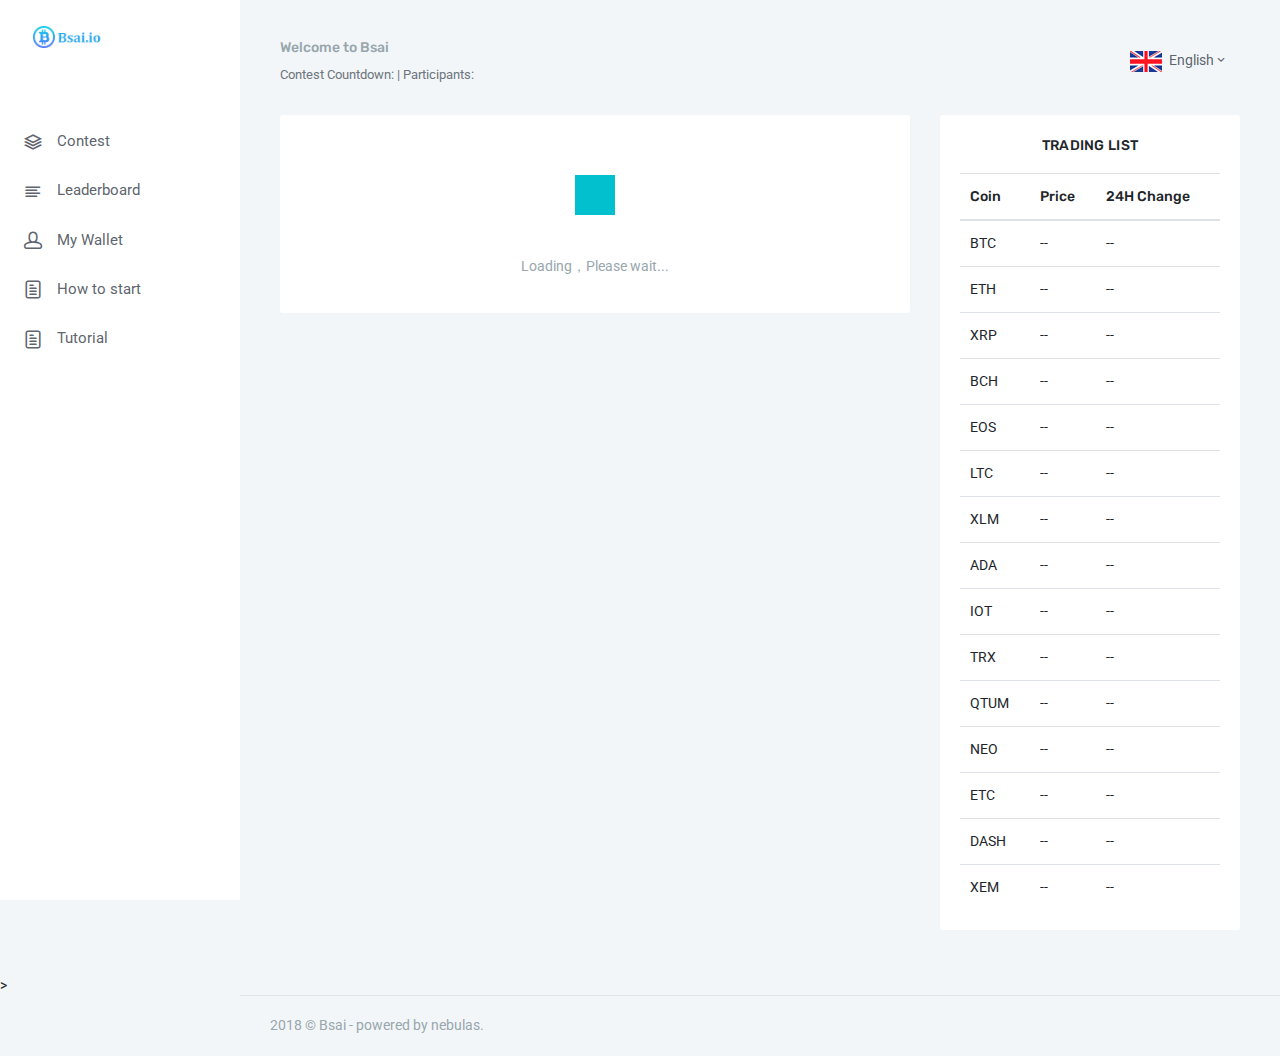
<file: index.html>
<!DOCTYPE html>
<html>
    <head>
        <meta charset="utf-8" />
        <title>Bsai</title>
        <meta name="viewport" content="width=device-width, initial-scale=1.0, maximum-scale=1.0, user-scalable=no" />
        <meta content="A fully featured admin theme which can be used to build CRM, CMS, etc." name="description" />
        <meta content="Coderthemes" name="author" />
        <meta http-equiv="X-UA-Compatible" content="IE=edge" />

        <!-- App favicon -->
        <link rel="shortcut icon" href="assets/images/favicon.ico">
        <!-- Spinkit css -->
        <link href="assets/css/spinkit.css" rel="stylesheet" />
        <!-- App css -->
        <link href="assets/css/bootstrap.min.css" rel="stylesheet" type="text/css" />
        <link href="assets/css/icons.css" rel="stylesheet" type="text/css" />
        <link href="assets/css/metismenu.min.css" rel="stylesheet" type="text/css" />
        <link href="assets/css/style.css" rel="stylesheet" type="text/css" />
        
        <script src="assets/js/modernizr.min.js"></script>
        <script async src="https://www.googletagmanager.com/gtag/js?id=UA-121816123-1"></script>
        <script>
        window.dataLayer = window.dataLayer || [];
        function gtag(){dataLayer.push(arguments);}
        gtag('js', new Date());

        gtag('config', 'UA-121816123-1');
        </script>

    </head>


    <body onload="start()">

        <!-- Begin page -->
        <div id="wrapper">

            <!-- ========== Left Sidebar Start ========== -->
            <div class="left side-menu">

                <div class="slimscroll-menu" id="remove-scroll">

                    <!-- LOGO -->
                    <div class="topbar-left">
                        <a href="index.html" class="logo">
                            <span>
                                <img src="assets/images/logo.bmp" alt="" height="22">
                            </span>
                            <i>
                                <img src="assets/images/logo_sm.png" alt="" height="28">
                            </i>
                        </a>
                    </div>

                    <!-- User box -->
                    <div class="user-box">
                        <!--
                        <div class="user-img">
                            <img src="assets/images/users/avatar-1.jpg" alt="user-img" title="Mat Helme" class="rounded-circle img-fluid">
                        </div>
                        
                        <h5><a href="#">Maxine Kennedy</a> </h5>
                        <p class="text-muted">Admin Head</p>
                        -->
                    </div>

                    <!--- Sidemenu -->
                    <div id="sidebar-menu">

                        <ul class="metismenu" id="side-menu">

                            <!--<li class="menu-title">Navigation</li>-->

                            <li>
                                <a href="#" onclick="showTrade()" id="tradeButton"><i class="fi-layers"></i> <span> Contest </span></a>
                            </li>
                            <li>
                                <a href="#" onclick="showRank()"><i class="fi-align-left"></i> <span> Leaderboard </span></a>
                            </li>
                            <li>
                                <a href="#" onclick="showWallet()"><i class="fi-head"></i> <span> My Wallet </span> </a>
                            </li>
                            <li>
                                <a href="#" onclick="showHome()"><i class="fi-paper"></i> <span> How to start </span></a>
                            </li>
                            <li>
                                <a href="#" onclick="showTutorial()"><i class="fi-paper"></i> <span> Tutorial </span></a>
                            </li>
                           
                        </ul>

                    </div>
                    <!-- Sidebar -->

                    <div class="clearfix"></div>

                </div>
                <!-- Sidebar -left -->

            </div>
            <!-- Left Sidebar End -->


            <!-- ============================================================== -->
            <!-- Start right Content here -->
            <!-- ============================================================== -->

            <div class="content-page">

                <!-- Top Bar Start -->
                <div class="topbar">

                    <nav class="navbar-custom">

                        <ul class="list-unstyled topbar-right-menu float-right mb-0">
                            <li class="dropdown notification-list">
                                <a class="nav-link dropdown-toggle nav-user" data-toggle="dropdown" href="#" role="button"
                                    aria-haspopup="false" aria-expanded="false">
                                    <img src="assets/images/lan/en.png" style="height:21px; width: 32px;"> <span class="ml-1">English<i class="mdi mdi-chevron-down"></i> </span>
                                </a>
                                <div class="dropdown-menu dropdown-menu-right dropdown-menu-animated profile-dropdown ">
                                    <!-- item-->
                                    <a href="index_cn.html" class="dropdown-item notify-item">
                                        <img src="assets/images/lan/cn.png" style="height:21px; width: 32px;"> <span>中文</span>
                                    </a>
                                </div>
                                <input type="text" id="lan" value=1 style="display:none">
                            </li>
                        </ul>

                        <ul class="list-inline menu-left mb-0">
                            <li class="float-left">
                                <button class="button-menu-mobile open-left disable-btn">
                                    <i class="dripicons-menu"></i>
                                </button>
                            </li>
                            <li>
                                <div class="page-title-box">
                                    <h4 class="page-title"><span id="userAddress"></span><span id="register" class="text-muted" style="font-size: 14px"> Welcome to Bsai</span><span id="userBalance" class="text-muted" style="font-size: 14px"></span></h4>
                                    <div class="breadcrumb-item active" id="CP"></div>
                                    <!--
                                    <ol class="breadcrumb">
                                        <li class="breadcrumb-item active">Contest Countdown: <span id="countDown" class="text-danger"></span></li>
                                    </ol>
                                    -->
                                </div>
                            </li>

                        </ul>

                    </nav>

                </div>
                <!-- Top Bar End -->


                <!-- Start Page content -->
                <div class="content">
                    <div class="container-fluid">
                        <div class="row">

                            <div class="col-lg-8" id="loading">
                                <div class="card-box">
                                    <!-- <h4 class="m-t-0 header-title">Rotate plane</h4> -->
                                    <div class="sk-rotating-plane"></div>
                                    <p class="text-muted text-center">
                                            Loading，Please wait...
                                    </p>
                                </div>
                            </div>

                            <!-- homePage -->
                            <div class="col-lg-8" id="home" style="display:none">
                                <div class="card-box" >
                                    <h3 class="m-b-20 text-center">Cryptocurrency Trading Contest (DAPP)</h3>
                                    <p class="m-b-30"></p>
                                    <p class="text-muted" style="font-size: 18px" >
                                        It is a first decentralized Cryptocurrency Trading Contest all over the word. This Dapp is completely deployed by <a href="https://nebulas.io/cn/">Nebulas</a> Blockchain.
                                    </p>
                                    <p class="text-muted" style="font-size: 18px">
                                        This Dapp is an innovative and excellent free chance for everyone to earn your big NAS reward.
                                    </p>
                                    <p class="text-muted" style="font-size: 18px">
                                        We hope it will help people learning how to use a dapp and trading cryptocurrencies without any risk.
                                    </p>
                                    <p class="text-center text-muted" style="font-size: 16px">
                                        Notice: Please install the <a href="https://github.com/nebulasio/WebExtensionWallet"  id="walletLink1">Nabulas Wallet</a> before joining.
                                    </p>

                                    <p class="m-b-30"></p>
                                    
                                    <div class="row m-b-20">
                                        <div class="col-sm-4"> </div>
                                        <div class="col-sm-4 text-center" style="font-size: 16px">   
                                            <a href="#" onclick="document.getElementById('matchRule').style.display = '';">Click here for detailed rules</a>  
                                        </div>
                                        <div class="col-sm-4"> </div>
                                    </div>

                                    <p class="m-b-30"></p>

                                    <div class="row m-b-20">
                                        <div class="col-sm-4"> </div>
                                        <div class="col-sm-4">   
                                            <button type="submit" class="btn btn-block btn-success waves-effect waves-light" onclick="login()" id="want1">
                                                Join
                                            </button>   
                                        </div>
                                        <div class="col-sm-4"> </div>
                                    </div>
                                
                                </div>
                                <div class="card-box" id="matchRule" style="display: none">
                                        <h3 class="m-b-20 text-center">BSAI Free Demo Trading Contest(Dapp)</h3>
                                    <p class="text-muted" style="font-size: 18px">
                                        The contest is an absolutely fair trading game guaranteed by nebulas smart contract . All of participants have a same initial fund – $10000.  You could buy and sell all cryptocurrencies using your trading strategy at any time. In a word,  try your best to make a profit and win the game. 
                                    </p>
                                    <h4 class="m-b-20">The time of the Contest</h4>
                                    <p class="text-muted" style="font-size: 18px">
                                        The duration is<strong> 10 </strong>days for each contest. <br>
                                        The contest is taking place on continuing non-stop basis and everyone can join any of them at any time.
                                    </p>
                                    <h4 class="m-b-20">Prizes of the contest</h4>
                                    <p class="text-muted" style="font-size: 18px">
                                        Each competition bonus is provided by BSAI and sponsors. Each competition will have different awards. You can click <a href="#" onclick="showRank()">here</a> to Look at the real time rewards pool.<br>
                                        You can get the percentage of the current prize pool according to your rank:   
                                    </p>
                                    <p class="text-muted" style="font-size: 18px">
                                        1st Place—25% * Reward Pool <br>
                                        2nd place—12% * Reward Pool <br>
                                        3rd place—8% * Reward Pool <br>
                                        4th place—5% * Reward Pool <br>
                                        5th place—4% * Reward Pool <br>
                                        6th place—2% * Reward Pool <br>
                                        7th place—1% * Reward Pool <br>
                                        8th place-1% * Reward Pool <br>
                                        9th place-1% * Reward Pool <br>
                                        10th place-1% * Reward Pool <br>
                                        From 11th place to 50th place — 0.5%  <br>
                                        From 51th to 150th place - 0.1%  <br>
                                        From 151th to 350th place - 0.05%  <br>
                                    </p>
                                    
                                    <h4 class="m-b-20 text-danger">Payment</h4>
                                    <p class="text-muted" style="font-size: 18px">
                                        We will pay the bonus to your NAS address  in a few hours  if you are in the Top350 once the contest ends.  The rewards distribution is also guaranteed by smart contract. All of payments are open and transparent on BlockChain.
                                    </p>

                                    <p class="m-b-30"></p>

                                    <div class="row m-b-20">
                                        <div class="col-sm-4"> </div>
                                        <div class="col-sm-4">   
                                            <button type="submit" class="btn btn-block btn-success waves-effect waves-light" onclick="login()" id="want2">
                                                Join
                                            </button>   
                                        </div>
                                        <div class="col-sm-4"> </div>
                                    </div>
                                    
                                </div>
                                <div id="homeText" style="display: none">
                                    <div class="card m-b-30 text-white bg-primary text-xs-center">
                                        <div class="card-body">
                                            <blockquote class="card-bodyquote" id="tradeAlert">
                                                <h3 class="m-b-20 text-center">Please complete the trade in WebExtensionWallet！</h4>
                                                <p>
                                                </p>
                                            </blockquote>
                                        </div>
                                    </div>
                                </div>
                            </div>

                            <!-- tutorialPage -->
                            <div class="col-lg-8" id="tutorial"  style="display: none">
                                <div class="card-box" >
                                    <h3 class="m-b-20 text-center">Nebulas Dapp Tutorial</h3>
                                    <p class="m-b-30"></p>
                                    <p class="text-muted text-center" style="font-size: 18px" >
                                        In this tutorial, we will guide you that how to start playing Nebulas Dapp. Please read following tutorial carefully and you will fast getting a new blockchain skill and experience the latest blockchain product.
                                    </p>
                                    <p class="text-muted text-center" style="font-size: 18px" >
                                        We are going to use <a href="index.html">http://d.bsai.io</a>(Dbsai) as an example.  
                                    </p>
                                    <p class="text-muted text-center" style="font-size: 18px" >
                                        This dapp is developped based on Bsai Contest and deployed completely by smart contract of Nebulas Public BlockChain.
                                    </p>
                                    <p class="m-b-30"></p>
                                    <h4 class="m-b-20 text-center">Required Tools before using any Nebulas Dapp:</h4>
                                    <p class="text-muted text-center" style="font-size: 18px" >
                                        <a href="https://nano.nebulas.io/index_en.html">Nebulas Mobile Wallet</a> (for phone).  
                                    </p>
                                    <p class="text-muted text-center" style="font-size: 18px" >
                                        <a href="https://chrome.google.com/webstore/detail/nasextwallet/gehjkhmhclgnkkhpfamakecfgakkfkco?utm_source=chrome-ntp-icon">Nebulas WebExtensionWallet </a> (for PC).  
                                    </p>
                                    <p class="text-danger text-center" style="font-size: 18px" >
                                        (If you have no idea about them, Please check our FAQ 5 directly).  
                                    </p>
                                    <p class="text-muted text-center" style="font-size: 18px" >
                                        Now Dbsai is friendly to PC and Mobile device so that you are allowed to use it on PC or your mobile phone smoothly..  
                                    </p>
                                </div>
                                <div class="card-box" >
                                    <p class="m-b-20 text-center text-success">The following tutorial was made with webwallet.  It also applies to the mobile version.</p>
                                    <p class="m-b-30"></p>
                                    <h4 class="m-b-20 text-center">Step 1</h4>
                                    <p class="text-muted text-center" style="font-size: 18px" >
                                        Click <span class="text-success">Join</span> button to start a trading contest.
                                    </p>
                                    <p class="text-center">
                                        <img src="assets/images/toturial/step1.png" alt="">
                                    </p>  
                                    <h4 class="m-b-20 text-center">Step 2</h4>
                                    <p class="text-muted text-center" style="font-size: 18px" >
                                        It pops up your nebulas web wallet. It requires you to submit this smart contract.  
                                    </p>
                                    <p class="text-muted text-center" style="font-size: 18px" >
                                        Click the<span class="text-success">Confirm</span>, then click <span class="text-success">Submit</span>.  
                                    </p>
                                    <p class="text-center">
                                        <img src="assets/images/toturial/step2.png" alt="">
                                    </p>
                                    <h4 class="m-b-20 text-center text-danger">Notice:</h4>
                                    <p class="text-muted text-center" style="font-size: 18px" >
                                        It doesn’t charge you any NAS except GAS fee for transferring smart contract , but the gas fee is negligible.  
                                    </p>
                                    <h4 class="m-b-20 text-center">Step 3</h4>
                                    <p class="text-muted text-center" style="font-size: 18px" >
                                        Just wait a few seconds, It will redirect to trading page.  
                                    </p>
                                    <p class="text-muted text-center" style="font-size: 18px" >
                                        It means you have started our Dbsai contest successfully. 
                                    </p>
                                    <h4 class="m-b-20 text-center">Step 4</h4>
                                    <p class="text-muted text-center" style="font-size: 18px" >
                                        Choose a cryptocurrency you want to trade and fill in an amount. 
                                    </p>
                                    <p class="text-muted text-center" style="font-size: 18px" >
                                        Click <span class="text-success">Buy</span>/<span class="text-danger">Sell</span> button
                                    </p>
                                    <p class="text-center">
                                        <img src="assets/images/toturial/step41.png" alt="">
                                    </p>
                                    <p class="text-muted text-center" style="font-size: 18px" >
                                        It still pops up your web wallet and requires you to complete the same confirmation in <strong>Step 1</strong>. 
                                    </p>
                                    <p class="text-muted text-center" style="font-size: 18px" >
                                        Just wait a second, you will see the Success. 
                                    </p>
                                    <p class="text-center">
                                        <img src="assets/images/toturial/step42.png" alt="">
                                    </p>
                                    <p class="text-muted text-center" style="font-size: 18px" >
                                        It meas that you have submitted your transaction to Blockchain successfully.
                                    </p>
                                </div>
                                <div class="card-box" >
                                    <h3 class="m-b-20 text-center">F.A.Q.</h3>
                                    <p class="m-b-30"></p>
                                    <p class="text-muted" style="font-size: 18px" >
                                        1. Why can’t I join Dbsai contest?
                                    </p>
                                    <p style="font-size: 18px" >
                                        Before using Dbsai contest, you have to make sure you are using nebulas wallet. It’s a decentralized app. Your nebulas walllelt is like personal account，only you can use it.
                                    </p>
                                    <p class="text-muted" style="font-size: 18px" >
                                        2. Why should I pay Gas fee?
                                    </p>
                                    <p style="font-size: 18px" >
                                        It’s a fundamental of BlockChain. Our Dbsai is a completely free service. All of gas fees are charged by Miners of BlockChain.
                                    </p>
                                    <p class="text-muted" style="font-size: 18px" >
                                        3. Why does the page always display loading/error for me?
                                    </p>
                                    <p style="font-size: 18px" >
                                        Due to connection issue, sometimes you are unable to connect mainnet. Please refresh your page and try to connect it again.
                                    </p>
                                    <p class="text-muted" style="font-size: 18px" >
                                        4. Can I modify/reset my contest data?
                                    </p>
                                    <p style="font-size: 18px" >
                                        Of course not, anyone including us can’t change/reset any data because it’s a smart contract under BlockChain. All data of Dbsai are uploaded and saved on blockchain and it can’t be changed by anyone. They are absolutely open and transparent. You could check any data you want.
                                    </p>
                                    <p class="text-muted" style="font-size: 18px" >
                                        5. How to start using Dapp if I don't have nebulas wallet?
                                    </p>
                                    <p style="font-size: 18px" >
                                        1. <a href="https://incentive.nebulas.io/signup.html?invite=RbTQV">Click here</a> and create an account -  <a href="https://incentive.nebulas.io/signup.html?invite=RbTQV">Nebulas</a> <br>
                                        2. Go to Settings:<br>
                                            a) Verify your Email Address and Phone number<br>
                                        
                                            b) Edit and Add your NAS wallet address –<br>
                                        
                                            <a href="https://nano.nebulas.io/index_en.html">Click Here to Create it using Mobile Wallet</a><br>
                                        
                                            <a href="https://chrome.google.com/webstore/detail/nasextwallet/gehjkhmhclgnkkhpfamakecfgakkfkco?utm_source=chrome-ntp-icon">Click Here to Create it using Chrome Extensions</a><br>
                                        
                                        3. Complete above tasks and you will get free NAS as your gas fee from Nebulas official.<br>
                                        Finally you could start to using our Dbsai Contest follow our guide.
                                    </p>
                                </div>
                            </div>

                            <!-- tradePage -->
                            <div class="col-lg-8" id="trade"  style="display: none">
                                <div class="card-box">
                                    <div id="coinShow">
                                        <h4 class="m-t-0 header-title">Coin:0 | USD:$10000</h4>
                                        <div class="row text-center">
                                            <div class="col-sm-3 col-lg-3 col-xl-3"></div>
                                            <div class="col-sm-6 col-lg-6 col-xl-6">
                                                <div class="card-box tilebox-one">
                                                    <h6 class="text-muted text-uppercase mt-0">BTC</h6>
                                                    <h2 class="m-b-20">$<span data-plugin="counterup" id="currentPrice">--</span></h2>
                                                    <span class="text-muted">24H Change：</span>
                                                    <span id="currentRate"><span class="badge">--</span></span> 
                                                </div>
                                            </div>
                                            <div class="col-sm-3 col-lg-3 col-xl-3"></div>
                                        </div>
                                    </div>

                                    <div class="row">
                                        <div class="form-row col-sm-12">
                                            <div class="form-group col-md-6">
                                                    <label for="inputEmail4" class="col-form-label">Amount <span id="coinType">BTC</span> </label>
                                                    <input type="text" class="form-control" id="coinAmount" placeholder="">
                                            </div>
                                            <div class="form-group col-md-6">
                                                    <label for="inputEmail4" class="col-form-label">Balance <span>USD</span> </label>
                                                    <input type="text" class="form-control" id="coinValue" placeholder="">
                                            </div>
                                        </div>
                                    </div>
                                    <div class="row">
                                        <div class="form-row col-sm-12">
                                            <div class="form-group col-md-6">
                                                    <a href="#" class="btn btn-block btn-custom waves-effect waves-light" onclick="buy()">Buy</a>
                                            </div>
                                            <div class="form-group col-md-6">
                                                    <a href="#" class="btn btn-block btn-danger waves-effect waves-light" onclick="sell()">Sell</a>
                                            </div>
                                        </div>
                                    </div>
                                    
                                    <div class="row" id="warning">
                                        <div class="col-md-12">
                                            <div class="card m-b-30 text-white bg-primary text-xs-center">
                                                <div class="card-body">
                                                    <blockquote class="card-bodyquote">
                                                        <p>Notice：</p>
                                                        <p>1. Rankings based on USD balance, you should sell all your cryptocurrencies before the ending of every contest.</p>
                                                        <p>2.In order to prevent malicious and high-frequency orders, it charges 1.5% fee for every sell order.</p>
                                                        <p>3. If you have more questions, please read our Tutorial or contact us: admin@bsai.io | cddapps@126.com</p>
                                            
                                                    </blockquote>
                                                </div>
                                            </div>
                                        </div>
                                    </div>

                                    <div id="tradeText" style="display: none">
                                            <div class="card m-b-30 text-white bg-primary text-xs-center">
                                                <div class="card-body">
                                                    <blockquote class="card-bodyquote" id="tradeAlert2">
                                                        <h3 class="m-b-20 text-center">Please complete the trade in Nebulas Wallet.</h4>
                                                        <p>
                                                        </p>
                                                    </blockquote>
                                                </div>
                                            </div>
                                        </div>

                                </div>
                            </div>

                            <!-- walletPage -->
                            <div class="col-lg-8"  id="wallet" style="display: none">
                                <div class="card-box">
                                    <h4 class="header-title mb-3">My Wallet</h4>
                                    <div class="table-responsive">
                                        <table class="table table-hover table-centered m-0">
                                            <thead>
                                            <tr>
                                                <th>Coin</th>
                                                <th>Amount</th>
                                                <th>Trade</th>
                                            </tr>
                                            </thead>
                                            <tbody id="myWallet">
                                            </tr>
                                            </tbody>
                                        </table>
                                    </div>
                                </div>
                            </div>

                            <!-- rankPage -->
                            <div class="col-lg-8"  id="rank" style="display: none">
                                <div class="row text-center">
                                    <div class="col-sm-3 col-lg-3 col-xl-3">
                                        <div class="card-box widget-flat border-custom bg-custom text-white">
                                            <i class="fi-tag"></i>
                                            <h3 class="m-b-10" id="round">0</h3>
                                            <p class="text-uppercase m-b-5 font-13 font-600">Round</p>
                                        </div>
                                    </div>
                                    <div class="col-sm-3 col-lg-3 col-xl-3">
                                        <div class="card-box widget-flat border-success bg-success text-white">
                                            <i class="fi-tag"></i>
                                            <h3 class="m-b-10" id="playersAmount1">0</h3>
                                            <p class="text-uppercase m-b-5 font-13 font-600">Participants</p>
                                        </div>
                                    </div>
                                    <div class="col-sm-3 col-lg-3 col-xl-3">
                                        <a href="#myRankList" id="rewardPool">
                                            <div class="card-box bg-primary widget-flat border-primary text-white">
                                                <i class="fi-tag"></i>
                                                <h3 class="m-b-10" id="reward">0</h3>
                                                <p class="text-uppercase m-b-5 font-13 font-600">Reward Pool</p>
                                            </div>
                                        </a>
                                    </div>
                                    <div class="col-sm-3 col-lg-3 col-xl-3">
                                        <a href="#myRankList" id="myRankHref">
                                            <div class="card-box bg-danger widget-flat border-danger text-white">
                                                <i class="fi-tag"></i>
                                                <h3 class="m-b-10" id="myRank">0</h3>
                                                <p class="text-uppercase m-b-5 font-13 font-600">My Rank</p>
                                            </div>
                                        </a>
                                    </div>
                                </div>
                                <div class="card-box">
                                    <!--
                                    <h4 class="header-title m-t-0 m-b-30 text-center"> Round <span id="round">1</span> | Rewards Pool: <span id="reward" class="text-success">0</span> NAS</h4>
                                    -->
                                    <ul class="nav nav-pills navtab-bg nav-justified pull-in ">
                                        <li class="nav-item">
                                            <a href="#home1" data-toggle="tab" aria-expanded="false" class="nav-link active" onclick="loadRank(0)">
                                                Leaderboard (Real-Time)
                                            </a>
                                        </li>
                                        <li class="nav-item">
                                            <a href="#profile1" data-toggle="tab" aria-expanded="true" class="nav-link" onclick="" id="lastRank">
                                                Last TOP350
                                            </a>
                                        </li>
                                    </ul>                                  
                                    <div class="table-responsive" id="rankTable" style="display: none">
                                        <table class="table table-hover table-centered m-0">
                                            <thead>
                                                <tr>
                                                    <th>NAS Address</th>
                                                    <th>Ranking</th>
                                                    <th>Funds</th>
                                                    <th>Profit</th>
                                                    <th>Reward</th>
                                                </tr>
                                            </thead>
                                            <tbody id="rankList"></tbody>
                                        </table>
                                    </div>
                                    <div id="rankWave">
                                        <div class="sk-wave">
                                            <div class="sk-rect sk-rect1"></div>
                                            <div class="sk-rect sk-rect2"></div>
                                            <div class="sk-rect sk-rect3"></div>
                                            <div class="sk-rect sk-rect4"></div>
                                            <div class="sk-rect sk-rect5"></div>
                                        </div>
                                    </div>
                                </div>
                            </div>
                            
                            <!-- coinPage -->
                            <div class="col-lg-4">
                                <div class="card-box">
                                    <h4 class="header-title mb-3 text-center">Trading List</h4>
                                    <div class="table-responsive">
                                        <table class="table table-hover table-centered m-0">
                                            <thead>
                                            <tr>
                                                <th>Coin</th>
                                                <th>Price</th>
                                                <th>24H Change</th>
                                            </tr>
                                            </thead>
                                            <tbody>
                                            <tr id="BTC" onclick="">
                                                <td> BTC</td>
                                                <td>--</td>
                                                <td><span>--</span></td>
                                            </tr>
                                            <tr id="ETH" onclick="">
                                                <td> ETH</td>
                                                <td>--</td>
                                                <td><span>--</span></td>
                                            </tr>
                                            <tr id="XRP" onclick="">
                                                <td> XRP</td>
                                                <td>--</td>
                                                <td><span>--</span></td>
                                            </tr>
                                            <tr id="BCH" onclick="">
                                                <td>BCH</td>
                                                <td>--</td>
                                                <td><span>--</span></td>
                                            </tr>
                                            <tr id="EOS" onclick="">
                                                <td> EOS</td>
                                                <td>--</td>
                                                <td><span>--</span></td>
                                            </tr>
                                            <tr id="LTC" onclick="">
                                                <td>LTC</td>
                                                <td>--</td>
                                                <td><span>--</span></td>
                                            </tr>
                                            <tr id="XLM" onclick="">
                                                <td> XLM</td>
                                                <td>--</td>
                                                <td><span>--</span></td>
                                            </tr>
                                            <tr id="ADA" onclick="">
                                                <td> ADA</td>
                                                <td>--</td>
                                                <td><span>--</span></td>
                                            </tr>
                                            <tr id="IOT" onclick="">
                                                <td>IOT</td>
                                                <td>--</td>
                                                <td><span>--</span></td>
                                            </tr>
                                            <tr id="TRX" onclick="">
                                                <td> TRX</td>
                                                <td>--</td>
                                                <td><span>--</span></td>
                                            </tr>
                                            <tr id="QTUM" onclick="">
                                                <td> QTUM</td>
                                                <td>--</td>
                                                <td><span>--</span></td>
                                            </tr>
                                            <tr id="NEO" onclick="">
                                                <td> NEO</td>
                                                <td>--</td>
                                                <td><span>--</span></td>
                                            </tr>
                                            <tr id="ETC" onclick="">
                                                <td> ETC</td>
                                                <td>--</td>
                                                <td><span>--</span></td>
                                            </tr>
                                            <tr id="DASH" onclick="">
                                                <td> DASH</td>
                                                <td>--</td>
                                                <td><span>--</span></td>
                                            </tr>
                                            <tr id="XEM" onclick="">
                                                <td> XEM</td>
                                                <td>--</td>
                                                <td><span>--</span></td>
                                            </tr>
                                            </tbody>
                                        </table>
                                    </div>
                                </div>

                            </div>

                            
                        </div>
                    </div>

                </div> 


                <footer class="footer text-right">
                    2018 © Bsai - powered by nebulas.
                </footer>

            </div>


            <!-- ============================================================== -->
            <!-- End Right content here -->
            <!-- ============================================================== -->


        </div>
        <!-- END wrapper -->

        <!-- jQuery  -->
        <script src="assets/js/jquery.min.js"></script>
        <script src="assets/js/popper.min.js"></script>
        <script src="assets/js/bootstrap.min.js"></script>
        <script src="assets/js/metisMenu.min.js"></script>
        <script src="assets/js/waves.js"></script>
        <script src="assets/js/jquery.slimscroll.js"></script>>

        <!-- KNOB JS -->
        <!--[if IE]>
        <script type="text/javascript" src="../plugins/jquery-knob/excanvas.js"></script>
        <![endif]-->
        <!-- App js -->
        <script src="assets/js/jquery.app.js"></script>
        <script src="lib/nebPay.js"></script>
        <script src="lib/nebulas.js"></script>
        <script src="assets/js/global.js"></script>

    </body>
</html>
</file>
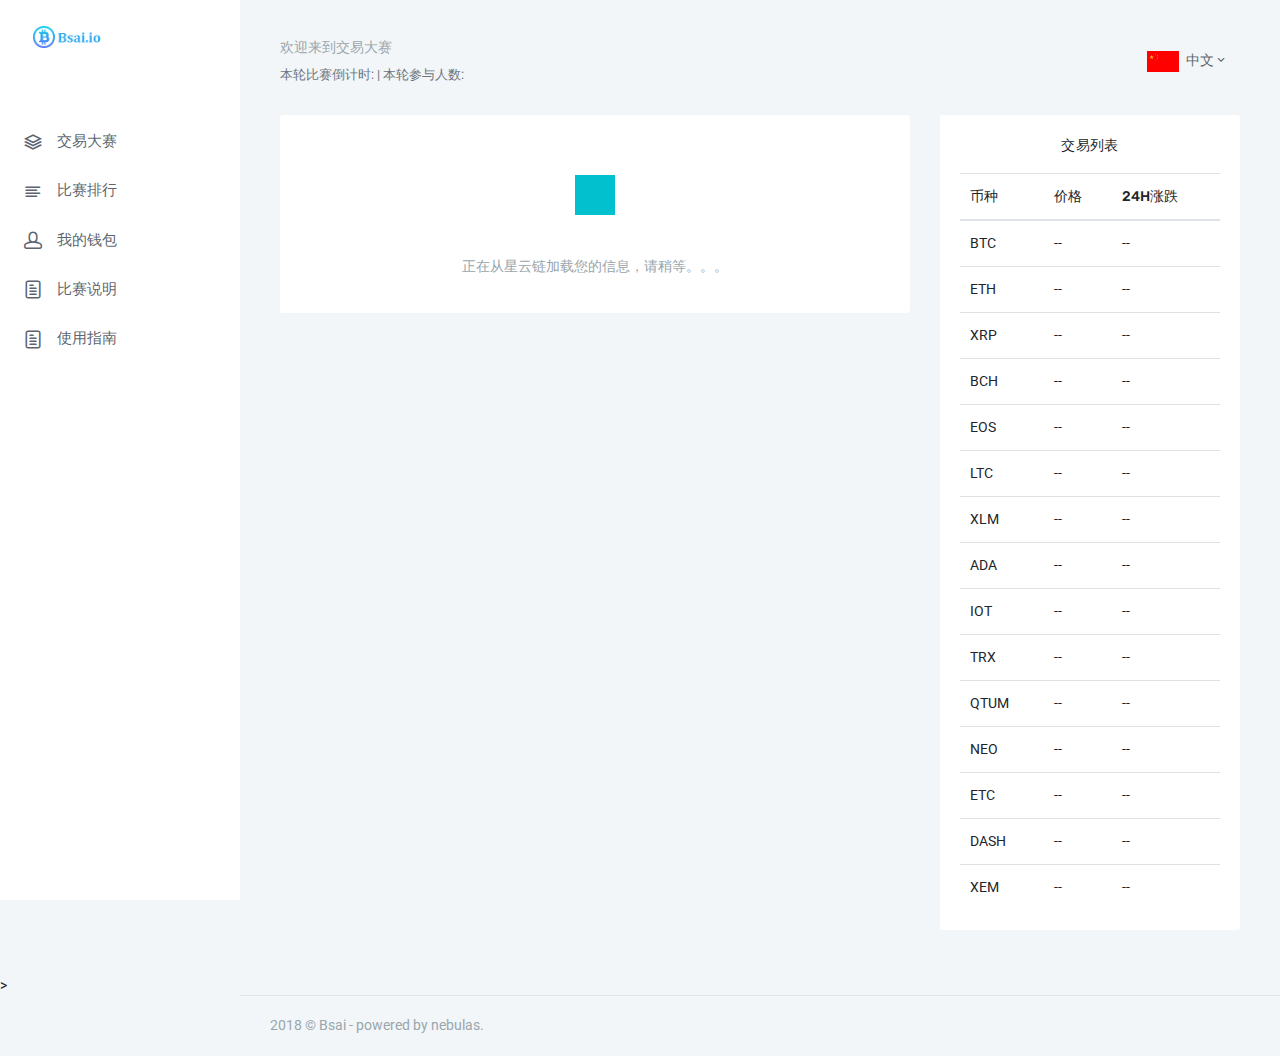
<file: index_cn.html>
<!DOCTYPE html>
<html>
    <head>
        <meta charset="utf-8" />
        <title>Bsai</title>
        <meta name="viewport" content="width=device-width, initial-scale=1.0, maximum-scale=1.0, user-scalable=no" />
        <meta content="A fully featured admin theme which can be used to build CRM, CMS, etc." name="description" />
        <meta content="Coderthemes" name="author" />
        <meta http-equiv="X-UA-Compatible" content="IE=edge" />

        <!-- App favicon -->
        <link rel="shortcut icon" href="assets/images/favicon.ico">
        <!-- Spinkit css -->
        <link href="assets/css/spinkit.css" rel="stylesheet" />
        <!-- App css -->
        <link href="assets/css/bootstrap.min.css" rel="stylesheet" type="text/css" />
        <link href="assets/css/icons.css" rel="stylesheet" type="text/css" />
        <link href="assets/css/metismenu.min.css" rel="stylesheet" type="text/css" />
        <link href="assets/css/style.css" rel="stylesheet" type="text/css" />
        
        <script src="assets/js/modernizr.min.js"></script>
        <script async src="https://www.googletagmanager.com/gtag/js?id=UA-121816123-1"></script>
        <script>
        window.dataLayer = window.dataLayer || [];
        function gtag(){dataLayer.push(arguments);}
        gtag('js', new Date());

        gtag('config', 'UA-121816123-1');
        </script>

    </head>


    <body onload="start()">

        <!-- Begin page -->
        <div id="wrapper">

            <!-- ========== Left Sidebar Start ========== -->
            <div class="left side-menu">

                <div class="slimscroll-menu" id="remove-scroll">

                    <!-- LOGO -->
                    <div class="topbar-left">
                        <a href="index.html" class="logo">
                            <span>
                                <img src="assets/images/logo.bmp" alt="" height="22">
                            </span>
                            <i>
                                <img src="assets/images/logo_sm.png" alt="" height="28">
                            </i>
                        </a>
                    </div>

                    <!-- User box -->
                    <div class="user-box">
                        <!--
                        <div class="user-img">
                            <img src="assets/images/users/avatar-1.jpg" alt="user-img" title="Mat Helme" class="rounded-circle img-fluid">
                        </div>
                        
                        <h5><a href="#">Maxine Kennedy</a> </h5>
                        <p class="text-muted">Admin Head</p>
                        -->
                    </div>

                    <!--- Sidemenu -->
                    <div id="sidebar-menu">

                        <ul class="metismenu" id="side-menu">

                            <!--<li class="menu-title">Navigation</li>-->

                            <li>
                                <a href="#" onclick="showTrade()" id="tradeButton"><i class="fi-layers"></i> <span> 交易大赛 </span></a>
                            </li>
                            <li>
                                <a href="#" onclick="showRank()"><i class="fi-align-left"></i> <span> 比赛排行 </span></a>
                            </li>
                            <li>
                                <a href="#" onclick="showWallet()"><i class="fi-head"></i> <span> 我的钱包 </span> </a>
                            </li>
                            <li>
                                <a href="#" onclick="showHome()"><i class="fi-paper"></i> <span> 比赛说明 </span></a>
                            </li>
                            <li>
                                <a href="#" onclick="showTutorial()"><i class="fi-paper"></i> <span> 使用指南 </span></a>
                            </li>
                           
                        </ul>

                    </div>
                    <!-- Sidebar -->

                    <div class="clearfix"></div>

                </div>
                <!-- Sidebar -left -->

            </div>
            <!-- Left Sidebar End -->


            <!-- ============================================================== -->
            <!-- Start right Content here -->
            <!-- ============================================================== -->

            <div class="content-page">

                <!-- Top Bar Start -->
                <div class="topbar">

                    <nav class="navbar-custom">

                        <ul class="list-unstyled topbar-right-menu float-right mb-0">
                            <li class="dropdown notification-list">
                                    <a class="nav-link dropdown-toggle nav-user" data-toggle="dropdown" href="#" role="button"
                                        aria-haspopup="false" aria-expanded="false">
                                        <img src="assets/images/lan/cn.png" style="height:21px; width: 32px;"> <span class="ml-1">中文<i class="mdi mdi-chevron-down"></i> </span>
                                    </a>
                                    <div class="dropdown-menu dropdown-menu-right dropdown-menu-animated profile-dropdown ">
                                        <!-- item-->
                                        <a href="index.html" class="dropdown-item notify-item">
                                            <img src="assets/images/lan/en.png" style="height:21px; width: 32px;"> <span>English</span>
                                        </a>
                                    </div>
                                    <input type="text" id="lan" value=2 style="display:none">
                                </li>
                        </ul>

                        <ul class="list-inline menu-left mb-0">
                            <li class="float-left">
                                <button class="button-menu-mobile open-left disable-btn">
                                    <i class="dripicons-menu"></i>
                                </button>
                            </li>
                            <li>
                                <div class="page-title-box">
                                    <h4 class="page-title"><span id="userAddress"></span><span id="register" class="text-muted" style="font-size: 14px"> 欢迎来到交易大赛</span><span id="userBalance" class="text-muted" style="font-size: 14px"></span></h4>
                                    <div class="breadcrumb-item active" id="CP"></div>
                                    <!--
                                    <ol class="breadcrumb">
                                        <li class="breadcrumb-item active">本轮比赛倒计时: <span id="countDown" class="text-danger"></span></li>
                                    </ol>
                                    -->
                                </div>
                            </li>

                        </ul>

                    </nav>

                </div>
                <!-- Top Bar End -->


                <!-- Start Page content -->
                <div class="content">
                    <div class="container-fluid">
                        <div class="row">

                            <div class="col-lg-8" id="loading">
                                <div class="card-box">
                                    <!-- <h4 class="m-t-0 header-title">Rotate plane</h4> -->
                                    <div class="sk-rotating-plane"></div>
                                    <p class="text-muted text-center">
                                        正在从星云链加载您的信息，请稍等。。。
                                    </p>
                                </div>
                            </div>

                            <!-- homePage -->
                            <div class="col-lg-8" id="home" style="display:none">
                                <div class="card-box">
                                    <h3 class="m-b-20 text-center">加密货币模拟交易大赛</h3>
                                    <p >
                                        这是全球第一款去中心化的加密货币模拟交易大赛，本系统完全基于<a href="https://nebulas.io/cn/">星云链</a>智能合约标准化开发。 只需要简单的报名加入，便可以快速加入到我们的比赛中，在这里，你可以使用真实的市场价格来模拟交易任何主流加密货币。
                                    </p>
                                    <p >
                                        我们希望这款dapp可以帮助人们在没有任何风险的情况下了解如何使用星云dapp，同时还可以免费参与紧张刺激的交易大赛。我们还会为每期获得名次的用户提供免费的NAS作为奖励。
                                    </p>
                                    <p>
                                        特别提示：操作需要使用<a href="https://github.com/nebulasio/WebExtensionWallet" id="walletLink2">星云钱包</a>，请在报名前先进行安装。
                                    </p>

                                    <p class="m-b-30"></p>
                                    
                                    <div class="row m-b-20">
                                        <div class="col-sm-4"> </div>
                                        <div class="col-sm-4 text-center">   
                                            <a href="#" onclick="document.getElementById('matchRule').style.display = '';">点击查看交易大赛详细说明</a>  
                                        </div>
                                        <div class="col-sm-4"> </div>
                                    </div>

                                    <p class="m-b-30"></p>

                                    <div class="row m-b-20">
                                        <div class="col-sm-4"> </div>
                                        <div class="col-sm-4">   
                                            <button type="submit" class="btn btn-block btn-success waves-effect waves-light" onclick="login()" id="want1">
                                                我要报名
                                            </button>   
                                        </div>
                                        <div class="col-sm-4"> </div>
                                    </div>
                                
                                </div>
                                <div class="card-box" id="matchRule" style="display: none">
                                        <h3 class="m-b-20 text-center">交易大赛规则与奖金</h3>
                                    <p >
                                        BSAI模拟交易大赛公平公正，所有参赛用户的初始资金为$10000，点击“我要报名”，即可实时参与当期交易大赛。您可根据您的交易策略，选择你喜欢的加密货币，进行模拟的买卖从而获取利润并且取得名次。
                                    </p>
                                    <h4 class="m-b-20">比赛周期</h4>
                                    <p >
                                        比赛周期为<strong> 10 </strong>天。 <br>
                                        每期不会间断，你可以在任何时间报名参与比赛，当然，越早越有优势。
                                    </p>
                                    <h4 class="m-b-20">每期比赛奖励</h4>
                                    <p >
                                        每期比赛奖金由BSAI和赞助商提供，每期比赛都会有不同的奖池。您可以<a href="#" onclick="showRank()">点击这里</a>查看实时的比赛奖池。（每期奖池实时累积）<br>
                                        您可以根据您的名次获得当期奖池的百分比    
                                    </p>
                                    <p>
                                        第1名 — 25% * Reward Pool<br>
                                        第2名 — 12% * Reward Pool<br>
                                        第3名 —  8% * Reward Pool<br>
                                        第4名 —  5% * Reward Pool<br>
                                        第5名 —  4% * Reward Pool<br>
                                        第6名 —  2% * Reward Pool<br>
                                        第7名 —  1% * Reward Pool<br>
                                        第8名 —  1% * Reward Pool<br>
                                        第9名 —  1% * Reward Pool<br>
                                        第10名 — 1% * Reward Pool<br>
                                        第11名—50名  — 0.5% * Reward Pool<br>
                                        第51名—150名 — 0.1% * Reward Pool<br>
                                        第151名-350名 — 0.05% * Reward Pool<br>
                                    </p>
                                    <p>
                                        一旦你获得排名，我们将会将奖池中的NAS数量按照比例支付到你报名参赛中的NAS地址中。支付过程由智能合约完全保证。
                                    </p>
                                    <h4 class="m-b-20 text-danger">注意事项 ( 必须阅读)</h4>
                                    <p>
                                        1.我们的排行榜最终只会以 美金余额 来统计。这意味着，你必须在每期比赛结束前，卖出你所有的加密货币。 一旦你获得排名，系统将会在几个小时内，将相应的NAS奖励支付到你的报名地址中。
                                    </p>
                                    <p>
                                        举个例子: <br>
                                        此时你账户有1BTC和$500。如果在比赛倒计时归0前，你还没有将你的比特币换成美金，一旦本期比赛结束，我们只能用你的$500来统计你的排名。
                                    </p>
                                    <p>
                                        2.为了防止恶意刷单或者由于众多原因发生的不公平的交易方式，当您在卖出订单时，我们会收取交易总额1.5%的费率。
                                    </p>
                                    <p>
                                        3.此版本仍为测试版，我们会根据具体的运营情况，随时改变相关信息，请保持对我们的关注。
                                    </p>

                                    <h4 class="m-b-20">联系我们</h4>
                                    <p>
                                        如果你有其它问题，欢迎发送email至 admin@bsai.io | cddapps@126.com
                                    </p>

                                    <p class="m-b-30"></p>

                                    <div class="row m-b-20">
                                        <div class="col-sm-4"> </div>
                                        <div class="col-sm-4">   
                                            <button type="submit" class="btn btn-block btn-success waves-effect waves-light" onclick="login()" id="want2">
                                                我要报名
                                            </button>   
                                        </div>
                                        <div class="col-sm-4"> </div>
                                    </div>
                                    
                                </div>
                                <div id="homeText" style="display: none">
                                    <div class="card m-b-30 text-white bg-primary text-xs-center">
                                        <div class="card-body">
                                            <blockquote class="card-bodyquote" id="tradeAlert">
                                                <h3 class="m-b-20 text-center">请到星云钱包中完成操作！</h4>
                                                <p>
                                                </p>
                                            </blockquote>
                                        </div>
                                    </div>
                                </div>
                            </div>

                            <!-- tutorialPage -->
                            <div class="col-lg-8" id="tutorial"  style="display: none">
                                    <div class="card-box" >
                                            <h3 class="m-b-20 text-center">星云Dapp使用指南</h3>
                                            <p class="m-b-30"></p>
                                            <p class="text-muted text-center" style="font-size: 18px" >
                                                接下来，我们将指导你如何使用星云Dapp。请认真阅读下面的文档，你将能够快速上手区块链操作技能，并体验最新最酷的去中心化应用。
                                            </p>
                                            <p class="text-muted text-center" style="font-size: 18px" >
                                                以<a href="index.html">http://d.bsai.io</a>(Dbsai)为例.  
                                            </p>
                                            <p class="text-muted text-center" style="font-size: 18px" >
                                                此应用是建立在新一代公链-星云链上的完全基于智能合约开发的去中心化应用，允许模拟数字货币交易，并赢得奖金（星云币）。
                                            </p>
                                            <p class="m-b-30"></p>
                                            <h4 class="m-b-20 text-center">使用星云Dapp需要安装以下工具:</h4>
                                            <p class="text-muted text-center" style="font-size: 18px" >
                                                <a href="https://nano.nebulas.io/index.html">星云移动钱包</a> (手机端).  
                                            </p>
                                            <p class="text-muted text-center" style="font-size: 18px" >
                                                <a href="https://github.com/nebulasio/WebExtensionWallet">星云Chrome浏览器插件 </a> (PC端).  
                                            </p>
                                            <p class="text-danger text-center" style="font-size: 18px" >
                                                (请在开始操作之前，安装以上工具).  
                                            </p>
                                            <p class="text-muted text-center" style="font-size: 18px" >
                                                Dbsai已经全面支持手机端和PC端，无论在什么设备上，你都可以流畅地使用。  
                                            </p>
                                        </div>
                                        <div class="card-box" >
                                            <p class="m-b-20 text-center text-success">下面的教程是针对PC端设计的，对手机端同样适用。</p>
                                            <p class="m-b-30"></p>
                                            <h4 class="m-b-20 text-center">步骤1</h4>
                                            <p class="text-muted text-center" style="font-size: 18px" >
                                                在<span class="text-success">比赛说明</span>页面点击 <span class="text-success">我要报名</span> 按钮参加本轮比赛。
                                            </p>
                                            <p class="text-center">
                                                <img src="assets/images/toturial/step1.png" alt="">
                                            </p>  
                                            <h4 class="m-b-20 text-center">步骤2</h4>
                                            <p class="text-muted text-center" style="font-size: 18px" >
                                                点击按钮会弹出星云浏览器插件页面，你需要在插件上提交你的请求。 
                                            </p>
                                            <p class="text-muted text-center" style="font-size: 18px" >
                                                点击<span class="text-success">生成交易</span>, 然后点击 <span class="text-success">确认</span>.  
                                            </p>
                                            <p class="text-center">
                                                <img src="assets/images/toturial/step2.png" alt="">
                                            </p>
                                            <h4 class="m-b-20 text-center text-danger">注意:</h4>
                                            <p class="text-muted text-center" style="font-size: 18px" >
                                                操作会消耗你的一些NAS作为gas费用，费用非常少，你可以忽略不计。除此之外没有其他费用。  
                                            </p>
                                            <h4 class="m-b-20 text-center">步骤3</h4>
                                            <p class="text-muted text-center" style="font-size: 18px" >
                                                你可以回到应用页面上，稍等片刻，页面的提示会告诉你交易状态。  
                                            </p>
                                            <p class="text-muted text-center" style="font-size: 18px" >
                                                如果页面提示操作成功，代表你已经成功报名参加本轮比赛。 
                                            </p>
                                            <h4 class="m-b-20 text-center">步骤4</h4>
                                            <p class="text-muted text-center" style="font-size: 18px" >
                                                点击一个你想要进行交易的数字货币，在输入框填写一定的数量 
                                            </p>
                                            <p class="text-muted text-center" style="font-size: 18px" >
                                                点击 <span class="text-success">买入</span>/<span class="text-danger">卖出</span> 按钮
                                            </p>
                                            <p class="text-center">
                                                <img src="assets/images/toturial/step41.png" alt="">
                                            </p>
                                            <p class="text-muted text-center" style="font-size: 18px" >
                                                此操作同样会弹出星云浏览器插件界面，就像步骤1一样，需要提交你的请求。 
                                            </p>
                                            <p class="text-muted text-center" style="font-size: 18px" >
                                                交易界面同样会给你展示交易状态，稍等片刻，交易就会完成。
                                            </p>
                                            <p class="text-center">
                                                <img src="assets/images/toturial/step42.png" alt="">
                                            </p>
                                            <p class="text-muted text-center" style="font-size: 18px" >
                                                上图说明你的操作已经成功提交到区块链上，并被记录。
                                            </p>
                                        </div>
                                        <!--
                                        <div class="card-box" >
                                            <h3 class="m-b-20 text-center">F.A.Q.</h3>
                                            <p class="m-b-30"></p>
                                            <p class="text-muted" style="font-size: 18px" >
                                                1. Why can’t I join Dbsai contest?
                                            </p>
                                            <p style="font-size: 18px" >
                                                Before using Dbsai contest, you have to make sure you are using nebulas wallet. It’s a decentralized app. Your nebulas walllelt is like personal account，only you can use it.
                                            </p>
                                            <p class="text-muted" style="font-size: 18px" >
                                                2. Why should I pay Gas fee?
                                            </p>
                                            <p style="font-size: 18px" >
                                                It’s a fundamental of BlockChain. Our Dbsai is a completely free service. All of gas fees are charged by Miners of BlockChain.
                                            </p>
                                            <p class="text-muted" style="font-size: 18px" >
                                                3. Why does the page always display loading/error for me?
                                            </p>
                                            <p style="font-size: 18px" >
                                                Due to connection issue, sometimes you are unable to connect mainnet. Please refresh your page and try to connect it again.
                                            </p>
                                            <p class="text-muted" style="font-size: 18px" >
                                                4. Can I modify/reset my contest data?
                                            </p>
                                            <p style="font-size: 18px" >
                                                Of course not, anyone including us can’t change/reset any data because it’s a smart contract under BlockChain. All data of Dbsai are uploaded and saved on blockchain and it can’t be changed by anyone. They are absolutely open and transparent. You could check any data you want.
                                            </p>
                                            <p class="text-muted" style="font-size: 18px" >
                                                5. How to start using Dapp if I don't have nebulas wallet?
                                            </p>
                                            <p style="font-size: 18px" >
                                                1. <a href="https://incentive.nebulas.io/signup.html?invite=RbTQV">Click here</a> and create an account -  <a href="https://incentive.nebulas.io/signup.html?invite=RbTQV">Nebulas</a> <br>
                                                2. Go to Settings:<br>
                                                    a) Verify your Email Address and Phone number<br>
                                                
                                                    b) Edit and Add your NAS wallet address –<br>
                                                
                                                    <a href="https://nano.nebulas.io/index_en.html">Click Here to Create it using Mobile Wallet</a><br>
                                                
                                                    <a href="https://chrome.google.com/webstore/detail/nasextwallet/gehjkhmhclgnkkhpfamakecfgakkfkco?utm_source=chrome-ntp-icon">Click Here to Create it using Chrome Extensions</a><br>
                                                
                                                3. Complete above tasks and you will get free NAS as your gas fee from Nebulas official.<br>
                                                Finally you could start to using our Dbsai Contest follow our guide.
                                            </p>
                                        </div>
                                        -->
                            </div>

                            <!-- tradePage -->
                            <div class="col-lg-8" id="trade"  style="display: none">
                                <div class="card-box">
                                    <div id="coinShow">
                                        <h4 class="m-t-0 header-title">持币数量:0 | 可用资金:$10000</h4>
                                        <div class="row text-center">
                                            <div class="col-sm-3 col-lg-3 col-xl-3"></div>
                                            <div class="col-sm-6 col-lg-6 col-xl-6">
                                                <div class="card-box tilebox-one">
                                                    <h6 class="text-muted text-uppercase mt-0">BTC</h6>
                                                    <h2 class="m-b-20">$<span data-plugin="counterup" id="currentPrice">--</span></h2>
                                                    <span class="text-muted">24小时涨跌幅：</span>
                                                    <span id="currentRate"><span class="badge">--</span></span> 
                                                </div>
                                            </div>
                                            <div class="col-sm-3 col-lg-3 col-xl-3"></div>
                                        </div>
                                    </div>

                                    <div class="row">
                                        <div class="form-row col-sm-12">
                                            <div class="form-group col-md-6">
                                                    <label for="inputEmail4" class="col-form-label">数量 <span id="coinType">BTC</span> </label>
                                                    <input type="text" class="form-control" id="coinAmount" placeholder="">
                                            </div>
                                            <div class="form-group col-md-6">
                                                    <label for="inputEmail4" class="col-form-label">金额 <span>USD</span> </label>
                                                    <input type="text" class="form-control" id="coinValue" placeholder="">
                                            </div>
                                        </div>
                                    </div>
                                    <div class="row">
                                        <div class="form-row col-sm-12">
                                            <div class="form-group col-md-6">
                                                    <a href="#" class="btn btn-block btn-custom waves-effect waves-light" onclick="buy()">买入</a>
                                            </div>
                                            <div class="form-group col-md-6">
                                                    <a href="#" class="btn btn-block btn-danger waves-effect waves-light" onclick="sell()">卖出</a>
                                            </div>
                                        </div>
                                    </div>
                                    
                                    <div class="row" id="warning">
                                        <div class="col-md-12">
                                            <div class="card m-b-30 text-white bg-primary text-xs-center">
                                                <div class="card-body">
                                                    <blockquote class="card-bodyquote">
                                                        <p>特别须知：</p>
                                                        <p>1.每期排行仅统计当前美金余额，比赛截止前请自行卖出持有虚拟币。</p>
                                                        <p>2.为防止恶意刷单/超短线下单，每笔卖出交易将会扣除1.5%的手续费。</p>
                                                        <!-- <p>3.频繁短线，刷单的盈利会被清除。此类交易不符合设计初衷以及真实市场情况，请勿滥用。</p> -->
                                                        <p>3.如果你有更多的问题，可通过邮箱与我们联系: admin@bsai.io | cddapps@126.com</p>
                                            
                                                    </blockquote>
                                                </div>
                                            </div>
                                        </div>
                                    </div>

                                    <div id="tradeText" style="display: none">
                                            <div class="card m-b-30 text-white bg-primary text-xs-center">
                                                <div class="card-body">
                                                    <blockquote class="card-bodyquote" id="tradeAlert2">
                                                        <h3 class="m-b-20 text-center">请到星云钱包中完成操作！</h4>
                                                        <p>
                                                        </p>
                                                    </blockquote>
                                                </div>
                                            </div>
                                        </div>

                                </div>
                            </div>

                            <!-- walletPage -->
                            <div class="col-lg-8"  id="wallet" style="display: none">
                                <div class="card-box">
                                    <h4 class="header-title mb-3">我的钱包</h4>
                                    <div class="table-responsive">
                                        <table class="table table-hover table-centered m-0">
                                            <thead>
                                            <tr>
                                                <th>币种</th>
                                                <th>数量</th>
                                                <th>交易</th>
                                            </tr>
                                            </thead>
                                            <tbody id="myWallet">
                                            </tr>
                                            </tbody>
                                        </table>
                                    </div>
                                </div>
                            </div>

                            <!-- rankPage -->
                            <div class="col-lg-8"  id="rank" style="display: none">
                                <div class="row text-center">
                                    <div class="col-sm-3 col-lg-3 col-xl-3">
                                        <div class="card-box widget-flat border-custom bg-custom text-white">
                                            <i class="fi-tag"></i>
                                            <h3 class="m-b-10" id="round">0</h3>
                                            <p class="text-uppercase m-b-5 font-13 font-600">比赛轮次</p>
                                        </div>
                                    </div>
                                    <div class="col-sm-3 col-lg-3 col-xl-3">
                                        <div class="card-box widget-flat border-success bg-success text-white">
                                            <i class="fi-tag"></i>
                                            <h3 class="m-b-10" id="playersAmount1">0</h3>
                                            <p class="text-uppercase m-b-5 font-13 font-600">参赛人数</p>
                                        </div>
                                    </div>
                                    <div class="col-sm-3 col-lg-3 col-xl-3">
                                        <a href="#myRankList" id="rewardPool">
                                            <div class="card-box bg-primary widget-flat border-primary text-white">
                                                <i class="fi-tag"></i>
                                                <h3 class="m-b-10" id="reward">0</h3>
                                                <p class="text-uppercase m-b-5 font-13 font-600">奖池金额</p>
                                            </div>
                                        </a>
                                    </div>
                                    <div class="col-sm-3 col-lg-3 col-xl-3">
                                        <a href="#myRankList" id="myRankHref">
                                            <div class="card-box bg-danger widget-flat border-danger text-white">
                                                <i class="fi-tag"></i>
                                                <h3 class="m-b-10" id="myRank">0</h3>
                                                <p class="text-uppercase m-b-5 font-13 font-600">我的排名</p>
                                            </div>
                                        </a>
                                    </div>
                                </div>
                                <div class="card-box">
                                    <ul class="nav nav-pills navtab-bg nav-justified pull-in ">
                                        <li class="nav-item">
                                            <a href="#home1" data-toggle="tab" aria-expanded="false" class="nav-link active" onclick="loadRank(0)">
                                                本期排行(实时变化)
                                            </a>
                                        </li>
                                        <li class="nav-item">
                                            <a href="#profile1" data-toggle="tab" aria-expanded="true" class="nav-link" onclick="" id="lastRank">
                                                上期排行
                                            </a>
                                        </li>
                                    </ul>                                  
                                    <div class="table-responsive" id="rankTable" style="display: none">
                                        <table class="table table-hover table-centered m-0">
                                            <thead>
                                                <tr>
                                                    <th>账户地址</th>
                                                    <th>排名</th>
                                                    <th>资金</th>
                                                    <th>盈亏</th>
                                                    <th>奖金</th>
                                                </tr>
                                            </thead>
                                            <tbody id="rankList"></tbody>
                                        </table>
                                    </div>
                                    <div id="rankWave">
                                        <div class="sk-wave">
                                            <div class="sk-rect sk-rect1"></div>
                                            <div class="sk-rect sk-rect2"></div>
                                            <div class="sk-rect sk-rect3"></div>
                                            <div class="sk-rect sk-rect4"></div>
                                            <div class="sk-rect sk-rect5"></div>
                                        </div>
                                    </div>
                                </div>
                            </div>
                            
                            <!-- coinPage -->
                            <div class="col-lg-4">
                                <div class="card-box">
                                    <h4 class="header-title mb-3 text-center">交易列表</h4>
                                    <div class="table-responsive">
                                        <table class="table table-hover table-centered m-0">
                                            <thead>
                                            <tr>
                                                <th>币种</th>
                                                <th>价格</th>
                                                <th>24H涨跌</th>
                                            </tr>
                                            </thead>
                                            <tbody>
                                            <tr id="BTC" onclick="">
                                                <td>BTC</td>
                                                <td>--</td>
                                                <td><span>--</span></td>
                                            </tr>
                                            <tr id="ETH" onclick="">
                                                <td> ETH</td>
                                                <td>--</td>
                                                <td><span>--</span></td>
                                            </tr>
                                            <tr id="XRP" onclick="">
                                                <td> XRP</td>
                                                <td>--</td>
                                                <td><span>--</span></td>
                                            </tr>
                                            <tr id="BCH" onclick="">
                                                <td>BCH</td>
                                                <td>--</td>
                                                <td><span>--</span></td>
                                            </tr>
                                            <tr id="EOS" onclick="">
                                                <td> EOS</td>
                                                <td>--</td>
                                                <td><span>--</span></td>
                                            </tr>
                                            <tr id="LTC" onclick="">
                                                <td>LTC</td>
                                                <td>--</td>
                                                <td><span>--</span></td>
                                            </tr>
                                            <tr id="XLM" onclick="">
                                                <td> XLM</td>
                                                <td>--</td>
                                                <td><span>--</span></td>
                                            </tr>
                                            <tr id="ADA" onclick="">
                                                <td> ADA</td>
                                                <td>--</td>
                                                <td><span>--</span></td>
                                            </tr>
                                            <tr id="IOT" onclick="">
                                                <td>IOT</td>
                                                <td>--</td>
                                                <td><span>--</span></td>
                                            </tr>
                                            <tr id="TRX" onclick="">
                                                <td> TRX</td>
                                                <td>--</td>
                                                <td><span>--</span></td>
                                            </tr>
                                            <tr id="QTUM" onclick="">
                                                <td> QTUM</td>
                                                <td>--</td>
                                                <td><span>--</span></td>
                                            </tr>
                                            <tr id="NEO" onclick="">
                                                <td> NEO</td>
                                                <td>--</td>
                                                <td><span>--</span></td>
                                            </tr>
                                            <tr id="ETC" onclick="">
                                                <td> ETC</td>
                                                <td>--</td>
                                                <td><span>--</span></td>
                                            </tr>
                                            <tr id="DASH" onclick="">
                                                <td> DASH</td>
                                                <td>--</td>
                                                <td><span>--</span></td>
                                            </tr>
                                            <tr id="XEM" onclick="">
                                                <td> XEM</td>
                                                <td>--</td>
                                                <td><span>--</span></td>
                                            </tr>
                                            </tbody>
                                        </table>
                                    </div>
                                </div>

                            </div>

                            
                        </div>
                        <!-- end row -->


                    </div> <!-- container -->

                </div> <!-- content -->


                <footer class="footer text-right">
                    2018 © Bsai - powered by nebulas.
                </footer>

            </div>


            <!-- ============================================================== -->
            <!-- End Right content here -->
            <!-- ============================================================== -->


        </div>
        <!-- END wrapper -->

        <!-- jQuery  -->
        <script src="assets/js/jquery.min.js"></script>
        <script src="assets/js/popper.min.js"></script>
        <script src="assets/js/bootstrap.min.js"></script>
        <script src="assets/js/metisMenu.min.js"></script>
        <script src="assets/js/waves.js"></script>
        <script src="assets/js/jquery.slimscroll.js"></script>>

        <!-- KNOB JS -->
        <!--[if IE]>
        <script type="text/javascript" src="../plugins/jquery-knob/excanvas.js"></script>
        <![endif]-->
        <!-- App js -->
        <script src="assets/js/jquery.app.js"></script>
        <!--<script src="https://cdn.jsdelivr.net/npm/nebulas@0.5.2/dist/nebulas.js"></script>-->
        <script src="lib/nebPay.js"></script>
        <script src="lib/nebulas.js"></script>
        <script src="assets/js/global.js"></script>

    </body>
</html>
</file>
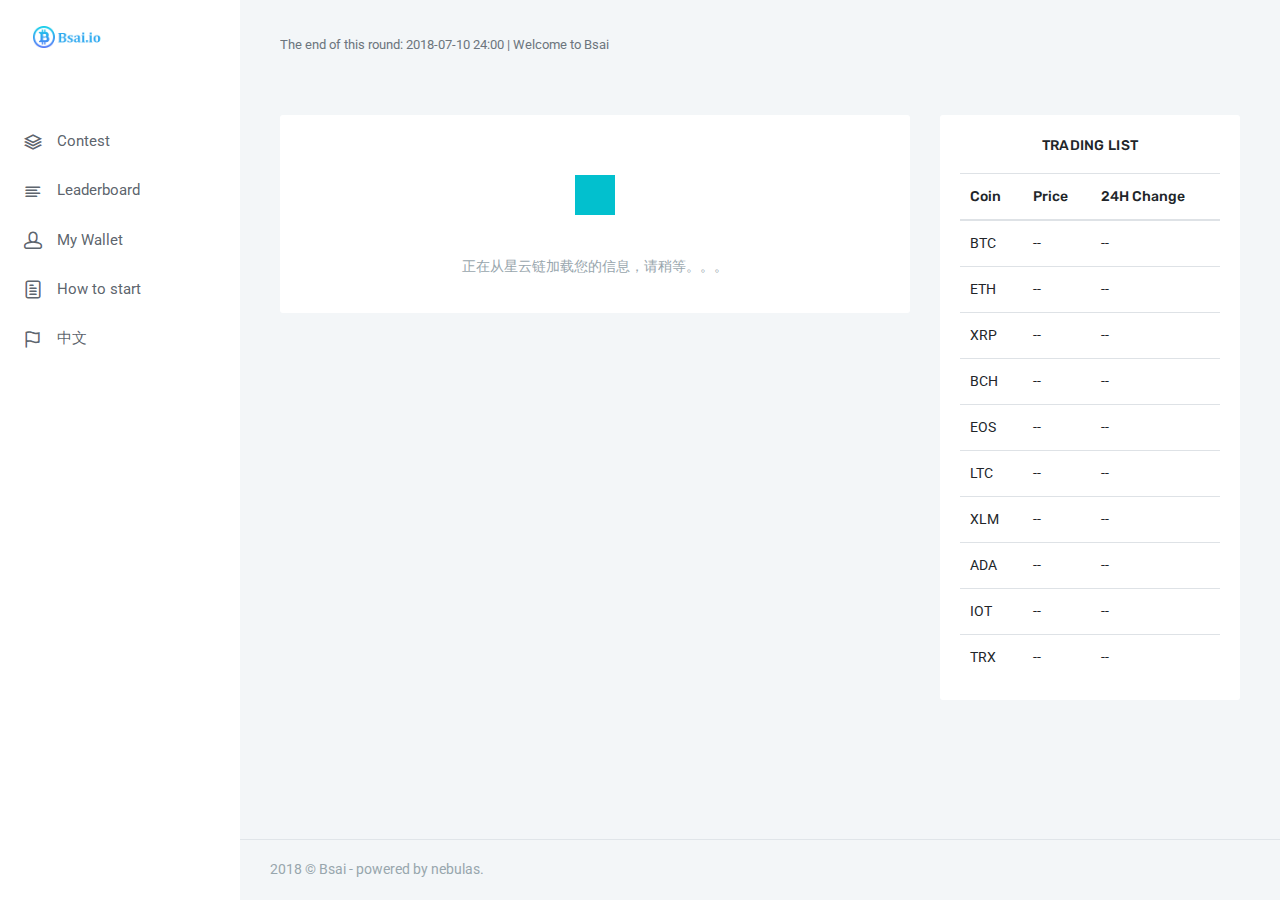
<file: index_EN.html>
<!DOCTYPE html>
<html>
    <head>
        <meta charset="utf-8" />
        <title>Bsai</title>
        <meta name="viewport" content="width=device-width, initial-scale=1.0, maximum-scale=1.0, user-scalable=no" />
        <meta content="A fully featured admin theme which can be used to build CRM, CMS, etc." name="description" />
        <meta content="Coderthemes" name="author" />
        <meta http-equiv="X-UA-Compatible" content="IE=edge" />

        <!-- App favicon -->
        <link rel="shortcut icon" href="assets/images/favicon.ico">
        <!-- Spinkit css -->
        <link href="assets/css/spinkit.css" rel="stylesheet" />
        <!-- App css -->
        <link href="assets/css/bootstrap.min.css" rel="stylesheet" type="text/css" />
        <link href="assets/css/icons.css" rel="stylesheet" type="text/css" />
        <link href="assets/css/metismenu.min.css" rel="stylesheet" type="text/css" />
        <link href="assets/css/style.css" rel="stylesheet" type="text/css" />
        
        <script src="assets/js/modernizr.min.js"></script>

    </head>


    <body onload="start()">

        <!-- Begin page -->
        <div id="wrapper">

            <!-- ========== Left Sidebar Start ========== -->
            <div class="left side-menu">

                <div class="slimscroll-menu" id="remove-scroll">

                    <!-- LOGO -->
                    <div class="topbar-left">
                        <a href="index.html" class="logo">
                            <span>
                                <img src="assets/images/logo.bmp" alt="" height="22">
                            </span>
                            <i>
                                <img src="assets/images/logo_sm.png" alt="" height="28">
                            </i>
                        </a>
                    </div>

                    <!-- User box -->
                    <div class="user-box">
                        <!--
                        <div class="user-img">
                            <img src="assets/images/users/avatar-1.jpg" alt="user-img" title="Mat Helme" class="rounded-circle img-fluid">
                        </div>
                        
                        <h5><a href="#">Maxine Kennedy</a> </h5>
                        <p class="text-muted">Admin Head</p>
                        -->
                    </div>

                    <!--- Sidemenu -->
                    <div id="sidebar-menu">

                        <ul class="metismenu" id="side-menu">

                            <!--<li class="menu-title">Navigation</li>-->

                            <li>
                                <a href="#" onclick="showTrade()" id="tradeButton"><i class="fi-layers"></i> <span> Contest </span></a>
                            </li>
                            <li>
                                <a href="#" onclick="showRank()"><i class="fi-align-left"></i> <span> Leaderboard </span></a>
                            </li>
                            <li>
                                <a href="#" onclick="showWallet()"><i class="fi-head"></i> <span> My Wallet </span> </a>
                            </li>
                            <li>
                                <a href="#" onclick="showHome()"><i class="fi-paper"></i> <span> How to start </span></a>
                            </li>
                            <li>
                                <a href="index.html"><i class="fi-flag"></i> <span> 中文 </span></a>
                            </li>
                           
                        </ul>

                    </div>
                    <!-- Sidebar -->

                    <div class="clearfix"></div>

                </div>
                <!-- Sidebar -left -->

            </div>
            <!-- Left Sidebar End -->


            <!-- ============================================================== -->
            <!-- Start right Content here -->
            <!-- ============================================================== -->

            <div class="content-page">

                <!-- Top Bar Start -->
                <div class="topbar">

                    <nav class="navbar-custom">

                        <ul class="list-inline menu-left mb-0">
                            <li class="float-left">
                                <button class="button-menu-mobile open-left disable-btn">
                                    <i class="dripicons-menu"></i>
                                </button>
                            </li>
                            <li>
                                <div class="page-title-box">
                                    <h4 class="page-title" id="userAddress"></h4>
                                    <ol class="breadcrumb">
                                        <li class="breadcrumb-item active">The end of this round: 2018-07-10 24:00 | <span id="register"> Welcome to Bsai</span><span id="userBalance"></span></li>
                                    </ol>
                                </div>
                            </li>

                        </ul>

                    </nav>

                </div>
                <!-- Top Bar End -->


                <!-- Start Page content -->
                <div class="content">
                    <div class="container-fluid">
                        <div class="row">

                            <div class="col-lg-8" id="loading">
                                <div class="card-box">
                                    <!-- <h4 class="m-t-0 header-title">Rotate plane</h4> -->
                                    <div class="sk-rotating-plane"></div>
                                    <p class="text-muted text-center">
                                            正在从星云链加载您的信息，请稍等。。。
                                    </p>
                                </div>
                            </div>

                            <!-- homePage -->
                            <div class="col-lg-8" id="home" style="display:none">
                                <div class="card-box">
                                    <h3 class="m-b-20 text-center">Cryptocurrency Trading Contest （DAPP）</h3>
                                    <p >
                                        It is a first decentralized Cryptocurrency Trading Contest all over the word. This Dapp is completely deployed by <a href="https://nebulas.io/cn/">Nebulas</a> Blockchain.
                                    </p>
                                    <p >
                                        This Dapp is an innovative and excellent free chance for everyone to earn your big NAS reward.
                                    </p>
                                    <p>
                                        We hope it will help people learning how to use a dapp and trading cryptocurrencies without any risk.
                                    </p>
                                    <p>
                                        Notice: Please install the <a href="https://github.com/nebulasio/WebExtensionWallet">WebExtensionWallet</a> before joining。
                                    </p>

                                    <p class="m-b-30"></p>
                                    
                                    <div class="row m-b-20">
                                        <div class="col-sm-4"> </div>
                                        <div class="col-sm-4 text-center">   
                                            <a href="#" onclick="document.getElementById('matchRule').style.display = '';">Click here for detailed rules</a>  
                                        </div>
                                        <div class="col-sm-4"> </div>
                                    </div>

                                    <p class="m-b-30"></p>

                                    <div class="row m-b-20">
                                        <div class="col-sm-4"> </div>
                                        <div class="col-sm-4">   
                                            <button type="submit" class="btn btn-block btn-success waves-effect waves-light" onclick="login()" id="want1">
                                                Join
                                            </button>   
                                        </div>
                                        <div class="col-sm-4"> </div>
                                    </div>
                                
                                </div>
                                <div class="card-box" id="matchRule" style="display: none">
                                        <h3 class="m-b-20 text-center">BSAI Free Demo Trading Contest(Dapp)</h3>
                                    <p >
                                        The contest is an absolutely fair trading game guaranteed by nebulas smart contract . All of participants have a same initial fund – $10000.  You could buy and sell all cryptocurrencies using your trading strategy at any time. In a word,  try your best to make a profit and win the game. 
                                    </p>
                                    <h4 class="m-b-20">The time of the Contest</h4>
                                    <p >
                                        The duration is<strong> 10 </strong>days for each contest. <br>
                                        The contest is taking place on continuing non-stop basis and everyone can join any of them at any time.
                                    </p>
                                    <h4 class="m-b-20">Prizes of the contest</h4>
                                    <p >
                                        Each competition bonus is provided by BSAI and sponsors. Each competition will have different awards. You can click <a href="#" onclick="showRank()">here</a> to Look at the real time rewards pool.<br>
                                        You can get the percentage of the current prize pool according to your rank:   
                                    </p>
                                    <p>
                                        1st Place—25% * Reward Pool <br>
                                        2nd place—12% * Reward Pool <br>
                                        3rd place—8% * Reward Pool <br>
                                        4th place—5% * Reward Pool <br>
                                        5th place—4% * Reward Pool <br>
                                        6th place—2% * Reward Pool <br>
                                        7th place—1% * Reward Pool <br>
                                        8th place-1% * Reward Pool <br>
                                        9th place-1% * Reward Pool <br>
                                        10th place-1% * Reward Pool <br>
                                        From 11th place to 50th place — 0.5%  <br>
                                        From 51th to 150th place - 0.1%  <br>
                                        From 151th to 350th place - 0.05%  <br>
                                    </p>
                                    
                                    <h4 class="m-b-20 text-danger">Payment</h4>
                                    <p>
                                        We will pay the bonus to your NAS address  in a few hours  if you are in the Top350 once the contest ends.  The rewards distribution is also guaranteed by smart contract. All of payments are open and transparent on BlockChain.
                                    </p>

                                    <p class="m-b-30"></p>

                                    <div class="row m-b-20">
                                        <div class="col-sm-4"> </div>
                                        <div class="col-sm-4">   
                                            <button type="submit" class="btn btn-block btn-success waves-effect waves-light" onclick="login()" id="want2">
                                                Join
                                            </button>   
                                        </div>
                                        <div class="col-sm-4"> </div>
                                    </div>
                                    
                                </div>
                                <div id="homeText" style="display: none">
                                    <div class="card m-b-30 text-white bg-primary text-xs-center">
                                        <div class="card-body">
                                            <blockquote class="card-bodyquote" id="tradeAlert">
                                                <h3 class="m-b-20 text-center">Please complete the trade in WebExtensionWallet！</h4>
                                                <p>
                                                </p>
                                            </blockquote>
                                        </div>
                                    </div>
                                </div>
                            </div>

                            <!-- tradePage -->
                            <div class="col-lg-8" id="trade"  style="display: none">
                                <div class="card-box">
                                    <div id="coinShow">
                                        <h4 class="m-t-0 header-title">Coin:0 | USD:$10000</h4>
                                        <div class="row text-center">
                                            <div class="col-sm-3 col-lg-3 col-xl-3"></div>
                                            <div class="col-sm-6 col-lg-6 col-xl-6">
                                                <div class="card-box tilebox-one">
                                                    <h6 class="text-muted text-uppercase mt-0">BTC</h6>
                                                    <h2 class="m-b-20">$<span data-plugin="counterup" id="currentPrice">--</span></h2>
                                                    <span class="text-muted">24H Change：</span>
                                                    <span id="currentRate"><span class="badge">--</span></span> 
                                                </div>
                                            </div>
                                            <div class="col-sm-3 col-lg-3 col-xl-3"></div>
                                        </div>
                                    </div>

                                    <div class="row">
                                        <div class="form-row col-sm-12">
                                            <div class="form-group col-md-6">
                                                    <label for="inputEmail4" class="col-form-label">Amount <span id="coinType">BTC</span> </label>
                                                    <input type="text" class="form-control" id="coinAmount" placeholder="">
                                            </div>
                                            <div class="form-group col-md-6">
                                                    <label for="inputEmail4" class="col-form-label">Balance <span>USD</span> </label>
                                                    <input type="text" class="form-control" id="coinValue" placeholder="">
                                            </div>
                                        </div>
                                    </div>
                                    <div class="row">
                                        <div class="form-row col-sm-12">
                                            <div class="form-group col-md-6">
                                                    <a href="#" class="btn btn-block btn-custom waves-effect waves-light" onclick="buy()">Buy</a>
                                            </div>
                                            <div class="form-group col-md-6">
                                                    <a href="#" class="btn btn-block btn-danger waves-effect waves-light" onclick="sell()">Sell</a>
                                            </div>
                                        </div>
                                    </div>
                                    
                                    <div class="row" id="warning">
                                        <div class="col-md-12">
                                            <div class="card m-b-30 text-white bg-primary text-xs-center">
                                                <div class="card-body">
                                                    <blockquote class="card-bodyquote">
                                                        <p>Notice：</p>
                                                        <p>1. Rankings based on USD balance, you should sell all your cryptocurrencies before the ending of every contest.</p>
                                                        <p>2.In order to prevent malicious and high-frequency orders, it charges 1.5% fee for every sell order.</p>
                                                        <p>3. If you have more questions, please read our Tutorial or contact us: admin@bsai.io | cddapps@126.com</p>
                                            
                                                    </blockquote>
                                                </div>
                                            </div>
                                        </div>
                                    </div>

                                    <div id="tradeText" style="display: none">
                                            <div class="card m-b-30 text-white bg-primary text-xs-center">
                                                <div class="card-body">
                                                    <blockquote class="card-bodyquote" id="tradeAlert2">
                                                        <h3 class="m-b-20 text-center">Please complete the trade in WebExtensionWallet！</h4>
                                                        <p>
                                                        </p>
                                                    </blockquote>
                                                </div>
                                            </div>
                                        </div>

                                </div>
                            </div>

                            <!-- walletPage -->
                            <div class="col-lg-8"  id="wallet" style="display: none">
                                <div class="card-box">
                                    <h4 class="header-title mb-3">My Wallet</h4>
                                    <div class="table-responsive">
                                        <table class="table table-hover table-centered m-0">
                                            <thead>
                                            <tr>
                                                <th>Coin</th>
                                                <th>Amount</th>
                                                <th>Trade</th>
                                            </tr>
                                            </thead>
                                            <tbody id="myWallet">
                                            </tr>
                                            </tbody>
                                        </table>
                                    </div>
                                </div>
                            </div>

                            <!-- rankPage -->
                            <div class="col-lg-8"  id="rank" style="display: none">
                                <div class="card-box">
                                    <h4 class="header-title m-t-0 m-b-30 text-center"> Round <span id="round">1</span> | Rewards Pool 100 NAS</h4>
                                    <ul class="nav nav-pills navtab-bg nav-justified pull-in ">
                                        <li class="nav-item">
                                            <a href="#home1" data-toggle="tab" aria-expanded="false" class="nav-link active" onclick="loadRank(0)">
                                                Leaderboard (Real-Time)
                                            </a>
                                        </li>
                                        <li class="nav-item">
                                            <a href="#profile1" data-toggle="tab" aria-expanded="true" class="nav-link" onclick="" id="lastRank">
                                                Last TOP350
                                            </a>
                                        </li>
                                    </ul>                                  
                                    <div class="table-responsive" id="rankTable" style="display: none">
                                        <table class="table table-hover table-centered m-0">
                                            <thead>
                                                <tr>
                                                    <th>NAS Address</th>
                                                    <th>Ranking</th>
                                                    <th>Funds</th>
                                                    <th>Profit</th>
                                                    <th>Reward</th>
                                                </tr>
                                            </thead>
                                            <tbody id="rankList"></tbody>
                                        </table>
                                    </div>
                                    <div id="rankWave">
                                        <div class="sk-wave">
                                            <div class="sk-rect sk-rect1"></div>
                                            <div class="sk-rect sk-rect2"></div>
                                            <div class="sk-rect sk-rect3"></div>
                                            <div class="sk-rect sk-rect4"></div>
                                            <div class="sk-rect sk-rect5"></div>
                                        </div>
                                    </div>
                                </div>
                            </div>
                            
                            <!-- coinPage -->
                            <div class="col-lg-4">
                                <div class="card-box">
                                    <h4 class="header-title mb-3 text-center">Trading List</h4>
                                    <div class="table-responsive">
                                        <table class="table table-hover table-centered m-0">
                                            <thead>
                                            <tr>
                                                <th>Coin</th>
                                                <th>Price</th>
                                                <th>24H Change</th>
                                            </tr>
                                            </thead>
                                            <tbody>
                                            <tr id="BTC" onclick="">
                                                <td>BTC</td>
                                                <td>--</td>
                                                <td><span>--</span></td>
                                            </tr>
                                            <tr id="ETH" onclick="">
                                                <td> ETH</td>
                                                <td>--</td>
                                                <td><span>--</span></td>
                                            </tr>
                                            <tr id="XRP" onclick="">
                                                <td> XRP</td>
                                                <td>--</td>
                                                <td><span>--</span></td>
                                            </tr>
                                            <tr id="BCH" onclick="">
                                                <td>BCH</td>
                                                <td>--</td>
                                                <td><span>--</span></td>
                                            </tr>
                                            <tr id="EOS" onclick="">
                                                <td> EOS</td>
                                                <td>--</td>
                                                <td><span>--</span></td>
                                            </tr>
                                            <tr id="LTC" onclick="">
                                                <td>LTC</td>
                                                <td>--</td>
                                                <td><span>--</span></td>
                                            </tr>
                                            <tr id="XLM" onclick="">
                                                <td> XLM</td>
                                                <td>--</td>
                                                <td><span>--</span></td>
                                            </tr>
                                            <tr id="ADA" onclick="">
                                                <td> ADA</td>
                                                <td>--</td>
                                                <td><span>--</span></td>
                                            </tr>
                                            <tr id="IOT" onclick="">
                                                <td>IOT</td>
                                                <td>--</td>
                                                <td><span>--</span></td>
                                            </tr>
                                            <tr id="TRX" onclick="">
                                                <td> TRX</td>
                                                <td>--</td>
                                                <td><span>--</span></td>
                                            </tr>
                                            </tbody>
                                        </table>
                                    </div>
                                </div>

                            </div>

                            
                        </div>
                        <!-- end row -->


                    </div> <!-- container -->

                </div> <!-- content -->


                <footer class="footer text-right">
                    2018 © Bsai - powered by nebulas.
                </footer>

            </div>


            <!-- ============================================================== -->
            <!-- End Right content here -->
            <!-- ============================================================== -->


        </div>
        <!-- END wrapper -->

        <!-- jQuery  -->
        <script src="assets/js/jquery.min.js"></script>
        <script src="assets/js/popper.min.js"></script>
        <script src="assets/js/bootstrap.min.js"></script>
        <script src="assets/js/metisMenu.min.js"></script>
        <script src="assets/js/waves.js"></script>
        <script src="assets/js/jquery.slimscroll.js"></script>>

        <!-- KNOB JS -->
        <!--[if IE]>
        <script type="text/javascript" src="../plugins/jquery-knob/excanvas.js"></script>
        <![endif]-->
        <!-- App js -->
        <script src="assets/js/jquery.app.js"></script>
        <!--<script src="https://cdn.jsdelivr.net/npm/nebulas@0.5.2/dist/nebulas.js"></script>-->
        <script src="lib/nebPay.js"></script>
        <script src="lib/nebulas.js"></script>

        <script>
            'use strict';
            var Neb = require("nebulas").Neb;
            var HttpRequest = require("nebulas").HttpRequest
            var NebPay = require("nebpay");
            var nebPay = new NebPay(); 
            var Account = require("nebulas").Account;
            var contractAddress = "n1uTqUTv1nb78trkdCmRve4EeG5RFuDZags";
            var intervalQuery;

            var neb = new Neb();
            var chainId = 1;
            var netWork = "https://mainnet.nebulas.io"
            //var chainId = 1001;
            //var netWork = "https://testnet.nebulas.io"
            neb.setRequest(new HttpRequest(netWork));
            var callbackUrl = NebPay.config.mainnetUrl;

            var serialNumber;
            var mQuery;
            var intervalQuery;
            var accountQuery;
            var priceQuery;
            var awardPool = 20;
            
            var userAddress = "";
            var userLoaded = 0;
            var userBalance = "";
            var userCurrentCount="";
            var userWallet="";
            var userCoinList = new Array();
            var register = 0;
            var currentPrice;
            var currentCoin;
            var onTrade=0;
            var matchRound=0;
            var lastRound=0;
            var firstLoad=0;

            var btcValue=0;
            var ethValue=0;
            var xrpValue=0;
            var bchValue=0;
            var eosValue=0;
            var ltcValue=0;
            var xlmValue=0;
            var adaValue=0;
            var iotValue=0;
            var trxValue=0;
            
            function mobileTradeQuery() {
                if(IsPC()){
                    return
                }
                nebPay.queryPayInfo(serialNumber).then(function (resp) {
                    resp = JSON.parse(resp)
                    if(resp instanceof Object){
                        if(resp.code === 0){  
                            var data = resp.data;
                            if (data instanceof Object){
                                clearInterval(mQuery)
                                userAddress = data.from;
                                localStorage.setItem('userAddress', userAddress);
                                var txhash = data.hash
                                intervalQuery = setInterval(function() {
                                    tradeQuery(txhash);
                                }, 3000);
                            }
                        }
                    }
                }).catch(function (err) {
                    alert("error:" + err)
                    console.log(err);
                })
            }

            function mobileLoginQuery() {
                if(IsPC()){
                    return
                }
                nebPay.queryPayInfo(serialNumber).then(function (resp) {
                    resp = JSON.parse(resp)
                    if(resp instanceof Object){
                        if(resp.code === 0){  
                            var data = resp.data;
                            if (data instanceof Object){
                                clearInterval(mQuery)
                                userAddress = data.from;
                                localStorage.setItem('userAddress', userAddress);
                                var txhash = data.hash
                                intervalQuery = setInterval(function() {
                                    loginQuery(txhash);
                                }, 3000);
                            }
                        }
                    }
                }).catch(function (err) {
                    alert("error:" + err)
                    console.log(err);
                })
            }
            
            function login() {
                document.getElementById('matchRule').style.display = 'none'
                document.getElementById('homeText').style.display = ''
                document.getElementById("tradeAlert").innerHTML = `
                <h3 class="m-b-20 text-center">Please complete the trade in WebExtensionWallet！</h4>
                <p></p>`
                var to = contractAddress;
                var value = 0;
                var callFunction = "register";
                var callArgs =  JSON.stringify([]);
                var options = {
                    qrcode: {
                        showQRCode: false,      //是否显示二维码信息
                        container: undefined,    //指定显示二维码的canvas容器，不指定则生成一个默认canvas
                        completeTip: undefined, // 完成支付提示
                        cancelTip: undefined // 取消支付提示
                    },
                    extension: {
                        openExtension: true //是否支持插件调用
                    },
                    mobile: {
                        showInstallTip: true, //是否支持手机钱包安装提示
                        installTip: undefined // 手机钱包安装提示
                    },
                    listener: function (serialNumber,result) {
                        console.log(result)
                        if(result == "Error: Transaction rejected by user"){
                            alert("Orders Cancelled successfully！")
                        } else {
                            var txhash = result.txhash;
                            console.log(txhash)
                            intervalQuery = setInterval(function() {
                                loginQuery(txhash);
                            }, 3000);
                        }
                    }
                }
            }

            function loginQuery(txhash) {
                document.getElementById("tradeAlert").innerHTML = `
                        <h3 class="m-b-20 text-center">Checking the result on blockchain, please wait...</h4>
                        <p></p>`
                receiptTransaction(txhash).then(function(resp){
                    var respObject = resp;
                    console.log(respObject)
                    if (respObject.status == 1){
                        clearInterval(intervalQuery);
                        document.getElementById("tradeAlert").innerHTML = `
                        <h3 class="m-b-20 text-center">Success!</h4>
                        <p></p>`
                        setTimeout(window.location.reload(), 10000)
                    } else if (respObject.status == 0) {
                        clearInterval(intervalQuery);
                        var result = respObject.execute_result;
                        if (result == 'Error: You have registered'){
                            document.getElementById("tradeAlert").innerHTML = `
                            <h3 class="m-b-20 text-center">Fail！</h4>
                            <p class="text-center">You have already joined！</p>`
                        } else {
                            document.getElementById("tradeAlert").innerHTML = `
                            <h3 class="m-b-20 text-center">Fail！</h4>
                            <p class="text-center">Using following TxHash to recheck your order status:</p>
                            <p>${txhash}</p>`
                        }  
                    }
                }).catch(function(err){
                    clearInterval(intervalQuery);
                    document.getElementById("tradeAlert").innerHTML = `
                        <h3 class="m-b-20 text-center">Fail！</h4>
                        <p>Using following TxHash to recheck your order status:</p>
                        <p>${txhash}</p>`
                })
            }

            function buy(){
                var count = document.getElementById('coinAmount').value.trim();
                var usd = document.getElementById('coinValue').value.trim();
                if (count == "") {
                    alert("Please fill in an amount");
                } else if(isNaN(parseFloat(count))) {
                    alert("Please fill in an amount");
                } else if(parseFloat(usd) > userBalance) {
                    alert("Your balance is not enough");
                }else {
                    document.getElementById('warning').style.display = 'none'
                    document.getElementById('tradeText').style.display = ''
                    document.getElementById("tradeAlert2").innerHTML = `
                    <h3 class="m-b-20 text-center">Please complete the trade in WebExtensionWallet！</h4>
                    <p></p>`
                    
                    var to = contractAddress;
                    var value = 0;
                    var callFunction = "buyCoin";
                    var callArgs =  JSON.stringify([currentCoin, count]);
                    var options = {
                        qrcode: {
                            showQRCode: false,      //是否显示二维码信息
                            container: undefined,    //指定显示二维码的canvas容器，不指定则生成一个默认canvas
                            completeTip: undefined, // 完成支付提示
                            cancelTip: undefined // 取消支付提示
                        },
                        extension: {
                            openExtension: true //是否支持插件调用
                        },
                        mobile: {
                            showInstallTip: true, //是否支持手机钱包安装提示
                            installTip: undefined // 手机钱包安装提示
                        },
                        listener: function (serialNumber,result) {
                            console.log(result)
                            if(result == "Error: Transaction rejected by user"){
                                alert("Orders Cancelled successfully！")
                            } else {
                                var txhash = result.txhash;
                                console.log(txhash)
                                intervalQuery = setInterval(function() {
                                    tradeQuery(txhash);
                                }, 3000);
                            }
                        }
                    }
                    //发送交易(发起智能合约调用)
                    serialNumber = nebPay.call(to, value, callFunction, callArgs, options)
                    mQuery = setInterval( () => {
                        mobileTradeQuery();
                    },5000);
                }
            }

            function sell(){
                var count = document.getElementById('coinAmount').value.trim();
                if (count == "") {
                    alert("Please fill in an amount");
                } else if(isNaN(parseFloat(count))) {
                    alert("Please fill in an amount");
                } else if(parseFloat(count) > userCurrentCount) {
                    alert("Your Coin is not enough");
                }else {
                    document.getElementById('warning').style.display = 'none'
                    document.getElementById('tradeText').style.display = ''
                    document.getElementById("tradeAlert2").innerHTML = `
                    <h3 class="m-b-20 text-center">Please complete the trade in WebExtensionWallet！</h4>
                    <p></p>`
                    var to = contractAddress;
                    var value = 0;
                    var callFunction = "sellCoin";
                    var callArgs =  JSON.stringify([currentCoin, count]);
                    var options = {
                        qrcode: {
                            showQRCode: false,      //是否显示二维码信息
                            container: undefined,    //指定显示二维码的canvas容器，不指定则生成一个默认canvas
                            completeTip: undefined, // 完成支付提示
                            cancelTip: undefined // 取消支付提示
                        },
                        extension: {
                            openExtension: true //是否支持插件调用
                        },
                        mobile: {
                            showInstallTip: true, //是否支持手机钱包安装提示
                            installTip: undefined // 手机钱包安装提示
                        },
                        listener: function (serialNumber,result) {
                            console.log(result)
                            if(result == "Error: Transaction rejected by user"){
                                alert("Orders Cancelled successfully！")
                            } else {
                                var txhash = result.txhash;
                                console.log(txhash)
                                intervalQuery = setInterval(function() {
                                    tradeQuery(txhash);
                                }, 3000);
                            }
                        }
                    }
                    //发送交易(发起智能合约调用)
                    serialNumber = nebPay.call(to, value, callFunction, callArgs, options)
                    mQuery = setInterval( () => {
                        mobileTradeQuery();
                    },5000);
                }
            } 

            function tradeQuery(txhash) {
                document.getElementById("tradeAlert2").innerHTML = `
                        <h3 class="m-b-20 text-center">Checking the result on blockchain, please wait...</h4>
                        <p></p>`
                receiptTransaction(txhash).then(function(resp){
                    var respObject = resp;
                    console.log(respObject)
                    if (respObject.status == 1){
                        clearInterval(intervalQuery);
                        document.getElementById("tradeAlert2").innerHTML = `
                        <h3 class="m-b-20 text-center">Success!</h3>
                        <p class="text-center">Using following TxHash to recheck your order status:</p>
                        <p class="text-center">${txhash}</p>
                        <a class="btn btn-block btn-custom waves-effect waves-light" 
                        onclick="document.getElementById('tradeText').style.display = 'none';document.getElementById('warning').style.display = '';">
                            OK
                        </a>`
                        userLoaded = 0;
                        loadAccount();
                    } else if (respObject.status == 0) {
                        console.log("fail")
                        clearInterval(intervalQuery);
                        document.getElementById("tradeAlert2").innerHTML = `
                        <h3 class="m-b-20 text-center">fail!</h3>
                        <p class="text-center">Using following TxHash to recheck your order status:</p>
                        <p class="text-center">${txhash}</p>
                        <a class="btn btn-block btn-custom waves-effect waves-light" 
                        onclick="document.getElementById('tradeText').style.display = 'none';document.getElementById('warning').style.display = '';">
                            OK
                        </a>`
                    }
                }).catch(function(err){
                    console.log("fail")
                    clearInterval(intervalQuery);
                    document.getElementById("tradeAlert2").innerHTML = `
                    <h3 class="m-b-20 text-center">fail!</h3>
                    <p class="text-center">Using following TxHash to recheck your order status:</p>
                    <p class="text-center">${txhash}</p>
                    <a class="btn btn-block btn-custom waves-effect waves-light" 
                    onclick="document.getElementById('tradeText').style.display = 'none';document.getElementById('warning').style.display = '';">
                        OK
                    </a>`
                })
            }
            
            function start(){
                loadInfo();
                if (!userAddress){
                    userAddress = localStorage.getItem('userAddress');
                }
                if (IsPC() || userAddress) {
                    accountQuery = setInterval(function() {
                        loadAccount().then(function(data){
                            if (data != ""){
                                getPrice();
                            } 
                        });
                    }, 1000)
                } else {
                    showHome()
                }
            }

            function loadAccount() {
                return new Promise( function(resolve, reject){
                    if (userLoaded == 0){
                        getUserAddress().then(function(data){
                            console.log(userAddress)
                            localStorage.setItem('userAddress', userAddress);
                            document.getElementById("userAddress").innerText = userAddress;
                            console.log('loading accountInfo')
                            neb.api.call({
                                chainID: chainId,
                                from: contractAddress,
                                to: contractAddress,
                                value: 0,
                                nonce: 0,
                                gasPrice: 1000000,
                                gasLimit: 2000000,
                                contract: {
                                    function: "searchUser",
                                    args: JSON.stringify([userAddress]),
                                }
                            }).then(function (resp) {
                                var result = JSON.parse(resp.result)
                                if(result == null){
                                    console.log(result)
                                    userBalance = -1;
                                    document.getElementById("register").innerText = `Please click "Join" to take part in contest.</li>`
                                    showHome();
                                } else {
                                    userLoaded = 1;
                                    register = 1;
                                    userBalance = result.balance;
                                    document.getElementById("register").innerText = `Balance：$ `
                                    document.getElementById("userBalance").innerText = `${userBalance}`
                                    userWallet = result.coinList;
                                    loadWallet();
                                }
                                console.log('loaded accountInfo')
                                resolve(userBalance);
                            }).catch(function(err) {
                                console.log('account load error');
                                resolve(userBalance);
                            })
                        })   
                    } else {
                        resolve(userBalance);
                    }
                })
            }
            
            function loadRank(round) {
                document.getElementById("rankList").innerHTML = ''
                document.getElementById('rankWave').style.display = '';
                document.getElementById('rankTable').style.display = 'none';
                if (isNaN(parseInt(round))){
                    alert("Please fill in correct round！")
                } else {
                    console.log('loading rank')
                    if (!round){
                        if (matchRound){
                            document.getElementById('round').innerHTML = `${matchRound}`
                        } else {
                            document.getElementById('round').innerHTML = "1"
                        }
                    } else {
                        document.getElementById('round').innerHTML = `${round}`
                    }
                    neb.api.call({
                        chainID: chainId,
                        from: contractAddress,
                        to: contractAddress,
                        value: 0,
                        nonce: 0,
                        gasPrice: 1000000,
                        gasLimit: 2000000,
                        contract: {
                            function: "searchRank",
                            args: JSON.stringify([parseInt(round)]),
                        }
                    }).then(function (resp) {
                        var userList = JSON.parse(resp.result)
                        if(userList.length == 0){
                            document.getElementById("rankWave").innerHTML = `
                            <h3>There is no one in this round！</h3>`
                        } else {
                            if(matchRound == 0){
                                matchRound = parseInt(userList[0].round);
                                lastRound = matchRound - 1;
                                document.getElementById('lastRank').onclick = function(){loadRank(lastRound)}
                            }
                            var finalList = new Array()
                            for (var u of userList){
                                if(u.balance != 10000){
                                    finalList.push(u)
                                }
                            }
                            finalList.sort(function(li1, li2){
                                var n1=parseInt(li1.balance);  
                                var n2=parseInt(li2.balance);  
                                return n2-n1; 
                            });
                            console.log(finalList)
                            document.getElementById('rankWave').style.display = 'none';
                            document.getElementById('rankTable').style.display = '';
                            for (var j=0;j<finalList.length;j++){
                                var user = finalList[j];
                                var i = j+1;
                                var rate = ((user.balance-10000)/100).toFixed(2);
                                var award = 0;
                                if(i == 1){
                                    award = parseFloat(awardPool*0.25).toFixed(2);
                                } else if(i == 2){
                                    award = parseFloat(awardPool*0.12).toFixed(2);
                                } else if(i == 3){
                                    award = parseFloat(awardPool*0.08).toFixed(2);
                                } else if(i == 4){
                                    award = parseFloat(awardPool*0.05).toFixed(2);
                                } else if(i == 5){
                                    award = parseFloat(awardPool*0.04).toFixed(2);
                                } else if(i == 6){
                                    award = parseFloat(awardPool*0.02).toFixed(2);
                                } else if(i>=7 && i<= 10){
                                    award = parseFloat(awardPool*0.01).toFixed(2);
                                } else if(i>=11 && i<= 50){
                                    award = parseFloat(awardPool*0.005).toFixed(2);
                                } else if(i>=51 && i<= 150){
                                    award = parseFloat(awardPool*0.001).toFixed(2);
                                } else if(i>=151 && i<= 350){
                                    award = parseFloat(awardPool*0.0005).toFixed(2);
                                } 
                                var html = `
                                <tr>
                                    <td>${user.address}</td>
                                    <td>${i}</td>
                                    <td>${parseFloat(user.balance).toFixed(2)}</td>
                                    <td>${rate}%</td>
                                    <td>${award}NAS</td>
                                </tr>`
                                document.getElementById("rankList").insertAdjacentHTML('beforeend', html);
                            }
                            
                        }
                        console.log('loaded rank')
                    }).catch(function(err) {
                        console.log(err);
                        loadRank(parseInt(round))
                    }) 
                }
            }
            
            function loadInfo(){
                console.log('loading info')
                neb.api.call({
                    chainID: chainId,
                    from: contractAddress,
                    to: contractAddress,
                    value: 0,
                    nonce: 0,
                    gasPrice: 1000000,
                    gasLimit: 2000000,
                    contract: {
                        function: "searchInfo",
                        args: JSON.stringify([]),
                    }
                }).then(function (resp) {
                    var info = JSON.parse(resp.result)
                    matchRound = parseInt(info.round);
                    lastRound = matchRound - 1;
                    document.getElementById('lastRank').onclick = function(){loadRank(lastRound)}
                    console.log(`第${matchRound}轮比赛`)
                    document.getElementById('round').innerText = matchRound;
                    console.log('loaded info')
                }).catch(function(err) {
                    console.log(err);
                    loadInfo()
                }) 

            }
            
            function loadWallet() {
                console.log('loading wallet')
                userWallet.sort(function(li1, li2){
                    var n1=parseInt(li1.count);  
                    var n2=parseInt(li2.count);  
                    return n2-n1; 
                });

                userCoinList = new Array();
                for (var c of userWallet) {
                    userCoinList.push(c.name)
                }
                
                document.getElementById("myWallet").innerHTML = ''
                for (var i=0;i<userWallet.length;i++){
                    var coin = userWallet[i];
                    var name = coin.name;
                    var count = coin.count;
                    var html = `
                    <tr>
                        <td>${name}</td>
                        <td>${count}</td>
                        <td><a href="#" class="btn btn-sm btn-custom" id="${name.toLowerCase()}" onclick="">Trade</a></td>
                    </tr>`
                    document.getElementById("myWallet").insertAdjacentHTML('beforeend', html);
                }
                console.log('loaded wallet')
            }
            
            function getPrice() {
                console.log('loading price')
                neb.api.call({
                    chainID: chainId,
                    from: contractAddress,
                    to: contractAddress,
                    value: 0,
                    nonce: 0,
                    gasPrice: 1000000,
                    gasLimit: 2000000,
                    contract: {
                        function: "searchCoin",
                        args: JSON.stringify([]),
                    }
                }).then(function (resp) {
                    //console.log('loaded price')
                    var result = JSON.parse(resp.result)
                    for (var coin of result) {
                        var name = coin.name;
                        switch(name)
                        {
                        case "BTC":
                            showList(coin, btcValue)
                            btcValue = coin.price;
                            break;
                        case "ETH":
                            showList(coin, ethValue)
                            ethValue = coin.price;
                            break;
                        case "XRP":
                            showList(coin, xrpValue)
                            xrpValue = coin.price;
                            break;
                        case "BCH":
                            showList(coin, bchValue)
                            bchValue = coin.price;
                            break;
                        case "EOS":
                            showList(coin, eosValue)
                            eosValue = coin.price;
                            break;
                        case "LTC":
                            showList(coin, ltcValue)
                            ltcValue = coin.price;
                            break;
                        case "XLM":
                            showList(coin, xlmValue)
                            xlmValue = coin.price;
                            break;
                        case "ADA":
                            showList(coin, adaValue)
                            adaValue = coin.price;
                            break;
                        case "IOT":
                            showList(coin, iotValue)
                            iotValue = coin.price;
                            break;
                        case "TRX":
                            showList(coin, trxValue)
                            trxValue = coin.price;
                            break;
                        }
                    }
                }).catch(function(err) {
                    console.log('price load error');;
                })
            }
            
            function showCoin(coin, price, rate, rateColor) {
                console.log(coin)
                if (register == 0){
                    alert('Please click "Join" to take part in contest.')
                } else {
                    onTrade = 1;
                    if (coin != currentCoin){
                        document.getElementById('coinAmount').value = '';
                        document.getElementById('coinValue').value = '';
                    }
                    currentPrice = price;
                    currentCoin = coin;
                    var count = 0;
                    if (userWallet){
                        for (var dic of userWallet){
                            var coinName = dic.name;
                            if (coinName == coin){
                                count = dic.count;
                                break;
                            }
                        }
                        showTrade()
                    }
                    userCurrentCount = count;
                    document.getElementById("coinType").innerText = coin
                    document.getElementById("coinShow").innerHTML = `
                    <h4 class="m-t-0 header-title"> Balance:$${userBalance} | Coin:${count}</h4>
                    <div class="row text-center">
                        <div class="col-sm-3 col-lg-3 col-xl-3"></div>
                        <div class="col-sm-6 col-lg-6 col-xl-6">
                            <div class="card-box tilebox-one">
                                <h6 class="text-muted text-uppercase mt-0">${coin}</h6>
                                <h2 class="m-b-20">$<span data-plugin="counterup">${price}</span></h2>
                                <span class="text-muted">24H Change:</span>
                                <span id="currentRate"><span class="badge badge-${rateColor}">${rate}%</span></span> 
                            </div>
                        </div>
                        <div class="col-sm-3 col-lg-3 col-xl-3"></div>
                    </div>`
                }
            }
            
            function showList(coin, preValue){
                var valueColor = 'default';
                var rateColor = 'default';
                var value = parseFloat(coin.price);
                var rate = parseFloat(coin.rate)
                if (value > preValue){
                    valueColor = 'custom'
                } else if (value < preValue) (
                    valueColor = 'danger'
                )
                if (rate > 0){
                    rateColor = 'custom'
                } else if (rate < 0) {
                    rateColor = 'danger'
                }
                document.getElementById(coin.name).innerHTML = `
                <td>${coin.name}</td>
                <td class="text-${valueColor}">$${value}</td>
                <td><span class="text-${rateColor}">${rate}%</span></td>`
                document.getElementById(coin.name).onclick = function(){
                    showCoin(coin.name, value, rate, rateColor)
                }
                if(userCoinList.indexOf(coin.name)>=0){
                    document.getElementById(coin.name.toLowerCase()).onclick = function(){
                        showCoin(coin.name, value, rate, rateColor)
                    }
                }
                if (coin.name == "BTC" && register == 1) {
                    document.getElementById("tradeButton").onclick = function(){
                        showCoin(coin.name, value, rate, rateColor)
                    } 
                    if(firstLoad==0){
                        firstLoad = 1;
                        document.getElementById("tradeButton").click();
                    }
                }
                if (coin.name == currentCoin && onTrade == 1) {
                    showCoin(currentCoin, value, rate, rateColor)
                }
            }

            function showHome() {
                onTrade = 0;
                document.getElementById("home").style.display = 'inline';
                document.getElementById("loading").style.display = 'none';
                document.getElementById("trade").style.display = 'none';
                document.getElementById("wallet").style.display = 'none';
                document.getElementById("rank").style.display = 'none';
                document.getElementById('homeText').style.display = 'none'
                if(userBalance>0){
                    document.getElementById("want1").innerText = "Already Joined"
                    document.getElementById("want1").disabled = true;
                    document.getElementById("want2").innerText = "Already Joined"
                    document.getElementById("want2").disabled = true;
                }
                
            }
            
            function showTrade() {
                if (register == 0) {
                    alert('Please click "Join" to take part in contest.')
                } else {
                    onTrade = 1;
                    document.getElementById("trade").style.display = 'inline';
                    document.getElementById("loading").style.display = 'none';
                    document.getElementById("home").style.display = 'none';
                    document.getElementById("wallet").style.display = 'none';
                    document.getElementById("rank").style.display = 'none';
                    document.getElementById('homeText').style.display = 'none'
                }
            }

            function showWallet() {
                if (register == 0) {
                    alert('Please click "Join" to take part in contest.')
                } else {
                    onTrade = 0;
                    document.getElementById("wallet").style.display = 'inline';
                    document.getElementById("loading").style.display = 'none';
                    document.getElementById("home").style.display = 'none';
                    document.getElementById("trade").style.display = 'none';
                    document.getElementById("rank").style.display = 'none';
                    document.getElementById('homeText').style.display = 'none'
                }
            }

            function showRank() {
                onTrade = 0;
                document.getElementById("rank").style.display = 'inline';
                document.getElementById("loading").style.display = 'none';
                document.getElementById("home").style.display = 'none';
                document.getElementById("trade").style.display = 'none';
                document.getElementById("wallet").style.display = 'none';
                document.getElementById('homeText').style.display = 'none';
                loadRank(0)
            }

            function receiptTransaction(txhash) {
                var promise = new Promise(function(resolve, reject){
                    neb.api.getTransactionReceipt(txhash).then(function (resp) {
                        resolve(resp);
                    }).catch(function(err) {
                        console.log(err);
                    });
                });
                return promise
            }

            function IsPC() {  
                var userAgentInfo = navigator.userAgent;  
                var Agents = new Array("Android", "iPhone", "SymbianOS", "Windows Phone", "iPad", "iPod");  
                var flag = true;  
                for (var v = 0; v < Agents.length; v++) {  
                    if (userAgentInfo.indexOf(Agents[v]) > 0) { flag = false; break; }  
                }  
                return flag;  
            }
            
            function getUserAddress() {
                return new Promise( function(resolve, reject){
                    if(IsPC()){
                        window.postMessage(
                        {
                            target: 'contentscript',
                            // data: 'a',
                            method: 'getAccount'
                        },
                        '*'
                        )
                        window.addEventListener('message', function(e) {
                        if (e.data && e.data.data && e.data.data.account) {
                            userAddress = e.data.data.account;
                            resolve(userAddress)
                        }
                        })
                    } else {
                        resolve(userAddress)
                    }
                })
            }

            $(function(){  
                $('#coinAmount').bind('input propertychange', function() {  
                    var a = $('#coinAmount').val();
                    var b;
                    if(a == ""){
                        b = "";
                    } else {
                        b = a*currentPrice;
                    }
                    $('#coinValue').val(b);  
                }); 

                $('#coinValue').bind('input propertychange', function() {  
                    var a = $('#coinValue').val();
                    var b;
                    if(a == ""){
                        b = "";
                    } else {
                        b = a/currentPrice;
                    }
                    $('#coinAmount').val(b);  
                }); 
            })

        </script>


    </body>
</html>
</file>
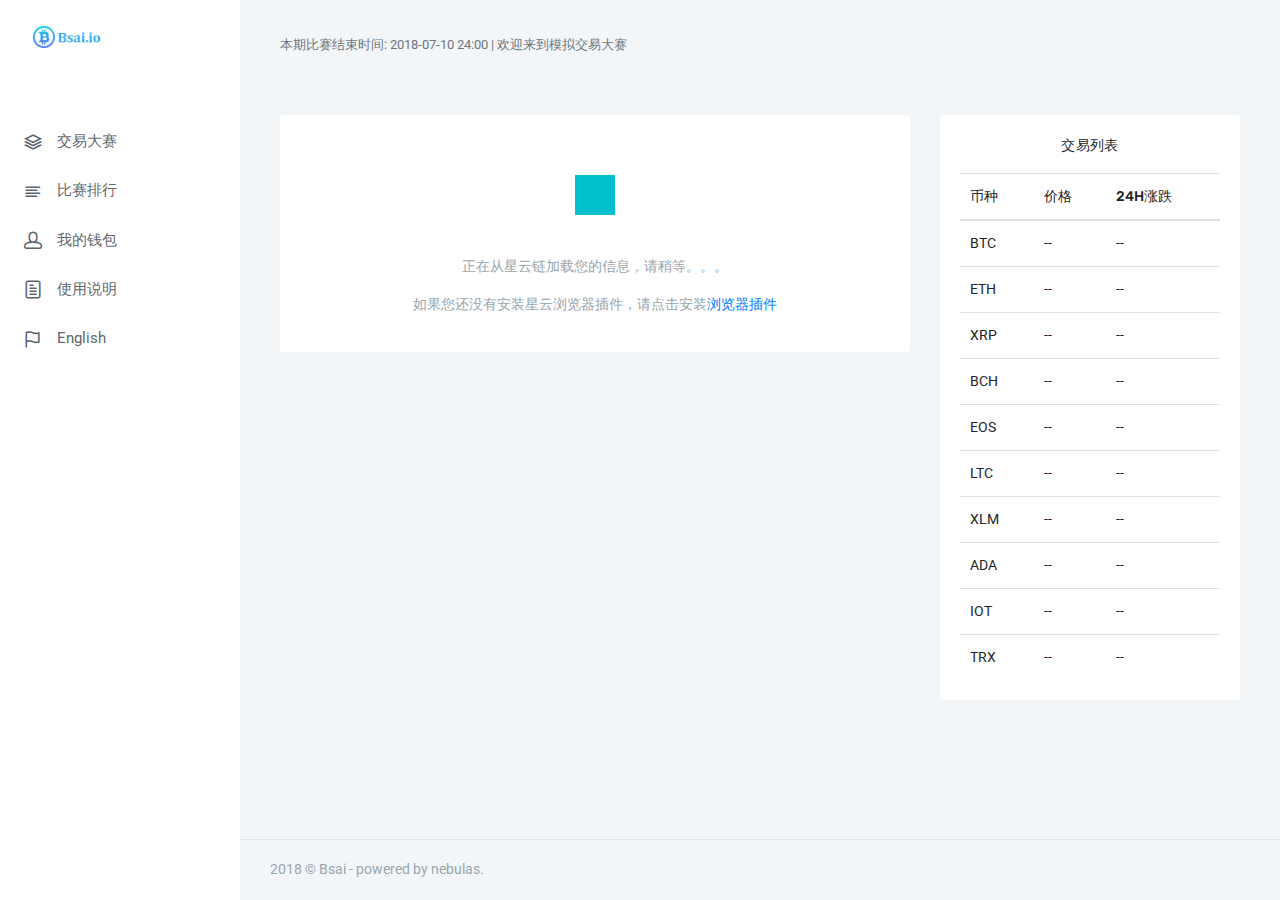
<file: index_ZH.html>
<!DOCTYPE html>
<html>
    <head>
        <meta charset="utf-8" />
        <title>Bsai</title>
        <meta name="viewport" content="width=device-width, initial-scale=1.0, maximum-scale=1.0, user-scalable=no" />
        <meta content="A fully featured admin theme which can be used to build CRM, CMS, etc." name="description" />
        <meta content="Coderthemes" name="author" />
        <meta http-equiv="X-UA-Compatible" content="IE=edge" />

        <!-- App favicon -->
        <link rel="shortcut icon" href="assets/images/favicon.ico">
        <!-- Spinkit css -->
        <link href="assets/css/spinkit.css" rel="stylesheet" />
        <!-- App css -->
        <link href="assets/css/bootstrap.min.css" rel="stylesheet" type="text/css" />
        <link href="assets/css/icons.css" rel="stylesheet" type="text/css" />
        <link href="assets/css/metismenu.min.css" rel="stylesheet" type="text/css" />
        <link href="assets/css/style.css" rel="stylesheet" type="text/css" />
        
        <script src="assets/js/modernizr.min.js"></script>

    </head>


    <body onload="start()">

        <!-- Begin page -->
        <div id="wrapper">

            <!-- ========== Left Sidebar Start ========== -->
            <div class="left side-menu">

                <div class="slimscroll-menu" id="remove-scroll">

                    <!-- LOGO -->
                    <div class="topbar-left">
                        <a href="index.html" class="logo">
                            <span>
                                <img src="assets/images/logo.bmp" alt="" height="22">
                            </span>
                            <i>
                                <img src="assets/images/logo_sm.png" alt="" height="28">
                            </i>
                        </a>
                    </div>

                    <!-- User box -->
                    <div class="user-box">
                        <!--
                        <div class="user-img">
                            <img src="assets/images/users/avatar-1.jpg" alt="user-img" title="Mat Helme" class="rounded-circle img-fluid">
                        </div>
                        
                        <h5><a href="#">Maxine Kennedy</a> </h5>
                        <p class="text-muted">Admin Head</p>
                        -->
                    </div>

                    <!--- Sidemenu -->
                    <div id="sidebar-menu">

                        <ul class="metismenu" id="side-menu">

                            <!--<li class="menu-title">Navigation</li>-->

                            <li>
                                <a href="#" onclick="showTrade()" id="tradeButton"><i class="fi-layers"></i> <span> 交易大赛 </span></a>
                            </li>
                            <li>
                                <a href="#" onclick="showRank()"><i class="fi-align-left"></i> <span> 比赛排行 </span></a>
                            </li>
                            <li>
                                <a href="#" onclick="showWallet()"><i class="fi-head"></i> <span> 我的钱包 </span> </a>
                            </li>
                            <li>
                                <a href="#" onclick="showHome()"><i class="fi-paper"></i> <span> 使用说明 </span></a>
                            </li>
                            <li>
                                <a href="index.html"><i class="fi-flag"></i> <span> English </span></a>
                            </li>
                           
                        </ul>

                    </div>
                    <!-- Sidebar -->

                    <div class="clearfix"></div>

                </div>
                <!-- Sidebar -left -->

            </div>
            <!-- Left Sidebar End -->


            <!-- ============================================================== -->
            <!-- Start right Content here -->
            <!-- ============================================================== -->

            <div class="content-page">

                <!-- Top Bar Start -->
                <div class="topbar">

                    <nav class="navbar-custom">

                        <ul class="list-inline menu-left mb-0">
                            <li class="float-left">
                                <button class="button-menu-mobile open-left disable-btn">
                                    <i class="dripicons-menu"></i>
                                </button>
                            </li>
                            <li>
                                <div class="page-title-box">
                                    <h4 class="page-title" id="userAddress"></h4>
                                    <ol class="breadcrumb">
                                        <li class="breadcrumb-item active">本期比赛结束时间: 2018-07-10 24:00 | <span id="register"> 欢迎来到模拟交易大赛</span><span id="userBalance"></span></li>
                                    </ol>
                                </div>
                            </li>

                        </ul>

                    </nav>

                </div>
                <!-- Top Bar End -->


                <!-- Start Page content -->
                <div class="content">
                    <div class="container-fluid">
                        <div class="row">

                            <div class="col-lg-8" id="loading">
                                <div class="card-box">
                                    <!-- <h4 class="m-t-0 header-title">Rotate plane</h4> -->
                                    <div class="sk-rotating-plane"></div>
                                    <p class="text-muted text-center">
                                        正在从星云链加载您的信息，请稍等。。。
                                    </p>
                                    <p class="text-muted text-center">
                                        如果您还没有安装星云浏览器插件，请点击安装<a href="https://github.com/nebulasio/WebExtensionWallet">浏览器插件</a>
                                    </p>
                                </div>
                            </div>

                            <!-- homePage -->
                            <div class="col-lg-8" id="home" style="display:none">
                                <div class="card-box">
                                    <h3 class="m-b-20 text-center">加密货币模拟交易大赛</h3>
                                    <p >
                                        这是全球第一款去中心化的加密货币模拟交易大赛，本系统完全基于<a href="https://nebulas.io/cn/">星云链</a>智能合约标准化开发。 只需要简单的报名加入，便可以快速加入到我们的比赛中，在这里，你可以使用真实的市场价格来模拟交易任何主流加密货币。
                                    </p>
                                    <p >
                                        我们希望这款dapp可以帮助人们在没有任何风险的情况下了解如何使用星云dapp，同时还可以免费参与紧张刺激的交易大赛。我们还会为每期获得名次的用户提供免费的NAS作为奖励。
                                    </p>
                                    <p>
                                        特别提示：操作需要使用<a href="https://github.com/nebulasio/WebExtensionWallet">星云浏览器插件</a>，请在报名前先进行安装。
                                    </p>

                                    <p class="m-b-30"></p>
                                    
                                    <div class="row m-b-20">
                                        <div class="col-sm-4"> </div>
                                        <div class="col-sm-4 text-center">   
                                            <a href="#" onclick="document.getElementById('matchRule').style.display = '';">点击查看交易大赛详细说明</a>  
                                        </div>
                                        <div class="col-sm-4"> </div>
                                    </div>

                                    <p class="m-b-30"></p>

                                    <div class="row m-b-20">
                                        <div class="col-sm-4"> </div>
                                        <div class="col-sm-4">   
                                            <button type="submit" class="btn btn-block btn-success waves-effect waves-light" onclick="login()" id="want1">
                                                我要报名
                                            </button>   
                                        </div>
                                        <div class="col-sm-4"> </div>
                                    </div>
                                
                                </div>
                                <div class="card-box" id="matchRule" style="display: none">
                                        <h3 class="m-b-20 text-center">交易大赛规则与奖金</h3>
                                    <p >
                                        BSAI模拟交易大赛公平公正，所有参赛用户的初始资金为$10000，点击“我要报名”，即可实时参与当期交易大赛。您可根据您的交易策略，选择你喜欢的加密货币，进行模拟的买卖从而获取利润并且取得名次。
                                    </p>
                                    <h4 class="m-b-20">比赛周期</h4>
                                    <p >
                                        比赛周期为<strong> 10 </strong>天。 <br>
                                        每期不会间断，你可以在任何时间报名参与比赛，当然，越早越有优势。
                                    </p>
                                    <h4 class="m-b-20">每期比赛奖励</h4>
                                    <p >
                                        每期比赛奖金由BSAI和赞助商提供，每期比赛都会有不同的奖池。您可以<a href="#" onclick="showRank()">点击这里</a>查看实时的比赛奖池。（每期奖池实时累积）<br>
                                        您可以根据您的名次获得当期奖池的百分比    
                                    </p>
                                    <p>
                                        第1名 — 25% * Reward Pool<br>
                                        第2名 — 12% * Reward Pool<br>
                                        第3名 —  8% * Reward Pool<br>
                                        第4名 —  5% * Reward Pool<br>
                                        第5名 —  4% * Reward Pool<br>
                                        第6名 —  2% * Reward Pool<br>
                                        第7名 —  1% * Reward Pool<br>
                                        第8名 —  1% * Reward Pool<br>
                                        第9名 —  1% * Reward Pool<br>
                                        第10名 — 1% * Reward Pool<br>
                                        第11名—50名  — 0.5% * Reward Pool<br>
                                        第51名—150名 — 0.1% * Reward Pool<br>
                                        第151名-350名 — 0.05% * Reward Pool<br>
                                    </p>
                                    <p>
                                        一旦你获得排名，我们将会将奖池中的NAS数量按照比例支付到你报名参赛中的NAS地址中。支付过程由智能合约完全保证。
                                    </p>
                                    <h4 class="m-b-20 text-danger">注意事项 ( 必须阅读)</h4>
                                    <p>
                                        1.我们的排行榜最终只会以 美金余额 来统计。这意味着，你必须在每期比赛结束前，卖出你所有的加密货币。 一旦你获得排名，系统将会在几个小时内，将相应的NAS奖励支付到你的报名地址中。
                                    </p>
                                    <p>
                                        举个例子: <br>
                                        此时你账户有1BTC和$500。如果在比赛倒计时归0前，你还没有将你的比特币换成美金，一旦本期比赛结束，我们只能用你的$500来统计你的排名。
                                    </p>
                                    <p>
                                        2.为了防止恶意刷单或者由于众多原因发生的不公平的交易方式，当您在卖出订单时，我们会收取交易总额1.5%的费率。
                                    </p>
                                    <p>
                                        3.此版本仍为测试版，我们会根据具体的运营情况，随时改变相关信息，请保持对我们的关注。
                                    </p>

                                    <h4 class="m-b-20">联系我们</h4>
                                    <p>
                                        如果你有其它问题，欢迎发送email至 admin@bsai.io | cddapps@126.com
                                    </p>

                                    <p class="m-b-30"></p>

                                    <div class="row m-b-20">
                                        <div class="col-sm-4"> </div>
                                        <div class="col-sm-4">   
                                            <button type="submit" class="btn btn-block btn-success waves-effect waves-light" onclick="login()" id="want2">
                                                我要报名
                                            </button>   
                                        </div>
                                        <div class="col-sm-4"> </div>
                                    </div>
                                    
                                </div>
                                <div id="homeText" style="display: none">
                                    <div class="card m-b-30 text-white bg-primary text-xs-center">
                                        <div class="card-body">
                                            <blockquote class="card-bodyquote" id="tradeAlert">
                                                <h3 class="m-b-20 text-center">请到浏览器插件中完成操作！</h4>
                                                <p>
                                                </p>
                                            </blockquote>
                                        </div>
                                    </div>
                                </div>
                            </div>

                            <!-- tradePage -->
                            <div class="col-lg-8" id="trade"  style="display: none">
                                <div class="card-box">
                                    <div id="coinShow">
                                        <h4 class="m-t-0 header-title">持币数量:0 | 可用资金:$10000</h4>
                                        <div class="row text-center">
                                            <div class="col-sm-3 col-lg-3 col-xl-3"></div>
                                            <div class="col-sm-6 col-lg-6 col-xl-6">
                                                <div class="card-box tilebox-one">
                                                    <h6 class="text-muted text-uppercase mt-0">BTC</h6>
                                                    <h2 class="m-b-20">$<span data-plugin="counterup" id="currentPrice">--</span></h2>
                                                    <span class="text-muted">24小时涨跌幅：</span>
                                                    <span id="currentRate"><span class="badge">--</span></span> 
                                                </div>
                                            </div>
                                            <div class="col-sm-3 col-lg-3 col-xl-3"></div>
                                        </div>
                                    </div>

                                    <div class="row">
                                        <div class="form-row col-sm-12">
                                            <div class="form-group col-md-6">
                                                    <label for="inputEmail4" class="col-form-label">数量 <span id="coinType">BTC</span> </label>
                                                    <input type="text" class="form-control" id="coinAmount" placeholder="">
                                            </div>
                                            <div class="form-group col-md-6">
                                                    <label for="inputEmail4" class="col-form-label">金额 <span>USD</span> </label>
                                                    <input type="text" class="form-control" id="coinValue" placeholder="">
                                            </div>
                                        </div>
                                    </div>
                                    <div class="row">
                                        <div class="form-row col-sm-12">
                                            <div class="form-group col-md-6">
                                                    <a href="#" class="btn btn-block btn-custom waves-effect waves-light" onclick="buy()">买入</a>
                                            </div>
                                            <div class="form-group col-md-6">
                                                    <a href="#" class="btn btn-block btn-danger waves-effect waves-light" onclick="sell()">卖出</a>
                                            </div>
                                        </div>
                                    </div>
                                    
                                    <div class="row" id="warning">
                                        <div class="col-md-12">
                                            <div class="card m-b-30 text-white bg-primary text-xs-center">
                                                <div class="card-body">
                                                    <blockquote class="card-bodyquote">
                                                        <p>特别须知：</p>
                                                        <p>1.每期排行仅统计当前美金余额，比赛截止前请自行卖出持有虚拟币。</p>
                                                        <p>2.为防止恶意刷单/超短线下单，每笔卖出交易将会扣除1.5%的手续费。</p>
                                                        <!-- <p>3.频繁短线，刷单的盈利会被清除。此类交易不符合设计初衷以及真实市场情况，请勿滥用。</p> -->
                                                        <p>3.如果你有更多的问题，可通过邮箱与我们联系: admin@bsai.io | cddapps@126.com</p>
                                            
                                                    </blockquote>
                                                </div>
                                            </div>
                                        </div>
                                    </div>

                                    <div id="tradeText" style="display: none">
                                            <div class="card m-b-30 text-white bg-primary text-xs-center">
                                                <div class="card-body">
                                                    <blockquote class="card-bodyquote" id="tradeAlert2">
                                                        <h3 class="m-b-20 text-center">请到浏览器插件中完成操作！</h4>
                                                        <p>
                                                        </p>
                                                    </blockquote>
                                                </div>
                                            </div>
                                        </div>

                                </div>
                            </div>

                            <!-- walletPage -->
                            <div class="col-lg-8"  id="wallet" style="display: none">
                                <div class="card-box">
                                    <h4 class="header-title mb-3">我的钱包</h4>
                                    <div class="table-responsive">
                                        <table class="table table-hover table-centered m-0">
                                            <thead>
                                            <tr>
                                                <th>币种</th>
                                                <th>数量</th>
                                                <th>交易</th>
                                            </tr>
                                            </thead>
                                            <tbody id="myWallet">
                                            </tr>
                                            </tbody>
                                        </table>
                                    </div>
                                </div>
                            </div>

                            <!-- rankPage -->
                            <div class="col-lg-8"  id="rank" style="display: none">
                                <div class="card-box">
                                    <h4 class="header-title m-t-0 m-b-30 text-center"><span id="round">本</span>期比赛排行榜 | 奖金池金额 20 NAS</h4>
                                    <ul class="nav nav-pills navtab-bg nav-justified pull-in ">
                                        <li class="nav-item">
                                            <a href="#home1" data-toggle="tab" aria-expanded="false" class="nav-link active" onclick="loadRank(0)">
                                                本期排行(实时变化)
                                            </a>
                                        </li>
                                        <li class="nav-item">
                                            <a href="#profile1" data-toggle="tab" aria-expanded="true" class="nav-link" onclick="" id="lastRank">
                                                上期排行
                                            </a>
                                        </li>
                                    </ul>                                  
                                    <div class="table-responsive" id="rankTable" style="display: none">
                                        <table class="table table-hover table-centered m-0">
                                            <thead>
                                                <tr>
                                                    <th>账户地址</th>
                                                    <th>排名</th>
                                                    <th>资金</th>
                                                    <th>盈亏</th>
                                                    <th>奖金</th>
                                                </tr>
                                            </thead>
                                            <tbody id="rankList"></tbody>
                                        </table>
                                    </div>
                                    <div id="rankWave">
                                        <div class="sk-wave">
                                            <div class="sk-rect sk-rect1"></div>
                                            <div class="sk-rect sk-rect2"></div>
                                            <div class="sk-rect sk-rect3"></div>
                                            <div class="sk-rect sk-rect4"></div>
                                            <div class="sk-rect sk-rect5"></div>
                                        </div>
                                    </div>
                                </div>
                            </div>
                            
                            <!-- coinPage -->
                            <div class="col-lg-4">
                                <div class="card-box">
                                    <h4 class="header-title mb-3 text-center">交易列表</h4>
                                    <div class="table-responsive">
                                        <table class="table table-hover table-centered m-0">
                                            <thead>
                                            <tr>
                                                <th>币种</th>
                                                <th>价格</th>
                                                <th>24H涨跌</th>
                                            </tr>
                                            </thead>
                                            <tbody>
                                            <tr id="BTC" onclick="">
                                                <td>BTC</td>
                                                <td>--</td>
                                                <td><span>--</span></td>
                                            </tr>
                                            <tr id="ETH" onclick="">
                                                <td> ETH</td>
                                                <td>--</td>
                                                <td><span>--</span></td>
                                            </tr>
                                            <tr id="XRP" onclick="">
                                                <td> XRP</td>
                                                <td>--</td>
                                                <td><span>--</span></td>
                                            </tr>
                                            <tr id="BCH" onclick="">
                                                <td>BCH</td>
                                                <td>--</td>
                                                <td><span>--</span></td>
                                            </tr>
                                            <tr id="EOS" onclick="">
                                                <td> EOS</td>
                                                <td>--</td>
                                                <td><span>--</span></td>
                                            </tr>
                                            <tr id="LTC" onclick="">
                                                <td>LTC</td>
                                                <td>--</td>
                                                <td><span>--</span></td>
                                            </tr>
                                            <tr id="XLM" onclick="">
                                                <td> XLM</td>
                                                <td>--</td>
                                                <td><span>--</span></td>
                                            </tr>
                                            <tr id="ADA" onclick="">
                                                <td> ADA</td>
                                                <td>--</td>
                                                <td><span>--</span></td>
                                            </tr>
                                            <tr id="IOT" onclick="">
                                                <td>IOT</td>
                                                <td>--</td>
                                                <td><span>--</span></td>
                                            </tr>
                                            <tr id="TRX" onclick="">
                                                <td> TRX</td>
                                                <td>--</td>
                                                <td><span>--</span></td>
                                            </tr>
                                            </tbody>
                                        </table>
                                    </div>
                                </div>

                            </div>

                            
                        </div>
                        <!-- end row -->


                    </div> <!-- container -->

                </div> <!-- content -->


                <footer class="footer text-right">
                    2018 © Bsai - powered by nebulas.
                </footer>

            </div>


            <!-- ============================================================== -->
            <!-- End Right content here -->
            <!-- ============================================================== -->


        </div>
        <!-- END wrapper -->

        <!-- jQuery  -->
        <script src="assets/js/jquery.min.js"></script>
        <script src="assets/js/popper.min.js"></script>
        <script src="assets/js/bootstrap.min.js"></script>
        <script src="assets/js/metisMenu.min.js"></script>
        <script src="assets/js/waves.js"></script>
        <script src="assets/js/jquery.slimscroll.js"></script>>

        <!-- KNOB JS -->
        <!--[if IE]>
        <script type="text/javascript" src="../plugins/jquery-knob/excanvas.js"></script>
        <![endif]-->
        <!-- App js -->
        <script src="assets/js/jquery.app.js"></script>
        <!--<script src="https://cdn.jsdelivr.net/npm/nebulas@0.5.2/dist/nebulas.js"></script>-->
        <script src="lib/nebPay.js"></script>
        <script src="lib/nebulas.js"></script>

        <script>
            'use strict';
            var Neb = require("nebulas").Neb;
            var HttpRequest = require("nebulas").HttpRequest
            var NebPay = require("nebpay");
            var nebPay = new NebPay(); 
            var Account = require("nebulas").Account;
            var contractAddress = "n1uTqUTv1nb78trkdCmRve4EeG5RFuDZags";
            var intervalQuery;

            var neb = new Neb();
            var chainId = 1;
            var netWork = "https://mainnet.nebulas.io"
            //var chainId = 1001;
            //var netWork = "https://testnet.nebulas.io"
            neb.setRequest(new HttpRequest(netWork));
            var callbackUrl = NebPay.config.mainnetUrl;

            var serialNumber;
            var mQuery;
            var intervalQuery;
            var accountQuery;
            var priceQuery;
            var awardPool = 20;
            
            var userAddress = "";
            var userLoaded = 0;
            var userBalance = "";
            var userCurrentCount="";
            var userWallet="";
            var userCoinList = new Array();
            var register = 0;
            var currentPrice;
            var currentCoin;
            var onTrade=0;
            var matchRound=0;
            var lastRound=0;
            var firstLoad=0;

            var btcValue=0;
            var ethValue=0;
            var xrpValue=0;
            var bchValue=0;
            var eosValue=0;
            var ltcValue=0;
            var xlmValue=0;
            var adaValue=0;
            var iotValue=0;
            var trxValue=0;
            
            function loginQuery(txhash) {
                document.getElementById("tradeAlert").innerHTML = `
                        <h3 class="m-b-20 text-center">正在查询报名结果，请稍等... </h4>
                        <p></p>`
                receiptTransaction(txhash).then(function(resp){
                    var respObject = resp;
                    console.log(respObject)
                    if (respObject.status == 1){
                        clearInterval(intervalQuery);
                        document.getElementById("tradeAlert").innerHTML = `
                        <h3 class="m-b-20 text-center">报名成功，3秒后将刷新页面重新开始！</h4>
                        <p></p>`
                        setTimeout(window.location.reload(), 10000)
                    } else if (respObject.status == 0) {
                        clearInterval(intervalQuery);
                        var result = respObject.execute_result;
                        if (result == 'Error: You have registered'){
                            document.getElementById("tradeAlert").innerHTML = `
                            <h3 class="m-b-20 text-center">报名失败了！</h4>
                            <p class="text-center">本轮比赛您已经报过名了，请不要重复报名！</p>`
                            start();
                        } else {
                            document.getElementById("tradeAlert").innerHTML = `
                            <h3 class="m-b-20 text-center">报名失败了！</h4>
                            <p class="text-center">您可以根据以下哈希，再次确认您的交易状态:</p>
                            <p>${txhash}</p>`
                        }  
                    }
                }).catch(function(err){
                    clearInterval(intervalQuery);
                    document.getElementById("tradeAlert").innerHTML = `
                        <h3 class="m-b-20 text-center">报名失败了！</h4>
                        <p>您可以根据以下哈希，再次确认您的交易状态:</p>
                        <p>${txhash}</p>`
                })
            }

            function tradeQuery(txhash) {
                document.getElementById("tradeAlert2").innerHTML = `
                        <h3 class="m-b-20 text-center">正在查询交易结果，请稍等... </h4>
                        <p></p>`
                receiptTransaction(txhash).then(function(resp){
                    var respObject = resp;
                    console.log(respObject)
                    if (respObject.status == 1){
                        clearInterval(intervalQuery);
                        document.getElementById("tradeAlert2").innerHTML = `
                        <h3 class="m-b-20 text-center">交易成功!</h3>
                        <p class="text-center">您可以根据以下哈希，再次确认您的交易状态:</p>
                        <p class="text-center">${txhash}</p>
                        <a class="btn btn-block btn-custom waves-effect waves-light" 
                        onclick="document.getElementById('tradeText').style.display = 'none';document.getElementById('warning').style.display = '';">
                            知道了
                        </a>`
                        userLoaded = 0;
                        loadAccount();
                    } else if (respObject.status == 0) {
                        console.log("交易失败")
                        clearInterval(intervalQuery);
                        document.getElementById("tradeAlert2").innerHTML = `
                        <h3 class="m-b-20 text-center">交易失败!</h3>
                        <p class="text-center">您可以根据以下哈希，再次确认您的交易状态:</p>
                        <p class="text-center">${txhash}</p>
                        <a class="btn btn-block btn-custom waves-effect waves-light" 
                        onclick="document.getElementById('tradeText').style.display = 'none';document.getElementById('warning').style.display = '';">
                            知道了
                        </a>`
                    }
                }).catch(function(err){
                    console.log("交易失败")
                    clearInterval(intervalQuery);
                    document.getElementById("tradeAlert2").innerHTML = `
                    <h3 class="m-b-20 text-center">交易失败!</h3>
                    <p class="text-center">您可以根据以下哈希，再次确认您的交易状态:</p>
                    <p class="text-center">${txhash}</p>
                    <a class="btn btn-block btn-custom waves-effect waves-light" 
                    onclick="document.getElementById('tradeText').style.display = 'none';document.getElementById('warning').style.display = '';">
                        知道了
                    </a>`
                })
            }

            function mobileTradeQuery() {
                if(IsPC()){
                    return
                }
                nebPay.queryPayInfo(serialNumber).then(function (resp) {
                    resp = JSON.parse(resp)
                    if(resp instanceof Object){
                        if(resp.code === 0){  
                            var data = resp.data;
                            if (data instanceof Object){
                                clearInterval(mQuery)
                                userAddress = data.from;
                                localStorage.setItem('userAddress', userAddress);
                                var txhash = data.hash
                                intervalQuery = setInterval(function() {
                                    tradeQuery(txhash);
                                }, 3000);
                            }
                        }
                    }
                }).catch(function (err) {
                    alert("error:" + err)
                    console.log(err);
                })
            }

            function mobileLoginQuery() {
                if(IsPC()){
                    return
                }
                nebPay.queryPayInfo(serialNumber).then(function (resp) {
                    resp = JSON.parse(resp)
                    if(resp instanceof Object){
                        if(resp.code === 0){  
                            var data = resp.data;
                            if (data instanceof Object){
                                clearInterval(mQuery)
                                userAddress = data.from;
                                localStorage.setItem('userAddress', userAddress);
                                var txhash = data.hash
                                intervalQuery = setInterval(function() {
                                    loginQuery(txhash);
                                }, 3000);
                            }
                        }
                    }
                }).catch(function (err) {
                    alert("error:" + err)
                    console.log(err);
                })
            }
            
            function login() {
                document.getElementById('matchRule').style.display = 'none'
                document.getElementById('homeText').style.display = ''
                document.getElementById("tradeAlert").innerHTML = `
                <h3 class="m-b-20 text-center">请到浏览器插件中完成操作！</h4>
                <p></p>`
                var to = contractAddress;
                var value = 0;
                var callFunction = "register";
                var callArgs =  JSON.stringify([]);
                var options = {
                    qrcode: {
                        showQRCode: false,      //是否显示二维码信息
                        container: undefined,    //指定显示二维码的canvas容器，不指定则生成一个默认canvas
                        completeTip: undefined, // 完成支付提示
                        cancelTip: undefined // 取消支付提示
                    },
                    extension: {
                        openExtension: true //是否支持插件调用
                    },
                    mobile: {
                        showInstallTip: false, //是否支持手机钱包安装提示
                        installTip: undefined // 手机钱包安装提示
                    },
                    listener: function (serialNumber,result) {
                        console.log(result)
                        if(result == "Error: Transaction rejected by user"){
                            alert("您已取消交易！")
                        } else {
                            var txhash = result.txhash;
                            console.log(txhash)
                            intervalQuery = setInterval(function() {
                                loginQuery(txhash);
                            }, 3000);
                        }
                    }
                }
                //发送交易(发起智能合约调用)
                serialNumber = nebPay.call(to, value, callFunction, callArgs, options);
                mQuery = setInterval( () => {
                    mobileLoginQuery();
                },5000);
            }

            function buy(){
                var count = document.getElementById('coinAmount').value.trim();
                var usd = document.getElementById('coinValue').value.trim();
                if (count == "") {
                    alert("请输入买入数量");
                } else if(isNaN(parseFloat(count))) {
                    alert("请输入正确数值");
                } else if(parseFloat(usd) > userBalance) {
                    alert("您的余额不足，请调低买入数量");
                }else {
                    document.getElementById('warning').style.display = 'none'
                    document.getElementById('tradeText').style.display = ''
                    document.getElementById("tradeAlert2").innerHTML = `
                    <h3 class="m-b-20 text-center">请到浏览器插件中完成操作！</h4>
                    <p></p>`
                    
                    var to = contractAddress;
                    var value = 0;
                    var callFunction = "buyCoin";
                    var callArgs =  JSON.stringify([currentCoin, count]);
                    var options = {
                        qrcode: {
                            showQRCode: false,      //是否显示二维码信息
                            container: undefined,    //指定显示二维码的canvas容器，不指定则生成一个默认canvas
                            completeTip: undefined, // 完成支付提示
                            cancelTip: undefined // 取消支付提示
                        },
                        extension: {
                            openExtension: true //是否支持插件调用
                        },
                        mobile: {
                            showInstallTip: true, //是否支持手机钱包安装提示
                            installTip: undefined // 手机钱包安装提示
                        },
                        listener: function (serialNumber,result) {
                            console.log(result)
                            if(result == "Error: Transaction rejected by user"){
                                alert("您已取消交易！")
                            } else {
                                var txhash = result.txhash;
                                console.log(txhash)
                                intervalQuery = setInterval(function() {
                                    tradeQuery(txhash);
                                }, 3000);
                            }
                        }
                    }
                    //发送交易(发起智能合约调用)
                    serialNumber = nebPay.call(to, value, callFunction, callArgs, options)
                    mQuery = setInterval( () => {
                        mobileTradeQuery();
                    },5000);
                }
            }

            function sell(){
                var count = document.getElementById('coinAmount').value.trim();
                if (count == "") {
                    alert("请输入卖出数量");
                } else if(isNaN(parseFloat(count))) {
                    alert("请输入正确数值");
                } else if(parseFloat(count) > userCurrentCount) {
                    alert("您的币数不足，请调低卖出数量");
                }else {
                    document.getElementById('warning').style.display = 'none'
                    document.getElementById('tradeText').style.display = ''
                    document.getElementById("tradeAlert2").innerHTML = `
                    <h3 class="m-b-20 text-center">请到浏览器插件中完成操作！</h4>
                    <p></p>`
                    var to = contractAddress;
                    var value = 0;
                    var callFunction = "sellCoin";
                    var callArgs =  JSON.stringify([currentCoin, count]);
                    var options = {
                        qrcode: {
                            showQRCode: false,      //是否显示二维码信息
                            container: undefined,    //指定显示二维码的canvas容器，不指定则生成一个默认canvas
                            completeTip: undefined, // 完成支付提示
                            cancelTip: undefined // 取消支付提示
                        },
                        extension: {
                            openExtension: true //是否支持插件调用
                        },
                        mobile: {
                            showInstallTip: true, //是否支持手机钱包安装提示
                            installTip: undefined // 手机钱包安装提示
                        },
                        listener: function (serialNumber,result) {
                            console.log(result)
                            if(result == "Error: Transaction rejected by user"){
                                alert("您已取消交易！")
                            } else {
                                var txhash = result.txhash;
                                console.log(txhash)
                                intervalQuery = setInterval(function() {
                                    tradeQuery(txhash);
                                }, 3000);
                            }
                        }
                    }
                    //发送交易(发起智能合约调用)
                    serialNumber = nebPay.call(to, value, callFunction, callArgs, options)
                    mQuery = setInterval( () => {
                        mobileTradeQuery();
                    },5000);
                }
            } 
            
            function start(){
                loadInfo();
                if (!userAddress){
                    userAddress = localStorage.getItem('userAddress');
                }
                if (IsPC() || userAddress) {
                    accountQuery = setInterval(function() {
                        loadAccount().then(function(data){
                            if (data != ""){
                                getPrice();
                            } 
                        });
                    }, 1000)
                } else {
                    showHome()
                }
            }

            function loadAccount() {
                return new Promise( function(resolve, reject){
                    if (userLoaded == 0){
                        getUserAddress().then(function(data){
                            console.log(userAddress)
                            localStorage.setItem('userAddress', userAddress);
                            document.getElementById("userAddress").innerText = userAddress;
                            console.log('loading accountInfo')
                            neb.api.call({
                                chainID: chainId,
                                from: contractAddress,
                                to: contractAddress,
                                value: 0,
                                nonce: 0,
                                gasPrice: 1000000,
                                gasLimit: 2000000,
                                contract: {
                                    function: "searchUser",
                                    args: JSON.stringify([userAddress]),
                                }
                            }).then(function (resp) {
                                var result = JSON.parse(resp.result)
                                if(result == null){
                                    console.log(result)
                                    userBalance = -1;
                                    document.getElementById("register").innerText = `您还没有参加本轮比赛`
                                    showHome();
                                } else {
                                    userLoaded = 1;
                                    register = 1;
                                    userBalance = result.balance;
                                    document.getElementById("register").innerText = `您的可用资金：$`
                                    document.getElementById("userBalance").innerText = `${userBalance}`
                                    userWallet = result.coinList;
                                    loadWallet();
                                }
                                console.log('loaded accountInfo')
                                resolve(userBalance);
                            }).catch(function(err) {
                                console.log('account load error');
                                resolve(userBalance);
                            })
                        })   
                    } else {
                        resolve(userBalance);
                    }
                })
            }
            
            function loadRank(round) {
                document.getElementById("rankList").innerHTML = ''
                document.getElementById('rankWave').style.display = '';
                document.getElementById('rankTable').style.display = 'none';
                if (isNaN(parseInt(round))){
                    alert("请输入正确的参数！")
                } else {
                    console.log('loading rank')
                    if (!round){
                        if (matchRound){
                            document.getElementById('round').innerHTML = `第${matchRound}`
                        } else {
                            document.getElementById('round').innerHTML = "本"
                        }
                    } else {
                        document.getElementById('round').innerHTML = `第${round}`
                    }
                    neb.api.call({
                        chainID: chainId,
                        from: contractAddress,
                        to: contractAddress,
                        value: 0,
                        nonce: 0,
                        gasPrice: 1000000,
                        gasLimit: 2000000,
                        contract: {
                            function: "searchRank",
                            args: JSON.stringify([parseInt(round)]),
                        }
                    }).then(function (resp) {
                        var userList = JSON.parse(resp.result)
                        if(userList.length == 0){
                            document.getElementById("rankWave").innerHTML = `
                            <h3>本轮比赛还没有人报名，快来成为第一个吧！</h3>`
                        } else {
                            if(matchRound == 0){
                                matchRound = parseInt(userList[0].round);
                                lastRound = matchRound - 1;
                                document.getElementById('lastRank').onclick = function(){loadRank(lastRound)}
                            }
                            var finalList = new Array()
                            for (var u of userList){
                                if(u.balance != 10000){
                                    finalList.push(u)
                                }
                            }
                            finalList.sort(function(li1, li2){
                                var n1=parseInt(li1.balance);  
                                var n2=parseInt(li2.balance);  
                                return n2-n1; 
                            });
                            console.log(finalList)
                            document.getElementById('rankWave').style.display = 'none';
                            document.getElementById('rankTable').style.display = '';
                            for (var j=0;j<finalList.length;j++){
                                var user = finalList[j];
                                var i = j+1;
                                var rate = ((user.balance-10000)/100).toFixed(2);
                                var award = 0;
                                if(i == 1){
                                    award = parseFloat(awardPool*0.25).toFixed(2);
                                } else if(i == 2){
                                    award = parseFloat(awardPool*0.12).toFixed(2);
                                } else if(i == 3){
                                    award = parseFloat(awardPool*0.08).toFixed(2);
                                } else if(i == 4){
                                    award = parseFloat(awardPool*0.05).toFixed(2);
                                } else if(i == 5){
                                    award = parseFloat(awardPool*0.04).toFixed(2);
                                } else if(i == 6){
                                    award = parseFloat(awardPool*0.02).toFixed(2);
                                } else if(i>=7 && i<= 10){
                                    award = parseFloat(awardPool*0.01).toFixed(2);
                                } else if(i>=11 && i<= 50){
                                    award = parseFloat(awardPool*0.005).toFixed(2);
                                } else if(i>=51 && i<= 150){
                                    award = parseFloat(awardPool*0.001).toFixed(2);
                                } else if(i>=151 && i<= 350){
                                    award = parseFloat(awardPool*0.0005).toFixed(2);
                                } 
                                var html = `
                                <tr>
                                    <td>${user.address}</td>
                                    <td>${i}</td>
                                    <td>${parseFloat(user.balance).toFixed(2)}</td>
                                    <td>${rate}%</td>
                                    <td>${award}NAS</td>
                                </tr>`
                                document.getElementById("rankList").insertAdjacentHTML('beforeend', html);
                            }
                            
                        }
                        console.log('loaded rank')
                    }).catch(function(err) {
                        console.log(err);
                        loadRank(parseInt(round))
                    }) 
                }
            }
            
            function loadInfo(){
                console.log('loading info')
                neb.api.call({
                    chainID: chainId,
                    from: contractAddress,
                    to: contractAddress,
                    value: 0,
                    nonce: 0,
                    gasPrice: 1000000,
                    gasLimit: 2000000,
                    contract: {
                        function: "searchInfo",
                        args: JSON.stringify([]),
                    }
                }).then(function (resp) {
                    var info = JSON.parse(resp.result)
                    matchRound = parseInt(info.round);
                    lastRound = matchRound - 1;
                    document.getElementById('lastRank').onclick = function(){loadRank(lastRound)}
                    console.log(`第${matchRound}轮比赛`)
                    document.getElementById('round').innerText = matchRound;
                    console.log('loaded info')
                }).catch(function(err) {
                    console.log(err);
                    loadInfo()
                }) 

            }
            
            function loadWallet() {
                console.log('loading wallet')
                userWallet.sort(function(li1, li2){
                    var n1=parseInt(li1.count);  
                    var n2=parseInt(li2.count);  
                    return n2-n1; 
                });

                userCoinList = new Array();
                for (var c of userWallet) {
                    userCoinList.push(c.name)
                }
                
                document.getElementById("myWallet").innerHTML = ''
                for (var i=0;i<userWallet.length;i++){
                    var coin = userWallet[i];
                    var name = coin.name;
                    var count = coin.count;
                    var html = `
                    <tr>
                        <td>${name}</td>
                        <td>${count}</td>
                        <td><a href="#" class="btn btn-sm btn-custom" id="${name.toLowerCase()}" onclick="">交易</a></td>
                    </tr>`
                    document.getElementById("myWallet").insertAdjacentHTML('beforeend', html);
                }
                console.log('loaded wallet')
            }
            
            function getPrice() {
                console.log('loading price')
                neb.api.call({
                    chainID: chainId,
                    from: contractAddress,
                    to: contractAddress,
                    value: 0,
                    nonce: 0,
                    gasPrice: 1000000,
                    gasLimit: 2000000,
                    contract: {
                        function: "searchCoin",
                        args: JSON.stringify([]),
                    }
                }).then(function (resp) {
                    //console.log('loaded price')
                    var result = JSON.parse(resp.result)
                    for (var coin of result) {
                        var name = coin.name;
                        switch(name)
                        {
                        case "BTC":
                            showList(coin, btcValue)
                            btcValue = coin.price;
                            break;
                        case "ETH":
                            showList(coin, ethValue)
                            ethValue = coin.price;
                            break;
                        case "XRP":
                            showList(coin, xrpValue)
                            xrpValue = coin.price;
                            break;
                        case "BCH":
                            showList(coin, bchValue)
                            bchValue = coin.price;
                            break;
                        case "EOS":
                            showList(coin, eosValue)
                            eosValue = coin.price;
                            break;
                        case "LTC":
                            showList(coin, ltcValue)
                            ltcValue = coin.price;
                            break;
                        case "XLM":
                            showList(coin, xlmValue)
                            xlmValue = coin.price;
                            break;
                        case "ADA":
                            showList(coin, adaValue)
                            adaValue = coin.price;
                            break;
                        case "IOT":
                            showList(coin, iotValue)
                            iotValue = coin.price;
                            break;
                        case "TRX":
                            showList(coin, trxValue)
                            trxValue = coin.price;
                            break;
                        }
                    }
                }).catch(function(err) {
                    console.log('price load error');;
                })
            }
            
            function showCoin(coin, price, rate, rateColor) {
                //console.log(coin)
                if (register == 0){
                    alert('请先点击"我要报名"，参加本轮比赛')
                } else {
                    onTrade = 1;
                    if (coin != currentCoin){
                        document.getElementById('coinAmount').value = '';
                        document.getElementById('coinValue').value = '';
                    }
                    currentPrice = price;
                    currentCoin = coin;
                    var count = 0;
                    if (userWallet){
                        for (var dic of userWallet){
                            var coinName = dic.name;
                            if (coinName == coin){
                                count = dic.count;
                                break;
                            }
                        }
                        showTrade()
                    }
                    userCurrentCount = count;
                    document.getElementById("coinType").innerText = coin
                    document.getElementById("coinShow").innerHTML = `
                    <h4 class="m-t-0 header-title"> 可用资金:$${userBalance} | 持币数量:${count}</h4>
                    <div class="row text-center">
                        <div class="col-sm-3 col-lg-3 col-xl-3"></div>
                        <div class="col-sm-6 col-lg-6 col-xl-6">
                            <div class="card-box tilebox-one">
                                <h6 class="text-muted text-uppercase mt-0">${coin}</h6>
                                <h2 class="m-b-20">$<span data-plugin="counterup">${price}</span></h2>
                                <span class="text-muted">24小时涨跌幅：</span>
                                <span id="currentRate"><span class="badge badge-${rateColor}">${rate}%</span></span> 
                            </div>
                        </div>
                        <div class="col-sm-3 col-lg-3 col-xl-3"></div>
                    </div>`
                }
            }
            
            function showList(coin, preValue){
                var valueColor = 'default';
                var rateColor = 'default';
                var value = parseFloat(coin.price);
                var rate = parseFloat(coin.rate)
                if (value > preValue){
                    valueColor = 'custom'
                } else if (value < preValue) (
                    valueColor = 'danger'
                )
                if (rate > 0){
                    rateColor = 'custom'
                } else if (rate < 0) {
                    rateColor = 'danger'
                }
                document.getElementById(coin.name).innerHTML = `
                <td><img src="assets/images/coins/${coin.name}.png"> ${coin.name}</td>
                <td class="text-${valueColor}">$${value}</td>
                <td><span class="text-${rateColor}">${rate}%</span></td>`
                document.getElementById(coin.name).onclick = function(){
                    showCoin(coin.name, value, rate, rateColor)
                }
                if(userCoinList.indexOf(coin.name)>=0){
                    document.getElementById(coin.name.toLowerCase()).onclick = function(){
                        showCoin(coin.name, value, rate, rateColor)
                    }
                }
                if (coin.name == "BTC" && register == 1) {
                    document.getElementById("tradeButton").onclick = function(){
                        showCoin(coin.name, value, rate, rateColor)
                    } 
                    if(firstLoad==0){
                        firstLoad = 1;
                        document.getElementById("tradeButton").click();
                    }
                }
                if (coin.name == currentCoin && onTrade == 1) {
                    showCoin(currentCoin, value, rate, rateColor)
                }
            }

            function showHome() {
                onTrade = 0;
                document.getElementById("home").style.display = 'inline';
                document.getElementById("loading").style.display = 'none';
                document.getElementById("trade").style.display = 'none';
                document.getElementById("wallet").style.display = 'none';
                document.getElementById("rank").style.display = 'none';
                document.getElementById('homeText').style.display = 'none'
                if(userBalance > 0){
                    document.getElementById("want1").innerText = "您已报名"
                    document.getElementById("want1").disabled = true;
                    document.getElementById("want2").innerText = "您已报名"
                    document.getElementById("want2").disabled = true;
                }
                
            }
            
            function showTrade() {
                if (register == 0) {
                    alert('请先点击"我要报名"，参加本轮比赛')
                } else {
                    onTrade = 1;
                    document.getElementById("trade").style.display = 'inline';
                    document.getElementById("loading").style.display = 'none';
                    document.getElementById("home").style.display = 'none';
                    document.getElementById("wallet").style.display = 'none';
                    document.getElementById("rank").style.display = 'none';
                    document.getElementById('homeText').style.display = 'none'
                }
            }

            function showWallet() {
                if (register == 0) {
                    alert('请先点击"我要报名"，参加本轮比赛')
                } else {
                    onTrade = 0;
                    document.getElementById("wallet").style.display = 'inline';
                    document.getElementById("loading").style.display = 'none';
                    document.getElementById("home").style.display = 'none';
                    document.getElementById("trade").style.display = 'none';
                    document.getElementById("rank").style.display = 'none';
                    document.getElementById('homeText').style.display = 'none'
                }
            }

            function showRank() {
                onTrade = 0;
                document.getElementById("rank").style.display = 'inline';
                document.getElementById("loading").style.display = 'none';
                document.getElementById("home").style.display = 'none';
                document.getElementById("trade").style.display = 'none';
                document.getElementById("wallet").style.display = 'none';
                document.getElementById('homeText').style.display = 'none';
                loadRank(0)
            }

            function receiptTransaction(txhash) {
                var promise = new Promise(function(resolve, reject){
                    neb.api.getTransactionReceipt(txhash).then(function (resp) {
                        resolve(resp);
                    }).catch(function(err) {
                        console.log(err);
                    });
                });
                return promise
            }

            function IsPC() {  
                var userAgentInfo = navigator.userAgent;  
                var Agents = new Array("Android", "iPhone", "SymbianOS", "Windows Phone", "iPad", "iPod");  
                var flag = true;  
                for (var v = 0; v < Agents.length; v++) {  
                    if (userAgentInfo.indexOf(Agents[v]) > 0) { flag = false; break; }  
                }  
                return flag;  
             } 

            function getUserAddress() {
                return new Promise( function(resolve, reject){
                    if(IsPC()){
                        window.postMessage(
                        {
                            target: 'contentscript',
                            // data: 'a',
                            method: 'getAccount'
                        },
                        '*'
                        )
                        window.addEventListener('message', function(e) {
                        if (e.data && e.data.data && e.data.data.account) {
                            userAddress = e.data.data.account;
                            resolve(userAddress)
                        }
                        })
                    } else {
                        resolve(userAddress)
                    }
                })
            }

            $(function(){  
                $('#coinAmount').bind('input propertychange', function() {  
                    var a = $('#coinAmount').val();
                    var b;
                    if(a == ""){
                        b = "";
                    } else {
                        b = a*currentPrice;
                    }
                    $('#coinValue').val(b);  
                }); 

                $('#coinValue').bind('input propertychange', function() {  
                    var a = $('#coinValue').val();
                    var b;
                    if(a == ""){
                        b = "";
                    } else {
                        b = a/currentPrice;
                    }
                    $('#coinAmount').val(b);  
                }); 
            })

        </script>


    </body>
</html>
</file>
<file: assets/css/spinkit.css>
/*
 *  Usage:
 *
      <div class="sk-rotating-plane"></div>
 *
 */
.sk-rotating-plane {
  width: 40px;
  height: 40px;
  background-color: #333;
  margin: 40px auto;
  -webkit-animation: sk-rotatePlane 1.2s infinite ease-in-out;
          animation: sk-rotatePlane 1.2s infinite ease-in-out; }

@-webkit-keyframes sk-rotatePlane {
  0% {
    -webkit-transform: perspective(120px) rotateX(0deg) rotateY(0deg);
            transform: perspective(120px) rotateX(0deg) rotateY(0deg); }
  50% {
    -webkit-transform: perspective(120px) rotateX(-180.1deg) rotateY(0deg);
            transform: perspective(120px) rotateX(-180.1deg) rotateY(0deg); }
  100% {
    -webkit-transform: perspective(120px) rotateX(-180deg) rotateY(-179.9deg);
            transform: perspective(120px) rotateX(-180deg) rotateY(-179.9deg); } }

@keyframes sk-rotatePlane {
  0% {
    -webkit-transform: perspective(120px) rotateX(0deg) rotateY(0deg);
            transform: perspective(120px) rotateX(0deg) rotateY(0deg); }
  50% {
    -webkit-transform: perspective(120px) rotateX(-180.1deg) rotateY(0deg);
            transform: perspective(120px) rotateX(-180.1deg) rotateY(0deg); }
  100% {
    -webkit-transform: perspective(120px) rotateX(-180deg) rotateY(-179.9deg);
            transform: perspective(120px) rotateX(-180deg) rotateY(-179.9deg); } }

/*
 *  Usage:
 *
      <div class="sk-double-bounce">
        <div class="sk-child sk-double-bounce1"></div>
        <div class="sk-child sk-double-bounce2"></div>
      </div>
 *
 */
.sk-double-bounce {
  width: 40px;
  height: 40px;
  position: relative;
  margin: 40px auto; }
  .sk-double-bounce .sk-child {
    width: 100%;
    height: 100%;
    border-radius: 50%;
    background-color: #333;
    opacity: 0.6;
    position: absolute;
    top: 0;
    left: 0;
    -webkit-animation: sk-doubleBounce 2s infinite ease-in-out;
            animation: sk-doubleBounce 2s infinite ease-in-out; }
  .sk-double-bounce .sk-double-bounce2 {
    -webkit-animation-delay: -1.0s;
            animation-delay: -1.0s; }

@-webkit-keyframes sk-doubleBounce {
  0%, 100% {
    -webkit-transform: scale(0);
            transform: scale(0); }
  50% {
    -webkit-transform: scale(1);
            transform: scale(1); } }

@keyframes sk-doubleBounce {
  0%, 100% {
    -webkit-transform: scale(0);
            transform: scale(0); }
  50% {
    -webkit-transform: scale(1);
            transform: scale(1); } }

/*
 *  Usage:
 *
      <div class="sk-wave">
        <div class="sk-rect sk-rect1"></div>
        <div class="sk-rect sk-rect2"></div>
        <div class="sk-rect sk-rect3"></div>
        <div class="sk-rect sk-rect4"></div>
        <div class="sk-rect sk-rect5"></div>
      </div>
 *
 */
.sk-wave {
  margin: 40px auto;
  width: 50px;
  height: 40px;
  text-align: center;
  font-size: 10px; }
  .sk-wave .sk-rect {
    background-color: #333;
    height: 100%;
    width: 6px;
    display: inline-block;
    -webkit-animation: sk-waveStretchDelay 1.2s infinite ease-in-out;
            animation: sk-waveStretchDelay 1.2s infinite ease-in-out; }
  .sk-wave .sk-rect1 {
    -webkit-animation-delay: -1.2s;
            animation-delay: -1.2s; }
  .sk-wave .sk-rect2 {
    -webkit-animation-delay: -1.1s;
            animation-delay: -1.1s; }
  .sk-wave .sk-rect3 {
    -webkit-animation-delay: -1s;
            animation-delay: -1s; }
  .sk-wave .sk-rect4 {
    -webkit-animation-delay: -0.9s;
            animation-delay: -0.9s; }
  .sk-wave .sk-rect5 {
    -webkit-animation-delay: -0.8s;
            animation-delay: -0.8s; }

@-webkit-keyframes sk-waveStretchDelay {
  0%, 40%, 100% {
    -webkit-transform: scaleY(0.4);
            transform: scaleY(0.4); }
  20% {
    -webkit-transform: scaleY(1);
            transform: scaleY(1); } }

@keyframes sk-waveStretchDelay {
  0%, 40%, 100% {
    -webkit-transform: scaleY(0.4);
            transform: scaleY(0.4); }
  20% {
    -webkit-transform: scaleY(1);
            transform: scaleY(1); } }

/*
 *  Usage:
 *
      <div class="sk-wandering-cubes">
        <div class="sk-cube sk-cube1"></div>
        <div class="sk-cube sk-cube2"></div>
      </div>
 *
 */
.sk-wandering-cubes {
  margin: 40px auto;
  width: 40px;
  height: 40px;
  position: relative; }
  .sk-wandering-cubes .sk-cube {
    background-color: #333;
    width: 10px;
    height: 10px;
    position: absolute;
    top: 0;
    left: 0;
    -webkit-animation: sk-wanderingCube 1.8s ease-in-out -1.8s infinite both;
            animation: sk-wanderingCube 1.8s ease-in-out -1.8s infinite both; }
  .sk-wandering-cubes .sk-cube2 {
    -webkit-animation-delay: -0.9s;
            animation-delay: -0.9s; }

@-webkit-keyframes sk-wanderingCube {
  0% {
    -webkit-transform: rotate(0deg);
            transform: rotate(0deg); }
  25% {
    -webkit-transform: translateX(30px) rotate(-90deg) scale(0.5);
            transform: translateX(30px) rotate(-90deg) scale(0.5); }
  50% {
    /* Hack to make FF rotate in the right direction */
    -webkit-transform: translateX(30px) translateY(30px) rotate(-179deg);
            transform: translateX(30px) translateY(30px) rotate(-179deg); }
  50.1% {
    -webkit-transform: translateX(30px) translateY(30px) rotate(-180deg);
            transform: translateX(30px) translateY(30px) rotate(-180deg); }
  75% {
    -webkit-transform: translateX(0) translateY(30px) rotate(-270deg) scale(0.5);
            transform: translateX(0) translateY(30px) rotate(-270deg) scale(0.5); }
  100% {
    -webkit-transform: rotate(-360deg);
            transform: rotate(-360deg); } }

@keyframes sk-wanderingCube {
  0% {
    -webkit-transform: rotate(0deg);
            transform: rotate(0deg); }
  25% {
    -webkit-transform: translateX(30px) rotate(-90deg) scale(0.5);
            transform: translateX(30px) rotate(-90deg) scale(0.5); }
  50% {
    /* Hack to make FF rotate in the right direction */
    -webkit-transform: translateX(30px) translateY(30px) rotate(-179deg);
            transform: translateX(30px) translateY(30px) rotate(-179deg); }
  50.1% {
    -webkit-transform: translateX(30px) translateY(30px) rotate(-180deg);
            transform: translateX(30px) translateY(30px) rotate(-180deg); }
  75% {
    -webkit-transform: translateX(0) translateY(30px) rotate(-270deg) scale(0.5);
            transform: translateX(0) translateY(30px) rotate(-270deg) scale(0.5); }
  100% {
    -webkit-transform: rotate(-360deg);
            transform: rotate(-360deg); } }

/*
 *  Usage:
 *
      <div class="sk-spinner sk-spinner-pulse"></div>
 *
 */
.sk-spinner-pulse {
  width: 40px;
  height: 40px;
  margin: 40px auto;
  background-color: #333;
  border-radius: 100%;
  -webkit-animation: sk-pulseScaleOut 1s infinite ease-in-out;
          animation: sk-pulseScaleOut 1s infinite ease-in-out; }

@-webkit-keyframes sk-pulseScaleOut {
  0% {
    -webkit-transform: scale(0);
            transform: scale(0); }
  100% {
    -webkit-transform: scale(1);
            transform: scale(1);
    opacity: 0; } }

@keyframes sk-pulseScaleOut {
  0% {
    -webkit-transform: scale(0);
            transform: scale(0); }
  100% {
    -webkit-transform: scale(1);
            transform: scale(1);
    opacity: 0; } }

/*
 *  Usage:
 *
      <div class="sk-chasing-dots">
        <div class="sk-child sk-dot1"></div>
        <div class="sk-child sk-dot2"></div>
      </div>
 *
 */
.sk-chasing-dots {
  margin: 40px auto;
  width: 40px;
  height: 40px;
  position: relative;
  text-align: center;
  -webkit-animation: sk-chasingDotsRotate 2s infinite linear;
          animation: sk-chasingDotsRotate 2s infinite linear; }
  .sk-chasing-dots .sk-child {
    width: 60%;
    height: 60%;
    display: inline-block;
    position: absolute;
    top: 0;
    background-color: #333;
    border-radius: 100%;
    -webkit-animation: sk-chasingDotsBounce 2s infinite ease-in-out;
            animation: sk-chasingDotsBounce 2s infinite ease-in-out; }
  .sk-chasing-dots .sk-dot2 {
    top: auto;
    bottom: 0;
    -webkit-animation-delay: -1s;
            animation-delay: -1s; }

@-webkit-keyframes sk-chasingDotsRotate {
  100% {
    -webkit-transform: rotate(360deg);
            transform: rotate(360deg); } }

@keyframes sk-chasingDotsRotate {
  100% {
    -webkit-transform: rotate(360deg);
            transform: rotate(360deg); } }

@-webkit-keyframes sk-chasingDotsBounce {
  0%, 100% {
    -webkit-transform: scale(0);
            transform: scale(0); }
  50% {
    -webkit-transform: scale(1);
            transform: scale(1); } }

@keyframes sk-chasingDotsBounce {
  0%, 100% {
    -webkit-transform: scale(0);
            transform: scale(0); }
  50% {
    -webkit-transform: scale(1);
            transform: scale(1); } }

/*
 *  Usage:
 *
      <div class="sk-three-bounce">
        <div class="sk-child sk-bounce1"></div>
        <div class="sk-child sk-bounce2"></div>
        <div class="sk-child sk-bounce3"></div>
      </div>
 *
 */
.sk-three-bounce {
  margin: 46px auto;
  width: 80px;
  text-align: center; }
  .sk-three-bounce .sk-child {
    width: 20px;
    height: 20px;
    background-color: #333;
    border-radius: 100%;
    display: inline-block;
    -webkit-animation: sk-three-bounce 1.4s ease-in-out 0s infinite both;
            animation: sk-three-bounce 1.4s ease-in-out 0s infinite both; }
  .sk-three-bounce .sk-bounce1 {
    -webkit-animation-delay: -0.32s;
            animation-delay: -0.32s; }
  .sk-three-bounce .sk-bounce2 {
    -webkit-animation-delay: -0.16s;
            animation-delay: -0.16s; }

@-webkit-keyframes sk-three-bounce {
  0%, 80%, 100% {
    -webkit-transform: scale(0);
            transform: scale(0); }
  40% {
    -webkit-transform: scale(1);
            transform: scale(1); } }

@keyframes sk-three-bounce {
  0%, 80%, 100% {
    -webkit-transform: scale(0);
            transform: scale(0); }
  40% {
    -webkit-transform: scale(1);
            transform: scale(1); } }

/*
 *  Usage:
 *
      <div class="sk-circle">
        <div class="sk-circle1 sk-child"></div>
        <div class="sk-circle2 sk-child"></div>
        <div class="sk-circle3 sk-child"></div>
        <div class="sk-circle4 sk-child"></div>
        <div class="sk-circle5 sk-child"></div>
        <div class="sk-circle6 sk-child"></div>
        <div class="sk-circle7 sk-child"></div>
        <div class="sk-circle8 sk-child"></div>
        <div class="sk-circle9 sk-child"></div>
        <div class="sk-circle10 sk-child"></div>
        <div class="sk-circle11 sk-child"></div>
        <div class="sk-circle12 sk-child"></div>
      </div>
 *
 */
.sk-circle {
  margin: 40px auto;
  width: 40px;
  height: 40px;
  position: relative; }
  .sk-circle .sk-child {
    width: 100%;
    height: 100%;
    position: absolute;
    left: 0;
    top: 0; }
  .sk-circle .sk-child:before {
    content: '';
    display: block;
    margin: 0 auto;
    width: 15%;
    height: 15%;
    background-color: #333;
    border-radius: 100%;
    -webkit-animation: sk-circleBounceDelay 1.2s infinite ease-in-out both;
            animation: sk-circleBounceDelay 1.2s infinite ease-in-out both; }
  .sk-circle .sk-circle2 {
    -webkit-transform: rotate(30deg);
        -ms-transform: rotate(30deg);
            transform: rotate(30deg); }
  .sk-circle .sk-circle3 {
    -webkit-transform: rotate(60deg);
        -ms-transform: rotate(60deg);
            transform: rotate(60deg); }
  .sk-circle .sk-circle4 {
    -webkit-transform: rotate(90deg);
        -ms-transform: rotate(90deg);
            transform: rotate(90deg); }
  .sk-circle .sk-circle5 {
    -webkit-transform: rotate(120deg);
        -ms-transform: rotate(120deg);
            transform: rotate(120deg); }
  .sk-circle .sk-circle6 {
    -webkit-transform: rotate(150deg);
        -ms-transform: rotate(150deg);
            transform: rotate(150deg); }
  .sk-circle .sk-circle7 {
    -webkit-transform: rotate(180deg);
        -ms-transform: rotate(180deg);
            transform: rotate(180deg); }
  .sk-circle .sk-circle8 {
    -webkit-transform: rotate(210deg);
        -ms-transform: rotate(210deg);
            transform: rotate(210deg); }
  .sk-circle .sk-circle9 {
    -webkit-transform: rotate(240deg);
        -ms-transform: rotate(240deg);
            transform: rotate(240deg); }
  .sk-circle .sk-circle10 {
    -webkit-transform: rotate(270deg);
        -ms-transform: rotate(270deg);
            transform: rotate(270deg); }
  .sk-circle .sk-circle11 {
    -webkit-transform: rotate(300deg);
        -ms-transform: rotate(300deg);
            transform: rotate(300deg); }
  .sk-circle .sk-circle12 {
    -webkit-transform: rotate(330deg);
        -ms-transform: rotate(330deg);
            transform: rotate(330deg); }
  .sk-circle .sk-circle2:before {
    -webkit-animation-delay: -1.1s;
            animation-delay: -1.1s; }
  .sk-circle .sk-circle3:before {
    -webkit-animation-delay: -1s;
            animation-delay: -1s; }
  .sk-circle .sk-circle4:before {
    -webkit-animation-delay: -0.9s;
            animation-delay: -0.9s; }
  .sk-circle .sk-circle5:before {
    -webkit-animation-delay: -0.8s;
            animation-delay: -0.8s; }
  .sk-circle .sk-circle6:before {
    -webkit-animation-delay: -0.7s;
            animation-delay: -0.7s; }
  .sk-circle .sk-circle7:before {
    -webkit-animation-delay: -0.6s;
            animation-delay: -0.6s; }
  .sk-circle .sk-circle8:before {
    -webkit-animation-delay: -0.5s;
            animation-delay: -0.5s; }
  .sk-circle .sk-circle9:before {
    -webkit-animation-delay: -0.4s;
            animation-delay: -0.4s; }
  .sk-circle .sk-circle10:before {
    -webkit-animation-delay: -0.3s;
            animation-delay: -0.3s; }
  .sk-circle .sk-circle11:before {
    -webkit-animation-delay: -0.2s;
            animation-delay: -0.2s; }
  .sk-circle .sk-circle12:before {
    -webkit-animation-delay: -0.1s;
            animation-delay: -0.1s; }

@-webkit-keyframes sk-circleBounceDelay {
  0%, 80%, 100% {
    -webkit-transform: scale(0);
            transform: scale(0); }
  40% {
    -webkit-transform: scale(1);
            transform: scale(1); } }

@keyframes sk-circleBounceDelay {
  0%, 80%, 100% {
    -webkit-transform: scale(0);
            transform: scale(0); }
  40% {
    -webkit-transform: scale(1);
            transform: scale(1); } }

/*
 *  Usage:
 *
      <div class="sk-cube-grid">
        <div class="sk-cube sk-cube1"></div>
        <div class="sk-cube sk-cube2"></div>
        <div class="sk-cube sk-cube3"></div>
        <div class="sk-cube sk-cube4"></div>
        <div class="sk-cube sk-cube5"></div>
        <div class="sk-cube sk-cube6"></div>
        <div class="sk-cube sk-cube7"></div>
        <div class="sk-cube sk-cube8"></div>
        <div class="sk-cube sk-cube9"></div>
      </div>
 *
 */
.sk-cube-grid {
  width: 40px;
  height: 40px;
  margin: 40px auto;
  /*
   * Spinner positions
   * 1 2 3
   * 4 5 6
   * 7 8 9
   */ }
  .sk-cube-grid .sk-cube {
    width: 33.33%;
    height: 33.33%;
    background-color: #333;
    float: left;
    -webkit-animation: sk-cubeGridScaleDelay 1.3s infinite ease-in-out;
            animation: sk-cubeGridScaleDelay 1.3s infinite ease-in-out; }
  .sk-cube-grid .sk-cube1 {
    -webkit-animation-delay: 0.2s;
            animation-delay: 0.2s; }
  .sk-cube-grid .sk-cube2 {
    -webkit-animation-delay: 0.3s;
            animation-delay: 0.3s; }
  .sk-cube-grid .sk-cube3 {
    -webkit-animation-delay: 0.4s;
            animation-delay: 0.4s; }
  .sk-cube-grid .sk-cube4 {
    -webkit-animation-delay: 0.1s;
            animation-delay: 0.1s; }
  .sk-cube-grid .sk-cube5 {
    -webkit-animation-delay: 0.2s;
            animation-delay: 0.2s; }
  .sk-cube-grid .sk-cube6 {
    -webkit-animation-delay: 0.3s;
            animation-delay: 0.3s; }
  .sk-cube-grid .sk-cube7 {
    -webkit-animation-delay: 0.0s;
            animation-delay: 0.0s; }
  .sk-cube-grid .sk-cube8 {
    -webkit-animation-delay: 0.1s;
            animation-delay: 0.1s; }
  .sk-cube-grid .sk-cube9 {
    -webkit-animation-delay: 0.2s;
            animation-delay: 0.2s; }

@-webkit-keyframes sk-cubeGridScaleDelay {
  0%, 70%, 100% {
    -webkit-transform: scale3D(1, 1, 1);
            transform: scale3D(1, 1, 1); }
  35% {
    -webkit-transform: scale3D(0, 0, 1);
            transform: scale3D(0, 0, 1); } }

@keyframes sk-cubeGridScaleDelay {
  0%, 70%, 100% {
    -webkit-transform: scale3D(1, 1, 1);
            transform: scale3D(1, 1, 1); }
  35% {
    -webkit-transform: scale3D(0, 0, 1);
            transform: scale3D(0, 0, 1); } }

/*
 *  Usage:
 *
      <div class="sk-fading-circle">
        <div class="sk-circle1 sk-circle"></div>
        <div class="sk-circle2 sk-circle"></div>
        <div class="sk-circle3 sk-circle"></div>
        <div class="sk-circle4 sk-circle"></div>
        <div class="sk-circle5 sk-circle"></div>
        <div class="sk-circle6 sk-circle"></div>
        <div class="sk-circle7 sk-circle"></div>
        <div class="sk-circle8 sk-circle"></div>
        <div class="sk-circle9 sk-circle"></div>
        <div class="sk-circle10 sk-circle"></div>
        <div class="sk-circle11 sk-circle"></div>
        <div class="sk-circle12 sk-circle"></div>
      </div>
 *
 */
.sk-fading-circle {
  margin: 40px auto;
  width: 40px;
  height: 40px;
  position: relative; }
  .sk-fading-circle .sk-circle {
    width: 100%;
    height: 100%;
    position: absolute;
    left: 0;
    top: 0; }
  .sk-fading-circle .sk-circle:before {
    content: '';
    display: block;
    margin: 0 auto;
    width: 15%;
    height: 15%;
    background-color: #333;
    -webkit-animation: sk-circleFadeDelay 1.2s infinite ease-in-out both;
            animation: sk-circleFadeDelay 1.2s infinite ease-in-out both; }
  .sk-fading-circle .sk-circle2 {
    -webkit-transform: rotate(30deg);
        -ms-transform: rotate(30deg);
            transform: rotate(30deg); }
  .sk-fading-circle .sk-circle3 {
    -webkit-transform: rotate(60deg);
        -ms-transform: rotate(60deg);
            transform: rotate(60deg); }
  .sk-fading-circle .sk-circle4 {
    -webkit-transform: rotate(90deg);
        -ms-transform: rotate(90deg);
            transform: rotate(90deg); }
  .sk-fading-circle .sk-circle5 {
    -webkit-transform: rotate(120deg);
        -ms-transform: rotate(120deg);
            transform: rotate(120deg); }
  .sk-fading-circle .sk-circle6 {
    -webkit-transform: rotate(150deg);
        -ms-transform: rotate(150deg);
            transform: rotate(150deg); }
  .sk-fading-circle .sk-circle7 {
    -webkit-transform: rotate(180deg);
        -ms-transform: rotate(180deg);
            transform: rotate(180deg); }
  .sk-fading-circle .sk-circle8 {
    -webkit-transform: rotate(210deg);
        -ms-transform: rotate(210deg);
            transform: rotate(210deg); }
  .sk-fading-circle .sk-circle9 {
    -webkit-transform: rotate(240deg);
        -ms-transform: rotate(240deg);
            transform: rotate(240deg); }
  .sk-fading-circle .sk-circle10 {
    -webkit-transform: rotate(270deg);
        -ms-transform: rotate(270deg);
            transform: rotate(270deg); }
  .sk-fading-circle .sk-circle11 {
    -webkit-transform: rotate(300deg);
        -ms-transform: rotate(300deg);
            transform: rotate(300deg); }
  .sk-fading-circle .sk-circle12 {
    -webkit-transform: rotate(330deg);
        -ms-transform: rotate(330deg);
            transform: rotate(330deg); }
  .sk-fading-circle .sk-circle2:before {
    -webkit-animation-delay: -1.1s;
            animation-delay: -1.1s; }
  .sk-fading-circle .sk-circle3:before {
    -webkit-animation-delay: -1s;
            animation-delay: -1s; }
  .sk-fading-circle .sk-circle4:before {
    -webkit-animation-delay: -0.9s;
            animation-delay: -0.9s; }
  .sk-fading-circle .sk-circle5:before {
    -webkit-animation-delay: -0.8s;
            animation-delay: -0.8s; }
  .sk-fading-circle .sk-circle6:before {
    -webkit-animation-delay: -0.7s;
            animation-delay: -0.7s; }
  .sk-fading-circle .sk-circle7:before {
    -webkit-animation-delay: -0.6s;
            animation-delay: -0.6s; }
  .sk-fading-circle .sk-circle8:before {
    -webkit-animation-delay: -0.5s;
            animation-delay: -0.5s; }
  .sk-fading-circle .sk-circle9:before {
    -webkit-animation-delay: -0.4s;
            animation-delay: -0.4s; }
  .sk-fading-circle .sk-circle10:before {
    -webkit-animation-delay: -0.3s;
            animation-delay: -0.3s; }
  .sk-fading-circle .sk-circle11:before {
    -webkit-animation-delay: -0.2s;
            animation-delay: -0.2s; }
  .sk-fading-circle .sk-circle12:before {
    -webkit-animation-delay: -0.1s;
            animation-delay: -0.1s; }

@-webkit-keyframes sk-circleFadeDelay {
  0%, 39%, 100% {
    opacity: 0; }
  40% {
    opacity: 1; } }

@keyframes sk-circleFadeDelay {
  0%, 39%, 100% {
    opacity: 0; }
  40% {
    opacity: 1; } }

/*
 *  Usage:
 *
      <div class="sk-folding-cube">
        <div class="sk-cube1 sk-cube"></div>
        <div class="sk-cube2 sk-cube"></div>
        <div class="sk-cube4 sk-cube"></div>
        <div class="sk-cube3 sk-cube"></div>
      </div>
 *
 */
.sk-folding-cube {
  margin: 40px auto;
  width: 40px;
  height: 40px;
  position: relative;
  -webkit-transform: rotateZ(45deg);
          transform: rotateZ(45deg); }
  .sk-folding-cube .sk-cube {
    float: left;
    width: 50%;
    height: 50%;
    position: relative;
    -webkit-transform: scale(1.1);
        -ms-transform: scale(1.1);
            transform: scale(1.1); }
  .sk-folding-cube .sk-cube:before {
    content: '';
    position: absolute;
    top: 0;
    left: 0;
    width: 100%;
    height: 100%;
    background-color: #333;
    -webkit-animation: sk-foldCubeAngle 2.4s infinite linear both;
            animation: sk-foldCubeAngle 2.4s infinite linear both;
    -webkit-transform-origin: 100% 100%;
        -ms-transform-origin: 100% 100%;
            transform-origin: 100% 100%; }
  .sk-folding-cube .sk-cube2 {
    -webkit-transform: scale(1.1) rotateZ(90deg);
            transform: scale(1.1) rotateZ(90deg); }
  .sk-folding-cube .sk-cube3 {
    -webkit-transform: scale(1.1) rotateZ(180deg);
            transform: scale(1.1) rotateZ(180deg); }
  .sk-folding-cube .sk-cube4 {
    -webkit-transform: scale(1.1) rotateZ(270deg);
            transform: scale(1.1) rotateZ(270deg); }
  .sk-folding-cube .sk-cube2:before {
    -webkit-animation-delay: 0.3s;
            animation-delay: 0.3s; }
  .sk-folding-cube .sk-cube3:before {
    -webkit-animation-delay: 0.6s;
            animation-delay: 0.6s; }
  .sk-folding-cube .sk-cube4:before {
    -webkit-animation-delay: 0.9s;
            animation-delay: 0.9s; }

@-webkit-keyframes sk-foldCubeAngle {
  0%, 10% {
    -webkit-transform: perspective(140px) rotateX(-180deg);
            transform: perspective(140px) rotateX(-180deg);
    opacity: 0; }
  25%, 75% {
    -webkit-transform: perspective(140px) rotateX(0deg);
            transform: perspective(140px) rotateX(0deg);
    opacity: 1; }
  90%, 100% {
    -webkit-transform: perspective(140px) rotateY(180deg);
            transform: perspective(140px) rotateY(180deg);
    opacity: 0; } }

@keyframes sk-foldCubeAngle {
  0%, 10% {
    -webkit-transform: perspective(140px) rotateX(-180deg);
            transform: perspective(140px) rotateX(-180deg);
    opacity: 0; }
  25%, 75% {
    -webkit-transform: perspective(140px) rotateX(0deg);
            transform: perspective(140px) rotateX(0deg);
    opacity: 1; }
  90%, 100% {
    -webkit-transform: perspective(140px) rotateY(180deg);
            transform: perspective(140px) rotateY(180deg);
    opacity: 0; } }
</file>
<file: assets/css/icons.css>
@charset "UTF-8";
/*
Template Name: Highdmin - Responsive Bootstrap 4 Admin Dashboard
Author: CoderThemes
Email: coderthemes@gmail.com
File: Icons
*/
/*!
 *  Font Awesome 4.7.0 by @davegandy - http://fontawesome.io - @fontawesome
 *  License - http://fontawesome.io/license (Font: SIL OFL 1.1, CSS: MIT License)
 */
/* FONT PATH
 * -------------------------- */
@font-face {
  font-family: 'FontAwesome';
  src: url("../fonts/fontawesome-webfont.eot?v=4.7.0");
  src: url("../fonts/fontawesome-webfont.eot?#iefix&v=4.7.0") format("embedded-opentype"), url("../fonts/fontawesome-webfont.woff2?v=4.7.0") format("woff2"), url("../fonts/fontawesome-webfont.woff?v=4.7.0") format("woff"), url("../fonts/fontawesome-webfont.ttf?v=4.7.0") format("truetype"), url("../fonts/fontawesome-webfont.svg?v=4.7.0#fontawesomeregular") format("svg");
  font-weight: normal;
  font-style: normal;
}

.fa {
  display: inline-block;
  font: normal normal normal 14px/1 FontAwesome;
  font-size: inherit;
  text-rendering: auto;
  -webkit-font-smoothing: antialiased;
  -moz-osx-font-smoothing: grayscale;
}

/* makes the font 33% larger relative to the icon container */
.fa-lg {
  font-size: 1.33333em;
  line-height: 0.75em;
  vertical-align: -15%;
}

.fa-2x {
  font-size: 2em;
}

.fa-3x {
  font-size: 3em;
}

.fa-4x {
  font-size: 4em;
}

.fa-5x {
  font-size: 5em;
}

.fa-fw {
  width: 1.28571em;
  text-align: center;
}

.fa-ul {
  padding-left: 0;
  margin-left: 2.14286em;
  list-style-type: none;
}

.fa-ul > li {
  position: relative;
}

.fa-li {
  position: absolute;
  left: -2.14286em;
  width: 2.14286em;
  top: 0.14286em;
  text-align: center;
}

.fa-li.fa-lg {
  left: -1.85714em;
}

.fa-border {
  padding: .2em .25em .15em;
  border: solid 0.08em #eee;
  border-radius: .1em;
}

.fa-pull-left {
  float: left;
}

.fa-pull-right {
  float: right;
}

.fa.fa-pull-left {
  margin-right: .3em;
}

.fa.fa-pull-right {
  margin-left: .3em;
}

/* Deprecated as of 4.4.0 */
.pull-right {
  float: right;
}

.pull-left {
  float: left;
}

.fa.pull-left {
  margin-right: .3em;
}

.fa.pull-right {
  margin-left: .3em;
}

.fa-spin {
  -webkit-animation: fa-spin 2s infinite linear;
  animation: fa-spin 2s infinite linear;
}

.fa-pulse {
  -webkit-animation: fa-spin 1s infinite steps(8);
  animation: fa-spin 1s infinite steps(8);
}

@-webkit-keyframes fa-spin {
  0% {
    -webkit-transform: rotate(0deg);
    transform: rotate(0deg);
  }
  100% {
    -webkit-transform: rotate(359deg);
    transform: rotate(359deg);
  }
}

@keyframes fa-spin {
  0% {
    -webkit-transform: rotate(0deg);
    transform: rotate(0deg);
  }
  100% {
    -webkit-transform: rotate(359deg);
    transform: rotate(359deg);
  }
}

.fa-rotate-90 {
  -ms-filter: "progid:DXImageTransform.Microsoft.BasicImage(rotation=1)";
  -webkit-transform: rotate(90deg);
  -ms-transform: rotate(90deg);
  transform: rotate(90deg);
}

.fa-rotate-180 {
  -ms-filter: "progid:DXImageTransform.Microsoft.BasicImage(rotation=2)";
  -webkit-transform: rotate(180deg);
  -ms-transform: rotate(180deg);
  transform: rotate(180deg);
}

.fa-rotate-270 {
  -ms-filter: "progid:DXImageTransform.Microsoft.BasicImage(rotation=3)";
  -webkit-transform: rotate(270deg);
  -ms-transform: rotate(270deg);
  transform: rotate(270deg);
}

.fa-flip-horizontal {
  -ms-filter: "progid:DXImageTransform.Microsoft.BasicImage(rotation=0, mirror=1)";
  -webkit-transform: scale(-1, 1);
  -ms-transform: scale(-1, 1);
  transform: scale(-1, 1);
}

.fa-flip-vertical {
  -ms-filter: "progid:DXImageTransform.Microsoft.BasicImage(rotation=2, mirror=1)";
  -webkit-transform: scale(1, -1);
  -ms-transform: scale(1, -1);
  transform: scale(1, -1);
}

:root .fa-rotate-90,
:root .fa-rotate-180,
:root .fa-rotate-270,
:root .fa-flip-horizontal,
:root .fa-flip-vertical {
  filter: none;
}

.fa-stack {
  position: relative;
  display: inline-block;
  width: 2em;
  height: 2em;
  line-height: 2em;
  vertical-align: middle;
}

.fa-stack-1x, .fa-stack-2x {
  position: absolute;
  left: 0;
  width: 100%;
  text-align: center;
}

.fa-stack-1x {
  line-height: inherit;
}

.fa-stack-2x {
  font-size: 2em;
}

.fa-inverse {
  color: #fff;
}

/* Font Awesome uses the Unicode Private Use Area (PUA) to ensure screen
   readers do not read off random characters that represent icons */
.fa-glass:before {
  content: "";
}

.fa-music:before {
  content: "";
}

.fa-search:before {
  content: "";
}

.fa-envelope-o:before {
  content: "";
}

.fa-heart:before {
  content: "";
}

.fa-star:before {
  content: "";
}

.fa-star-o:before {
  content: "";
}

.fa-user:before {
  content: "";
}

.fa-film:before {
  content: "";
}

.fa-th-large:before {
  content: "";
}

.fa-th:before {
  content: "";
}

.fa-th-list:before {
  content: "";
}

.fa-check:before {
  content: "";
}

.fa-remove:before,
.fa-close:before,
.fa-times:before {
  content: "";
}

.fa-search-plus:before {
  content: "";
}

.fa-search-minus:before {
  content: "";
}

.fa-power-off:before {
  content: "";
}

.fa-signal:before {
  content: "";
}

.fa-gear:before,
.fa-cog:before {
  content: "";
}

.fa-trash-o:before {
  content: "";
}

.fa-home:before {
  content: "";
}

.fa-file-o:before {
  content: "";
}

.fa-clock-o:before {
  content: "";
}

.fa-road:before {
  content: "";
}

.fa-download:before {
  content: "";
}

.fa-arrow-circle-o-down:before {
  content: "";
}

.fa-arrow-circle-o-up:before {
  content: "";
}

.fa-inbox:before {
  content: "";
}

.fa-play-circle-o:before {
  content: "";
}

.fa-rotate-right:before,
.fa-repeat:before {
  content: "";
}

.fa-refresh:before {
  content: "";
}

.fa-list-alt:before {
  content: "";
}

.fa-lock:before {
  content: "";
}

.fa-flag:before {
  content: "";
}

.fa-headphones:before {
  content: "";
}

.fa-volume-off:before {
  content: "";
}

.fa-volume-down:before {
  content: "";
}

.fa-volume-up:before {
  content: "";
}

.fa-qrcode:before {
  content: "";
}

.fa-barcode:before {
  content: "";
}

.fa-tag:before {
  content: "";
}

.fa-tags:before {
  content: "";
}

.fa-book:before {
  content: "";
}

.fa-bookmark:before {
  content: "";
}

.fa-print:before {
  content: "";
}

.fa-camera:before {
  content: "";
}

.fa-font:before {
  content: "";
}

.fa-bold:before {
  content: "";
}

.fa-italic:before {
  content: "";
}

.fa-text-height:before {
  content: "";
}

.fa-text-width:before {
  content: "";
}

.fa-align-left:before {
  content: "";
}

.fa-align-center:before {
  content: "";
}

.fa-align-right:before {
  content: "";
}

.fa-align-justify:before {
  content: "";
}

.fa-list:before {
  content: "";
}

.fa-dedent:before,
.fa-outdent:before {
  content: "";
}

.fa-indent:before {
  content: "";
}

.fa-video-camera:before {
  content: "";
}

.fa-photo:before,
.fa-image:before,
.fa-picture-o:before {
  content: "";
}

.fa-pencil:before {
  content: "";
}

.fa-map-marker:before {
  content: "";
}

.fa-adjust:before {
  content: "";
}

.fa-tint:before {
  content: "";
}

.fa-edit:before,
.fa-pencil-square-o:before {
  content: "";
}

.fa-share-square-o:before {
  content: "";
}

.fa-check-square-o:before {
  content: "";
}

.fa-arrows:before {
  content: "";
}

.fa-step-backward:before {
  content: "";
}

.fa-fast-backward:before {
  content: "";
}

.fa-backward:before {
  content: "";
}

.fa-play:before {
  content: "";
}

.fa-pause:before {
  content: "";
}

.fa-stop:before {
  content: "";
}

.fa-forward:before {
  content: "";
}

.fa-fast-forward:before {
  content: "";
}

.fa-step-forward:before {
  content: "";
}

.fa-eject:before {
  content: "";
}

.fa-chevron-left:before {
  content: "";
}

.fa-chevron-right:before {
  content: "";
}

.fa-plus-circle:before {
  content: "";
}

.fa-minus-circle:before {
  content: "";
}

.fa-times-circle:before {
  content: "";
}

.fa-check-circle:before {
  content: "";
}

.fa-question-circle:before {
  content: "";
}

.fa-info-circle:before {
  content: "";
}

.fa-crosshairs:before {
  content: "";
}

.fa-times-circle-o:before {
  content: "";
}

.fa-check-circle-o:before {
  content: "";
}

.fa-ban:before {
  content: "";
}

.fa-arrow-left:before {
  content: "";
}

.fa-arrow-right:before {
  content: "";
}

.fa-arrow-up:before {
  content: "";
}

.fa-arrow-down:before {
  content: "";
}

.fa-mail-forward:before,
.fa-share:before {
  content: "";
}

.fa-expand:before {
  content: "";
}

.fa-compress:before {
  content: "";
}

.fa-plus:before {
  content: "";
}

.fa-minus:before {
  content: "";
}

.fa-asterisk:before {
  content: "";
}

.fa-exclamation-circle:before {
  content: "";
}

.fa-gift:before {
  content: "";
}

.fa-leaf:before {
  content: "";
}

.fa-fire:before {
  content: "";
}

.fa-eye:before {
  content: "";
}

.fa-eye-slash:before {
  content: "";
}

.fa-warning:before,
.fa-exclamation-triangle:before {
  content: "";
}

.fa-plane:before {
  content: "";
}

.fa-calendar:before {
  content: "";
}

.fa-random:before {
  content: "";
}

.fa-comment:before {
  content: "";
}

.fa-magnet:before {
  content: "";
}

.fa-chevron-up:before {
  content: "";
}

.fa-chevron-down:before {
  content: "";
}

.fa-retweet:before {
  content: "";
}

.fa-shopping-cart:before {
  content: "";
}

.fa-folder:before {
  content: "";
}

.fa-folder-open:before {
  content: "";
}

.fa-arrows-v:before {
  content: "";
}

.fa-arrows-h:before {
  content: "";
}

.fa-bar-chart-o:before,
.fa-bar-chart:before {
  content: "";
}

.fa-twitter-square:before {
  content: "";
}

.fa-facebook-square:before {
  content: "";
}

.fa-camera-retro:before {
  content: "";
}

.fa-key:before {
  content: "";
}

.fa-gears:before,
.fa-cogs:before {
  content: "";
}

.fa-comments:before {
  content: "";
}

.fa-thumbs-o-up:before {
  content: "";
}

.fa-thumbs-o-down:before {
  content: "";
}

.fa-star-half:before {
  content: "";
}

.fa-heart-o:before {
  content: "";
}

.fa-sign-out:before {
  content: "";
}

.fa-linkedin-square:before {
  content: "";
}

.fa-thumb-tack:before {
  content: "";
}

.fa-external-link:before {
  content: "";
}

.fa-sign-in:before {
  content: "";
}

.fa-trophy:before {
  content: "";
}

.fa-github-square:before {
  content: "";
}

.fa-upload:before {
  content: "";
}

.fa-lemon-o:before {
  content: "";
}

.fa-phone:before {
  content: "";
}

.fa-square-o:before {
  content: "";
}

.fa-bookmark-o:before {
  content: "";
}

.fa-phone-square:before {
  content: "";
}

.fa-twitter:before {
  content: "";
}

.fa-facebook-f:before,
.fa-facebook:before {
  content: "";
}

.fa-github:before {
  content: "";
}

.fa-unlock:before {
  content: "";
}

.fa-credit-card:before {
  content: "";
}

.fa-feed:before,
.fa-rss:before {
  content: "";
}

.fa-hdd-o:before {
  content: "";
}

.fa-bullhorn:before {
  content: "";
}

.fa-bell:before {
  content: "";
}

.fa-certificate:before {
  content: "";
}

.fa-hand-o-right:before {
  content: "";
}

.fa-hand-o-left:before {
  content: "";
}

.fa-hand-o-up:before {
  content: "";
}

.fa-hand-o-down:before {
  content: "";
}

.fa-arrow-circle-left:before {
  content: "";
}

.fa-arrow-circle-right:before {
  content: "";
}

.fa-arrow-circle-up:before {
  content: "";
}

.fa-arrow-circle-down:before {
  content: "";
}

.fa-globe:before {
  content: "";
}

.fa-wrench:before {
  content: "";
}

.fa-tasks:before {
  content: "";
}

.fa-filter:before {
  content: "";
}

.fa-briefcase:before {
  content: "";
}

.fa-arrows-alt:before {
  content: "";
}

.fa-group:before,
.fa-users:before {
  content: "";
}

.fa-chain:before,
.fa-link:before {
  content: "";
}

.fa-cloud:before {
  content: "";
}

.fa-flask:before {
  content: "";
}

.fa-cut:before,
.fa-scissors:before {
  content: "";
}

.fa-copy:before,
.fa-files-o:before {
  content: "";
}

.fa-paperclip:before {
  content: "";
}

.fa-save:before,
.fa-floppy-o:before {
  content: "";
}

.fa-square:before {
  content: "";
}

.fa-navicon:before,
.fa-reorder:before,
.fa-bars:before {
  content: "";
}

.fa-list-ul:before {
  content: "";
}

.fa-list-ol:before {
  content: "";
}

.fa-strikethrough:before {
  content: "";
}

.fa-underline:before {
  content: "";
}

.fa-table:before {
  content: "";
}

.fa-magic:before {
  content: "";
}

.fa-truck:before {
  content: "";
}

.fa-pinterest:before {
  content: "";
}

.fa-pinterest-square:before {
  content: "";
}

.fa-google-plus-square:before {
  content: "";
}

.fa-google-plus:before {
  content: "";
}

.fa-money:before {
  content: "";
}

.fa-caret-down:before {
  content: "";
}

.fa-caret-up:before {
  content: "";
}

.fa-caret-left:before {
  content: "";
}

.fa-caret-right:before {
  content: "";
}

.fa-columns:before {
  content: "";
}

.fa-unsorted:before,
.fa-sort:before {
  content: "";
}

.fa-sort-down:before,
.fa-sort-desc:before {
  content: "";
}

.fa-sort-up:before,
.fa-sort-asc:before {
  content: "";
}

.fa-envelope:before {
  content: "";
}

.fa-linkedin:before {
  content: "";
}

.fa-rotate-left:before,
.fa-undo:before {
  content: "";
}

.fa-legal:before,
.fa-gavel:before {
  content: "";
}

.fa-dashboard:before,
.fa-tachometer:before {
  content: "";
}

.fa-comment-o:before {
  content: "";
}

.fa-comments-o:before {
  content: "";
}

.fa-flash:before,
.fa-bolt:before {
  content: "";
}

.fa-sitemap:before {
  content: "";
}

.fa-umbrella:before {
  content: "";
}

.fa-paste:before,
.fa-clipboard:before {
  content: "";
}

.fa-lightbulb-o:before {
  content: "";
}

.fa-exchange:before {
  content: "";
}

.fa-cloud-download:before {
  content: "";
}

.fa-cloud-upload:before {
  content: "";
}

.fa-user-md:before {
  content: "";
}

.fa-stethoscope:before {
  content: "";
}

.fa-suitcase:before {
  content: "";
}

.fa-bell-o:before {
  content: "";
}

.fa-coffee:before {
  content: "";
}

.fa-cutlery:before {
  content: "";
}

.fa-file-text-o:before {
  content: "";
}

.fa-building-o:before {
  content: "";
}

.fa-hospital-o:before {
  content: "";
}

.fa-ambulance:before {
  content: "";
}

.fa-medkit:before {
  content: "";
}

.fa-fighter-jet:before {
  content: "";
}

.fa-beer:before {
  content: "";
}

.fa-h-square:before {
  content: "";
}

.fa-plus-square:before {
  content: "";
}

.fa-angle-double-left:before {
  content: "";
}

.fa-angle-double-right:before {
  content: "";
}

.fa-angle-double-up:before {
  content: "";
}

.fa-angle-double-down:before {
  content: "";
}

.fa-angle-left:before {
  content: "";
}

.fa-angle-right:before {
  content: "";
}

.fa-angle-up:before {
  content: "";
}

.fa-angle-down:before {
  content: "";
}

.fa-desktop:before {
  content: "";
}

.fa-laptop:before {
  content: "";
}

.fa-tablet:before {
  content: "";
}

.fa-mobile-phone:before,
.fa-mobile:before {
  content: "";
}

.fa-circle-o:before {
  content: "";
}

.fa-quote-left:before {
  content: "";
}

.fa-quote-right:before {
  content: "";
}

.fa-spinner:before {
  content: "";
}

.fa-circle:before {
  content: "";
}

.fa-mail-reply:before,
.fa-reply:before {
  content: "";
}

.fa-github-alt:before {
  content: "";
}

.fa-folder-o:before {
  content: "";
}

.fa-folder-open-o:before {
  content: "";
}

.fa-smile-o:before {
  content: "";
}

.fa-frown-o:before {
  content: "";
}

.fa-meh-o:before {
  content: "";
}

.fa-gamepad:before {
  content: "";
}

.fa-keyboard-o:before {
  content: "";
}

.fa-flag-o:before {
  content: "";
}

.fa-flag-checkered:before {
  content: "";
}

.fa-terminal:before {
  content: "";
}

.fa-code:before {
  content: "";
}

.fa-mail-reply-all:before,
.fa-reply-all:before {
  content: "";
}

.fa-star-half-empty:before,
.fa-star-half-full:before,
.fa-star-half-o:before {
  content: "";
}

.fa-location-arrow:before {
  content: "";
}

.fa-crop:before {
  content: "";
}

.fa-code-fork:before {
  content: "";
}

.fa-unlink:before,
.fa-chain-broken:before {
  content: "";
}

.fa-question:before {
  content: "";
}

.fa-info:before {
  content: "";
}

.fa-exclamation:before {
  content: "";
}

.fa-superscript:before {
  content: "";
}

.fa-subscript:before {
  content: "";
}

.fa-eraser:before {
  content: "";
}

.fa-puzzle-piece:before {
  content: "";
}

.fa-microphone:before {
  content: "";
}

.fa-microphone-slash:before {
  content: "";
}

.fa-shield:before {
  content: "";
}

.fa-calendar-o:before {
  content: "";
}

.fa-fire-extinguisher:before {
  content: "";
}

.fa-rocket:before {
  content: "";
}

.fa-maxcdn:before {
  content: "";
}

.fa-chevron-circle-left:before {
  content: "";
}

.fa-chevron-circle-right:before {
  content: "";
}

.fa-chevron-circle-up:before {
  content: "";
}

.fa-chevron-circle-down:before {
  content: "";
}

.fa-html5:before {
  content: "";
}

.fa-css3:before {
  content: "";
}

.fa-anchor:before {
  content: "";
}

.fa-unlock-alt:before {
  content: "";
}

.fa-bullseye:before {
  content: "";
}

.fa-ellipsis-h:before {
  content: "";
}

.fa-ellipsis-v:before {
  content: "";
}

.fa-rss-square:before {
  content: "";
}

.fa-play-circle:before {
  content: "";
}

.fa-ticket:before {
  content: "";
}

.fa-minus-square:before {
  content: "";
}

.fa-minus-square-o:before {
  content: "";
}

.fa-level-up:before {
  content: "";
}

.fa-level-down:before {
  content: "";
}

.fa-check-square:before {
  content: "";
}

.fa-pencil-square:before {
  content: "";
}

.fa-external-link-square:before {
  content: "";
}

.fa-share-square:before {
  content: "";
}

.fa-compass:before {
  content: "";
}

.fa-toggle-down:before,
.fa-caret-square-o-down:before {
  content: "";
}

.fa-toggle-up:before,
.fa-caret-square-o-up:before {
  content: "";
}

.fa-toggle-right:before,
.fa-caret-square-o-right:before {
  content: "";
}

.fa-euro:before,
.fa-eur:before {
  content: "";
}

.fa-gbp:before {
  content: "";
}

.fa-dollar:before,
.fa-usd:before {
  content: "";
}

.fa-rupee:before,
.fa-inr:before {
  content: "";
}

.fa-cny:before,
.fa-rmb:before,
.fa-yen:before,
.fa-jpy:before {
  content: "";
}

.fa-ruble:before,
.fa-rouble:before,
.fa-rub:before {
  content: "";
}

.fa-won:before,
.fa-krw:before {
  content: "";
}

.fa-bitcoin:before,
.fa-btc:before {
  content: "";
}

.fa-file:before {
  content: "";
}

.fa-file-text:before {
  content: "";
}

.fa-sort-alpha-asc:before {
  content: "";
}

.fa-sort-alpha-desc:before {
  content: "";
}

.fa-sort-amount-asc:before {
  content: "";
}

.fa-sort-amount-desc:before {
  content: "";
}

.fa-sort-numeric-asc:before {
  content: "";
}

.fa-sort-numeric-desc:before {
  content: "";
}

.fa-thumbs-up:before {
  content: "";
}

.fa-thumbs-down:before {
  content: "";
}

.fa-youtube-square:before {
  content: "";
}

.fa-youtube:before {
  content: "";
}

.fa-xing:before {
  content: "";
}

.fa-xing-square:before {
  content: "";
}

.fa-youtube-play:before {
  content: "";
}

.fa-dropbox:before {
  content: "";
}

.fa-stack-overflow:before {
  content: "";
}

.fa-instagram:before {
  content: "";
}

.fa-flickr:before {
  content: "";
}

.fa-adn:before {
  content: "";
}

.fa-bitbucket:before {
  content: "";
}

.fa-bitbucket-square:before {
  content: "";
}

.fa-tumblr:before {
  content: "";
}

.fa-tumblr-square:before {
  content: "";
}

.fa-long-arrow-down:before {
  content: "";
}

.fa-long-arrow-up:before {
  content: "";
}

.fa-long-arrow-left:before {
  content: "";
}

.fa-long-arrow-right:before {
  content: "";
}

.fa-apple:before {
  content: "";
}

.fa-windows:before {
  content: "";
}

.fa-android:before {
  content: "";
}

.fa-linux:before {
  content: "";
}

.fa-dribbble:before {
  content: "";
}

.fa-skype:before {
  content: "";
}

.fa-foursquare:before {
  content: "";
}

.fa-trello:before {
  content: "";
}

.fa-female:before {
  content: "";
}

.fa-male:before {
  content: "";
}

.fa-gittip:before,
.fa-gratipay:before {
  content: "";
}

.fa-sun-o:before {
  content: "";
}

.fa-moon-o:before {
  content: "";
}

.fa-archive:before {
  content: "";
}

.fa-bug:before {
  content: "";
}

.fa-vk:before {
  content: "";
}

.fa-weibo:before {
  content: "";
}

.fa-renren:before {
  content: "";
}

.fa-pagelines:before {
  content: "";
}

.fa-stack-exchange:before {
  content: "";
}

.fa-arrow-circle-o-right:before {
  content: "";
}

.fa-arrow-circle-o-left:before {
  content: "";
}

.fa-toggle-left:before,
.fa-caret-square-o-left:before {
  content: "";
}

.fa-dot-circle-o:before {
  content: "";
}

.fa-wheelchair:before {
  content: "";
}

.fa-vimeo-square:before {
  content: "";
}

.fa-turkish-lira:before,
.fa-try:before {
  content: "";
}

.fa-plus-square-o:before {
  content: "";
}

.fa-space-shuttle:before {
  content: "";
}

.fa-slack:before {
  content: "";
}

.fa-envelope-square:before {
  content: "";
}

.fa-wordpress:before {
  content: "";
}

.fa-openid:before {
  content: "";
}

.fa-institution:before,
.fa-bank:before,
.fa-university:before {
  content: "";
}

.fa-mortar-board:before,
.fa-graduation-cap:before {
  content: "";
}

.fa-yahoo:before {
  content: "";
}

.fa-google:before {
  content: "";
}

.fa-reddit:before {
  content: "";
}

.fa-reddit-square:before {
  content: "";
}

.fa-stumbleupon-circle:before {
  content: "";
}

.fa-stumbleupon:before {
  content: "";
}

.fa-delicious:before {
  content: "";
}

.fa-digg:before {
  content: "";
}

.fa-pied-piper-pp:before {
  content: "";
}

.fa-pied-piper-alt:before {
  content: "";
}

.fa-drupal:before {
  content: "";
}

.fa-joomla:before {
  content: "";
}

.fa-language:before {
  content: "";
}

.fa-fax:before {
  content: "";
}

.fa-building:before {
  content: "";
}

.fa-child:before {
  content: "";
}

.fa-paw:before {
  content: "";
}

.fa-spoon:before {
  content: "";
}

.fa-cube:before {
  content: "";
}

.fa-cubes:before {
  content: "";
}

.fa-behance:before {
  content: "";
}

.fa-behance-square:before {
  content: "";
}

.fa-steam:before {
  content: "";
}

.fa-steam-square:before {
  content: "";
}

.fa-recycle:before {
  content: "";
}

.fa-automobile:before,
.fa-car:before {
  content: "";
}

.fa-cab:before,
.fa-taxi:before {
  content: "";
}

.fa-tree:before {
  content: "";
}

.fa-spotify:before {
  content: "";
}

.fa-deviantart:before {
  content: "";
}

.fa-soundcloud:before {
  content: "";
}

.fa-database:before {
  content: "";
}

.fa-file-pdf-o:before {
  content: "";
}

.fa-file-word-o:before {
  content: "";
}

.fa-file-excel-o:before {
  content: "";
}

.fa-file-powerpoint-o:before {
  content: "";
}

.fa-file-photo-o:before,
.fa-file-picture-o:before,
.fa-file-image-o:before {
  content: "";
}

.fa-file-zip-o:before,
.fa-file-archive-o:before {
  content: "";
}

.fa-file-sound-o:before,
.fa-file-audio-o:before {
  content: "";
}

.fa-file-movie-o:before,
.fa-file-video-o:before {
  content: "";
}

.fa-file-code-o:before {
  content: "";
}

.fa-vine:before {
  content: "";
}

.fa-codepen:before {
  content: "";
}

.fa-jsfiddle:before {
  content: "";
}

.fa-life-bouy:before,
.fa-life-buoy:before,
.fa-life-saver:before,
.fa-support:before,
.fa-life-ring:before {
  content: "";
}

.fa-circle-o-notch:before {
  content: "";
}

.fa-ra:before,
.fa-resistance:before,
.fa-rebel:before {
  content: "";
}

.fa-ge:before,
.fa-empire:before {
  content: "";
}

.fa-git-square:before {
  content: "";
}

.fa-git:before {
  content: "";
}

.fa-y-combinator-square:before,
.fa-yc-square:before,
.fa-hacker-news:before {
  content: "";
}

.fa-tencent-weibo:before {
  content: "";
}

.fa-qq:before {
  content: "";
}

.fa-wechat:before,
.fa-weixin:before {
  content: "";
}

.fa-send:before,
.fa-paper-plane:before {
  content: "";
}

.fa-send-o:before,
.fa-paper-plane-o:before {
  content: "";
}

.fa-history:before {
  content: "";
}

.fa-circle-thin:before {
  content: "";
}

.fa-header:before {
  content: "";
}

.fa-paragraph:before {
  content: "";
}

.fa-sliders:before {
  content: "";
}

.fa-share-alt:before {
  content: "";
}

.fa-share-alt-square:before {
  content: "";
}

.fa-bomb:before {
  content: "";
}

.fa-soccer-ball-o:before,
.fa-futbol-o:before {
  content: "";
}

.fa-tty:before {
  content: "";
}

.fa-binoculars:before {
  content: "";
}

.fa-plug:before {
  content: "";
}

.fa-slideshare:before {
  content: "";
}

.fa-twitch:before {
  content: "";
}

.fa-yelp:before {
  content: "";
}

.fa-newspaper-o:before {
  content: "";
}

.fa-wifi:before {
  content: "";
}

.fa-calculator:before {
  content: "";
}

.fa-paypal:before {
  content: "";
}

.fa-google-wallet:before {
  content: "";
}

.fa-cc-visa:before {
  content: "";
}

.fa-cc-mastercard:before {
  content: "";
}

.fa-cc-discover:before {
  content: "";
}

.fa-cc-amex:before {
  content: "";
}

.fa-cc-paypal:before {
  content: "";
}

.fa-cc-stripe:before {
  content: "";
}

.fa-bell-slash:before {
  content: "";
}

.fa-bell-slash-o:before {
  content: "";
}

.fa-trash:before {
  content: "";
}

.fa-copyright:before {
  content: "";
}

.fa-at:before {
  content: "";
}

.fa-eyedropper:before {
  content: "";
}

.fa-paint-brush:before {
  content: "";
}

.fa-birthday-cake:before {
  content: "";
}

.fa-area-chart:before {
  content: "";
}

.fa-pie-chart:before {
  content: "";
}

.fa-line-chart:before {
  content: "";
}

.fa-lastfm:before {
  content: "";
}

.fa-lastfm-square:before {
  content: "";
}

.fa-toggle-off:before {
  content: "";
}

.fa-toggle-on:before {
  content: "";
}

.fa-bicycle:before {
  content: "";
}

.fa-bus:before {
  content: "";
}

.fa-ioxhost:before {
  content: "";
}

.fa-angellist:before {
  content: "";
}

.fa-cc:before {
  content: "";
}

.fa-shekel:before,
.fa-sheqel:before,
.fa-ils:before {
  content: "";
}

.fa-meanpath:before {
  content: "";
}

.fa-buysellads:before {
  content: "";
}

.fa-connectdevelop:before {
  content: "";
}

.fa-dashcube:before {
  content: "";
}

.fa-forumbee:before {
  content: "";
}

.fa-leanpub:before {
  content: "";
}

.fa-sellsy:before {
  content: "";
}

.fa-shirtsinbulk:before {
  content: "";
}

.fa-simplybuilt:before {
  content: "";
}

.fa-skyatlas:before {
  content: "";
}

.fa-cart-plus:before {
  content: "";
}

.fa-cart-arrow-down:before {
  content: "";
}

.fa-diamond:before {
  content: "";
}

.fa-ship:before {
  content: "";
}

.fa-user-secret:before {
  content: "";
}

.fa-motorcycle:before {
  content: "";
}

.fa-street-view:before {
  content: "";
}

.fa-heartbeat:before {
  content: "";
}

.fa-venus:before {
  content: "";
}

.fa-mars:before {
  content: "";
}

.fa-mercury:before {
  content: "";
}

.fa-intersex:before,
.fa-transgender:before {
  content: "";
}

.fa-transgender-alt:before {
  content: "";
}

.fa-venus-double:before {
  content: "";
}

.fa-mars-double:before {
  content: "";
}

.fa-venus-mars:before {
  content: "";
}

.fa-mars-stroke:before {
  content: "";
}

.fa-mars-stroke-v:before {
  content: "";
}

.fa-mars-stroke-h:before {
  content: "";
}

.fa-neuter:before {
  content: "";
}

.fa-genderless:before {
  content: "";
}

.fa-facebook-official:before {
  content: "";
}

.fa-pinterest-p:before {
  content: "";
}

.fa-whatsapp:before {
  content: "";
}

.fa-server:before {
  content: "";
}

.fa-user-plus:before {
  content: "";
}

.fa-user-times:before {
  content: "";
}

.fa-hotel:before,
.fa-bed:before {
  content: "";
}

.fa-viacoin:before {
  content: "";
}

.fa-train:before {
  content: "";
}

.fa-subway:before {
  content: "";
}

.fa-medium:before {
  content: "";
}

.fa-yc:before,
.fa-y-combinator:before {
  content: "";
}

.fa-optin-monster:before {
  content: "";
}

.fa-opencart:before {
  content: "";
}

.fa-expeditedssl:before {
  content: "";
}

.fa-battery-4:before,
.fa-battery:before,
.fa-battery-full:before {
  content: "";
}

.fa-battery-3:before,
.fa-battery-three-quarters:before {
  content: "";
}

.fa-battery-2:before,
.fa-battery-half:before {
  content: "";
}

.fa-battery-1:before,
.fa-battery-quarter:before {
  content: "";
}

.fa-battery-0:before,
.fa-battery-empty:before {
  content: "";
}

.fa-mouse-pointer:before {
  content: "";
}

.fa-i-cursor:before {
  content: "";
}

.fa-object-group:before {
  content: "";
}

.fa-object-ungroup:before {
  content: "";
}

.fa-sticky-note:before {
  content: "";
}

.fa-sticky-note-o:before {
  content: "";
}

.fa-cc-jcb:before {
  content: "";
}

.fa-cc-diners-club:before {
  content: "";
}

.fa-clone:before {
  content: "";
}

.fa-balance-scale:before {
  content: "";
}

.fa-hourglass-o:before {
  content: "";
}

.fa-hourglass-1:before,
.fa-hourglass-start:before {
  content: "";
}

.fa-hourglass-2:before,
.fa-hourglass-half:before {
  content: "";
}

.fa-hourglass-3:before,
.fa-hourglass-end:before {
  content: "";
}

.fa-hourglass:before {
  content: "";
}

.fa-hand-grab-o:before,
.fa-hand-rock-o:before {
  content: "";
}

.fa-hand-stop-o:before,
.fa-hand-paper-o:before {
  content: "";
}

.fa-hand-scissors-o:before {
  content: "";
}

.fa-hand-lizard-o:before {
  content: "";
}

.fa-hand-spock-o:before {
  content: "";
}

.fa-hand-pointer-o:before {
  content: "";
}

.fa-hand-peace-o:before {
  content: "";
}

.fa-trademark:before {
  content: "";
}

.fa-registered:before {
  content: "";
}

.fa-creative-commons:before {
  content: "";
}

.fa-gg:before {
  content: "";
}

.fa-gg-circle:before {
  content: "";
}

.fa-tripadvisor:before {
  content: "";
}

.fa-odnoklassniki:before {
  content: "";
}

.fa-odnoklassniki-square:before {
  content: "";
}

.fa-get-pocket:before {
  content: "";
}

.fa-wikipedia-w:before {
  content: "";
}

.fa-safari:before {
  content: "";
}

.fa-chrome:before {
  content: "";
}

.fa-firefox:before {
  content: "";
}

.fa-opera:before {
  content: "";
}

.fa-internet-explorer:before {
  content: "";
}

.fa-tv:before,
.fa-television:before {
  content: "";
}

.fa-contao:before {
  content: "";
}

.fa-500px:before {
  content: "";
}

.fa-amazon:before {
  content: "";
}

.fa-calendar-plus-o:before {
  content: "";
}

.fa-calendar-minus-o:before {
  content: "";
}

.fa-calendar-times-o:before {
  content: "";
}

.fa-calendar-check-o:before {
  content: "";
}

.fa-industry:before {
  content: "";
}

.fa-map-pin:before {
  content: "";
}

.fa-map-signs:before {
  content: "";
}

.fa-map-o:before {
  content: "";
}

.fa-map:before {
  content: "";
}

.fa-commenting:before {
  content: "";
}

.fa-commenting-o:before {
  content: "";
}

.fa-houzz:before {
  content: "";
}

.fa-vimeo:before {
  content: "";
}

.fa-black-tie:before {
  content: "";
}

.fa-fonticons:before {
  content: "";
}

.fa-reddit-alien:before {
  content: "";
}

.fa-edge:before {
  content: "";
}

.fa-credit-card-alt:before {
  content: "";
}

.fa-codiepie:before {
  content: "";
}

.fa-modx:before {
  content: "";
}

.fa-fort-awesome:before {
  content: "";
}

.fa-usb:before {
  content: "";
}

.fa-product-hunt:before {
  content: "";
}

.fa-mixcloud:before {
  content: "";
}

.fa-scribd:before {
  content: "";
}

.fa-pause-circle:before {
  content: "";
}

.fa-pause-circle-o:before {
  content: "";
}

.fa-stop-circle:before {
  content: "";
}

.fa-stop-circle-o:before {
  content: "";
}

.fa-shopping-bag:before {
  content: "";
}

.fa-shopping-basket:before {
  content: "";
}

.fa-hashtag:before {
  content: "";
}

.fa-bluetooth:before {
  content: "";
}

.fa-bluetooth-b:before {
  content: "";
}

.fa-percent:before {
  content: "";
}

.fa-gitlab:before {
  content: "";
}

.fa-wpbeginner:before {
  content: "";
}

.fa-wpforms:before {
  content: "";
}

.fa-envira:before {
  content: "";
}

.fa-universal-access:before {
  content: "";
}

.fa-wheelchair-alt:before {
  content: "";
}

.fa-question-circle-o:before {
  content: "";
}

.fa-blind:before {
  content: "";
}

.fa-audio-description:before {
  content: "";
}

.fa-volume-control-phone:before {
  content: "";
}

.fa-braille:before {
  content: "";
}

.fa-assistive-listening-systems:before {
  content: "";
}

.fa-asl-interpreting:before,
.fa-american-sign-language-interpreting:before {
  content: "";
}

.fa-deafness:before,
.fa-hard-of-hearing:before,
.fa-deaf:before {
  content: "";
}

.fa-glide:before {
  content: "";
}

.fa-glide-g:before {
  content: "";
}

.fa-signing:before,
.fa-sign-language:before {
  content: "";
}

.fa-low-vision:before {
  content: "";
}

.fa-viadeo:before {
  content: "";
}

.fa-viadeo-square:before {
  content: "";
}

.fa-snapchat:before {
  content: "";
}

.fa-snapchat-ghost:before {
  content: "";
}

.fa-snapchat-square:before {
  content: "";
}

.fa-pied-piper:before {
  content: "";
}

.fa-first-order:before {
  content: "";
}

.fa-yoast:before {
  content: "";
}

.fa-themeisle:before {
  content: "";
}

.fa-google-plus-circle:before,
.fa-google-plus-official:before {
  content: "";
}

.fa-fa:before,
.fa-font-awesome:before {
  content: "";
}

.fa-handshake-o:before {
  content: "";
}

.fa-envelope-open:before {
  content: "";
}

.fa-envelope-open-o:before {
  content: "";
}

.fa-linode:before {
  content: "";
}

.fa-address-book:before {
  content: "";
}

.fa-address-book-o:before {
  content: "";
}

.fa-vcard:before,
.fa-address-card:before {
  content: "";
}

.fa-vcard-o:before,
.fa-address-card-o:before {
  content: "";
}

.fa-user-circle:before {
  content: "";
}

.fa-user-circle-o:before {
  content: "";
}

.fa-user-o:before {
  content: "";
}

.fa-id-badge:before {
  content: "";
}

.fa-drivers-license:before,
.fa-id-card:before {
  content: "";
}

.fa-drivers-license-o:before,
.fa-id-card-o:before {
  content: "";
}

.fa-quora:before {
  content: "";
}

.fa-free-code-camp:before {
  content: "";
}

.fa-telegram:before {
  content: "";
}

.fa-thermometer-4:before,
.fa-thermometer:before,
.fa-thermometer-full:before {
  content: "";
}

.fa-thermometer-3:before,
.fa-thermometer-three-quarters:before {
  content: "";
}

.fa-thermometer-2:before,
.fa-thermometer-half:before {
  content: "";
}

.fa-thermometer-1:before,
.fa-thermometer-quarter:before {
  content: "";
}

.fa-thermometer-0:before,
.fa-thermometer-empty:before {
  content: "";
}

.fa-shower:before {
  content: "";
}

.fa-bathtub:before,
.fa-s15:before,
.fa-bath:before {
  content: "";
}

.fa-podcast:before {
  content: "";
}

.fa-window-maximize:before {
  content: "";
}

.fa-window-minimize:before {
  content: "";
}

.fa-window-restore:before {
  content: "";
}

.fa-times-rectangle:before,
.fa-window-close:before {
  content: "";
}

.fa-times-rectangle-o:before,
.fa-window-close-o:before {
  content: "";
}

.fa-bandcamp:before {
  content: "";
}

.fa-grav:before {
  content: "";
}

.fa-etsy:before {
  content: "";
}

.fa-imdb:before {
  content: "";
}

.fa-ravelry:before {
  content: "";
}

.fa-eercast:before {
  content: "";
}

.fa-microchip:before {
  content: "";
}

.fa-snowflake-o:before {
  content: "";
}

.fa-superpowers:before {
  content: "";
}

.fa-wpexplorer:before {
  content: "";
}

.fa-meetup:before {
  content: "";
}

.sr-only {
  position: absolute;
  width: 1px;
  height: 1px;
  padding: 0;
  margin: -1px;
  overflow: hidden;
  clip: rect(0, 0, 0, 0);
  border: 0;
}

.sr-only-focusable:active, .sr-only-focusable:focus {
  position: static;
  width: auto;
  height: auto;
  margin: 0;
  overflow: visible;
  clip: auto;
}

/* MaterialDesignIcons.com */
@font-face {
  font-family: "Material Design Icons";
  src: url("../fonts/materialdesignicons-webfont.eot?v=2.0.46");
  src: url("../fonts/materialdesignicons-webfont.eot?#iefix&v=2.0.46") format("embedded-opentype"), url("../fonts/materialdesignicons-webfont.woff2?v=2.0.46") format("woff2"), url("../fonts/materialdesignicons-webfont.woff?v=2.0.46") format("woff"), url("../fonts/materialdesignicons-webfont.ttf?v=2.0.46") format("truetype"), url("../fonts/materialdesignicons-webfont.svg?v=2.0.46#materialdesigniconsregular") format("svg");
  font-weight: normal;
  font-style: normal;
}

.mdi:before,
.mdi-set {
  display: inline-block;
  font: normal normal normal 24px/1 "Material Design Icons";
  font-size: inherit;
  text-rendering: auto;
  line-height: inherit;
  -webkit-font-smoothing: antialiased;
  -moz-osx-font-smoothing: grayscale;
}

.mdi-access-point:before {
  content: "\F002";
}

.mdi-access-point-network:before {
  content: "\F003";
}

.mdi-account:before {
  content: "\F004";
}

.mdi-account-alert:before {
  content: "\F005";
}

.mdi-account-box:before {
  content: "\F006";
}

.mdi-account-box-outline:before {
  content: "\F007";
}

.mdi-account-card-details:before {
  content: "\F5D2";
}

.mdi-account-check:before {
  content: "\F008";
}

.mdi-account-circle:before {
  content: "\F009";
}

.mdi-account-convert:before {
  content: "\F00A";
}

.mdi-account-edit:before {
  content: "\F6BB";
}

.mdi-account-key:before {
  content: "\F00B";
}

.mdi-account-location:before {
  content: "\F00C";
}

.mdi-account-minus:before {
  content: "\F00D";
}

.mdi-account-multiple:before {
  content: "\F00E";
}

.mdi-account-multiple-minus:before {
  content: "\F5D3";
}

.mdi-account-multiple-outline:before {
  content: "\F00F";
}

.mdi-account-multiple-plus:before {
  content: "\F010";
}

.mdi-account-network:before {
  content: "\F011";
}

.mdi-account-off:before {
  content: "\F012";
}

.mdi-account-outline:before {
  content: "\F013";
}

.mdi-account-plus:before {
  content: "\F014";
}

.mdi-account-remove:before {
  content: "\F015";
}

.mdi-account-search:before {
  content: "\F016";
}

.mdi-account-settings:before {
  content: "\F630";
}

.mdi-account-settings-variant:before {
  content: "\F631";
}

.mdi-account-star:before {
  content: "\F017";
}

.mdi-account-switch:before {
  content: "\F019";
}

.mdi-adjust:before {
  content: "\F01A";
}

.mdi-air-conditioner:before {
  content: "\F01B";
}

.mdi-airballoon:before {
  content: "\F01C";
}

.mdi-airplane:before {
  content: "\F01D";
}

.mdi-airplane-landing:before {
  content: "\F5D4";
}

.mdi-airplane-off:before {
  content: "\F01E";
}

.mdi-airplane-takeoff:before {
  content: "\F5D5";
}

.mdi-airplay:before {
  content: "\F01F";
}

.mdi-alarm:before {
  content: "\F020";
}

.mdi-alarm-bell:before {
  content: "\F78D";
}

.mdi-alarm-check:before {
  content: "\F021";
}

.mdi-alarm-light:before {
  content: "\F78E";
}

.mdi-alarm-multiple:before {
  content: "\F022";
}

.mdi-alarm-off:before {
  content: "\F023";
}

.mdi-alarm-plus:before {
  content: "\F024";
}

.mdi-alarm-snooze:before {
  content: "\F68D";
}

.mdi-album:before {
  content: "\F025";
}

.mdi-alert:before {
  content: "\F026";
}

.mdi-alert-box:before {
  content: "\F027";
}

.mdi-alert-circle:before {
  content: "\F028";
}

.mdi-alert-circle-outline:before {
  content: "\F5D6";
}

.mdi-alert-decagram:before {
  content: "\F6BC";
}

.mdi-alert-octagon:before {
  content: "\F029";
}

.mdi-alert-octagram:before {
  content: "\F766";
}

.mdi-alert-outline:before {
  content: "\F02A";
}

.mdi-all-inclusive:before {
  content: "\F6BD";
}

.mdi-alpha:before {
  content: "\F02B";
}

.mdi-alphabetical:before {
  content: "\F02C";
}

.mdi-altimeter:before {
  content: "\F5D7";
}

.mdi-amazon:before {
  content: "\F02D";
}

.mdi-amazon-clouddrive:before {
  content: "\F02E";
}

.mdi-ambulance:before {
  content: "\F02F";
}

.mdi-amplifier:before {
  content: "\F030";
}

.mdi-anchor:before {
  content: "\F031";
}

.mdi-android:before {
  content: "\F032";
}

.mdi-android-debug-bridge:before {
  content: "\F033";
}

.mdi-android-head:before {
  content: "\F78F";
}

.mdi-android-studio:before {
  content: "\F034";
}

.mdi-angular:before {
  content: "\F6B1";
}

.mdi-angularjs:before {
  content: "\F6BE";
}

.mdi-animation:before {
  content: "\F5D8";
}

.mdi-apple:before {
  content: "\F035";
}

.mdi-apple-finder:before {
  content: "\F036";
}

.mdi-apple-ios:before {
  content: "\F037";
}

.mdi-apple-keyboard-caps:before {
  content: "\F632";
}

.mdi-apple-keyboard-command:before {
  content: "\F633";
}

.mdi-apple-keyboard-control:before {
  content: "\F634";
}

.mdi-apple-keyboard-option:before {
  content: "\F635";
}

.mdi-apple-keyboard-shift:before {
  content: "\F636";
}

.mdi-apple-mobileme:before {
  content: "\F038";
}

.mdi-apple-safari:before {
  content: "\F039";
}

.mdi-application:before {
  content: "\F614";
}

.mdi-approval:before {
  content: "\F790";
}

.mdi-apps:before {
  content: "\F03B";
}

.mdi-archive:before {
  content: "\F03C";
}

.mdi-arrange-bring-forward:before {
  content: "\F03D";
}

.mdi-arrange-bring-to-front:before {
  content: "\F03E";
}

.mdi-arrange-send-backward:before {
  content: "\F03F";
}

.mdi-arrange-send-to-back:before {
  content: "\F040";
}

.mdi-arrow-all:before {
  content: "\F041";
}

.mdi-arrow-bottom-left:before {
  content: "\F042";
}

.mdi-arrow-bottom-right:before {
  content: "\F043";
}

.mdi-arrow-collapse:before {
  content: "\F615";
}

.mdi-arrow-collapse-all:before {
  content: "\F044";
}

.mdi-arrow-collapse-down:before {
  content: "\F791";
}

.mdi-arrow-collapse-left:before {
  content: "\F792";
}

.mdi-arrow-collapse-right:before {
  content: "\F793";
}

.mdi-arrow-collapse-up:before {
  content: "\F794";
}

.mdi-arrow-down:before {
  content: "\F045";
}

.mdi-arrow-down-bold:before {
  content: "\F72D";
}

.mdi-arrow-down-bold-box:before {
  content: "\F72E";
}

.mdi-arrow-down-bold-box-outline:before {
  content: "\F72F";
}

.mdi-arrow-down-bold-circle:before {
  content: "\F047";
}

.mdi-arrow-down-bold-circle-outline:before {
  content: "\F048";
}

.mdi-arrow-down-bold-hexagon-outline:before {
  content: "\F049";
}

.mdi-arrow-down-box:before {
  content: "\F6BF";
}

.mdi-arrow-down-drop-circle:before {
  content: "\F04A";
}

.mdi-arrow-down-drop-circle-outline:before {
  content: "\F04B";
}

.mdi-arrow-down-thick:before {
  content: "\F046";
}

.mdi-arrow-expand:before {
  content: "\F616";
}

.mdi-arrow-expand-all:before {
  content: "\F04C";
}

.mdi-arrow-expand-down:before {
  content: "\F795";
}

.mdi-arrow-expand-left:before {
  content: "\F796";
}

.mdi-arrow-expand-right:before {
  content: "\F797";
}

.mdi-arrow-expand-up:before {
  content: "\F798";
}

.mdi-arrow-left:before {
  content: "\F04D";
}

.mdi-arrow-left-bold:before {
  content: "\F730";
}

.mdi-arrow-left-bold-box:before {
  content: "\F731";
}

.mdi-arrow-left-bold-box-outline:before {
  content: "\F732";
}

.mdi-arrow-left-bold-circle:before {
  content: "\F04F";
}

.mdi-arrow-left-bold-circle-outline:before {
  content: "\F050";
}

.mdi-arrow-left-bold-hexagon-outline:before {
  content: "\F051";
}

.mdi-arrow-left-box:before {
  content: "\F6C0";
}

.mdi-arrow-left-drop-circle:before {
  content: "\F052";
}

.mdi-arrow-left-drop-circle-outline:before {
  content: "\F053";
}

.mdi-arrow-left-thick:before {
  content: "\F04E";
}

.mdi-arrow-right:before {
  content: "\F054";
}

.mdi-arrow-right-bold:before {
  content: "\F733";
}

.mdi-arrow-right-bold-box:before {
  content: "\F734";
}

.mdi-arrow-right-bold-box-outline:before {
  content: "\F735";
}

.mdi-arrow-right-bold-circle:before {
  content: "\F056";
}

.mdi-arrow-right-bold-circle-outline:before {
  content: "\F057";
}

.mdi-arrow-right-bold-hexagon-outline:before {
  content: "\F058";
}

.mdi-arrow-right-box:before {
  content: "\F6C1";
}

.mdi-arrow-right-drop-circle:before {
  content: "\F059";
}

.mdi-arrow-right-drop-circle-outline:before {
  content: "\F05A";
}

.mdi-arrow-right-thick:before {
  content: "\F055";
}

.mdi-arrow-top-left:before {
  content: "\F05B";
}

.mdi-arrow-top-right:before {
  content: "\F05C";
}

.mdi-arrow-up:before {
  content: "\F05D";
}

.mdi-arrow-up-bold:before {
  content: "\F736";
}

.mdi-arrow-up-bold-box:before {
  content: "\F737";
}

.mdi-arrow-up-bold-box-outline:before {
  content: "\F738";
}

.mdi-arrow-up-bold-circle:before {
  content: "\F05F";
}

.mdi-arrow-up-bold-circle-outline:before {
  content: "\F060";
}

.mdi-arrow-up-bold-hexagon-outline:before {
  content: "\F061";
}

.mdi-arrow-up-box:before {
  content: "\F6C2";
}

.mdi-arrow-up-drop-circle:before {
  content: "\F062";
}

.mdi-arrow-up-drop-circle-outline:before {
  content: "\F063";
}

.mdi-arrow-up-thick:before {
  content: "\F05E";
}

.mdi-assistant:before {
  content: "\F064";
}

.mdi-asterisk:before {
  content: "\F6C3";
}

.mdi-at:before {
  content: "\F065";
}

.mdi-atom:before {
  content: "\F767";
}

.mdi-attachment:before {
  content: "\F066";
}

.mdi-audiobook:before {
  content: "\F067";
}

.mdi-auto-fix:before {
  content: "\F068";
}

.mdi-auto-upload:before {
  content: "\F069";
}

.mdi-autorenew:before {
  content: "\F06A";
}

.mdi-av-timer:before {
  content: "\F06B";
}

.mdi-baby:before {
  content: "\F06C";
}

.mdi-baby-buggy:before {
  content: "\F68E";
}

.mdi-backburger:before {
  content: "\F06D";
}

.mdi-backspace:before {
  content: "\F06E";
}

.mdi-backup-restore:before {
  content: "\F06F";
}

.mdi-bandcamp:before {
  content: "\F674";
}

.mdi-bank:before {
  content: "\F070";
}

.mdi-barcode:before {
  content: "\F071";
}

.mdi-barcode-scan:before {
  content: "\F072";
}

.mdi-barley:before {
  content: "\F073";
}

.mdi-barrel:before {
  content: "\F074";
}

.mdi-basecamp:before {
  content: "\F075";
}

.mdi-basket:before {
  content: "\F076";
}

.mdi-basket-fill:before {
  content: "\F077";
}

.mdi-basket-unfill:before {
  content: "\F078";
}

.mdi-battery:before {
  content: "\F079";
}

.mdi-battery-10:before {
  content: "\F07A";
}

.mdi-battery-20:before {
  content: "\F07B";
}

.mdi-battery-30:before {
  content: "\F07C";
}

.mdi-battery-40:before {
  content: "\F07D";
}

.mdi-battery-50:before {
  content: "\F07E";
}

.mdi-battery-60:before {
  content: "\F07F";
}

.mdi-battery-70:before {
  content: "\F080";
}

.mdi-battery-80:before {
  content: "\F081";
}

.mdi-battery-90:before {
  content: "\F082";
}

.mdi-battery-alert:before {
  content: "\F083";
}

.mdi-battery-charging:before {
  content: "\F084";
}

.mdi-battery-charging-100:before {
  content: "\F085";
}

.mdi-battery-charging-20:before {
  content: "\F086";
}

.mdi-battery-charging-30:before {
  content: "\F087";
}

.mdi-battery-charging-40:before {
  content: "\F088";
}

.mdi-battery-charging-60:before {
  content: "\F089";
}

.mdi-battery-charging-80:before {
  content: "\F08A";
}

.mdi-battery-charging-90:before {
  content: "\F08B";
}

.mdi-battery-minus:before {
  content: "\F08C";
}

.mdi-battery-negative:before {
  content: "\F08D";
}

.mdi-battery-outline:before {
  content: "\F08E";
}

.mdi-battery-plus:before {
  content: "\F08F";
}

.mdi-battery-positive:before {
  content: "\F090";
}

.mdi-battery-unknown:before {
  content: "\F091";
}

.mdi-beach:before {
  content: "\F092";
}

.mdi-beaker:before {
  content: "\F68F";
}

.mdi-beats:before {
  content: "\F097";
}

.mdi-beer:before {
  content: "\F098";
}

.mdi-behance:before {
  content: "\F099";
}

.mdi-bell:before {
  content: "\F09A";
}

.mdi-bell-off:before {
  content: "\F09B";
}

.mdi-bell-outline:before {
  content: "\F09C";
}

.mdi-bell-plus:before {
  content: "\F09D";
}

.mdi-bell-ring:before {
  content: "\F09E";
}

.mdi-bell-ring-outline:before {
  content: "\F09F";
}

.mdi-bell-sleep:before {
  content: "\F0A0";
}

.mdi-beta:before {
  content: "\F0A1";
}

.mdi-bible:before {
  content: "\F0A2";
}

.mdi-bike:before {
  content: "\F0A3";
}

.mdi-bing:before {
  content: "\F0A4";
}

.mdi-binoculars:before {
  content: "\F0A5";
}

.mdi-bio:before {
  content: "\F0A6";
}

.mdi-biohazard:before {
  content: "\F0A7";
}

.mdi-bitbucket:before {
  content: "\F0A8";
}

.mdi-black-mesa:before {
  content: "\F0A9";
}

.mdi-blackberry:before {
  content: "\F0AA";
}

.mdi-blender:before {
  content: "\F0AB";
}

.mdi-blinds:before {
  content: "\F0AC";
}

.mdi-block-helper:before {
  content: "\F0AD";
}

.mdi-blogger:before {
  content: "\F0AE";
}

.mdi-bluetooth:before {
  content: "\F0AF";
}

.mdi-bluetooth-audio:before {
  content: "\F0B0";
}

.mdi-bluetooth-connect:before {
  content: "\F0B1";
}

.mdi-bluetooth-off:before {
  content: "\F0B2";
}

.mdi-bluetooth-settings:before {
  content: "\F0B3";
}

.mdi-bluetooth-transfer:before {
  content: "\F0B4";
}

.mdi-blur:before {
  content: "\F0B5";
}

.mdi-blur-linear:before {
  content: "\F0B6";
}

.mdi-blur-off:before {
  content: "\F0B7";
}

.mdi-blur-radial:before {
  content: "\F0B8";
}

.mdi-bomb:before {
  content: "\F690";
}

.mdi-bomb-off:before {
  content: "\F6C4";
}

.mdi-bone:before {
  content: "\F0B9";
}

.mdi-book:before {
  content: "\F0BA";
}

.mdi-book-minus:before {
  content: "\F5D9";
}

.mdi-book-multiple:before {
  content: "\F0BB";
}

.mdi-book-multiple-variant:before {
  content: "\F0BC";
}

.mdi-book-open:before {
  content: "\F0BD";
}

.mdi-book-open-page-variant:before {
  content: "\F5DA";
}

.mdi-book-open-variant:before {
  content: "\F0BE";
}

.mdi-book-plus:before {
  content: "\F5DB";
}

.mdi-book-secure:before {
  content: "\F799";
}

.mdi-book-unsecure:before {
  content: "\F79A";
}

.mdi-book-variant:before {
  content: "\F0BF";
}

.mdi-bookmark:before {
  content: "\F0C0";
}

.mdi-bookmark-check:before {
  content: "\F0C1";
}

.mdi-bookmark-music:before {
  content: "\F0C2";
}

.mdi-bookmark-outline:before {
  content: "\F0C3";
}

.mdi-bookmark-plus:before {
  content: "\F0C5";
}

.mdi-bookmark-plus-outline:before {
  content: "\F0C4";
}

.mdi-bookmark-remove:before {
  content: "\F0C6";
}

.mdi-boombox:before {
  content: "\F5DC";
}

.mdi-bootstrap:before {
  content: "\F6C5";
}

.mdi-border-all:before {
  content: "\F0C7";
}

.mdi-border-bottom:before {
  content: "\F0C8";
}

.mdi-border-color:before {
  content: "\F0C9";
}

.mdi-border-horizontal:before {
  content: "\F0CA";
}

.mdi-border-inside:before {
  content: "\F0CB";
}

.mdi-border-left:before {
  content: "\F0CC";
}

.mdi-border-none:before {
  content: "\F0CD";
}

.mdi-border-outside:before {
  content: "\F0CE";
}

.mdi-border-right:before {
  content: "\F0CF";
}

.mdi-border-style:before {
  content: "\F0D0";
}

.mdi-border-top:before {
  content: "\F0D1";
}

.mdi-border-vertical:before {
  content: "\F0D2";
}

.mdi-bow-tie:before {
  content: "\F677";
}

.mdi-bowl:before {
  content: "\F617";
}

.mdi-bowling:before {
  content: "\F0D3";
}

.mdi-box:before {
  content: "\F0D4";
}

.mdi-box-cutter:before {
  content: "\F0D5";
}

.mdi-box-shadow:before {
  content: "\F637";
}

.mdi-bridge:before {
  content: "\F618";
}

.mdi-briefcase:before {
  content: "\F0D6";
}

.mdi-briefcase-check:before {
  content: "\F0D7";
}

.mdi-briefcase-download:before {
  content: "\F0D8";
}

.mdi-briefcase-upload:before {
  content: "\F0D9";
}

.mdi-brightness-1:before {
  content: "\F0DA";
}

.mdi-brightness-2:before {
  content: "\F0DB";
}

.mdi-brightness-3:before {
  content: "\F0DC";
}

.mdi-brightness-4:before {
  content: "\F0DD";
}

.mdi-brightness-5:before {
  content: "\F0DE";
}

.mdi-brightness-6:before {
  content: "\F0DF";
}

.mdi-brightness-7:before {
  content: "\F0E0";
}

.mdi-brightness-auto:before {
  content: "\F0E1";
}

.mdi-broom:before {
  content: "\F0E2";
}

.mdi-brush:before {
  content: "\F0E3";
}

.mdi-buffer:before {
  content: "\F619";
}

.mdi-bug:before {
  content: "\F0E4";
}

.mdi-bulletin-board:before {
  content: "\F0E5";
}

.mdi-bullhorn:before {
  content: "\F0E6";
}

.mdi-bullseye:before {
  content: "\F5DD";
}

.mdi-burst-mode:before {
  content: "\F5DE";
}

.mdi-bus:before {
  content: "\F0E7";
}

.mdi-bus-articulated-end:before {
  content: "\F79B";
}

.mdi-bus-articulated-front:before {
  content: "\F79C";
}

.mdi-bus-double-decker:before {
  content: "\F79D";
}

.mdi-bus-school:before {
  content: "\F79E";
}

.mdi-bus-side:before {
  content: "\F79F";
}

.mdi-cached:before {
  content: "\F0E8";
}

.mdi-cake:before {
  content: "\F0E9";
}

.mdi-cake-layered:before {
  content: "\F0EA";
}

.mdi-cake-variant:before {
  content: "\F0EB";
}

.mdi-calculator:before {
  content: "\F0EC";
}

.mdi-calendar:before {
  content: "\F0ED";
}

.mdi-calendar-blank:before {
  content: "\F0EE";
}

.mdi-calendar-check:before {
  content: "\F0EF";
}

.mdi-calendar-clock:before {
  content: "\F0F0";
}

.mdi-calendar-multiple:before {
  content: "\F0F1";
}

.mdi-calendar-multiple-check:before {
  content: "\F0F2";
}

.mdi-calendar-plus:before {
  content: "\F0F3";
}

.mdi-calendar-question:before {
  content: "\F691";
}

.mdi-calendar-range:before {
  content: "\F678";
}

.mdi-calendar-remove:before {
  content: "\F0F4";
}

.mdi-calendar-text:before {
  content: "\F0F5";
}

.mdi-calendar-today:before {
  content: "\F0F6";
}

.mdi-call-made:before {
  content: "\F0F7";
}

.mdi-call-merge:before {
  content: "\F0F8";
}

.mdi-call-missed:before {
  content: "\F0F9";
}

.mdi-call-received:before {
  content: "\F0FA";
}

.mdi-call-split:before {
  content: "\F0FB";
}

.mdi-camcorder:before {
  content: "\F0FC";
}

.mdi-camcorder-box:before {
  content: "\F0FD";
}

.mdi-camcorder-box-off:before {
  content: "\F0FE";
}

.mdi-camcorder-off:before {
  content: "\F0FF";
}

.mdi-camera:before {
  content: "\F100";
}

.mdi-camera-burst:before {
  content: "\F692";
}

.mdi-camera-enhance:before {
  content: "\F101";
}

.mdi-camera-front:before {
  content: "\F102";
}

.mdi-camera-front-variant:before {
  content: "\F103";
}

.mdi-camera-gopro:before {
  content: "\F7A0";
}

.mdi-camera-iris:before {
  content: "\F104";
}

.mdi-camera-metering-center:before {
  content: "\F7A1";
}

.mdi-camera-metering-matrix:before {
  content: "\F7A2";
}

.mdi-camera-metering-partial:before {
  content: "\F7A3";
}

.mdi-camera-metering-spot:before {
  content: "\F7A4";
}

.mdi-camera-off:before {
  content: "\F5DF";
}

.mdi-camera-party-mode:before {
  content: "\F105";
}

.mdi-camera-rear:before {
  content: "\F106";
}

.mdi-camera-rear-variant:before {
  content: "\F107";
}

.mdi-camera-switch:before {
  content: "\F108";
}

.mdi-camera-timer:before {
  content: "\F109";
}

.mdi-cancel:before {
  content: "\F739";
}

.mdi-candle:before {
  content: "\F5E2";
}

.mdi-candycane:before {
  content: "\F10A";
}

.mdi-cannabis:before {
  content: "\F7A5";
}

.mdi-car:before {
  content: "\F10B";
}

.mdi-car-battery:before {
  content: "\F10C";
}

.mdi-car-connected:before {
  content: "\F10D";
}

.mdi-car-convertable:before {
  content: "\F7A6";
}

.mdi-car-estate:before {
  content: "\F7A7";
}

.mdi-car-hatchback:before {
  content: "\F7A8";
}

.mdi-car-pickup:before {
  content: "\F7A9";
}

.mdi-car-side:before {
  content: "\F7AA";
}

.mdi-car-sports:before {
  content: "\F7AB";
}

.mdi-car-wash:before {
  content: "\F10E";
}

.mdi-caravan:before {
  content: "\F7AC";
}

.mdi-cards:before {
  content: "\F638";
}

.mdi-cards-outline:before {
  content: "\F639";
}

.mdi-cards-playing-outline:before {
  content: "\F63A";
}

.mdi-cards-variant:before {
  content: "\F6C6";
}

.mdi-carrot:before {
  content: "\F10F";
}

.mdi-cart:before {
  content: "\F110";
}

.mdi-cart-off:before {
  content: "\F66B";
}

.mdi-cart-outline:before {
  content: "\F111";
}

.mdi-cart-plus:before {
  content: "\F112";
}

.mdi-case-sensitive-alt:before {
  content: "\F113";
}

.mdi-cash:before {
  content: "\F114";
}

.mdi-cash-100:before {
  content: "\F115";
}

.mdi-cash-multiple:before {
  content: "\F116";
}

.mdi-cash-usd:before {
  content: "\F117";
}

.mdi-cast:before {
  content: "\F118";
}

.mdi-cast-connected:before {
  content: "\F119";
}

.mdi-cast-off:before {
  content: "\F789";
}

.mdi-castle:before {
  content: "\F11A";
}

.mdi-cat:before {
  content: "\F11B";
}

.mdi-cctv:before {
  content: "\F7AD";
}

.mdi-ceiling-light:before {
  content: "\F768";
}

.mdi-cellphone:before {
  content: "\F11C";
}

.mdi-cellphone-android:before {
  content: "\F11D";
}

.mdi-cellphone-basic:before {
  content: "\F11E";
}

.mdi-cellphone-dock:before {
  content: "\F11F";
}

.mdi-cellphone-iphone:before {
  content: "\F120";
}

.mdi-cellphone-link:before {
  content: "\F121";
}

.mdi-cellphone-link-off:before {
  content: "\F122";
}

.mdi-cellphone-settings:before {
  content: "\F123";
}

.mdi-certificate:before {
  content: "\F124";
}

.mdi-chair-school:before {
  content: "\F125";
}

.mdi-chart-arc:before {
  content: "\F126";
}

.mdi-chart-areaspline:before {
  content: "\F127";
}

.mdi-chart-bar:before {
  content: "\F128";
}

.mdi-chart-bar-stacked:before {
  content: "\F769";
}

.mdi-chart-bubble:before {
  content: "\F5E3";
}

.mdi-chart-donut:before {
  content: "\F7AE";
}

.mdi-chart-donut-variant:before {
  content: "\F7AF";
}

.mdi-chart-gantt:before {
  content: "\F66C";
}

.mdi-chart-histogram:before {
  content: "\F129";
}

.mdi-chart-line:before {
  content: "\F12A";
}

.mdi-chart-line-stacked:before {
  content: "\F76A";
}

.mdi-chart-line-variant:before {
  content: "\F7B0";
}

.mdi-chart-pie:before {
  content: "\F12B";
}

.mdi-chart-scatterplot-hexbin:before {
  content: "\F66D";
}

.mdi-chart-timeline:before {
  content: "\F66E";
}

.mdi-check:before {
  content: "\F12C";
}

.mdi-check-all:before {
  content: "\F12D";
}

.mdi-check-circle:before {
  content: "\F5E0";
}

.mdi-check-circle-outline:before {
  content: "\F5E1";
}

.mdi-checkbox-blank:before {
  content: "\F12E";
}

.mdi-checkbox-blank-circle:before {
  content: "\F12F";
}

.mdi-checkbox-blank-circle-outline:before {
  content: "\F130";
}

.mdi-checkbox-blank-outline:before {
  content: "\F131";
}

.mdi-checkbox-marked:before {
  content: "\F132";
}

.mdi-checkbox-marked-circle:before {
  content: "\F133";
}

.mdi-checkbox-marked-circle-outline:before {
  content: "\F134";
}

.mdi-checkbox-marked-outline:before {
  content: "\F135";
}

.mdi-checkbox-multiple-blank:before {
  content: "\F136";
}

.mdi-checkbox-multiple-blank-circle:before {
  content: "\F63B";
}

.mdi-checkbox-multiple-blank-circle-outline:before {
  content: "\F63C";
}

.mdi-checkbox-multiple-blank-outline:before {
  content: "\F137";
}

.mdi-checkbox-multiple-marked:before {
  content: "\F138";
}

.mdi-checkbox-multiple-marked-circle:before {
  content: "\F63D";
}

.mdi-checkbox-multiple-marked-circle-outline:before {
  content: "\F63E";
}

.mdi-checkbox-multiple-marked-outline:before {
  content: "\F139";
}

.mdi-checkerboard:before {
  content: "\F13A";
}

.mdi-chemical-weapon:before {
  content: "\F13B";
}

.mdi-chevron-double-down:before {
  content: "\F13C";
}

.mdi-chevron-double-left:before {
  content: "\F13D";
}

.mdi-chevron-double-right:before {
  content: "\F13E";
}

.mdi-chevron-double-up:before {
  content: "\F13F";
}

.mdi-chevron-down:before {
  content: "\F140";
}

.mdi-chevron-left:before {
  content: "\F141";
}

.mdi-chevron-right:before {
  content: "\F142";
}

.mdi-chevron-up:before {
  content: "\F143";
}

.mdi-chili-hot:before {
  content: "\F7B1";
}

.mdi-chili-medium:before {
  content: "\F7B2";
}

.mdi-chili-mild:before {
  content: "\F7B3";
}

.mdi-chip:before {
  content: "\F61A";
}

.mdi-church:before {
  content: "\F144";
}

.mdi-circle:before {
  content: "\F764";
}

.mdi-circle-outline:before {
  content: "\F765";
}

.mdi-cisco-webex:before {
  content: "\F145";
}

.mdi-city:before {
  content: "\F146";
}

.mdi-clipboard:before {
  content: "\F147";
}

.mdi-clipboard-account:before {
  content: "\F148";
}

.mdi-clipboard-alert:before {
  content: "\F149";
}

.mdi-clipboard-arrow-down:before {
  content: "\F14A";
}

.mdi-clipboard-arrow-left:before {
  content: "\F14B";
}

.mdi-clipboard-check:before {
  content: "\F14C";
}

.mdi-clipboard-flow:before {
  content: "\F6C7";
}

.mdi-clipboard-outline:before {
  content: "\F14D";
}

.mdi-clipboard-plus:before {
  content: "\F750";
}

.mdi-clipboard-text:before {
  content: "\F14E";
}

.mdi-clippy:before {
  content: "\F14F";
}

.mdi-clock:before {
  content: "\F150";
}

.mdi-clock-alert:before {
  content: "\F5CE";
}

.mdi-clock-end:before {
  content: "\F151";
}

.mdi-clock-fast:before {
  content: "\F152";
}

.mdi-clock-in:before {
  content: "\F153";
}

.mdi-clock-out:before {
  content: "\F154";
}

.mdi-clock-start:before {
  content: "\F155";
}

.mdi-close:before {
  content: "\F156";
}

.mdi-close-box:before {
  content: "\F157";
}

.mdi-close-box-outline:before {
  content: "\F158";
}

.mdi-close-circle:before {
  content: "\F159";
}

.mdi-close-circle-outline:before {
  content: "\F15A";
}

.mdi-close-network:before {
  content: "\F15B";
}

.mdi-close-octagon:before {
  content: "\F15C";
}

.mdi-close-octagon-outline:before {
  content: "\F15D";
}

.mdi-close-outline:before {
  content: "\F6C8";
}

.mdi-closed-caption:before {
  content: "\F15E";
}

.mdi-cloud:before {
  content: "\F15F";
}

.mdi-cloud-braces:before {
  content: "\F7B4";
}

.mdi-cloud-check:before {
  content: "\F160";
}

.mdi-cloud-circle:before {
  content: "\F161";
}

.mdi-cloud-download:before {
  content: "\F162";
}

.mdi-cloud-off-outline:before {
  content: "\F164";
}

.mdi-cloud-outline:before {
  content: "\F163";
}

.mdi-cloud-print:before {
  content: "\F165";
}

.mdi-cloud-print-outline:before {
  content: "\F166";
}

.mdi-cloud-sync:before {
  content: "\F63F";
}

.mdi-cloud-tags:before {
  content: "\F7B5";
}

.mdi-cloud-upload:before {
  content: "\F167";
}

.mdi-code-array:before {
  content: "\F168";
}

.mdi-code-braces:before {
  content: "\F169";
}

.mdi-code-brackets:before {
  content: "\F16A";
}

.mdi-code-equal:before {
  content: "\F16B";
}

.mdi-code-greater-than:before {
  content: "\F16C";
}

.mdi-code-greater-than-or-equal:before {
  content: "\F16D";
}

.mdi-code-less-than:before {
  content: "\F16E";
}

.mdi-code-less-than-or-equal:before {
  content: "\F16F";
}

.mdi-code-not-equal:before {
  content: "\F170";
}

.mdi-code-not-equal-variant:before {
  content: "\F171";
}

.mdi-code-parentheses:before {
  content: "\F172";
}

.mdi-code-string:before {
  content: "\F173";
}

.mdi-code-tags:before {
  content: "\F174";
}

.mdi-code-tags-check:before {
  content: "\F693";
}

.mdi-codepen:before {
  content: "\F175";
}

.mdi-coffee:before {
  content: "\F176";
}

.mdi-coffee-outline:before {
  content: "\F6C9";
}

.mdi-coffee-to-go:before {
  content: "\F177";
}

.mdi-coin:before {
  content: "\F178";
}

.mdi-coins:before {
  content: "\F694";
}

.mdi-collage:before {
  content: "\F640";
}

.mdi-color-helper:before {
  content: "\F179";
}

.mdi-comment:before {
  content: "\F17A";
}

.mdi-comment-account:before {
  content: "\F17B";
}

.mdi-comment-account-outline:before {
  content: "\F17C";
}

.mdi-comment-alert:before {
  content: "\F17D";
}

.mdi-comment-alert-outline:before {
  content: "\F17E";
}

.mdi-comment-check:before {
  content: "\F17F";
}

.mdi-comment-check-outline:before {
  content: "\F180";
}

.mdi-comment-multiple-outline:before {
  content: "\F181";
}

.mdi-comment-outline:before {
  content: "\F182";
}

.mdi-comment-plus-outline:before {
  content: "\F183";
}

.mdi-comment-processing:before {
  content: "\F184";
}

.mdi-comment-processing-outline:before {
  content: "\F185";
}

.mdi-comment-question-outline:before {
  content: "\F186";
}

.mdi-comment-remove-outline:before {
  content: "\F187";
}

.mdi-comment-text:before {
  content: "\F188";
}

.mdi-comment-text-outline:before {
  content: "\F189";
}

.mdi-compare:before {
  content: "\F18A";
}

.mdi-compass:before {
  content: "\F18B";
}

.mdi-compass-outline:before {
  content: "\F18C";
}

.mdi-console:before {
  content: "\F18D";
}

.mdi-console-line:before {
  content: "\F7B6";
}

.mdi-contact-mail:before {
  content: "\F18E";
}

.mdi-contacts:before {
  content: "\F6CA";
}

.mdi-content-copy:before {
  content: "\F18F";
}

.mdi-content-cut:before {
  content: "\F190";
}

.mdi-content-duplicate:before {
  content: "\F191";
}

.mdi-content-paste:before {
  content: "\F192";
}

.mdi-content-save:before {
  content: "\F193";
}

.mdi-content-save-all:before {
  content: "\F194";
}

.mdi-content-save-settings:before {
  content: "\F61B";
}

.mdi-contrast:before {
  content: "\F195";
}

.mdi-contrast-box:before {
  content: "\F196";
}

.mdi-contrast-circle:before {
  content: "\F197";
}

.mdi-cookie:before {
  content: "\F198";
}

.mdi-copyright:before {
  content: "\F5E6";
}

.mdi-corn:before {
  content: "\F7B7";
}

.mdi-counter:before {
  content: "\F199";
}

.mdi-cow:before {
  content: "\F19A";
}

.mdi-creation:before {
  content: "\F1C9";
}

.mdi-credit-card:before {
  content: "\F19B";
}

.mdi-credit-card-multiple:before {
  content: "\F19C";
}

.mdi-credit-card-off:before {
  content: "\F5E4";
}

.mdi-credit-card-plus:before {
  content: "\F675";
}

.mdi-credit-card-scan:before {
  content: "\F19D";
}

.mdi-crop:before {
  content: "\F19E";
}

.mdi-crop-free:before {
  content: "\F19F";
}

.mdi-crop-landscape:before {
  content: "\F1A0";
}

.mdi-crop-portrait:before {
  content: "\F1A1";
}

.mdi-crop-rotate:before {
  content: "\F695";
}

.mdi-crop-square:before {
  content: "\F1A2";
}

.mdi-crosshairs:before {
  content: "\F1A3";
}

.mdi-crosshairs-gps:before {
  content: "\F1A4";
}

.mdi-crown:before {
  content: "\F1A5";
}

.mdi-cube:before {
  content: "\F1A6";
}

.mdi-cube-outline:before {
  content: "\F1A7";
}

.mdi-cube-send:before {
  content: "\F1A8";
}

.mdi-cube-unfolded:before {
  content: "\F1A9";
}

.mdi-cup:before {
  content: "\F1AA";
}

.mdi-cup-off:before {
  content: "\F5E5";
}

.mdi-cup-water:before {
  content: "\F1AB";
}

.mdi-currency-btc:before {
  content: "\F1AC";
}

.mdi-currency-chf:before {
  content: "\F7B8";
}

.mdi-currency-cny:before {
  content: "\F7B9";
}

.mdi-currency-eth:before {
  content: "\F7BA";
}

.mdi-currency-eur:before {
  content: "\F1AD";
}

.mdi-currency-gbp:before {
  content: "\F1AE";
}

.mdi-currency-inr:before {
  content: "\F1AF";
}

.mdi-currency-jpy:before {
  content: "\F7BB";
}

.mdi-currency-krw:before {
  content: "\F7BC";
}

.mdi-currency-ngn:before {
  content: "\F1B0";
}

.mdi-currency-rub:before {
  content: "\F1B1";
}

.mdi-currency-sign:before {
  content: "\F7BD";
}

.mdi-currency-try:before {
  content: "\F1B2";
}

.mdi-currency-twd:before {
  content: "\F7BE";
}

.mdi-currency-usd:before {
  content: "\F1B3";
}

.mdi-currency-usd-off:before {
  content: "\F679";
}

.mdi-cursor-default:before {
  content: "\F1B4";
}

.mdi-cursor-default-outline:before {
  content: "\F1B5";
}

.mdi-cursor-move:before {
  content: "\F1B6";
}

.mdi-cursor-pointer:before {
  content: "\F1B7";
}

.mdi-cursor-text:before {
  content: "\F5E7";
}

.mdi-database:before {
  content: "\F1B8";
}

.mdi-database-minus:before {
  content: "\F1B9";
}

.mdi-database-plus:before {
  content: "\F1BA";
}

.mdi-debug-step-into:before {
  content: "\F1BB";
}

.mdi-debug-step-out:before {
  content: "\F1BC";
}

.mdi-debug-step-over:before {
  content: "\F1BD";
}

.mdi-decagram:before {
  content: "\F76B";
}

.mdi-decagram-outline:before {
  content: "\F76C";
}

.mdi-decimal-decrease:before {
  content: "\F1BE";
}

.mdi-decimal-increase:before {
  content: "\F1BF";
}

.mdi-delete:before {
  content: "\F1C0";
}

.mdi-delete-circle:before {
  content: "\F682";
}

.mdi-delete-empty:before {
  content: "\F6CB";
}

.mdi-delete-forever:before {
  content: "\F5E8";
}

.mdi-delete-sweep:before {
  content: "\F5E9";
}

.mdi-delete-variant:before {
  content: "\F1C1";
}

.mdi-delta:before {
  content: "\F1C2";
}

.mdi-deskphone:before {
  content: "\F1C3";
}

.mdi-desktop-classic:before {
  content: "\F7BF";
}

.mdi-desktop-mac:before {
  content: "\F1C4";
}

.mdi-desktop-tower:before {
  content: "\F1C5";
}

.mdi-details:before {
  content: "\F1C6";
}

.mdi-developer-board:before {
  content: "\F696";
}

.mdi-deviantart:before {
  content: "\F1C7";
}

.mdi-dialpad:before {
  content: "\F61C";
}

.mdi-diamond:before {
  content: "\F1C8";
}

.mdi-dice-1:before {
  content: "\F1CA";
}

.mdi-dice-2:before {
  content: "\F1CB";
}

.mdi-dice-3:before {
  content: "\F1CC";
}

.mdi-dice-4:before {
  content: "\F1CD";
}

.mdi-dice-5:before {
  content: "\F1CE";
}

.mdi-dice-6:before {
  content: "\F1CF";
}

.mdi-dice-d10:before {
  content: "\F76E";
}

.mdi-dice-d20:before {
  content: "\F5EA";
}

.mdi-dice-d4:before {
  content: "\F5EB";
}

.mdi-dice-d6:before {
  content: "\F5EC";
}

.mdi-dice-d8:before {
  content: "\F5ED";
}

.mdi-dice-multiple:before {
  content: "\F76D";
}

.mdi-dictionary:before {
  content: "\F61D";
}

.mdi-dip-switch:before {
  content: "\F7C0";
}

.mdi-directions:before {
  content: "\F1D0";
}

.mdi-directions-fork:before {
  content: "\F641";
}

.mdi-discord:before {
  content: "\F66F";
}

.mdi-disk:before {
  content: "\F5EE";
}

.mdi-disk-alert:before {
  content: "\F1D1";
}

.mdi-disqus:before {
  content: "\F1D2";
}

.mdi-disqus-outline:before {
  content: "\F1D3";
}

.mdi-division:before {
  content: "\F1D4";
}

.mdi-division-box:before {
  content: "\F1D5";
}

.mdi-dna:before {
  content: "\F683";
}

.mdi-dns:before {
  content: "\F1D6";
}

.mdi-do-not-disturb:before {
  content: "\F697";
}

.mdi-do-not-disturb-off:before {
  content: "\F698";
}

.mdi-dolby:before {
  content: "\F6B2";
}

.mdi-domain:before {
  content: "\F1D7";
}

.mdi-donkey:before {
  content: "\F7C1";
}

.mdi-dots-horizontal:before {
  content: "\F1D8";
}

.mdi-dots-horizontal-circle:before {
  content: "\F7C2";
}

.mdi-dots-vertical:before {
  content: "\F1D9";
}

.mdi-dots-vertical-circle:before {
  content: "\F7C3";
}

.mdi-douban:before {
  content: "\F699";
}

.mdi-download:before {
  content: "\F1DA";
}

.mdi-download-network:before {
  content: "\F6F3";
}

.mdi-drag:before {
  content: "\F1DB";
}

.mdi-drag-horizontal:before {
  content: "\F1DC";
}

.mdi-drag-vertical:before {
  content: "\F1DD";
}

.mdi-drawing:before {
  content: "\F1DE";
}

.mdi-drawing-box:before {
  content: "\F1DF";
}

.mdi-dribbble:before {
  content: "\F1E0";
}

.mdi-dribbble-box:before {
  content: "\F1E1";
}

.mdi-drone:before {
  content: "\F1E2";
}

.mdi-dropbox:before {
  content: "\F1E3";
}

.mdi-drupal:before {
  content: "\F1E4";
}

.mdi-duck:before {
  content: "\F1E5";
}

.mdi-dumbbell:before {
  content: "\F1E6";
}

.mdi-ear-hearing:before {
  content: "\F7C4";
}

.mdi-earth:before {
  content: "\F1E7";
}

.mdi-earth-box:before {
  content: "\F6CC";
}

.mdi-earth-box-off:before {
  content: "\F6CD";
}

.mdi-earth-off:before {
  content: "\F1E8";
}

.mdi-edge:before {
  content: "\F1E9";
}

.mdi-eject:before {
  content: "\F1EA";
}

.mdi-elephant:before {
  content: "\F7C5";
}

.mdi-elevation-decline:before {
  content: "\F1EB";
}

.mdi-elevation-rise:before {
  content: "\F1EC";
}

.mdi-elevator:before {
  content: "\F1ED";
}

.mdi-email:before {
  content: "\F1EE";
}

.mdi-email-alert:before {
  content: "\F6CE";
}

.mdi-email-open:before {
  content: "\F1EF";
}

.mdi-email-open-outline:before {
  content: "\F5EF";
}

.mdi-email-outline:before {
  content: "\F1F0";
}

.mdi-email-secure:before {
  content: "\F1F1";
}

.mdi-email-variant:before {
  content: "\F5F0";
}

.mdi-emby:before {
  content: "\F6B3";
}

.mdi-emoticon:before {
  content: "\F1F2";
}

.mdi-emoticon-cool:before {
  content: "\F1F3";
}

.mdi-emoticon-dead:before {
  content: "\F69A";
}

.mdi-emoticon-devil:before {
  content: "\F1F4";
}

.mdi-emoticon-excited:before {
  content: "\F69B";
}

.mdi-emoticon-happy:before {
  content: "\F1F5";
}

.mdi-emoticon-neutral:before {
  content: "\F1F6";
}

.mdi-emoticon-poop:before {
  content: "\F1F7";
}

.mdi-emoticon-sad:before {
  content: "\F1F8";
}

.mdi-emoticon-tongue:before {
  content: "\F1F9";
}

.mdi-engine:before {
  content: "\F1FA";
}

.mdi-engine-outline:before {
  content: "\F1FB";
}

.mdi-equal:before {
  content: "\F1FC";
}

.mdi-equal-box:before {
  content: "\F1FD";
}

.mdi-eraser:before {
  content: "\F1FE";
}

.mdi-eraser-variant:before {
  content: "\F642";
}

.mdi-escalator:before {
  content: "\F1FF";
}

.mdi-ethernet:before {
  content: "\F200";
}

.mdi-ethernet-cable:before {
  content: "\F201";
}

.mdi-ethernet-cable-off:before {
  content: "\F202";
}

.mdi-etsy:before {
  content: "\F203";
}

.mdi-ev-station:before {
  content: "\F5F1";
}

.mdi-eventbrite:before {
  content: "\F7C6";
}

.mdi-evernote:before {
  content: "\F204";
}

.mdi-exclamation:before {
  content: "\F205";
}

.mdi-exit-to-app:before {
  content: "\F206";
}

.mdi-export:before {
  content: "\F207";
}

.mdi-eye:before {
  content: "\F208";
}

.mdi-eye-off:before {
  content: "\F209";
}

.mdi-eye-off-outline:before {
  content: "\F6D0";
}

.mdi-eye-outline:before {
  content: "\F6CF";
}

.mdi-eyedropper:before {
  content: "\F20A";
}

.mdi-eyedropper-variant:before {
  content: "\F20B";
}

.mdi-face:before {
  content: "\F643";
}

.mdi-face-profile:before {
  content: "\F644";
}

.mdi-facebook:before {
  content: "\F20C";
}

.mdi-facebook-box:before {
  content: "\F20D";
}

.mdi-facebook-messenger:before {
  content: "\F20E";
}

.mdi-factory:before {
  content: "\F20F";
}

.mdi-fan:before {
  content: "\F210";
}

.mdi-fast-forward:before {
  content: "\F211";
}

.mdi-fast-forward-outline:before {
  content: "\F6D1";
}

.mdi-fax:before {
  content: "\F212";
}

.mdi-feather:before {
  content: "\F6D2";
}

.mdi-ferry:before {
  content: "\F213";
}

.mdi-file:before {
  content: "\F214";
}

.mdi-file-account:before {
  content: "\F73A";
}

.mdi-file-chart:before {
  content: "\F215";
}

.mdi-file-check:before {
  content: "\F216";
}

.mdi-file-cloud:before {
  content: "\F217";
}

.mdi-file-delimited:before {
  content: "\F218";
}

.mdi-file-document:before {
  content: "\F219";
}

.mdi-file-document-box:before {
  content: "\F21A";
}

.mdi-file-excel:before {
  content: "\F21B";
}

.mdi-file-excel-box:before {
  content: "\F21C";
}

.mdi-file-export:before {
  content: "\F21D";
}

.mdi-file-find:before {
  content: "\F21E";
}

.mdi-file-hidden:before {
  content: "\F613";
}

.mdi-file-image:before {
  content: "\F21F";
}

.mdi-file-import:before {
  content: "\F220";
}

.mdi-file-lock:before {
  content: "\F221";
}

.mdi-file-multiple:before {
  content: "\F222";
}

.mdi-file-music:before {
  content: "\F223";
}

.mdi-file-outline:before {
  content: "\F224";
}

.mdi-file-pdf:before {
  content: "\F225";
}

.mdi-file-pdf-box:before {
  content: "\F226";
}

.mdi-file-plus:before {
  content: "\F751";
}

.mdi-file-powerpoint:before {
  content: "\F227";
}

.mdi-file-powerpoint-box:before {
  content: "\F228";
}

.mdi-file-presentation-box:before {
  content: "\F229";
}

.mdi-file-restore:before {
  content: "\F670";
}

.mdi-file-send:before {
  content: "\F22A";
}

.mdi-file-tree:before {
  content: "\F645";
}

.mdi-file-video:before {
  content: "\F22B";
}

.mdi-file-word:before {
  content: "\F22C";
}

.mdi-file-word-box:before {
  content: "\F22D";
}

.mdi-file-xml:before {
  content: "\F22E";
}

.mdi-film:before {
  content: "\F22F";
}

.mdi-filmstrip:before {
  content: "\F230";
}

.mdi-filmstrip-off:before {
  content: "\F231";
}

.mdi-filter:before {
  content: "\F232";
}

.mdi-filter-outline:before {
  content: "\F233";
}

.mdi-filter-remove:before {
  content: "\F234";
}

.mdi-filter-remove-outline:before {
  content: "\F235";
}

.mdi-filter-variant:before {
  content: "\F236";
}

.mdi-find-replace:before {
  content: "\F6D3";
}

.mdi-fingerprint:before {
  content: "\F237";
}

.mdi-fire:before {
  content: "\F238";
}

.mdi-firefox:before {
  content: "\F239";
}

.mdi-fish:before {
  content: "\F23A";
}

.mdi-flag:before {
  content: "\F23B";
}

.mdi-flag-checkered:before {
  content: "\F23C";
}

.mdi-flag-outline:before {
  content: "\F23D";
}

.mdi-flag-outline-variant:before {
  content: "\F23E";
}

.mdi-flag-triangle:before {
  content: "\F23F";
}

.mdi-flag-variant:before {
  content: "\F240";
}

.mdi-flash:before {
  content: "\F241";
}

.mdi-flash-auto:before {
  content: "\F242";
}

.mdi-flash-off:before {
  content: "\F243";
}

.mdi-flash-outline:before {
  content: "\F6D4";
}

.mdi-flash-red-eye:before {
  content: "\F67A";
}

.mdi-flashlight:before {
  content: "\F244";
}

.mdi-flashlight-off:before {
  content: "\F245";
}

.mdi-flask:before {
  content: "\F093";
}

.mdi-flask-empty:before {
  content: "\F094";
}

.mdi-flask-empty-outline:before {
  content: "\F095";
}

.mdi-flask-outline:before {
  content: "\F096";
}

.mdi-flattr:before {
  content: "\F246";
}

.mdi-flip-to-back:before {
  content: "\F247";
}

.mdi-flip-to-front:before {
  content: "\F248";
}

.mdi-floppy:before {
  content: "\F249";
}

.mdi-flower:before {
  content: "\F24A";
}

.mdi-folder:before {
  content: "\F24B";
}

.mdi-folder-account:before {
  content: "\F24C";
}

.mdi-folder-download:before {
  content: "\F24D";
}

.mdi-folder-google-drive:before {
  content: "\F24E";
}

.mdi-folder-image:before {
  content: "\F24F";
}

.mdi-folder-lock:before {
  content: "\F250";
}

.mdi-folder-lock-open:before {
  content: "\F251";
}

.mdi-folder-move:before {
  content: "\F252";
}

.mdi-folder-multiple:before {
  content: "\F253";
}

.mdi-folder-multiple-image:before {
  content: "\F254";
}

.mdi-folder-multiple-outline:before {
  content: "\F255";
}

.mdi-folder-open:before {
  content: "\F76F";
}

.mdi-folder-outline:before {
  content: "\F256";
}

.mdi-folder-plus:before {
  content: "\F257";
}

.mdi-folder-remove:before {
  content: "\F258";
}

.mdi-folder-star:before {
  content: "\F69C";
}

.mdi-folder-upload:before {
  content: "\F259";
}

.mdi-font-awesome:before {
  content: "\F03A";
}

.mdi-food:before {
  content: "\F25A";
}

.mdi-food-apple:before {
  content: "\F25B";
}

.mdi-food-croissant:before {
  content: "\F7C7";
}

.mdi-food-fork-drink:before {
  content: "\F5F2";
}

.mdi-food-off:before {
  content: "\F5F3";
}

.mdi-food-variant:before {
  content: "\F25C";
}

.mdi-football:before {
  content: "\F25D";
}

.mdi-football-australian:before {
  content: "\F25E";
}

.mdi-football-helmet:before {
  content: "\F25F";
}

.mdi-forklift:before {
  content: "\F7C8";
}

.mdi-format-align-bottom:before {
  content: "\F752";
}

.mdi-format-align-center:before {
  content: "\F260";
}

.mdi-format-align-justify:before {
  content: "\F261";
}

.mdi-format-align-left:before {
  content: "\F262";
}

.mdi-format-align-middle:before {
  content: "\F753";
}

.mdi-format-align-right:before {
  content: "\F263";
}

.mdi-format-align-top:before {
  content: "\F754";
}

.mdi-format-annotation-plus:before {
  content: "\F646";
}

.mdi-format-bold:before {
  content: "\F264";
}

.mdi-format-clear:before {
  content: "\F265";
}

.mdi-format-color-fill:before {
  content: "\F266";
}

.mdi-format-color-text:before {
  content: "\F69D";
}

.mdi-format-float-center:before {
  content: "\F267";
}

.mdi-format-float-left:before {
  content: "\F268";
}

.mdi-format-float-none:before {
  content: "\F269";
}

.mdi-format-float-right:before {
  content: "\F26A";
}

.mdi-format-font:before {
  content: "\F6D5";
}

.mdi-format-header-1:before {
  content: "\F26B";
}

.mdi-format-header-2:before {
  content: "\F26C";
}

.mdi-format-header-3:before {
  content: "\F26D";
}

.mdi-format-header-4:before {
  content: "\F26E";
}

.mdi-format-header-5:before {
  content: "\F26F";
}

.mdi-format-header-6:before {
  content: "\F270";
}

.mdi-format-header-decrease:before {
  content: "\F271";
}

.mdi-format-header-equal:before {
  content: "\F272";
}

.mdi-format-header-increase:before {
  content: "\F273";
}

.mdi-format-header-pound:before {
  content: "\F274";
}

.mdi-format-horizontal-align-center:before {
  content: "\F61E";
}

.mdi-format-horizontal-align-left:before {
  content: "\F61F";
}

.mdi-format-horizontal-align-right:before {
  content: "\F620";
}

.mdi-format-indent-decrease:before {
  content: "\F275";
}

.mdi-format-indent-increase:before {
  content: "\F276";
}

.mdi-format-italic:before {
  content: "\F277";
}

.mdi-format-line-spacing:before {
  content: "\F278";
}

.mdi-format-line-style:before {
  content: "\F5C8";
}

.mdi-format-line-weight:before {
  content: "\F5C9";
}

.mdi-format-list-bulleted:before {
  content: "\F279";
}

.mdi-format-list-bulleted-type:before {
  content: "\F27A";
}

.mdi-format-list-checks:before {
  content: "\F755";
}

.mdi-format-list-numbers:before {
  content: "\F27B";
}

.mdi-format-page-break:before {
  content: "\F6D6";
}

.mdi-format-paint:before {
  content: "\F27C";
}

.mdi-format-paragraph:before {
  content: "\F27D";
}

.mdi-format-pilcrow:before {
  content: "\F6D7";
}

.mdi-format-quote-close:before {
  content: "\F27E";
}

.mdi-format-quote-open:before {
  content: "\F756";
}

.mdi-format-rotate-90:before {
  content: "\F6A9";
}

.mdi-format-section:before {
  content: "\F69E";
}

.mdi-format-size:before {
  content: "\F27F";
}

.mdi-format-strikethrough:before {
  content: "\F280";
}

.mdi-format-strikethrough-variant:before {
  content: "\F281";
}

.mdi-format-subscript:before {
  content: "\F282";
}

.mdi-format-superscript:before {
  content: "\F283";
}

.mdi-format-text:before {
  content: "\F284";
}

.mdi-format-textdirection-l-to-r:before {
  content: "\F285";
}

.mdi-format-textdirection-r-to-l:before {
  content: "\F286";
}

.mdi-format-title:before {
  content: "\F5F4";
}

.mdi-format-underline:before {
  content: "\F287";
}

.mdi-format-vertical-align-bottom:before {
  content: "\F621";
}

.mdi-format-vertical-align-center:before {
  content: "\F622";
}

.mdi-format-vertical-align-top:before {
  content: "\F623";
}

.mdi-format-wrap-inline:before {
  content: "\F288";
}

.mdi-format-wrap-square:before {
  content: "\F289";
}

.mdi-format-wrap-tight:before {
  content: "\F28A";
}

.mdi-format-wrap-top-bottom:before {
  content: "\F28B";
}

.mdi-forum:before {
  content: "\F28C";
}

.mdi-forward:before {
  content: "\F28D";
}

.mdi-foursquare:before {
  content: "\F28E";
}

.mdi-fridge:before {
  content: "\F28F";
}

.mdi-fridge-filled:before {
  content: "\F290";
}

.mdi-fridge-filled-bottom:before {
  content: "\F291";
}

.mdi-fridge-filled-top:before {
  content: "\F292";
}

.mdi-fuel:before {
  content: "\F7C9";
}

.mdi-fullscreen:before {
  content: "\F293";
}

.mdi-fullscreen-exit:before {
  content: "\F294";
}

.mdi-function:before {
  content: "\F295";
}

.mdi-gamepad:before {
  content: "\F296";
}

.mdi-gamepad-variant:before {
  content: "\F297";
}

.mdi-garage:before {
  content: "\F6D8";
}

.mdi-garage-open:before {
  content: "\F6D9";
}

.mdi-gas-cylinder:before {
  content: "\F647";
}

.mdi-gas-station:before {
  content: "\F298";
}

.mdi-gate:before {
  content: "\F299";
}

.mdi-gauge:before {
  content: "\F29A";
}

.mdi-gavel:before {
  content: "\F29B";
}

.mdi-gender-female:before {
  content: "\F29C";
}

.mdi-gender-male:before {
  content: "\F29D";
}

.mdi-gender-male-female:before {
  content: "\F29E";
}

.mdi-gender-transgender:before {
  content: "\F29F";
}

.mdi-gesture:before {
  content: "\F7CA";
}

.mdi-gesture-double-tap:before {
  content: "\F73B";
}

.mdi-gesture-swipe-down:before {
  content: "\F73C";
}

.mdi-gesture-swipe-left:before {
  content: "\F73D";
}

.mdi-gesture-swipe-right:before {
  content: "\F73E";
}

.mdi-gesture-swipe-up:before {
  content: "\F73F";
}

.mdi-gesture-tap:before {
  content: "\F740";
}

.mdi-gesture-two-double-tap:before {
  content: "\F741";
}

.mdi-gesture-two-tap:before {
  content: "\F742";
}

.mdi-ghost:before {
  content: "\F2A0";
}

.mdi-gift:before {
  content: "\F2A1";
}

.mdi-git:before {
  content: "\F2A2";
}

.mdi-github-box:before {
  content: "\F2A3";
}

.mdi-github-circle:before {
  content: "\F2A4";
}

.mdi-github-face:before {
  content: "\F6DA";
}

.mdi-glass-flute:before {
  content: "\F2A5";
}

.mdi-glass-mug:before {
  content: "\F2A6";
}

.mdi-glass-stange:before {
  content: "\F2A7";
}

.mdi-glass-tulip:before {
  content: "\F2A8";
}

.mdi-glassdoor:before {
  content: "\F2A9";
}

.mdi-glasses:before {
  content: "\F2AA";
}

.mdi-gmail:before {
  content: "\F2AB";
}

.mdi-gnome:before {
  content: "\F2AC";
}

.mdi-gondola:before {
  content: "\F685";
}

.mdi-google:before {
  content: "\F2AD";
}

.mdi-google-analytics:before {
  content: "\F7CB";
}

.mdi-google-assistant:before {
  content: "\F7CC";
}

.mdi-google-cardboard:before {
  content: "\F2AE";
}

.mdi-google-chrome:before {
  content: "\F2AF";
}

.mdi-google-circles:before {
  content: "\F2B0";
}

.mdi-google-circles-communities:before {
  content: "\F2B1";
}

.mdi-google-circles-extended:before {
  content: "\F2B2";
}

.mdi-google-circles-group:before {
  content: "\F2B3";
}

.mdi-google-controller:before {
  content: "\F2B4";
}

.mdi-google-controller-off:before {
  content: "\F2B5";
}

.mdi-google-drive:before {
  content: "\F2B6";
}

.mdi-google-earth:before {
  content: "\F2B7";
}

.mdi-google-glass:before {
  content: "\F2B8";
}

.mdi-google-keep:before {
  content: "\F6DB";
}

.mdi-google-maps:before {
  content: "\F5F5";
}

.mdi-google-nearby:before {
  content: "\F2B9";
}

.mdi-google-pages:before {
  content: "\F2BA";
}

.mdi-google-photos:before {
  content: "\F6DC";
}

.mdi-google-physical-web:before {
  content: "\F2BB";
}

.mdi-google-play:before {
  content: "\F2BC";
}

.mdi-google-plus:before {
  content: "\F2BD";
}

.mdi-google-plus-box:before {
  content: "\F2BE";
}

.mdi-google-translate:before {
  content: "\F2BF";
}

.mdi-google-wallet:before {
  content: "\F2C0";
}

.mdi-gradient:before {
  content: "\F69F";
}

.mdi-grease-pencil:before {
  content: "\F648";
}

.mdi-grid:before {
  content: "\F2C1";
}

.mdi-grid-large:before {
  content: "\F757";
}

.mdi-grid-off:before {
  content: "\F2C2";
}

.mdi-group:before {
  content: "\F2C3";
}

.mdi-guitar-acoustic:before {
  content: "\F770";
}

.mdi-guitar-electric:before {
  content: "\F2C4";
}

.mdi-guitar-pick:before {
  content: "\F2C5";
}

.mdi-guitar-pick-outline:before {
  content: "\F2C6";
}

.mdi-hackernews:before {
  content: "\F624";
}

.mdi-hamburger:before {
  content: "\F684";
}

.mdi-hand-pointing-right:before {
  content: "\F2C7";
}

.mdi-hanger:before {
  content: "\F2C8";
}

.mdi-hangouts:before {
  content: "\F2C9";
}

.mdi-harddisk:before {
  content: "\F2CA";
}

.mdi-headphones:before {
  content: "\F2CB";
}

.mdi-headphones-box:before {
  content: "\F2CC";
}

.mdi-headphones-off:before {
  content: "\F7CD";
}

.mdi-headphones-settings:before {
  content: "\F2CD";
}

.mdi-headset:before {
  content: "\F2CE";
}

.mdi-headset-dock:before {
  content: "\F2CF";
}

.mdi-headset-off:before {
  content: "\F2D0";
}

.mdi-heart:before {
  content: "\F2D1";
}

.mdi-heart-box:before {
  content: "\F2D2";
}

.mdi-heart-box-outline:before {
  content: "\F2D3";
}

.mdi-heart-broken:before {
  content: "\F2D4";
}

.mdi-heart-half:before {
  content: "\F6DE";
}

.mdi-heart-half-full:before {
  content: "\F6DD";
}

.mdi-heart-half-outline:before {
  content: "\F6DF";
}

.mdi-heart-off:before {
  content: "\F758";
}

.mdi-heart-outline:before {
  content: "\F2D5";
}

.mdi-heart-pulse:before {
  content: "\F5F6";
}

.mdi-help:before {
  content: "\F2D6";
}

.mdi-help-box:before {
  content: "\F78A";
}

.mdi-help-circle:before {
  content: "\F2D7";
}

.mdi-help-circle-outline:before {
  content: "\F625";
}

.mdi-help-network:before {
  content: "\F6F4";
}

.mdi-hexagon:before {
  content: "\F2D8";
}

.mdi-hexagon-multiple:before {
  content: "\F6E0";
}

.mdi-hexagon-outline:before {
  content: "\F2D9";
}

.mdi-high-definition:before {
  content: "\F7CE";
}

.mdi-highway:before {
  content: "\F5F7";
}

.mdi-history:before {
  content: "\F2DA";
}

.mdi-hololens:before {
  content: "\F2DB";
}

.mdi-home:before {
  content: "\F2DC";
}

.mdi-home-assistant:before {
  content: "\F7CF";
}

.mdi-home-automation:before {
  content: "\F7D0";
}

.mdi-home-circle:before {
  content: "\F7D1";
}

.mdi-home-map-marker:before {
  content: "\F5F8";
}

.mdi-home-modern:before {
  content: "\F2DD";
}

.mdi-home-outline:before {
  content: "\F6A0";
}

.mdi-home-variant:before {
  content: "\F2DE";
}

.mdi-hook:before {
  content: "\F6E1";
}

.mdi-hook-off:before {
  content: "\F6E2";
}

.mdi-hops:before {
  content: "\F2DF";
}

.mdi-hospital:before {
  content: "\F2E0";
}

.mdi-hospital-building:before {
  content: "\F2E1";
}

.mdi-hospital-marker:before {
  content: "\F2E2";
}

.mdi-hotel:before {
  content: "\F2E3";
}

.mdi-houzz:before {
  content: "\F2E4";
}

.mdi-houzz-box:before {
  content: "\F2E5";
}

.mdi-human:before {
  content: "\F2E6";
}

.mdi-human-child:before {
  content: "\F2E7";
}

.mdi-human-female:before {
  content: "\F649";
}

.mdi-human-greeting:before {
  content: "\F64A";
}

.mdi-human-handsdown:before {
  content: "\F64B";
}

.mdi-human-handsup:before {
  content: "\F64C";
}

.mdi-human-male:before {
  content: "\F64D";
}

.mdi-human-male-female:before {
  content: "\F2E8";
}

.mdi-human-pregnant:before {
  content: "\F5CF";
}

.mdi-humble-bundle:before {
  content: "\F743";
}

.mdi-image:before {
  content: "\F2E9";
}

.mdi-image-album:before {
  content: "\F2EA";
}

.mdi-image-area:before {
  content: "\F2EB";
}

.mdi-image-area-close:before {
  content: "\F2EC";
}

.mdi-image-broken:before {
  content: "\F2ED";
}

.mdi-image-broken-variant:before {
  content: "\F2EE";
}

.mdi-image-filter:before {
  content: "\F2EF";
}

.mdi-image-filter-black-white:before {
  content: "\F2F0";
}

.mdi-image-filter-center-focus:before {
  content: "\F2F1";
}

.mdi-image-filter-center-focus-weak:before {
  content: "\F2F2";
}

.mdi-image-filter-drama:before {
  content: "\F2F3";
}

.mdi-image-filter-frames:before {
  content: "\F2F4";
}

.mdi-image-filter-hdr:before {
  content: "\F2F5";
}

.mdi-image-filter-none:before {
  content: "\F2F6";
}

.mdi-image-filter-tilt-shift:before {
  content: "\F2F7";
}

.mdi-image-filter-vintage:before {
  content: "\F2F8";
}

.mdi-image-multiple:before {
  content: "\F2F9";
}

.mdi-import:before {
  content: "\F2FA";
}

.mdi-inbox:before {
  content: "\F686";
}

.mdi-inbox-arrow-down:before {
  content: "\F2FB";
}

.mdi-inbox-arrow-up:before {
  content: "\F3D1";
}

.mdi-incognito:before {
  content: "\F5F9";
}

.mdi-infinity:before {
  content: "\F6E3";
}

.mdi-information:before {
  content: "\F2FC";
}

.mdi-information-outline:before {
  content: "\F2FD";
}

.mdi-information-variant:before {
  content: "\F64E";
}

.mdi-instagram:before {
  content: "\F2FE";
}

.mdi-instapaper:before {
  content: "\F2FF";
}

.mdi-internet-explorer:before {
  content: "\F300";
}

.mdi-invert-colors:before {
  content: "\F301";
}

.mdi-itunes:before {
  content: "\F676";
}

.mdi-jeepney:before {
  content: "\F302";
}

.mdi-jira:before {
  content: "\F303";
}

.mdi-jsfiddle:before {
  content: "\F304";
}

.mdi-json:before {
  content: "\F626";
}

.mdi-keg:before {
  content: "\F305";
}

.mdi-kettle:before {
  content: "\F5FA";
}

.mdi-key:before {
  content: "\F306";
}

.mdi-key-change:before {
  content: "\F307";
}

.mdi-key-minus:before {
  content: "\F308";
}

.mdi-key-plus:before {
  content: "\F309";
}

.mdi-key-remove:before {
  content: "\F30A";
}

.mdi-key-variant:before {
  content: "\F30B";
}

.mdi-keyboard:before {
  content: "\F30C";
}

.mdi-keyboard-backspace:before {
  content: "\F30D";
}

.mdi-keyboard-caps:before {
  content: "\F30E";
}

.mdi-keyboard-close:before {
  content: "\F30F";
}

.mdi-keyboard-off:before {
  content: "\F310";
}

.mdi-keyboard-return:before {
  content: "\F311";
}

.mdi-keyboard-tab:before {
  content: "\F312";
}

.mdi-keyboard-variant:before {
  content: "\F313";
}

.mdi-kickstarter:before {
  content: "\F744";
}

.mdi-kodi:before {
  content: "\F314";
}

.mdi-label:before {
  content: "\F315";
}

.mdi-label-outline:before {
  content: "\F316";
}

.mdi-lambda:before {
  content: "\F627";
}

.mdi-lamp:before {
  content: "\F6B4";
}

.mdi-lan:before {
  content: "\F317";
}

.mdi-lan-connect:before {
  content: "\F318";
}

.mdi-lan-disconnect:before {
  content: "\F319";
}

.mdi-lan-pending:before {
  content: "\F31A";
}

.mdi-language-c:before {
  content: "\F671";
}

.mdi-language-cpp:before {
  content: "\F672";
}

.mdi-language-csharp:before {
  content: "\F31B";
}

.mdi-language-css3:before {
  content: "\F31C";
}

.mdi-language-go:before {
  content: "\F7D2";
}

.mdi-language-html5:before {
  content: "\F31D";
}

.mdi-language-javascript:before {
  content: "\F31E";
}

.mdi-language-php:before {
  content: "\F31F";
}

.mdi-language-python:before {
  content: "\F320";
}

.mdi-language-python-text:before {
  content: "\F321";
}

.mdi-language-r:before {
  content: "\F7D3";
}

.mdi-language-swift:before {
  content: "\F6E4";
}

.mdi-language-typescript:before {
  content: "\F6E5";
}

.mdi-laptop:before {
  content: "\F322";
}

.mdi-laptop-chromebook:before {
  content: "\F323";
}

.mdi-laptop-mac:before {
  content: "\F324";
}

.mdi-laptop-off:before {
  content: "\F6E6";
}

.mdi-laptop-windows:before {
  content: "\F325";
}

.mdi-lastfm:before {
  content: "\F326";
}

.mdi-launch:before {
  content: "\F327";
}

.mdi-lava-lamp:before {
  content: "\F7D4";
}

.mdi-layers:before {
  content: "\F328";
}

.mdi-layers-off:before {
  content: "\F329";
}

.mdi-lead-pencil:before {
  content: "\F64F";
}

.mdi-leaf:before {
  content: "\F32A";
}

.mdi-led-off:before {
  content: "\F32B";
}

.mdi-led-on:before {
  content: "\F32C";
}

.mdi-led-outline:before {
  content: "\F32D";
}

.mdi-led-strip:before {
  content: "\F7D5";
}

.mdi-led-variant-off:before {
  content: "\F32E";
}

.mdi-led-variant-on:before {
  content: "\F32F";
}

.mdi-led-variant-outline:before {
  content: "\F330";
}

.mdi-library:before {
  content: "\F331";
}

.mdi-library-books:before {
  content: "\F332";
}

.mdi-library-music:before {
  content: "\F333";
}

.mdi-library-plus:before {
  content: "\F334";
}

.mdi-lightbulb:before {
  content: "\F335";
}

.mdi-lightbulb-on:before {
  content: "\F6E7";
}

.mdi-lightbulb-on-outline:before {
  content: "\F6E8";
}

.mdi-lightbulb-outline:before {
  content: "\F336";
}

.mdi-link:before {
  content: "\F337";
}

.mdi-link-off:before {
  content: "\F338";
}

.mdi-link-variant:before {
  content: "\F339";
}

.mdi-link-variant-off:before {
  content: "\F33A";
}

.mdi-linkedin:before {
  content: "\F33B";
}

.mdi-linkedin-box:before {
  content: "\F33C";
}

.mdi-linux:before {
  content: "\F33D";
}

.mdi-loading:before {
  content: "\F771";
}

.mdi-lock:before {
  content: "\F33E";
}

.mdi-lock-open:before {
  content: "\F33F";
}

.mdi-lock-open-outline:before {
  content: "\F340";
}

.mdi-lock-outline:before {
  content: "\F341";
}

.mdi-lock-pattern:before {
  content: "\F6E9";
}

.mdi-lock-plus:before {
  content: "\F5FB";
}

.mdi-lock-reset:before {
  content: "\F772";
}

.mdi-locker:before {
  content: "\F7D6";
}

.mdi-locker-multiple:before {
  content: "\F7D7";
}

.mdi-login:before {
  content: "\F342";
}

.mdi-login-variant:before {
  content: "\F5FC";
}

.mdi-logout:before {
  content: "\F343";
}

.mdi-logout-variant:before {
  content: "\F5FD";
}

.mdi-looks:before {
  content: "\F344";
}

.mdi-loop:before {
  content: "\F6EA";
}

.mdi-loupe:before {
  content: "\F345";
}

.mdi-lumx:before {
  content: "\F346";
}

.mdi-magnet:before {
  content: "\F347";
}

.mdi-magnet-on:before {
  content: "\F348";
}

.mdi-magnify:before {
  content: "\F349";
}

.mdi-magnify-minus:before {
  content: "\F34A";
}

.mdi-magnify-minus-outline:before {
  content: "\F6EB";
}

.mdi-magnify-plus:before {
  content: "\F34B";
}

.mdi-magnify-plus-outline:before {
  content: "\F6EC";
}

.mdi-mail-ru:before {
  content: "\F34C";
}

.mdi-mailbox:before {
  content: "\F6ED";
}

.mdi-map:before {
  content: "\F34D";
}

.mdi-map-marker:before {
  content: "\F34E";
}

.mdi-map-marker-circle:before {
  content: "\F34F";
}

.mdi-map-marker-minus:before {
  content: "\F650";
}

.mdi-map-marker-multiple:before {
  content: "\F350";
}

.mdi-map-marker-off:before {
  content: "\F351";
}

.mdi-map-marker-outline:before {
  content: "\F7D8";
}

.mdi-map-marker-plus:before {
  content: "\F651";
}

.mdi-map-marker-radius:before {
  content: "\F352";
}

.mdi-margin:before {
  content: "\F353";
}

.mdi-markdown:before {
  content: "\F354";
}

.mdi-marker:before {
  content: "\F652";
}

.mdi-marker-check:before {
  content: "\F355";
}

.mdi-martini:before {
  content: "\F356";
}

.mdi-material-ui:before {
  content: "\F357";
}

.mdi-math-compass:before {
  content: "\F358";
}

.mdi-matrix:before {
  content: "\F628";
}

.mdi-maxcdn:before {
  content: "\F359";
}

.mdi-medical-bag:before {
  content: "\F6EE";
}

.mdi-medium:before {
  content: "\F35A";
}

.mdi-memory:before {
  content: "\F35B";
}

.mdi-menu:before {
  content: "\F35C";
}

.mdi-menu-down:before {
  content: "\F35D";
}

.mdi-menu-down-outline:before {
  content: "\F6B5";
}

.mdi-menu-left:before {
  content: "\F35E";
}

.mdi-menu-right:before {
  content: "\F35F";
}

.mdi-menu-up:before {
  content: "\F360";
}

.mdi-menu-up-outline:before {
  content: "\F6B6";
}

.mdi-message:before {
  content: "\F361";
}

.mdi-message-alert:before {
  content: "\F362";
}

.mdi-message-bulleted:before {
  content: "\F6A1";
}

.mdi-message-bulleted-off:before {
  content: "\F6A2";
}

.mdi-message-draw:before {
  content: "\F363";
}

.mdi-message-image:before {
  content: "\F364";
}

.mdi-message-outline:before {
  content: "\F365";
}

.mdi-message-plus:before {
  content: "\F653";
}

.mdi-message-processing:before {
  content: "\F366";
}

.mdi-message-reply:before {
  content: "\F367";
}

.mdi-message-reply-text:before {
  content: "\F368";
}

.mdi-message-settings:before {
  content: "\F6EF";
}

.mdi-message-settings-variant:before {
  content: "\F6F0";
}

.mdi-message-text:before {
  content: "\F369";
}

.mdi-message-text-outline:before {
  content: "\F36A";
}

.mdi-message-video:before {
  content: "\F36B";
}

.mdi-meteor:before {
  content: "\F629";
}

.mdi-metronome:before {
  content: "\F7D9";
}

.mdi-metronome-tick:before {
  content: "\F7DA";
}

.mdi-micro-sd:before {
  content: "\F7DB";
}

.mdi-microphone:before {
  content: "\F36C";
}

.mdi-microphone-off:before {
  content: "\F36D";
}

.mdi-microphone-outline:before {
  content: "\F36E";
}

.mdi-microphone-settings:before {
  content: "\F36F";
}

.mdi-microphone-variant:before {
  content: "\F370";
}

.mdi-microphone-variant-off:before {
  content: "\F371";
}

.mdi-microscope:before {
  content: "\F654";
}

.mdi-microsoft:before {
  content: "\F372";
}

.mdi-minecraft:before {
  content: "\F373";
}

.mdi-minus:before {
  content: "\F374";
}

.mdi-minus-box:before {
  content: "\F375";
}

.mdi-minus-box-outline:before {
  content: "\F6F1";
}

.mdi-minus-circle:before {
  content: "\F376";
}

.mdi-minus-circle-outline:before {
  content: "\F377";
}

.mdi-minus-network:before {
  content: "\F378";
}

.mdi-mixcloud:before {
  content: "\F62A";
}

.mdi-mixer:before {
  content: "\F7DC";
}

.mdi-monitor:before {
  content: "\F379";
}

.mdi-monitor-multiple:before {
  content: "\F37A";
}

.mdi-more:before {
  content: "\F37B";
}

.mdi-motorbike:before {
  content: "\F37C";
}

.mdi-mouse:before {
  content: "\F37D";
}

.mdi-mouse-off:before {
  content: "\F37E";
}

.mdi-mouse-variant:before {
  content: "\F37F";
}

.mdi-mouse-variant-off:before {
  content: "\F380";
}

.mdi-move-resize:before {
  content: "\F655";
}

.mdi-move-resize-variant:before {
  content: "\F656";
}

.mdi-movie:before {
  content: "\F381";
}

.mdi-movie-roll:before {
  content: "\F7DD";
}

.mdi-multiplication:before {
  content: "\F382";
}

.mdi-multiplication-box:before {
  content: "\F383";
}

.mdi-mushroom:before {
  content: "\F7DE";
}

.mdi-mushroom-outline:before {
  content: "\F7DF";
}

.mdi-music:before {
  content: "\F759";
}

.mdi-music-box:before {
  content: "\F384";
}

.mdi-music-box-outline:before {
  content: "\F385";
}

.mdi-music-circle:before {
  content: "\F386";
}

.mdi-music-note:before {
  content: "\F387";
}

.mdi-music-note-bluetooth:before {
  content: "\F5FE";
}

.mdi-music-note-bluetooth-off:before {
  content: "\F5FF";
}

.mdi-music-note-eighth:before {
  content: "\F388";
}

.mdi-music-note-half:before {
  content: "\F389";
}

.mdi-music-note-off:before {
  content: "\F38A";
}

.mdi-music-note-quarter:before {
  content: "\F38B";
}

.mdi-music-note-sixteenth:before {
  content: "\F38C";
}

.mdi-music-note-whole:before {
  content: "\F38D";
}

.mdi-music-off:before {
  content: "\F75A";
}

.mdi-nature:before {
  content: "\F38E";
}

.mdi-nature-people:before {
  content: "\F38F";
}

.mdi-navigation:before {
  content: "\F390";
}

.mdi-near-me:before {
  content: "\F5CD";
}

.mdi-needle:before {
  content: "\F391";
}

.mdi-nest-protect:before {
  content: "\F392";
}

.mdi-nest-thermostat:before {
  content: "\F393";
}

.mdi-netflix:before {
  content: "\F745";
}

.mdi-network:before {
  content: "\F6F2";
}

.mdi-new-box:before {
  content: "\F394";
}

.mdi-newspaper:before {
  content: "\F395";
}

.mdi-nfc:before {
  content: "\F396";
}

.mdi-nfc-tap:before {
  content: "\F397";
}

.mdi-nfc-variant:before {
  content: "\F398";
}

.mdi-ninja:before {
  content: "\F773";
}

.mdi-nintendo-switch:before {
  content: "\F7E0";
}

.mdi-nodejs:before {
  content: "\F399";
}

.mdi-note:before {
  content: "\F39A";
}

.mdi-note-multiple:before {
  content: "\F6B7";
}

.mdi-note-multiple-outline:before {
  content: "\F6B8";
}

.mdi-note-outline:before {
  content: "\F39B";
}

.mdi-note-plus:before {
  content: "\F39C";
}

.mdi-note-plus-outline:before {
  content: "\F39D";
}

.mdi-note-text:before {
  content: "\F39E";
}

.mdi-notification-clear-all:before {
  content: "\F39F";
}

.mdi-npm:before {
  content: "\F6F6";
}

.mdi-nuke:before {
  content: "\F6A3";
}

.mdi-null:before {
  content: "\F7E1";
}

.mdi-numeric:before {
  content: "\F3A0";
}

.mdi-numeric-0-box:before {
  content: "\F3A1";
}

.mdi-numeric-0-box-multiple-outline:before {
  content: "\F3A2";
}

.mdi-numeric-0-box-outline:before {
  content: "\F3A3";
}

.mdi-numeric-1-box:before {
  content: "\F3A4";
}

.mdi-numeric-1-box-multiple-outline:before {
  content: "\F3A5";
}

.mdi-numeric-1-box-outline:before {
  content: "\F3A6";
}

.mdi-numeric-2-box:before {
  content: "\F3A7";
}

.mdi-numeric-2-box-multiple-outline:before {
  content: "\F3A8";
}

.mdi-numeric-2-box-outline:before {
  content: "\F3A9";
}

.mdi-numeric-3-box:before {
  content: "\F3AA";
}

.mdi-numeric-3-box-multiple-outline:before {
  content: "\F3AB";
}

.mdi-numeric-3-box-outline:before {
  content: "\F3AC";
}

.mdi-numeric-4-box:before {
  content: "\F3AD";
}

.mdi-numeric-4-box-multiple-outline:before {
  content: "\F3AE";
}

.mdi-numeric-4-box-outline:before {
  content: "\F3AF";
}

.mdi-numeric-5-box:before {
  content: "\F3B0";
}

.mdi-numeric-5-box-multiple-outline:before {
  content: "\F3B1";
}

.mdi-numeric-5-box-outline:before {
  content: "\F3B2";
}

.mdi-numeric-6-box:before {
  content: "\F3B3";
}

.mdi-numeric-6-box-multiple-outline:before {
  content: "\F3B4";
}

.mdi-numeric-6-box-outline:before {
  content: "\F3B5";
}

.mdi-numeric-7-box:before {
  content: "\F3B6";
}

.mdi-numeric-7-box-multiple-outline:before {
  content: "\F3B7";
}

.mdi-numeric-7-box-outline:before {
  content: "\F3B8";
}

.mdi-numeric-8-box:before {
  content: "\F3B9";
}

.mdi-numeric-8-box-multiple-outline:before {
  content: "\F3BA";
}

.mdi-numeric-8-box-outline:before {
  content: "\F3BB";
}

.mdi-numeric-9-box:before {
  content: "\F3BC";
}

.mdi-numeric-9-box-multiple-outline:before {
  content: "\F3BD";
}

.mdi-numeric-9-box-outline:before {
  content: "\F3BE";
}

.mdi-numeric-9-plus-box:before {
  content: "\F3BF";
}

.mdi-numeric-9-plus-box-multiple-outline:before {
  content: "\F3C0";
}

.mdi-numeric-9-plus-box-outline:before {
  content: "\F3C1";
}

.mdi-nut:before {
  content: "\F6F7";
}

.mdi-nutrition:before {
  content: "\F3C2";
}

.mdi-oar:before {
  content: "\F67B";
}

.mdi-octagon:before {
  content: "\F3C3";
}

.mdi-octagon-outline:before {
  content: "\F3C4";
}

.mdi-octagram:before {
  content: "\F6F8";
}

.mdi-octagram-outline:before {
  content: "\F774";
}

.mdi-odnoklassniki:before {
  content: "\F3C5";
}

.mdi-office:before {
  content: "\F3C6";
}

.mdi-oil:before {
  content: "\F3C7";
}

.mdi-oil-temperature:before {
  content: "\F3C8";
}

.mdi-omega:before {
  content: "\F3C9";
}

.mdi-onedrive:before {
  content: "\F3CA";
}

.mdi-onenote:before {
  content: "\F746";
}

.mdi-opacity:before {
  content: "\F5CC";
}

.mdi-open-in-app:before {
  content: "\F3CB";
}

.mdi-open-in-new:before {
  content: "\F3CC";
}

.mdi-openid:before {
  content: "\F3CD";
}

.mdi-opera:before {
  content: "\F3CE";
}

.mdi-orbit:before {
  content: "\F018";
}

.mdi-ornament:before {
  content: "\F3CF";
}

.mdi-ornament-variant:before {
  content: "\F3D0";
}

.mdi-owl:before {
  content: "\F3D2";
}

.mdi-package:before {
  content: "\F3D3";
}

.mdi-package-down:before {
  content: "\F3D4";
}

.mdi-package-up:before {
  content: "\F3D5";
}

.mdi-package-variant:before {
  content: "\F3D6";
}

.mdi-package-variant-closed:before {
  content: "\F3D7";
}

.mdi-page-first:before {
  content: "\F600";
}

.mdi-page-last:before {
  content: "\F601";
}

.mdi-page-layout-body:before {
  content: "\F6F9";
}

.mdi-page-layout-footer:before {
  content: "\F6FA";
}

.mdi-page-layout-header:before {
  content: "\F6FB";
}

.mdi-page-layout-sidebar-left:before {
  content: "\F6FC";
}

.mdi-page-layout-sidebar-right:before {
  content: "\F6FD";
}

.mdi-palette:before {
  content: "\F3D8";
}

.mdi-palette-advanced:before {
  content: "\F3D9";
}

.mdi-panda:before {
  content: "\F3DA";
}

.mdi-pandora:before {
  content: "\F3DB";
}

.mdi-panorama:before {
  content: "\F3DC";
}

.mdi-panorama-fisheye:before {
  content: "\F3DD";
}

.mdi-panorama-horizontal:before {
  content: "\F3DE";
}

.mdi-panorama-vertical:before {
  content: "\F3DF";
}

.mdi-panorama-wide-angle:before {
  content: "\F3E0";
}

.mdi-paper-cut-vertical:before {
  content: "\F3E1";
}

.mdi-paperclip:before {
  content: "\F3E2";
}

.mdi-parking:before {
  content: "\F3E3";
}

.mdi-passport:before {
  content: "\F7E2";
}

.mdi-pause:before {
  content: "\F3E4";
}

.mdi-pause-circle:before {
  content: "\F3E5";
}

.mdi-pause-circle-outline:before {
  content: "\F3E6";
}

.mdi-pause-octagon:before {
  content: "\F3E7";
}

.mdi-pause-octagon-outline:before {
  content: "\F3E8";
}

.mdi-paw:before {
  content: "\F3E9";
}

.mdi-paw-off:before {
  content: "\F657";
}

.mdi-pen:before {
  content: "\F3EA";
}

.mdi-pencil:before {
  content: "\F3EB";
}

.mdi-pencil-box:before {
  content: "\F3EC";
}

.mdi-pencil-box-outline:before {
  content: "\F3ED";
}

.mdi-pencil-circle:before {
  content: "\F6FE";
}

.mdi-pencil-circle-outline:before {
  content: "\F775";
}

.mdi-pencil-lock:before {
  content: "\F3EE";
}

.mdi-pencil-off:before {
  content: "\F3EF";
}

.mdi-pentagon:before {
  content: "\F6FF";
}

.mdi-pentagon-outline:before {
  content: "\F700";
}

.mdi-percent:before {
  content: "\F3F0";
}

.mdi-periodic-table-co2:before {
  content: "\F7E3";
}

.mdi-periscope:before {
  content: "\F747";
}

.mdi-pharmacy:before {
  content: "\F3F1";
}

.mdi-phone:before {
  content: "\F3F2";
}

.mdi-phone-bluetooth:before {
  content: "\F3F3";
}

.mdi-phone-classic:before {
  content: "\F602";
}

.mdi-phone-forward:before {
  content: "\F3F4";
}

.mdi-phone-hangup:before {
  content: "\F3F5";
}

.mdi-phone-in-talk:before {
  content: "\F3F6";
}

.mdi-phone-incoming:before {
  content: "\F3F7";
}

.mdi-phone-locked:before {
  content: "\F3F8";
}

.mdi-phone-log:before {
  content: "\F3F9";
}

.mdi-phone-minus:before {
  content: "\F658";
}

.mdi-phone-missed:before {
  content: "\F3FA";
}

.mdi-phone-outgoing:before {
  content: "\F3FB";
}

.mdi-phone-paused:before {
  content: "\F3FC";
}

.mdi-phone-plus:before {
  content: "\F659";
}

.mdi-phone-settings:before {
  content: "\F3FD";
}

.mdi-phone-voip:before {
  content: "\F3FE";
}

.mdi-pi:before {
  content: "\F3FF";
}

.mdi-pi-box:before {
  content: "\F400";
}

.mdi-piano:before {
  content: "\F67C";
}

.mdi-pig:before {
  content: "\F401";
}

.mdi-pill:before {
  content: "\F402";
}

.mdi-pillar:before {
  content: "\F701";
}

.mdi-pin:before {
  content: "\F403";
}

.mdi-pin-off:before {
  content: "\F404";
}

.mdi-pine-tree:before {
  content: "\F405";
}

.mdi-pine-tree-box:before {
  content: "\F406";
}

.mdi-pinterest:before {
  content: "\F407";
}

.mdi-pinterest-box:before {
  content: "\F408";
}

.mdi-pipe:before {
  content: "\F7E4";
}

.mdi-pipe-disconnected:before {
  content: "\F7E5";
}

.mdi-pistol:before {
  content: "\F702";
}

.mdi-pizza:before {
  content: "\F409";
}

.mdi-plane-shield:before {
  content: "\F6BA";
}

.mdi-play:before {
  content: "\F40A";
}

.mdi-play-box-outline:before {
  content: "\F40B";
}

.mdi-play-circle:before {
  content: "\F40C";
}

.mdi-play-circle-outline:before {
  content: "\F40D";
}

.mdi-play-pause:before {
  content: "\F40E";
}

.mdi-play-protected-content:before {
  content: "\F40F";
}

.mdi-playlist-check:before {
  content: "\F5C7";
}

.mdi-playlist-minus:before {
  content: "\F410";
}

.mdi-playlist-play:before {
  content: "\F411";
}

.mdi-playlist-plus:before {
  content: "\F412";
}

.mdi-playlist-remove:before {
  content: "\F413";
}

.mdi-playstation:before {
  content: "\F414";
}

.mdi-plex:before {
  content: "\F6B9";
}

.mdi-plus:before {
  content: "\F415";
}

.mdi-plus-box:before {
  content: "\F416";
}

.mdi-plus-box-outline:before {
  content: "\F703";
}

.mdi-plus-circle:before {
  content: "\F417";
}

.mdi-plus-circle-multiple-outline:before {
  content: "\F418";
}

.mdi-plus-circle-outline:before {
  content: "\F419";
}

.mdi-plus-network:before {
  content: "\F41A";
}

.mdi-plus-one:before {
  content: "\F41B";
}

.mdi-plus-outline:before {
  content: "\F704";
}

.mdi-pocket:before {
  content: "\F41C";
}

.mdi-pokeball:before {
  content: "\F41D";
}

.mdi-polaroid:before {
  content: "\F41E";
}

.mdi-poll:before {
  content: "\F41F";
}

.mdi-poll-box:before {
  content: "\F420";
}

.mdi-polymer:before {
  content: "\F421";
}

.mdi-pool:before {
  content: "\F606";
}

.mdi-popcorn:before {
  content: "\F422";
}

.mdi-pot:before {
  content: "\F65A";
}

.mdi-pot-mix:before {
  content: "\F65B";
}

.mdi-pound:before {
  content: "\F423";
}

.mdi-pound-box:before {
  content: "\F424";
}

.mdi-power:before {
  content: "\F425";
}

.mdi-power-plug:before {
  content: "\F6A4";
}

.mdi-power-plug-off:before {
  content: "\F6A5";
}

.mdi-power-settings:before {
  content: "\F426";
}

.mdi-power-socket:before {
  content: "\F427";
}

.mdi-power-socket-eu:before {
  content: "\F7E6";
}

.mdi-power-socket-uk:before {
  content: "\F7E7";
}

.mdi-power-socket-us:before {
  content: "\F7E8";
}

.mdi-prescription:before {
  content: "\F705";
}

.mdi-presentation:before {
  content: "\F428";
}

.mdi-presentation-play:before {
  content: "\F429";
}

.mdi-printer:before {
  content: "\F42A";
}

.mdi-printer-3d:before {
  content: "\F42B";
}

.mdi-printer-alert:before {
  content: "\F42C";
}

.mdi-printer-settings:before {
  content: "\F706";
}

.mdi-priority-high:before {
  content: "\F603";
}

.mdi-priority-low:before {
  content: "\F604";
}

.mdi-professional-hexagon:before {
  content: "\F42D";
}

.mdi-projector:before {
  content: "\F42E";
}

.mdi-projector-screen:before {
  content: "\F42F";
}

.mdi-publish:before {
  content: "\F6A6";
}

.mdi-pulse:before {
  content: "\F430";
}

.mdi-puzzle:before {
  content: "\F431";
}

.mdi-qqchat:before {
  content: "\F605";
}

.mdi-qrcode:before {
  content: "\F432";
}

.mdi-qrcode-scan:before {
  content: "\F433";
}

.mdi-quadcopter:before {
  content: "\F434";
}

.mdi-quality-high:before {
  content: "\F435";
}

.mdi-quicktime:before {
  content: "\F436";
}

.mdi-radar:before {
  content: "\F437";
}

.mdi-radiator:before {
  content: "\F438";
}

.mdi-radio:before {
  content: "\F439";
}

.mdi-radio-handheld:before {
  content: "\F43A";
}

.mdi-radio-tower:before {
  content: "\F43B";
}

.mdi-radioactive:before {
  content: "\F43C";
}

.mdi-radiobox-blank:before {
  content: "\F43D";
}

.mdi-radiobox-marked:before {
  content: "\F43E";
}

.mdi-raspberrypi:before {
  content: "\F43F";
}

.mdi-ray-end:before {
  content: "\F440";
}

.mdi-ray-end-arrow:before {
  content: "\F441";
}

.mdi-ray-start:before {
  content: "\F442";
}

.mdi-ray-start-arrow:before {
  content: "\F443";
}

.mdi-ray-start-end:before {
  content: "\F444";
}

.mdi-ray-vertex:before {
  content: "\F445";
}

.mdi-rdio:before {
  content: "\F446";
}

.mdi-react:before {
  content: "\F707";
}

.mdi-read:before {
  content: "\F447";
}

.mdi-readability:before {
  content: "\F448";
}

.mdi-receipt:before {
  content: "\F449";
}

.mdi-record:before {
  content: "\F44A";
}

.mdi-record-rec:before {
  content: "\F44B";
}

.mdi-recycle:before {
  content: "\F44C";
}

.mdi-reddit:before {
  content: "\F44D";
}

.mdi-redo:before {
  content: "\F44E";
}

.mdi-redo-variant:before {
  content: "\F44F";
}

.mdi-refresh:before {
  content: "\F450";
}

.mdi-regex:before {
  content: "\F451";
}

.mdi-relative-scale:before {
  content: "\F452";
}

.mdi-reload:before {
  content: "\F453";
}

.mdi-remote:before {
  content: "\F454";
}

.mdi-rename-box:before {
  content: "\F455";
}

.mdi-reorder-horizontal:before {
  content: "\F687";
}

.mdi-reorder-vertical:before {
  content: "\F688";
}

.mdi-repeat:before {
  content: "\F456";
}

.mdi-repeat-off:before {
  content: "\F457";
}

.mdi-repeat-once:before {
  content: "\F458";
}

.mdi-replay:before {
  content: "\F459";
}

.mdi-reply:before {
  content: "\F45A";
}

.mdi-reply-all:before {
  content: "\F45B";
}

.mdi-reproduction:before {
  content: "\F45C";
}

.mdi-resize-bottom-right:before {
  content: "\F45D";
}

.mdi-responsive:before {
  content: "\F45E";
}

.mdi-restart:before {
  content: "\F708";
}

.mdi-restore:before {
  content: "\F6A7";
}

.mdi-rewind:before {
  content: "\F45F";
}

.mdi-rewind-outline:before {
  content: "\F709";
}

.mdi-rhombus:before {
  content: "\F70A";
}

.mdi-rhombus-outline:before {
  content: "\F70B";
}

.mdi-ribbon:before {
  content: "\F460";
}

.mdi-rice:before {
  content: "\F7E9";
}

.mdi-ring:before {
  content: "\F7EA";
}

.mdi-road:before {
  content: "\F461";
}

.mdi-road-variant:before {
  content: "\F462";
}

.mdi-robot:before {
  content: "\F6A8";
}

.mdi-rocket:before {
  content: "\F463";
}

.mdi-roomba:before {
  content: "\F70C";
}

.mdi-rotate-3d:before {
  content: "\F464";
}

.mdi-rotate-left:before {
  content: "\F465";
}

.mdi-rotate-left-variant:before {
  content: "\F466";
}

.mdi-rotate-right:before {
  content: "\F467";
}

.mdi-rotate-right-variant:before {
  content: "\F468";
}

.mdi-rounded-corner:before {
  content: "\F607";
}

.mdi-router-wireless:before {
  content: "\F469";
}

.mdi-routes:before {
  content: "\F46A";
}

.mdi-rowing:before {
  content: "\F608";
}

.mdi-rss:before {
  content: "\F46B";
}

.mdi-rss-box:before {
  content: "\F46C";
}

.mdi-ruler:before {
  content: "\F46D";
}

.mdi-run:before {
  content: "\F70D";
}

.mdi-run-fast:before {
  content: "\F46E";
}

.mdi-sale:before {
  content: "\F46F";
}

.mdi-sass:before {
  content: "\F7EB";
}

.mdi-satellite:before {
  content: "\F470";
}

.mdi-satellite-variant:before {
  content: "\F471";
}

.mdi-saxophone:before {
  content: "\F609";
}

.mdi-scale:before {
  content: "\F472";
}

.mdi-scale-balance:before {
  content: "\F5D1";
}

.mdi-scale-bathroom:before {
  content: "\F473";
}

.mdi-scanner:before {
  content: "\F6AA";
}

.mdi-school:before {
  content: "\F474";
}

.mdi-screen-rotation:before {
  content: "\F475";
}

.mdi-screen-rotation-lock:before {
  content: "\F476";
}

.mdi-screwdriver:before {
  content: "\F477";
}

.mdi-script:before {
  content: "\F478";
}

.mdi-sd:before {
  content: "\F479";
}

.mdi-seal:before {
  content: "\F47A";
}

.mdi-search-web:before {
  content: "\F70E";
}

.mdi-seat-flat:before {
  content: "\F47B";
}

.mdi-seat-flat-angled:before {
  content: "\F47C";
}

.mdi-seat-individual-suite:before {
  content: "\F47D";
}

.mdi-seat-legroom-extra:before {
  content: "\F47E";
}

.mdi-seat-legroom-normal:before {
  content: "\F47F";
}

.mdi-seat-legroom-reduced:before {
  content: "\F480";
}

.mdi-seat-recline-extra:before {
  content: "\F481";
}

.mdi-seat-recline-normal:before {
  content: "\F482";
}

.mdi-security:before {
  content: "\F483";
}

.mdi-security-home:before {
  content: "\F689";
}

.mdi-security-network:before {
  content: "\F484";
}

.mdi-select:before {
  content: "\F485";
}

.mdi-select-all:before {
  content: "\F486";
}

.mdi-select-inverse:before {
  content: "\F487";
}

.mdi-select-off:before {
  content: "\F488";
}

.mdi-selection:before {
  content: "\F489";
}

.mdi-selection-off:before {
  content: "\F776";
}

.mdi-send:before {
  content: "\F48A";
}

.mdi-send-secure:before {
  content: "\F7EC";
}

.mdi-serial-port:before {
  content: "\F65C";
}

.mdi-server:before {
  content: "\F48B";
}

.mdi-server-minus:before {
  content: "\F48C";
}

.mdi-server-network:before {
  content: "\F48D";
}

.mdi-server-network-off:before {
  content: "\F48E";
}

.mdi-server-off:before {
  content: "\F48F";
}

.mdi-server-plus:before {
  content: "\F490";
}

.mdi-server-remove:before {
  content: "\F491";
}

.mdi-server-security:before {
  content: "\F492";
}

.mdi-set-all:before {
  content: "\F777";
}

.mdi-set-center:before {
  content: "\F778";
}

.mdi-set-center-right:before {
  content: "\F779";
}

.mdi-set-left:before {
  content: "\F77A";
}

.mdi-set-left-center:before {
  content: "\F77B";
}

.mdi-set-left-right:before {
  content: "\F77C";
}

.mdi-set-none:before {
  content: "\F77D";
}

.mdi-set-right:before {
  content: "\F77E";
}

.mdi-settings:before {
  content: "\F493";
}

.mdi-settings-box:before {
  content: "\F494";
}

.mdi-shape-circle-plus:before {
  content: "\F65D";
}

.mdi-shape-plus:before {
  content: "\F495";
}

.mdi-shape-polygon-plus:before {
  content: "\F65E";
}

.mdi-shape-rectangle-plus:before {
  content: "\F65F";
}

.mdi-shape-square-plus:before {
  content: "\F660";
}

.mdi-share:before {
  content: "\F496";
}

.mdi-share-variant:before {
  content: "\F497";
}

.mdi-shield:before {
  content: "\F498";
}

.mdi-shield-half-full:before {
  content: "\F77F";
}

.mdi-shield-outline:before {
  content: "\F499";
}

.mdi-shopping:before {
  content: "\F49A";
}

.mdi-shopping-music:before {
  content: "\F49B";
}

.mdi-shovel:before {
  content: "\F70F";
}

.mdi-shovel-off:before {
  content: "\F710";
}

.mdi-shredder:before {
  content: "\F49C";
}

.mdi-shuffle:before {
  content: "\F49D";
}

.mdi-shuffle-disabled:before {
  content: "\F49E";
}

.mdi-shuffle-variant:before {
  content: "\F49F";
}

.mdi-sigma:before {
  content: "\F4A0";
}

.mdi-sigma-lower:before {
  content: "\F62B";
}

.mdi-sign-caution:before {
  content: "\F4A1";
}

.mdi-sign-direction:before {
  content: "\F780";
}

.mdi-sign-text:before {
  content: "\F781";
}

.mdi-signal:before {
  content: "\F4A2";
}

.mdi-signal-2g:before {
  content: "\F711";
}

.mdi-signal-3g:before {
  content: "\F712";
}

.mdi-signal-4g:before {
  content: "\F713";
}

.mdi-signal-hspa:before {
  content: "\F714";
}

.mdi-signal-hspa-plus:before {
  content: "\F715";
}

.mdi-signal-off:before {
  content: "\F782";
}

.mdi-signal-variant:before {
  content: "\F60A";
}

.mdi-silverware:before {
  content: "\F4A3";
}

.mdi-silverware-fork:before {
  content: "\F4A4";
}

.mdi-silverware-spoon:before {
  content: "\F4A5";
}

.mdi-silverware-variant:before {
  content: "\F4A6";
}

.mdi-sim:before {
  content: "\F4A7";
}

.mdi-sim-alert:before {
  content: "\F4A8";
}

.mdi-sim-off:before {
  content: "\F4A9";
}

.mdi-sitemap:before {
  content: "\F4AA";
}

.mdi-skip-backward:before {
  content: "\F4AB";
}

.mdi-skip-forward:before {
  content: "\F4AC";
}

.mdi-skip-next:before {
  content: "\F4AD";
}

.mdi-skip-next-circle:before {
  content: "\F661";
}

.mdi-skip-next-circle-outline:before {
  content: "\F662";
}

.mdi-skip-previous:before {
  content: "\F4AE";
}

.mdi-skip-previous-circle:before {
  content: "\F663";
}

.mdi-skip-previous-circle-outline:before {
  content: "\F664";
}

.mdi-skull:before {
  content: "\F68B";
}

.mdi-skype:before {
  content: "\F4AF";
}

.mdi-skype-business:before {
  content: "\F4B0";
}

.mdi-slack:before {
  content: "\F4B1";
}

.mdi-sleep:before {
  content: "\F4B2";
}

.mdi-sleep-off:before {
  content: "\F4B3";
}

.mdi-smoking:before {
  content: "\F4B4";
}

.mdi-smoking-off:before {
  content: "\F4B5";
}

.mdi-snapchat:before {
  content: "\F4B6";
}

.mdi-snowflake:before {
  content: "\F716";
}

.mdi-snowman:before {
  content: "\F4B7";
}

.mdi-soccer:before {
  content: "\F4B8";
}

.mdi-sofa:before {
  content: "\F4B9";
}

.mdi-solid:before {
  content: "\F68C";
}

.mdi-sort:before {
  content: "\F4BA";
}

.mdi-sort-alphabetical:before {
  content: "\F4BB";
}

.mdi-sort-ascending:before {
  content: "\F4BC";
}

.mdi-sort-descending:before {
  content: "\F4BD";
}

.mdi-sort-numeric:before {
  content: "\F4BE";
}

.mdi-sort-variant:before {
  content: "\F4BF";
}

.mdi-soundcloud:before {
  content: "\F4C0";
}

.mdi-source-branch:before {
  content: "\F62C";
}

.mdi-source-commit:before {
  content: "\F717";
}

.mdi-source-commit-end:before {
  content: "\F718";
}

.mdi-source-commit-end-local:before {
  content: "\F719";
}

.mdi-source-commit-local:before {
  content: "\F71A";
}

.mdi-source-commit-next-local:before {
  content: "\F71B";
}

.mdi-source-commit-start:before {
  content: "\F71C";
}

.mdi-source-commit-start-next-local:before {
  content: "\F71D";
}

.mdi-source-fork:before {
  content: "\F4C1";
}

.mdi-source-merge:before {
  content: "\F62D";
}

.mdi-source-pull:before {
  content: "\F4C2";
}

.mdi-soy-sauce:before {
  content: "\F7ED";
}

.mdi-speaker:before {
  content: "\F4C3";
}

.mdi-speaker-off:before {
  content: "\F4C4";
}

.mdi-speaker-wireless:before {
  content: "\F71E";
}

.mdi-speedometer:before {
  content: "\F4C5";
}

.mdi-spellcheck:before {
  content: "\F4C6";
}

.mdi-spotify:before {
  content: "\F4C7";
}

.mdi-spotlight:before {
  content: "\F4C8";
}

.mdi-spotlight-beam:before {
  content: "\F4C9";
}

.mdi-spray:before {
  content: "\F665";
}

.mdi-square:before {
  content: "\F763";
}

.mdi-square-inc:before {
  content: "\F4CA";
}

.mdi-square-inc-cash:before {
  content: "\F4CB";
}

.mdi-square-outline:before {
  content: "\F762";
}

.mdi-square-root:before {
  content: "\F783";
}

.mdi-stackexchange:before {
  content: "\F60B";
}

.mdi-stackoverflow:before {
  content: "\F4CC";
}

.mdi-stadium:before {
  content: "\F71F";
}

.mdi-stairs:before {
  content: "\F4CD";
}

.mdi-standard-definition:before {
  content: "\F7EE";
}

.mdi-star:before {
  content: "\F4CE";
}

.mdi-star-circle:before {
  content: "\F4CF";
}

.mdi-star-half:before {
  content: "\F4D0";
}

.mdi-star-off:before {
  content: "\F4D1";
}

.mdi-star-outline:before {
  content: "\F4D2";
}

.mdi-steam:before {
  content: "\F4D3";
}

.mdi-steering:before {
  content: "\F4D4";
}

.mdi-step-backward:before {
  content: "\F4D5";
}

.mdi-step-backward-2:before {
  content: "\F4D6";
}

.mdi-step-forward:before {
  content: "\F4D7";
}

.mdi-step-forward-2:before {
  content: "\F4D8";
}

.mdi-stethoscope:before {
  content: "\F4D9";
}

.mdi-sticker:before {
  content: "\F5D0";
}

.mdi-sticker-emoji:before {
  content: "\F784";
}

.mdi-stocking:before {
  content: "\F4DA";
}

.mdi-stop:before {
  content: "\F4DB";
}

.mdi-stop-circle:before {
  content: "\F666";
}

.mdi-stop-circle-outline:before {
  content: "\F667";
}

.mdi-store:before {
  content: "\F4DC";
}

.mdi-store-24-hour:before {
  content: "\F4DD";
}

.mdi-stove:before {
  content: "\F4DE";
}

.mdi-subdirectory-arrow-left:before {
  content: "\F60C";
}

.mdi-subdirectory-arrow-right:before {
  content: "\F60D";
}

.mdi-subway:before {
  content: "\F6AB";
}

.mdi-subway-variant:before {
  content: "\F4DF";
}

.mdi-summit:before {
  content: "\F785";
}

.mdi-sunglasses:before {
  content: "\F4E0";
}

.mdi-surround-sound:before {
  content: "\F5C5";
}

.mdi-surround-sound-2-0:before {
  content: "\F7EF";
}

.mdi-surround-sound-3-1:before {
  content: "\F7F0";
}

.mdi-surround-sound-5-1:before {
  content: "\F7F1";
}

.mdi-surround-sound-7-1:before {
  content: "\F7F2";
}

.mdi-svg:before {
  content: "\F720";
}

.mdi-swap-horizontal:before {
  content: "\F4E1";
}

.mdi-swap-vertical:before {
  content: "\F4E2";
}

.mdi-swim:before {
  content: "\F4E3";
}

.mdi-switch:before {
  content: "\F4E4";
}

.mdi-sword:before {
  content: "\F4E5";
}

.mdi-sword-cross:before {
  content: "\F786";
}

.mdi-sync:before {
  content: "\F4E6";
}

.mdi-sync-alert:before {
  content: "\F4E7";
}

.mdi-sync-off:before {
  content: "\F4E8";
}

.mdi-tab:before {
  content: "\F4E9";
}

.mdi-tab-plus:before {
  content: "\F75B";
}

.mdi-tab-unselected:before {
  content: "\F4EA";
}

.mdi-table:before {
  content: "\F4EB";
}

.mdi-table-column-plus-after:before {
  content: "\F4EC";
}

.mdi-table-column-plus-before:before {
  content: "\F4ED";
}

.mdi-table-column-remove:before {
  content: "\F4EE";
}

.mdi-table-column-width:before {
  content: "\F4EF";
}

.mdi-table-edit:before {
  content: "\F4F0";
}

.mdi-table-large:before {
  content: "\F4F1";
}

.mdi-table-row-height:before {
  content: "\F4F2";
}

.mdi-table-row-plus-after:before {
  content: "\F4F3";
}

.mdi-table-row-plus-before:before {
  content: "\F4F4";
}

.mdi-table-row-remove:before {
  content: "\F4F5";
}

.mdi-tablet:before {
  content: "\F4F6";
}

.mdi-tablet-android:before {
  content: "\F4F7";
}

.mdi-tablet-ipad:before {
  content: "\F4F8";
}

.mdi-taco:before {
  content: "\F761";
}

.mdi-tag:before {
  content: "\F4F9";
}

.mdi-tag-faces:before {
  content: "\F4FA";
}

.mdi-tag-heart:before {
  content: "\F68A";
}

.mdi-tag-multiple:before {
  content: "\F4FB";
}

.mdi-tag-outline:before {
  content: "\F4FC";
}

.mdi-tag-plus:before {
  content: "\F721";
}

.mdi-tag-remove:before {
  content: "\F722";
}

.mdi-tag-text-outline:before {
  content: "\F4FD";
}

.mdi-target:before {
  content: "\F4FE";
}

.mdi-taxi:before {
  content: "\F4FF";
}

.mdi-teamviewer:before {
  content: "\F500";
}

.mdi-telegram:before {
  content: "\F501";
}

.mdi-television:before {
  content: "\F502";
}

.mdi-television-classic:before {
  content: "\F7F3";
}

.mdi-television-guide:before {
  content: "\F503";
}

.mdi-temperature-celsius:before {
  content: "\F504";
}

.mdi-temperature-fahrenheit:before {
  content: "\F505";
}

.mdi-temperature-kelvin:before {
  content: "\F506";
}

.mdi-tennis:before {
  content: "\F507";
}

.mdi-tent:before {
  content: "\F508";
}

.mdi-terrain:before {
  content: "\F509";
}

.mdi-test-tube:before {
  content: "\F668";
}

.mdi-text-shadow:before {
  content: "\F669";
}

.mdi-text-to-speech:before {
  content: "\F50A";
}

.mdi-text-to-speech-off:before {
  content: "\F50B";
}

.mdi-textbox:before {
  content: "\F60E";
}

.mdi-textbox-password:before {
  content: "\F7F4";
}

.mdi-texture:before {
  content: "\F50C";
}

.mdi-theater:before {
  content: "\F50D";
}

.mdi-theme-light-dark:before {
  content: "\F50E";
}

.mdi-thermometer:before {
  content: "\F50F";
}

.mdi-thermometer-lines:before {
  content: "\F510";
}

.mdi-thought-bubble:before {
  content: "\F7F5";
}

.mdi-thought-bubble-outline:before {
  content: "\F7F6";
}

.mdi-thumb-down:before {
  content: "\F511";
}

.mdi-thumb-down-outline:before {
  content: "\F512";
}

.mdi-thumb-up:before {
  content: "\F513";
}

.mdi-thumb-up-outline:before {
  content: "\F514";
}

.mdi-thumbs-up-down:before {
  content: "\F515";
}

.mdi-ticket:before {
  content: "\F516";
}

.mdi-ticket-account:before {
  content: "\F517";
}

.mdi-ticket-confirmation:before {
  content: "\F518";
}

.mdi-ticket-percent:before {
  content: "\F723";
}

.mdi-tie:before {
  content: "\F519";
}

.mdi-tilde:before {
  content: "\F724";
}

.mdi-timelapse:before {
  content: "\F51A";
}

.mdi-timer:before {
  content: "\F51B";
}

.mdi-timer-10:before {
  content: "\F51C";
}

.mdi-timer-3:before {
  content: "\F51D";
}

.mdi-timer-off:before {
  content: "\F51E";
}

.mdi-timer-sand:before {
  content: "\F51F";
}

.mdi-timer-sand-empty:before {
  content: "\F6AC";
}

.mdi-timer-sand-full:before {
  content: "\F78B";
}

.mdi-timetable:before {
  content: "\F520";
}

.mdi-toggle-switch:before {
  content: "\F521";
}

.mdi-toggle-switch-off:before {
  content: "\F522";
}

.mdi-tooltip:before {
  content: "\F523";
}

.mdi-tooltip-edit:before {
  content: "\F524";
}

.mdi-tooltip-image:before {
  content: "\F525";
}

.mdi-tooltip-outline:before {
  content: "\F526";
}

.mdi-tooltip-outline-plus:before {
  content: "\F527";
}

.mdi-tooltip-text:before {
  content: "\F528";
}

.mdi-tooth:before {
  content: "\F529";
}

.mdi-tor:before {
  content: "\F52A";
}

.mdi-tower-beach:before {
  content: "\F680";
}

.mdi-tower-fire:before {
  content: "\F681";
}

.mdi-trackpad:before {
  content: "\F7F7";
}

.mdi-traffic-light:before {
  content: "\F52B";
}

.mdi-train:before {
  content: "\F52C";
}

.mdi-tram:before {
  content: "\F52D";
}

.mdi-transcribe:before {
  content: "\F52E";
}

.mdi-transcribe-close:before {
  content: "\F52F";
}

.mdi-transfer:before {
  content: "\F530";
}

.mdi-transit-transfer:before {
  content: "\F6AD";
}

.mdi-translate:before {
  content: "\F5CA";
}

.mdi-treasure-chest:before {
  content: "\F725";
}

.mdi-tree:before {
  content: "\F531";
}

.mdi-trello:before {
  content: "\F532";
}

.mdi-trending-down:before {
  content: "\F533";
}

.mdi-trending-neutral:before {
  content: "\F534";
}

.mdi-trending-up:before {
  content: "\F535";
}

.mdi-triangle:before {
  content: "\F536";
}

.mdi-triangle-outline:before {
  content: "\F537";
}

.mdi-trophy:before {
  content: "\F538";
}

.mdi-trophy-award:before {
  content: "\F539";
}

.mdi-trophy-outline:before {
  content: "\F53A";
}

.mdi-trophy-variant:before {
  content: "\F53B";
}

.mdi-trophy-variant-outline:before {
  content: "\F53C";
}

.mdi-truck:before {
  content: "\F53D";
}

.mdi-truck-delivery:before {
  content: "\F53E";
}

.mdi-truck-fast:before {
  content: "\F787";
}

.mdi-truck-trailer:before {
  content: "\F726";
}

.mdi-tshirt-crew:before {
  content: "\F53F";
}

.mdi-tshirt-v:before {
  content: "\F540";
}

.mdi-tumblr:before {
  content: "\F541";
}

.mdi-tumblr-reblog:before {
  content: "\F542";
}

.mdi-tune:before {
  content: "\F62E";
}

.mdi-tune-vertical:before {
  content: "\F66A";
}

.mdi-twitch:before {
  content: "\F543";
}

.mdi-twitter:before {
  content: "\F544";
}

.mdi-twitter-box:before {
  content: "\F545";
}

.mdi-twitter-circle:before {
  content: "\F546";
}

.mdi-twitter-retweet:before {
  content: "\F547";
}

.mdi-uber:before {
  content: "\F748";
}

.mdi-ubuntu:before {
  content: "\F548";
}

.mdi-ultra-high-definition:before {
  content: "\F7F8";
}

.mdi-umbraco:before {
  content: "\F549";
}

.mdi-umbrella:before {
  content: "\F54A";
}

.mdi-umbrella-outline:before {
  content: "\F54B";
}

.mdi-undo:before {
  content: "\F54C";
}

.mdi-undo-variant:before {
  content: "\F54D";
}

.mdi-unfold-less-horizontal:before {
  content: "\F54E";
}

.mdi-unfold-less-vertical:before {
  content: "\F75F";
}

.mdi-unfold-more-horizontal:before {
  content: "\F54F";
}

.mdi-unfold-more-vertical:before {
  content: "\F760";
}

.mdi-ungroup:before {
  content: "\F550";
}

.mdi-unity:before {
  content: "\F6AE";
}

.mdi-untappd:before {
  content: "\F551";
}

.mdi-update:before {
  content: "\F6AF";
}

.mdi-upload:before {
  content: "\F552";
}

.mdi-upload-network:before {
  content: "\F6F5";
}

.mdi-usb:before {
  content: "\F553";
}

.mdi-van-passenger:before {
  content: "\F7F9";
}

.mdi-van-utility:before {
  content: "\F7FA";
}

.mdi-vanish:before {
  content: "\F7FB";
}

.mdi-vector-arrange-above:before {
  content: "\F554";
}

.mdi-vector-arrange-below:before {
  content: "\F555";
}

.mdi-vector-circle:before {
  content: "\F556";
}

.mdi-vector-circle-variant:before {
  content: "\F557";
}

.mdi-vector-combine:before {
  content: "\F558";
}

.mdi-vector-curve:before {
  content: "\F559";
}

.mdi-vector-difference:before {
  content: "\F55A";
}

.mdi-vector-difference-ab:before {
  content: "\F55B";
}

.mdi-vector-difference-ba:before {
  content: "\F55C";
}

.mdi-vector-intersection:before {
  content: "\F55D";
}

.mdi-vector-line:before {
  content: "\F55E";
}

.mdi-vector-point:before {
  content: "\F55F";
}

.mdi-vector-polygon:before {
  content: "\F560";
}

.mdi-vector-polyline:before {
  content: "\F561";
}

.mdi-vector-radius:before {
  content: "\F749";
}

.mdi-vector-rectangle:before {
  content: "\F5C6";
}

.mdi-vector-selection:before {
  content: "\F562";
}

.mdi-vector-square:before {
  content: "\F001";
}

.mdi-vector-triangle:before {
  content: "\F563";
}

.mdi-vector-union:before {
  content: "\F564";
}

.mdi-verified:before {
  content: "\F565";
}

.mdi-vibrate:before {
  content: "\F566";
}

.mdi-video:before {
  content: "\F567";
}

.mdi-video-3d:before {
  content: "\F7FC";
}

.mdi-video-off:before {
  content: "\F568";
}

.mdi-video-switch:before {
  content: "\F569";
}

.mdi-view-agenda:before {
  content: "\F56A";
}

.mdi-view-array:before {
  content: "\F56B";
}

.mdi-view-carousel:before {
  content: "\F56C";
}

.mdi-view-column:before {
  content: "\F56D";
}

.mdi-view-dashboard:before {
  content: "\F56E";
}

.mdi-view-day:before {
  content: "\F56F";
}

.mdi-view-grid:before {
  content: "\F570";
}

.mdi-view-headline:before {
  content: "\F571";
}

.mdi-view-list:before {
  content: "\F572";
}

.mdi-view-module:before {
  content: "\F573";
}

.mdi-view-parallel:before {
  content: "\F727";
}

.mdi-view-quilt:before {
  content: "\F574";
}

.mdi-view-sequential:before {
  content: "\F728";
}

.mdi-view-stream:before {
  content: "\F575";
}

.mdi-view-week:before {
  content: "\F576";
}

.mdi-vimeo:before {
  content: "\F577";
}

.mdi-vine:before {
  content: "\F578";
}

.mdi-violin:before {
  content: "\F60F";
}

.mdi-visualstudio:before {
  content: "\F610";
}

.mdi-vk:before {
  content: "\F579";
}

.mdi-vk-box:before {
  content: "\F57A";
}

.mdi-vk-circle:before {
  content: "\F57B";
}

.mdi-vlc:before {
  content: "\F57C";
}

.mdi-voice:before {
  content: "\F5CB";
}

.mdi-voicemail:before {
  content: "\F57D";
}

.mdi-volume-high:before {
  content: "\F57E";
}

.mdi-volume-low:before {
  content: "\F57F";
}

.mdi-volume-medium:before {
  content: "\F580";
}

.mdi-volume-minus:before {
  content: "\F75D";
}

.mdi-volume-mute:before {
  content: "\F75E";
}

.mdi-volume-off:before {
  content: "\F581";
}

.mdi-volume-plus:before {
  content: "\F75C";
}

.mdi-vpn:before {
  content: "\F582";
}

.mdi-walk:before {
  content: "\F583";
}

.mdi-wall:before {
  content: "\F7FD";
}

.mdi-wallet:before {
  content: "\F584";
}

.mdi-wallet-giftcard:before {
  content: "\F585";
}

.mdi-wallet-membership:before {
  content: "\F586";
}

.mdi-wallet-travel:before {
  content: "\F587";
}

.mdi-wan:before {
  content: "\F588";
}

.mdi-washing-machine:before {
  content: "\F729";
}

.mdi-watch:before {
  content: "\F589";
}

.mdi-watch-export:before {
  content: "\F58A";
}

.mdi-watch-import:before {
  content: "\F58B";
}

.mdi-watch-vibrate:before {
  content: "\F6B0";
}

.mdi-water:before {
  content: "\F58C";
}

.mdi-water-off:before {
  content: "\F58D";
}

.mdi-water-percent:before {
  content: "\F58E";
}

.mdi-water-pump:before {
  content: "\F58F";
}

.mdi-watermark:before {
  content: "\F612";
}

.mdi-waves:before {
  content: "\F78C";
}

.mdi-weather-cloudy:before {
  content: "\F590";
}

.mdi-weather-fog:before {
  content: "\F591";
}

.mdi-weather-hail:before {
  content: "\F592";
}

.mdi-weather-lightning:before {
  content: "\F593";
}

.mdi-weather-lightning-rainy:before {
  content: "\F67D";
}

.mdi-weather-night:before {
  content: "\F594";
}

.mdi-weather-partlycloudy:before {
  content: "\F595";
}

.mdi-weather-pouring:before {
  content: "\F596";
}

.mdi-weather-rainy:before {
  content: "\F597";
}

.mdi-weather-snowy:before {
  content: "\F598";
}

.mdi-weather-snowy-rainy:before {
  content: "\F67E";
}

.mdi-weather-sunny:before {
  content: "\F599";
}

.mdi-weather-sunset:before {
  content: "\F59A";
}

.mdi-weather-sunset-down:before {
  content: "\F59B";
}

.mdi-weather-sunset-up:before {
  content: "\F59C";
}

.mdi-weather-windy:before {
  content: "\F59D";
}

.mdi-weather-windy-variant:before {
  content: "\F59E";
}

.mdi-web:before {
  content: "\F59F";
}

.mdi-webcam:before {
  content: "\F5A0";
}

.mdi-webhook:before {
  content: "\F62F";
}

.mdi-webpack:before {
  content: "\F72A";
}

.mdi-wechat:before {
  content: "\F611";
}

.mdi-weight:before {
  content: "\F5A1";
}

.mdi-weight-kilogram:before {
  content: "\F5A2";
}

.mdi-whatsapp:before {
  content: "\F5A3";
}

.mdi-wheelchair-accessibility:before {
  content: "\F5A4";
}

.mdi-white-balance-auto:before {
  content: "\F5A5";
}

.mdi-white-balance-incandescent:before {
  content: "\F5A6";
}

.mdi-white-balance-iridescent:before {
  content: "\F5A7";
}

.mdi-white-balance-sunny:before {
  content: "\F5A8";
}

.mdi-widgets:before {
  content: "\F72B";
}

.mdi-wifi:before {
  content: "\F5A9";
}

.mdi-wifi-off:before {
  content: "\F5AA";
}

.mdi-wii:before {
  content: "\F5AB";
}

.mdi-wiiu:before {
  content: "\F72C";
}

.mdi-wikipedia:before {
  content: "\F5AC";
}

.mdi-window-close:before {
  content: "\F5AD";
}

.mdi-window-closed:before {
  content: "\F5AE";
}

.mdi-window-maximize:before {
  content: "\F5AF";
}

.mdi-window-minimize:before {
  content: "\F5B0";
}

.mdi-window-open:before {
  content: "\F5B1";
}

.mdi-window-restore:before {
  content: "\F5B2";
}

.mdi-windows:before {
  content: "\F5B3";
}

.mdi-wordpress:before {
  content: "\F5B4";
}

.mdi-worker:before {
  content: "\F5B5";
}

.mdi-wrap:before {
  content: "\F5B6";
}

.mdi-wrench:before {
  content: "\F5B7";
}

.mdi-wunderlist:before {
  content: "\F5B8";
}

.mdi-xaml:before {
  content: "\F673";
}

.mdi-xbox:before {
  content: "\F5B9";
}

.mdi-xbox-controller:before {
  content: "\F5BA";
}

.mdi-xbox-controller-battery-alert:before {
  content: "\F74A";
}

.mdi-xbox-controller-battery-empty:before {
  content: "\F74B";
}

.mdi-xbox-controller-battery-full:before {
  content: "\F74C";
}

.mdi-xbox-controller-battery-low:before {
  content: "\F74D";
}

.mdi-xbox-controller-battery-medium:before {
  content: "\F74E";
}

.mdi-xbox-controller-battery-unknown:before {
  content: "\F74F";
}

.mdi-xbox-controller-off:before {
  content: "\F5BB";
}

.mdi-xda:before {
  content: "\F5BC";
}

.mdi-xing:before {
  content: "\F5BD";
}

.mdi-xing-box:before {
  content: "\F5BE";
}

.mdi-xing-circle:before {
  content: "\F5BF";
}

.mdi-xml:before {
  content: "\F5C0";
}

.mdi-xmpp:before {
  content: "\F7FE";
}

.mdi-yammer:before {
  content: "\F788";
}

.mdi-yeast:before {
  content: "\F5C1";
}

.mdi-yelp:before {
  content: "\F5C2";
}

.mdi-yin-yang:before {
  content: "\F67F";
}

.mdi-youtube-play:before {
  content: "\F5C3";
}

.mdi-zip-box:before {
  content: "\F5C4";
}

.mdi-blank:before {
  content: "\F68C";
  visibility: hidden;
}

.mdi-18px.mdi-set, .mdi-18px.mdi:before {
  font-size: 18px;
}

.mdi-24px.mdi-set, .mdi-24px.mdi:before {
  font-size: 24px;
}

.mdi-36px.mdi-set, .mdi-36px.mdi:before {
  font-size: 36px;
}

.mdi-48px.mdi-set, .mdi-48px.mdi:before {
  font-size: 48px;
}

.mdi-dark:before {
  color: rgba(0, 0, 0, 0.54);
}

.mdi-dark.mdi-inactive:before {
  color: rgba(0, 0, 0, 0.26);
}

.mdi-light:before {
  color: white;
}

.mdi-light.mdi-inactive:before {
  color: rgba(255, 255, 255, 0.3);
}

.mdi-rotate-45 {
  /*
        // Not included in production
        &.mdi-flip-h:before {
            -webkit-transform: scaleX(-1) rotate(45deg);
            transform: scaleX(-1) rotate(45deg);
            filter: FlipH;
            -ms-filter: "FlipH";
        }
        &.mdi-flip-v:before {
            -webkit-transform: scaleY(-1) rotate(45deg);
            -ms-transform: rotate(45deg);
            transform: scaleY(-1) rotate(45deg);
            filter: FlipV;
            -ms-filter: "FlipV";
        }
        */
}

.mdi-rotate-45:before {
  -webkit-transform: rotate(45deg);
  -ms-transform: rotate(45deg);
  transform: rotate(45deg);
}

.mdi-rotate-90 {
  /*
        // Not included in production
        &.mdi-flip-h:before {
            -webkit-transform: scaleX(-1) rotate(90deg);
            transform: scaleX(-1) rotate(90deg);
            filter: FlipH;
            -ms-filter: "FlipH";
        }
        &.mdi-flip-v:before {
            -webkit-transform: scaleY(-1) rotate(90deg);
            -ms-transform: rotate(90deg);
            transform: scaleY(-1) rotate(90deg);
            filter: FlipV;
            -ms-filter: "FlipV";
        }
        */
}

.mdi-rotate-90:before {
  -webkit-transform: rotate(90deg);
  -ms-transform: rotate(90deg);
  transform: rotate(90deg);
}

.mdi-rotate-135 {
  /*
        // Not included in production
        &.mdi-flip-h:before {
            -webkit-transform: scaleX(-1) rotate(135deg);
            transform: scaleX(-1) rotate(135deg);
            filter: FlipH;
            -ms-filter: "FlipH";
        }
        &.mdi-flip-v:before {
            -webkit-transform: scaleY(-1) rotate(135deg);
            -ms-transform: rotate(135deg);
            transform: scaleY(-1) rotate(135deg);
            filter: FlipV;
            -ms-filter: "FlipV";
        }
        */
}

.mdi-rotate-135:before {
  -webkit-transform: rotate(135deg);
  -ms-transform: rotate(135deg);
  transform: rotate(135deg);
}

.mdi-rotate-180 {
  /*
        // Not included in production
        &.mdi-flip-h:before {
            -webkit-transform: scaleX(-1) rotate(180deg);
            transform: scaleX(-1) rotate(180deg);
            filter: FlipH;
            -ms-filter: "FlipH";
        }
        &.mdi-flip-v:before {
            -webkit-transform: scaleY(-1) rotate(180deg);
            -ms-transform: rotate(180deg);
            transform: scaleY(-1) rotate(180deg);
            filter: FlipV;
            -ms-filter: "FlipV";
        }
        */
}

.mdi-rotate-180:before {
  -webkit-transform: rotate(180deg);
  -ms-transform: rotate(180deg);
  transform: rotate(180deg);
}

.mdi-rotate-225 {
  /*
        // Not included in production
        &.mdi-flip-h:before {
            -webkit-transform: scaleX(-1) rotate(225deg);
            transform: scaleX(-1) rotate(225deg);
            filter: FlipH;
            -ms-filter: "FlipH";
        }
        &.mdi-flip-v:before {
            -webkit-transform: scaleY(-1) rotate(225deg);
            -ms-transform: rotate(225deg);
            transform: scaleY(-1) rotate(225deg);
            filter: FlipV;
            -ms-filter: "FlipV";
        }
        */
}

.mdi-rotate-225:before {
  -webkit-transform: rotate(225deg);
  -ms-transform: rotate(225deg);
  transform: rotate(225deg);
}

.mdi-rotate-270 {
  /*
        // Not included in production
        &.mdi-flip-h:before {
            -webkit-transform: scaleX(-1) rotate(270deg);
            transform: scaleX(-1) rotate(270deg);
            filter: FlipH;
            -ms-filter: "FlipH";
        }
        &.mdi-flip-v:before {
            -webkit-transform: scaleY(-1) rotate(270deg);
            -ms-transform: rotate(270deg);
            transform: scaleY(-1) rotate(270deg);
            filter: FlipV;
            -ms-filter: "FlipV";
        }
        */
}

.mdi-rotate-270:before {
  -webkit-transform: rotate(270deg);
  -ms-transform: rotate(270deg);
  transform: rotate(270deg);
}

.mdi-rotate-315 {
  /*
        // Not included in production
        &.mdi-flip-h:before {
            -webkit-transform: scaleX(-1) rotate(315deg);
            transform: scaleX(-1) rotate(315deg);
            filter: FlipH;
            -ms-filter: "FlipH";
        }
        &.mdi-flip-v:before {
            -webkit-transform: scaleY(-1) rotate(315deg);
            -ms-transform: rotate(315deg);
            transform: scaleY(-1) rotate(315deg);
            filter: FlipV;
            -ms-filter: "FlipV";
        }
        */
}

.mdi-rotate-315:before {
  -webkit-transform: rotate(315deg);
  -ms-transform: rotate(315deg);
  transform: rotate(315deg);
}

.mdi-flip-h:before {
  -webkit-transform: scaleX(-1);
  transform: scaleX(-1);
  filter: FlipH;
  -ms-filter: "FlipH";
}

.mdi-flip-v:before {
  -webkit-transform: scaleY(-1);
  transform: scaleY(-1);
  filter: FlipV;
  -ms-filter: "FlipV";
}

.mdi-spin:before {
  -webkit-animation: mdi-spin 2s infinite linear;
  animation: mdi-spin 2s infinite linear;
}

@-webkit-keyframes mdi-spin {
  0% {
    -webkit-transform: rotate(0deg);
    transform: rotate(0deg);
  }
  100% {
    -webkit-transform: rotate(359deg);
    transform: rotate(359deg);
  }
}

@keyframes mdi-spin {
  0% {
    -webkit-transform: rotate(0deg);
    transform: rotate(0deg);
  }
  100% {
    -webkit-transform: rotate(359deg);
    transform: rotate(359deg);
  }
}

@font-face {
  font-family: "feather";
  src: url("../fonts/feather-webfont.eot");
  src: url("../fonts/feather-webfont.eot?#iefix") format("embedded-opentype"), url("../fonts/feather-webfont.woff") format("woff"), url("../fonts/feather-webfont.ttf") format("truetype"), url("../fonts/feather-webfont.svg#feather") format("svg");
  font-weight: normal;
  font-style: normal;
}

/* Character Mapping Method */
[data-fi]:before {
  display: inline-block;
  font-family: "feather";
  content: attr(data-icon);
  font-style: normal;
  font-weight: normal;
  font-variant: normal;
  text-transform: none;
  line-height: 1;
  -webkit-font-smoothing: antialiased;
  -moz-osx-font-smoothing: grayscale;
}

/* CSS Class Mapping Method */
[class^="fi-"],
[class*=" fi-"] {
  display: inline-block;
  font-family: "feather";
  font-style: normal;
  font-weight: normal;
  font-variant: normal;
  text-transform: none;
  line-height: 1;
  -webkit-font-smoothing: antialiased;
  -moz-osx-font-smoothing: grayscale;
}

.fi-eye:before {
  content: "\e000";
}

.fi-paper-clip:before {
  content: "\e001";
}

.fi-mail:before {
  content: "\e002";
}

.fi-mail:before {
  content: "\e002";
}

.fi-toggle:before {
  content: "\e003";
}

.fi-layout:before {
  content: "\e004";
}

.fi-link:before {
  content: "\e005";
}

.fi-bell:before {
  content: "\e006";
}

.fi-lock:before {
  content: "\e007";
}

.fi-unlock:before {
  content: "\e008";
}

.fi-ribbon:before {
  content: "\e009";
}

.fi-image:before {
  content: "\e010";
}

.fi-signal:before {
  content: "\e011";
}

.fi-target:before {
  content: "\e012";
}

.fi-clipboard:before {
  content: "\e013";
}

.fi-clock:before {
  content: "\e014";
}

.fi-clock:before {
  content: "\e014";
}

.fi-watch:before {
  content: "\e015";
}

.fi-air-play:before {
  content: "\e016";
}

.fi-camera:before {
  content: "\e017";
}

.fi-video:before {
  content: "\e018";
}

.fi-disc:before {
  content: "\e019";
}

.fi-printer:before {
  content: "\e020";
}

.fi-monitor:before {
  content: "\e021";
}

.fi-server:before {
  content: "\e022";
}

.fi-cog:before {
  content: "\e023";
}

.fi-heart:before {
  content: "\e024";
}

.fi-paragraph:before {
  content: "\e025";
}

.fi-align-justify:before {
  content: "\e026";
}

.fi-align-left:before {
  content: "\e027";
}

.fi-align-center:before {
  content: "\e028";
}

.fi-align-right:before {
  content: "\e029";
}

.fi-book:before {
  content: "\e030";
}

.fi-layers:before {
  content: "\e031";
}

.fi-stack:before {
  content: "\e032";
}

.fi-stack-2:before {
  content: "\e033";
}

.fi-paper:before {
  content: "\e034";
}

.fi-paper-stack:before {
  content: "\e035";
}

.fi-search:before {
  content: "\e036";
}

.fi-zoom-in:before {
  content: "\e037";
}

.fi-zoom-out:before {
  content: "\e038";
}

.fi-reply:before {
  content: "\e039";
}

.fi-circle-plus:before {
  content: "\e040";
}

.fi-circle-minus:before {
  content: "\e041";
}

.fi-circle-check:before {
  content: "\e042";
}

.fi-circle-cross:before {
  content: "\e043";
}

.fi-square-plus:before {
  content: "\e044";
}

.fi-square-minus:before {
  content: "\e045";
}

.fi-square-check:before {
  content: "\e046";
}

.fi-square-cross:before {
  content: "\e047";
}

.fi-microphone:before {
  content: "\e048";
}

.fi-record:before {
  content: "\e049";
}

.fi-skip-back:before {
  content: "\e050";
}

.fi-rewind:before {
  content: "\e051";
}

.fi-play:before {
  content: "\e052";
}

.fi-pause:before {
  content: "\e053";
}

.fi-stop:before {
  content: "\e054";
}

.fi-fast-forward:before {
  content: "\e055";
}

.fi-skip-forward:before {
  content: "\e056";
}

.fi-shuffle:before {
  content: "\e057";
}

.fi-repeat:before {
  content: "\e058";
}

.fi-folder:before {
  content: "\e059";
}

.fi-umbrella:before {
  content: "\e060";
}

.fi-moon:before {
  content: "\e061";
}

.fi-thermometer:before {
  content: "\e062";
}

.fi-drop:before {
  content: "\e063";
}

.fi-sun:before {
  content: "\e064";
}

.fi-cloud:before {
  content: "\e065";
}

.fi-cloud-upload:before {
  content: "\e066";
}

.fi-cloud-download:before {
  content: "\e067";
}

.fi-upload:before {
  content: "\e068";
}

.fi-download:before {
  content: "\e069";
}

.fi-location:before {
  content: "\e070";
}

.fi-location-2:before {
  content: "\e071";
}

.fi-map:before {
  content: "\e072";
}

.fi-battery:before {
  content: "\e073";
}

.fi-head:before {
  content: "\e074";
}

.fi-briefcase:before {
  content: "\e075";
}

.fi-speech-bubble:before {
  content: "\e076";
}

.fi-anchor:before {
  content: "\e077";
}

.fi-globe:before {
  content: "\e078";
}

.fi-box:before {
  content: "\e079";
}

.fi-reload:before {
  content: "\e080";
}

.fi-share:before {
  content: "\e081";
}

.fi-marquee:before {
  content: "\e082";
}

.fi-marquee-plus:before {
  content: "\e083";
}

.fi-marquee-minus:before {
  content: "\e084";
}

.fi-tag:before {
  content: "\e085";
}

.fi-power:before {
  content: "\e086";
}

.fi-command:before {
  content: "\e087";
}

.fi-alt:before {
  content: "\e088";
}

.fi-esc:before {
  content: "\e089";
}

.fi-bar-graph:before {
  content: "\e090";
}

.fi-bar-graph-2:before {
  content: "\e091";
}

.fi-pie-graph:before {
  content: "\e092";
}

.fi-star:before {
  content: "\e093";
}

.fi-arrow-left:before {
  content: "\e094";
}

.fi-arrow-right:before {
  content: "\e095";
}

.fi-arrow-up:before {
  content: "\e096";
}

.fi-arrow-down:before {
  content: "\e097";
}

.fi-volume:before {
  content: "\e098";
}

.fi-mute:before {
  content: "\e099";
}

.fi-content-right:before {
  content: "\e100";
}

.fi-content-left:before {
  content: "\e101";
}

.fi-grid:before {
  content: "\e102";
}

.fi-grid-2:before {
  content: "\e103";
}

.fi-columns:before {
  content: "\e104";
}

.fi-loader:before {
  content: "\e105";
}

.fi-bag:before {
  content: "\e106";
}

.fi-ban:before {
  content: "\e107";
}

.fi-flag:before {
  content: "\e108";
}

.fi-trash:before {
  content: "\e109";
}

.fi-expand:before {
  content: "\e110";
}

.fi-contract:before {
  content: "\e111";
}

.fi-maximize:before {
  content: "\e112";
}

.fi-minimize:before {
  content: "\e113";
}

.fi-plus:before {
  content: "\e114";
}

.fi-minus:before {
  content: "\e115";
}

.fi-check:before {
  content: "\e116";
}

.fi-cross:before {
  content: "\e117";
}

.fi-move:before {
  content: "\e118";
}

.fi-delete:before {
  content: "\e119";
}

.fi-menu:before {
  content: "\e120";
}

.fi-archive:before {
  content: "\e121";
}

.fi-inbox:before {
  content: "\e122";
}

.fi-outbox:before {
  content: "\e123";
}

.fi-file:before {
  content: "\e124";
}

.fi-file-add:before {
  content: "\e125";
}

.fi-file-subtract:before {
  content: "\e126";
}

.fi-help:before {
  content: "\e127";
}

.fi-open:before {
  content: "\e128";
}

.fi-ellipsis:before {
  content: "\e129";
}

@font-face {
  font-family: "dripicons-v2";
  src: url("../fonts/dripicons-v2.eot");
  src: url("../fonts/dripicons-v2.eot?#iefix") format("embedded-opentype"), url("../fonts/dripicons-v2.woff") format("woff"), url("../fonts/dripicons-v2.ttf") format("truetype"), url("../fonts/dripicons-v2.svg#dripicons-v2") format("svg");
  font-weight: normal;
  font-style: normal;
}

[data-icon]:before {
  font-family: "dripicons-v2" !important;
  content: attr(data-icon);
  font-style: normal !important;
  font-weight: normal !important;
  font-variant: normal !important;
  text-transform: none !important;
  speak: none;
  -webkit-font-smoothing: antialiased;
  -moz-osx-font-smoothing: grayscale;
}

[class^="dripicons-"]:before,
[class*=" dripicons-"]:before {
  font-family: "dripicons-v2" !important;
  font-style: normal !important;
  font-weight: normal !important;
  font-variant: normal !important;
  text-transform: none !important;
  speak: none;
  -webkit-font-smoothing: antialiased;
  -moz-osx-font-smoothing: grayscale;
}

.dripicons-alarm:before {
  content: "\61";
}

.dripicons-align-center:before {
  content: "\62";
}

.dripicons-align-justify:before {
  content: "\63";
}

.dripicons-align-left:before {
  content: "\64";
}

.dripicons-align-right:before {
  content: "\65";
}

.dripicons-anchor:before {
  content: "\66";
}

.dripicons-archive:before {
  content: "\67";
}

.dripicons-arrow-down:before {
  content: "\68";
}

.dripicons-arrow-left:before {
  content: "\69";
}

.dripicons-arrow-right:before {
  content: "\6a";
}

.dripicons-arrow-thin-down:before {
  content: "\6b";
}

.dripicons-arrow-thin-left:before {
  content: "\6c";
}

.dripicons-arrow-thin-right:before {
  content: "\6d";
}

.dripicons-arrow-thin-up:before {
  content: "\6e";
}

.dripicons-arrow-up:before {
  content: "\6f";
}

.dripicons-article:before {
  content: "\70";
}

.dripicons-backspace:before {
  content: "\71";
}

.dripicons-basket:before {
  content: "\72";
}

.dripicons-basketball:before {
  content: "\73";
}

.dripicons-battery-empty:before {
  content: "\74";
}

.dripicons-battery-full:before {
  content: "\75";
}

.dripicons-battery-low:before {
  content: "\76";
}

.dripicons-battery-medium:before {
  content: "\77";
}

.dripicons-bell:before {
  content: "\78";
}

.dripicons-blog:before {
  content: "\79";
}

.dripicons-bluetooth:before {
  content: "\7a";
}

.dripicons-bold:before {
  content: "\41";
}

.dripicons-bookmark:before {
  content: "\42";
}

.dripicons-bookmarks:before {
  content: "\43";
}

.dripicons-box:before {
  content: "\44";
}

.dripicons-briefcase:before {
  content: "\45";
}

.dripicons-brightness-low:before {
  content: "\46";
}

.dripicons-brightness-max:before {
  content: "\47";
}

.dripicons-brightness-medium:before {
  content: "\48";
}

.dripicons-broadcast:before {
  content: "\49";
}

.dripicons-browser:before {
  content: "\4a";
}

.dripicons-browser-upload:before {
  content: "\4b";
}

.dripicons-brush:before {
  content: "\4c";
}

.dripicons-calendar:before {
  content: "\4d";
}

.dripicons-camcorder:before {
  content: "\4e";
}

.dripicons-camera:before {
  content: "\4f";
}

.dripicons-card:before {
  content: "\50";
}

.dripicons-cart:before {
  content: "\51";
}

.dripicons-checklist:before {
  content: "\52";
}

.dripicons-checkmark:before {
  content: "\53";
}

.dripicons-chevron-down:before {
  content: "\54";
}

.dripicons-chevron-left:before {
  content: "\55";
}

.dripicons-chevron-right:before {
  content: "\56";
}

.dripicons-chevron-up:before {
  content: "\57";
}

.dripicons-clipboard:before {
  content: "\58";
}

.dripicons-clock:before {
  content: "\59";
}

.dripicons-clockwise:before {
  content: "\5a";
}

.dripicons-cloud:before {
  content: "\30";
}

.dripicons-cloud-download:before {
  content: "\31";
}

.dripicons-cloud-upload:before {
  content: "\32";
}

.dripicons-code:before {
  content: "\33";
}

.dripicons-contract:before {
  content: "\34";
}

.dripicons-contract-2:before {
  content: "\35";
}

.dripicons-conversation:before {
  content: "\36";
}

.dripicons-copy:before {
  content: "\37";
}

.dripicons-crop:before {
  content: "\38";
}

.dripicons-cross:before {
  content: "\39";
}

.dripicons-crosshair:before {
  content: "\21";
}

.dripicons-cutlery:before {
  content: "\22";
}

.dripicons-device-desktop:before {
  content: "\23";
}

.dripicons-device-mobile:before {
  content: "\24";
}

.dripicons-device-tablet:before {
  content: "\25";
}

.dripicons-direction:before {
  content: "\26";
}

.dripicons-disc:before {
  content: "\27";
}

.dripicons-document:before {
  content: "\28";
}

.dripicons-document-delete:before {
  content: "\29";
}

.dripicons-document-edit:before {
  content: "\2a";
}

.dripicons-document-new:before {
  content: "\2b";
}

.dripicons-document-remove:before {
  content: "\2c";
}

.dripicons-dot:before {
  content: "\2d";
}

.dripicons-dots-2:before {
  content: "\2e";
}

.dripicons-dots-3:before {
  content: "\2f";
}

.dripicons-download:before {
  content: "\3a";
}

.dripicons-duplicate:before {
  content: "\3b";
}

.dripicons-enter:before {
  content: "\3c";
}

.dripicons-exit:before {
  content: "\3d";
}

.dripicons-expand:before {
  content: "\3e";
}

.dripicons-expand-2:before {
  content: "\3f";
}

.dripicons-experiment:before {
  content: "\40";
}

.dripicons-export:before {
  content: "\5b";
}

.dripicons-feed:before {
  content: "\5d";
}

.dripicons-flag:before {
  content: "\5e";
}

.dripicons-flashlight:before {
  content: "\5f";
}

.dripicons-folder:before {
  content: "\60";
}

.dripicons-folder-open:before {
  content: "\7b";
}

.dripicons-forward:before {
  content: "\7c";
}

.dripicons-gaming:before {
  content: "\7d";
}

.dripicons-gear:before {
  content: "\7e";
}

.dripicons-graduation:before {
  content: "\5c";
}

.dripicons-graph-bar:before {
  content: "\e000";
}

.dripicons-graph-line:before {
  content: "\e001";
}

.dripicons-graph-pie:before {
  content: "\e002";
}

.dripicons-headset:before {
  content: "\e003";
}

.dripicons-heart:before {
  content: "\e004";
}

.dripicons-help:before {
  content: "\e005";
}

.dripicons-home:before {
  content: "\e006";
}

.dripicons-hourglass:before {
  content: "\e007";
}

.dripicons-inbox:before {
  content: "\e008";
}

.dripicons-information:before {
  content: "\e009";
}

.dripicons-italic:before {
  content: "\e00a";
}

.dripicons-jewel:before {
  content: "\e00b";
}

.dripicons-lifting:before {
  content: "\e00c";
}

.dripicons-lightbulb:before {
  content: "\e00d";
}

.dripicons-link:before {
  content: "\e00e";
}

.dripicons-link-broken:before {
  content: "\e00f";
}

.dripicons-list:before {
  content: "\e010";
}

.dripicons-loading:before {
  content: "\e011";
}

.dripicons-location:before {
  content: "\e012";
}

.dripicons-lock:before {
  content: "\e013";
}

.dripicons-lock-open:before {
  content: "\e014";
}

.dripicons-mail:before {
  content: "\e015";
}

.dripicons-map:before {
  content: "\e016";
}

.dripicons-media-loop:before {
  content: "\e017";
}

.dripicons-media-next:before {
  content: "\e018";
}

.dripicons-media-pause:before {
  content: "\e019";
}

.dripicons-media-play:before {
  content: "\e01a";
}

.dripicons-media-previous:before {
  content: "\e01b";
}

.dripicons-media-record:before {
  content: "\e01c";
}

.dripicons-media-shuffle:before {
  content: "\e01d";
}

.dripicons-media-stop:before {
  content: "\e01e";
}

.dripicons-medical:before {
  content: "\e01f";
}

.dripicons-menu:before {
  content: "\e020";
}

.dripicons-message:before {
  content: "\e021";
}

.dripicons-meter:before {
  content: "\e022";
}

.dripicons-microphone:before {
  content: "\e023";
}

.dripicons-minus:before {
  content: "\e024";
}

.dripicons-monitor:before {
  content: "\e025";
}

.dripicons-move:before {
  content: "\e026";
}

.dripicons-music:before {
  content: "\e027";
}

.dripicons-network-1:before {
  content: "\e028";
}

.dripicons-network-2:before {
  content: "\e029";
}

.dripicons-network-3:before {
  content: "\e02a";
}

.dripicons-network-4:before {
  content: "\e02b";
}

.dripicons-network-5:before {
  content: "\e02c";
}

.dripicons-pamphlet:before {
  content: "\e02d";
}

.dripicons-paperclip:before {
  content: "\e02e";
}

.dripicons-pencil:before {
  content: "\e02f";
}

.dripicons-phone:before {
  content: "\e030";
}

.dripicons-photo:before {
  content: "\e031";
}

.dripicons-photo-group:before {
  content: "\e032";
}

.dripicons-pill:before {
  content: "\e033";
}

.dripicons-pin:before {
  content: "\e034";
}

.dripicons-plus:before {
  content: "\e035";
}

.dripicons-power:before {
  content: "\e036";
}

.dripicons-preview:before {
  content: "\e037";
}

.dripicons-print:before {
  content: "\e038";
}

.dripicons-pulse:before {
  content: "\e039";
}

.dripicons-question:before {
  content: "\e03a";
}

.dripicons-reply:before {
  content: "\e03b";
}

.dripicons-reply-all:before {
  content: "\e03c";
}

.dripicons-return:before {
  content: "\e03d";
}

.dripicons-retweet:before {
  content: "\e03e";
}

.dripicons-rocket:before {
  content: "\e03f";
}

.dripicons-scale:before {
  content: "\e040";
}

.dripicons-search:before {
  content: "\e041";
}

.dripicons-shopping-bag:before {
  content: "\e042";
}

.dripicons-skip:before {
  content: "\e043";
}

.dripicons-stack:before {
  content: "\e044";
}

.dripicons-star:before {
  content: "\e045";
}

.dripicons-stopwatch:before {
  content: "\e046";
}

.dripicons-store:before {
  content: "\e047";
}

.dripicons-suitcase:before {
  content: "\e048";
}

.dripicons-swap:before {
  content: "\e049";
}

.dripicons-tag:before {
  content: "\e04a";
}

.dripicons-tag-delete:before {
  content: "\e04b";
}

.dripicons-tags:before {
  content: "\e04c";
}

.dripicons-thumbs-down:before {
  content: "\e04d";
}

.dripicons-thumbs-up:before {
  content: "\e04e";
}

.dripicons-ticket:before {
  content: "\e04f";
}

.dripicons-time-reverse:before {
  content: "\e050";
}

.dripicons-to-do:before {
  content: "\e051";
}

.dripicons-toggles:before {
  content: "\e052";
}

.dripicons-trash:before {
  content: "\e053";
}

.dripicons-trophy:before {
  content: "\e054";
}

.dripicons-upload:before {
  content: "\e055";
}

.dripicons-user:before {
  content: "\e056";
}

.dripicons-user-group:before {
  content: "\e057";
}

.dripicons-user-id:before {
  content: "\e058";
}

.dripicons-vibrate:before {
  content: "\e059";
}

.dripicons-view-apps:before {
  content: "\e05a";
}

.dripicons-view-list:before {
  content: "\e05b";
}

.dripicons-view-list-large:before {
  content: "\e05c";
}

.dripicons-view-thumb:before {
  content: "\e05d";
}

.dripicons-volume-full:before {
  content: "\e05e";
}

.dripicons-volume-low:before {
  content: "\e05f";
}

.dripicons-volume-medium:before {
  content: "\e060";
}

.dripicons-volume-off:before {
  content: "\e061";
}

.dripicons-wallet:before {
  content: "\e062";
}

.dripicons-warning:before {
  content: "\e063";
}

.dripicons-web:before {
  content: "\e064";
}

.dripicons-weight:before {
  content: "\e065";
}

.dripicons-wifi:before {
  content: "\e066";
}

.dripicons-wrong:before {
  content: "\e067";
}

.dripicons-zoom-in:before {
  content: "\e068";
}

.dripicons-zoom-out:before {
  content: "\e069";
}

@font-face {
  font-family: "simple-line-icons";
  src: url("../fonts/Simple-Line-Icons.eot?-i3a2kk");
  src: url("../fonts/Simple-Line-Icons.eot?#iefix-i3a2kk") format("embedded-opentype"), url("../fonts/Simple-Line-Icons.ttf?-i3a2kk") format("truetype"), url("../fonts/Simple-Line-Icons.woff2?-i3a2kk") format("woff2"), url("../fonts/Simple-Line-Icons.woff?-i3a2kk") format("woff"), url("../fonts/Simple-Line-Icons.svg?-i3a2kk#simple-line-icons") format("svg");
  font-weight: normal;
  font-style: normal;
}

.icon-user, .icon-people, .icon-user-female, .icon-user-follow, .icon-user-following, .icon-user-unfollow, .icon-login, .icon-logout, .icon-emotsmile, .icon-phone, .icon-call-end, .icon-call-in, .icon-call-out, .icon-map, .icon-location-pin, .icon-direction, .icon-directions, .icon-compass, .icon-layers, .icon-menu, .icon-list, .icon-options-vertical, .icon-options, .icon-arrow-down, .icon-arrow-left, .icon-arrow-right, .icon-arrow-up, .icon-arrow-up-circle, .icon-arrow-left-circle, .icon-arrow-right-circle, .icon-arrow-down-circle, .icon-check, .icon-clock, .icon-plus, .icon-close, .icon-trophy, .icon-screen-smartphone, .icon-screen-desktop, .icon-plane, .icon-notebook, .icon-mustache, .icon-mouse, .icon-magnet, .icon-energy, .icon-disc, .icon-cursor, .icon-cursor-move, .icon-crop, .icon-chemistry, .icon-speedometer, .icon-shield, .icon-screen-tablet, .icon-magic-wand, .icon-hourglass, .icon-graduation, .icon-ghost, .icon-game-controller, .icon-fire, .icon-eyeglass, .icon-envelope-open, .icon-envelope-letter, .icon-bell, .icon-badge, .icon-anchor, .icon-wallet, .icon-vector, .icon-speech, .icon-puzzle, .icon-printer, .icon-present, .icon-playlist, .icon-pin, .icon-picture, .icon-handbag, .icon-globe-alt, .icon-globe, .icon-folder-alt, .icon-folder, .icon-film, .icon-feed, .icon-drop, .icon-drawar, .icon-docs, .icon-doc, .icon-diamond, .icon-cup, .icon-calculator, .icon-bubbles, .icon-briefcase, .icon-book-open, .icon-basket-loaded, .icon-basket, .icon-bag, .icon-action-undo, .icon-action-redo, .icon-wrench, .icon-umbrella, .icon-trash, .icon-tag, .icon-support, .icon-frame, .icon-size-fullscreen, .icon-size-actual, .icon-shuffle, .icon-share-alt, .icon-share, .icon-rocket, .icon-question, .icon-pie-chart, .icon-pencil, .icon-note, .icon-loop, .icon-home, .icon-grid, .icon-graph, .icon-microphone, .icon-music-tone-alt, .icon-music-tone, .icon-earphones-alt, .icon-earphones, .icon-equalizer, .icon-like, .icon-dislike, .icon-control-start, .icon-control-rewind, .icon-control-play, .icon-control-pause, .icon-control-forward, .icon-control-end, .icon-volume-1, .icon-volume-2, .icon-volume-off, .icon-calender, .icon-bulb, .icon-chart, .icon-ban, .icon-bubble, .icon-camrecorder, .icon-camera, .icon-cloud-download, .icon-cloud-upload, .icon-envelope, .icon-eye, .icon-flag, .icon-heart, .icon-info, .icon-key, .icon-link, .icon-lock, .icon-lock-open, .icon-magnifier, .icon-magnifier-add, .icon-magnifier-remove, .icon-paper-clip, .icon-paper-plane, .icon-power, .icon-refresh, .icon-reload, .icon-settings, .icon-star, .icon-symble-female, .icon-symbol-male, .icon-target, .icon-credit-card, .icon-paypal, .icon-social-tumblr, .icon-social-twitter, .icon-social-facebook, .icon-social-instagram, .icon-social-linkedin, .icon-social-pintarest, .icon-social-github, .icon-social-gplus, .icon-social-reddit, .icon-social-skype, .icon-social-dribbble, .icon-social-behance, .icon-social-foursqare, .icon-social-soundcloud, .icon-social-spotify, .icon-social-stumbleupon, .icon-social-youtube, .icon-social-dropbox {
  font-family: "simple-line-icons";
  speak: none;
  font-style: normal;
  font-weight: normal;
  font-variant: normal;
  text-transform: none;
  line-height: 1;
  /* Better Font Rendering =========== */
  -webkit-font-smoothing: antialiased;
  -moz-osx-font-smoothing: grayscale;
}

.icon-user:before {
  content: "\e005";
}

.icon-people:before {
  content: "\e001";
}

.icon-user-female:before {
  content: "\e000";
}

.icon-user-follow:before {
  content: "\e002";
}

.icon-user-following:before {
  content: "\e003";
}

.icon-user-unfollow:before {
  content: "\e004";
}

.icon-login:before {
  content: "\e066";
}

.icon-logout:before {
  content: "\e065";
}

.icon-emotsmile:before {
  content: "\e021";
}

.icon-phone:before {
  content: "\e600";
}

.icon-call-end:before {
  content: "\e048";
}

.icon-call-in:before {
  content: "\e047";
}

.icon-call-out:before {
  content: "\e046";
}

.icon-map:before {
  content: "\e033";
}

.icon-location-pin:before {
  content: "\e096";
}

.icon-direction:before {
  content: "\e042";
}

.icon-directions:before {
  content: "\e041";
}

.icon-compass:before {
  content: "\e045";
}

.icon-layers:before {
  content: "\e034";
}

.icon-menu:before {
  content: "\e601";
}

.icon-list:before {
  content: "\e067";
}

.icon-options-vertical:before {
  content: "\e602";
}

.icon-options:before {
  content: "\e603";
}

.icon-arrow-down:before {
  content: "\e604";
}

.icon-arrow-left:before {
  content: "\e605";
}

.icon-arrow-right:before {
  content: "\e606";
}

.icon-arrow-up:before {
  content: "\e607";
}

.icon-arrow-up-circle:before {
  content: "\e078";
}

.icon-arrow-left-circle:before {
  content: "\e07a";
}

.icon-arrow-right-circle:before {
  content: "\e079";
}

.icon-arrow-down-circle:before {
  content: "\e07b";
}

.icon-check:before {
  content: "\e080";
}

.icon-clock:before {
  content: "\e081";
}

.icon-plus:before {
  content: "\e095";
}

.icon-close:before {
  content: "\e082";
}

.icon-trophy:before {
  content: "\e006";
}

.icon-screen-smartphone:before {
  content: "\e010";
}

.icon-screen-desktop:before {
  content: "\e011";
}

.icon-plane:before {
  content: "\e012";
}

.icon-notebook:before {
  content: "\e013";
}

.icon-mustache:before {
  content: "\e014";
}

.icon-mouse:before {
  content: "\e015";
}

.icon-magnet:before {
  content: "\e016";
}

.icon-energy:before {
  content: "\e020";
}

.icon-disc:before {
  content: "\e022";
}

.icon-cursor:before {
  content: "\e06e";
}

.icon-cursor-move:before {
  content: "\e023";
}

.icon-crop:before {
  content: "\e024";
}

.icon-chemistry:before {
  content: "\e026";
}

.icon-speedometer:before {
  content: "\e007";
}

.icon-shield:before {
  content: "\e00e";
}

.icon-screen-tablet:before {
  content: "\e00f";
}

.icon-magic-wand:before {
  content: "\e017";
}

.icon-hourglass:before {
  content: "\e018";
}

.icon-graduation:before {
  content: "\e019";
}

.icon-ghost:before {
  content: "\e01a";
}

.icon-game-controller:before {
  content: "\e01b";
}

.icon-fire:before {
  content: "\e01c";
}

.icon-eyeglass:before {
  content: "\e01d";
}

.icon-envelope-open:before {
  content: "\e01e";
}

.icon-envelope-letter:before {
  content: "\e01f";
}

.icon-bell:before {
  content: "\e027";
}

.icon-badge:before {
  content: "\e028";
}

.icon-anchor:before {
  content: "\e029";
}

.icon-wallet:before {
  content: "\e02a";
}

.icon-vector:before {
  content: "\e02b";
}

.icon-speech:before {
  content: "\e02c";
}

.icon-puzzle:before {
  content: "\e02d";
}

.icon-printer:before {
  content: "\e02e";
}

.icon-present:before {
  content: "\e02f";
}

.icon-playlist:before {
  content: "\e030";
}

.icon-pin:before {
  content: "\e031";
}

.icon-picture:before {
  content: "\e032";
}

.icon-handbag:before {
  content: "\e035";
}

.icon-globe-alt:before {
  content: "\e036";
}

.icon-globe:before {
  content: "\e037";
}

.icon-folder-alt:before {
  content: "\e039";
}

.icon-folder:before {
  content: "\e089";
}

.icon-film:before {
  content: "\e03a";
}

.icon-feed:before {
  content: "\e03b";
}

.icon-drop:before {
  content: "\e03e";
}

.icon-drawar:before {
  content: "\e03f";
}

.icon-docs:before {
  content: "\e040";
}

.icon-doc:before {
  content: "\e085";
}

.icon-diamond:before {
  content: "\e043";
}

.icon-cup:before {
  content: "\e044";
}

.icon-calculator:before {
  content: "\e049";
}

.icon-bubbles:before {
  content: "\e04a";
}

.icon-briefcase:before {
  content: "\e04b";
}

.icon-book-open:before {
  content: "\e04c";
}

.icon-basket-loaded:before {
  content: "\e04d";
}

.icon-basket:before {
  content: "\e04e";
}

.icon-bag:before {
  content: "\e04f";
}

.icon-action-undo:before {
  content: "\e050";
}

.icon-action-redo:before {
  content: "\e051";
}

.icon-wrench:before {
  content: "\e052";
}

.icon-umbrella:before {
  content: "\e053";
}

.icon-trash:before {
  content: "\e054";
}

.icon-tag:before {
  content: "\e055";
}

.icon-support:before {
  content: "\e056";
}

.icon-frame:before {
  content: "\e038";
}

.icon-size-fullscreen:before {
  content: "\e057";
}

.icon-size-actual:before {
  content: "\e058";
}

.icon-shuffle:before {
  content: "\e059";
}

.icon-share-alt:before {
  content: "\e05a";
}

.icon-share:before {
  content: "\e05b";
}

.icon-rocket:before {
  content: "\e05c";
}

.icon-question:before {
  content: "\e05d";
}

.icon-pie-chart:before {
  content: "\e05e";
}

.icon-pencil:before {
  content: "\e05f";
}

.icon-note:before {
  content: "\e060";
}

.icon-loop:before {
  content: "\e064";
}

.icon-home:before {
  content: "\e069";
}

.icon-grid:before {
  content: "\e06a";
}

.icon-graph:before {
  content: "\e06b";
}

.icon-microphone:before {
  content: "\e063";
}

.icon-music-tone-alt:before {
  content: "\e061";
}

.icon-music-tone:before {
  content: "\e062";
}

.icon-earphones-alt:before {
  content: "\e03c";
}

.icon-earphones:before {
  content: "\e03d";
}

.icon-equalizer:before {
  content: "\e06c";
}

.icon-like:before {
  content: "\e068";
}

.icon-dislike:before {
  content: "\e06d";
}

.icon-control-start:before {
  content: "\e06f";
}

.icon-control-rewind:before {
  content: "\e070";
}

.icon-control-play:before {
  content: "\e071";
}

.icon-control-pause:before {
  content: "\e072";
}

.icon-control-forward:before {
  content: "\e073";
}

.icon-control-end:before {
  content: "\e074";
}

.icon-volume-1:before {
  content: "\e09f";
}

.icon-volume-2:before {
  content: "\e0a0";
}

.icon-volume-off:before {
  content: "\e0a1";
}

.icon-calender:before {
  content: "\e075";
}

.icon-bulb:before {
  content: "\e076";
}

.icon-chart:before {
  content: "\e077";
}

.icon-ban:before {
  content: "\e07c";
}

.icon-bubble:before {
  content: "\e07d";
}

.icon-camrecorder:before {
  content: "\e07e";
}

.icon-camera:before {
  content: "\e07f";
}

.icon-cloud-download:before {
  content: "\e083";
}

.icon-cloud-upload:before {
  content: "\e084";
}

.icon-envelope:before {
  content: "\e086";
}

.icon-eye:before {
  content: "\e087";
}

.icon-flag:before {
  content: "\e088";
}

.icon-heart:before {
  content: "\e08a";
}

.icon-info:before {
  content: "\e08b";
}

.icon-key:before {
  content: "\e08c";
}

.icon-link:before {
  content: "\e08d";
}

.icon-lock:before {
  content: "\e08e";
}

.icon-lock-open:before {
  content: "\e08f";
}

.icon-magnifier:before {
  content: "\e090";
}

.icon-magnifier-add:before {
  content: "\e091";
}

.icon-magnifier-remove:before {
  content: "\e092";
}

.icon-paper-clip:before {
  content: "\e093";
}

.icon-paper-plane:before {
  content: "\e094";
}

.icon-power:before {
  content: "\e097";
}

.icon-refresh:before {
  content: "\e098";
}

.icon-reload:before {
  content: "\e099";
}

.icon-settings:before {
  content: "\e09a";
}

.icon-star:before {
  content: "\e09b";
}

.icon-symble-female:before {
  content: "\e09c";
}

.icon-symbol-male:before {
  content: "\e09d";
}

.icon-target:before {
  content: "\e09e";
}

.icon-credit-card:before {
  content: "\e025";
}

.icon-paypal:before {
  content: "\e608";
}

.icon-social-tumblr:before {
  content: "\e00a";
}

.icon-social-twitter:before {
  content: "\e009";
}

.icon-social-facebook:before {
  content: "\e00b";
}

.icon-social-instagram:before {
  content: "\e609";
}

.icon-social-linkedin:before {
  content: "\e60a";
}

.icon-social-pintarest:before {
  content: "\e60b";
}

.icon-social-github:before {
  content: "\e60c";
}

.icon-social-gplus:before {
  content: "\e60d";
}

.icon-social-reddit:before {
  content: "\e60e";
}

.icon-social-skype:before {
  content: "\e60f";
}

.icon-social-dribbble:before {
  content: "\e00d";
}

.icon-social-behance:before {
  content: "\e610";
}

.icon-social-foursqare:before {
  content: "\e611";
}

.icon-social-soundcloud:before {
  content: "\e612";
}

.icon-social-spotify:before {
  content: "\e613";
}

.icon-social-stumbleupon:before {
  content: "\e614";
}

.icon-social-youtube:before {
  content: "\e008";
}

.icon-social-dropbox:before {
  content: "\e00c";
}
/*# sourceMappingURL=icons.css.map */
</file>
<file: assets/css/metismenu.min.css>
/*
 * metismenu - v2.7.0
 * A jQuery menu plugin
 * https://github.com/onokumus/metismenu#readme
 *
 * Made by Osman Nuri Okumus <onokumus@gmail.com> (https://github.com/onokumus)
 * Under MIT License
 */

.metismenu .arrow{float:right;line-height:1.42857}[dir=rtl] .metismenu .arrow{float:left}.metismenu .glyphicon.arrow:before{content:"\e079"}.metismenu .active>a>.glyphicon.arrow:before{content:"\e114"}.metismenu .fa.arrow:before{content:"\f104"}.metismenu .active>a>.fa.arrow:before{content:"\f107"}.metismenu .ion.arrow:before{content:"\f3d2"}.metismenu .active>a>.ion.arrow:before{content:"\f3d0"}.metismenu .plus-times{float:right}[dir=rtl] .metismenu .plus-times{float:left}.metismenu .fa.plus-times:before{content:"\f067"}.metismenu .active>a>.fa.plus-times{-webkit-transform:rotate(45deg);-ms-transform:rotate(45deg);-o-transform:rotate(45deg);transform:rotate(45deg)}.metismenu .plus-minus{float:right}[dir=rtl] .metismenu .plus-minus{float:left}.metismenu .fa.plus-minus:before{content:"\f067"}.metismenu .active>a>.fa.plus-minus:before{content:"\f068"}.metismenu .collapse{display:none}.metismenu .collapse.in{display:block}.metismenu .collapsing{position:relative;height:0;overflow:hidden;-webkit-transition-timing-function:ease;-o-transition-timing-function:ease;transition-timing-function:ease;-webkit-transition-duration:.35s;-o-transition-duration:.35s;transition-duration:.35s;-webkit-transition-property:height,visibility;-o-transition-property:height,visibility;transition-property:height,visibility}.metismenu .has-arrow{position:relative}.metismenu .has-arrow:after{position:absolute;content:"";width:.5em;height:.5em;border-width:1px 0 0 1px;border-style:solid;border-color:initial;right:1em;-webkit-transform:rotate(-45deg) translateY(-50%);-ms-transform:rotate(-45deg) translateY(-50%);-o-transform:rotate(-45deg) translateY(-50%);transform:rotate(-45deg) translateY(-50%);-webkit-transform-origin:top;-ms-transform-origin:top;-o-transform-origin:top;transform-origin:top;top:50%;-webkit-transition:all .3s ease-out;-o-transition:all .3s ease-out;transition:all .3s ease-out}[dir=rtl] .metismenu .has-arrow:after{right:auto;left:1em;-webkit-transform:rotate(135deg) translateY(-50%);-ms-transform:rotate(135deg) translateY(-50%);-o-transform:rotate(135deg) translateY(-50%);transform:rotate(135deg) translateY(-50%)}.metismenu .active>.has-arrow:after,.metismenu .has-arrow[aria-expanded=true]:after{-webkit-transform:rotate(-135deg) translateY(-50%);-ms-transform:rotate(-135deg) translateY(-50%);-o-transform:rotate(-135deg) translateY(-50%);transform:rotate(-135deg) translateY(-50%)}
</file>
<file: assets/css/style.css>
/*
Template Name: Highdmin - Responsive Bootstrap 4 Admin Dashboard
Author: CoderThemes
Email: coderthemes@gmail.com
File: Main Css File
*/
/*
1. Menu
2. Common
3. Helper
4. Bootstrap Reset
5. Waves Effect
6. Card
7. Buttons
8. Ribbons
9. Popovers and Tooltips
10. Checkbox & Radio
11. Alerts
12. Modal
13. Spinners
14. Widgets
15. Tabs
16. Progress
17. Sweet Alert
18. Charts
19. Email
20. Form Elements
21. Form Advanced
22. Form Validation
23. Form Pickers
24. Form Wizard
25. Summernote
26. Wysiwig
27. Form Uploads
28. Tables
29. Maps
30. Calendar
31. Tickets
32. taskboards
33. Projects
34. Companies
35. File Manager
36. Timeline
37. Profile
38. Print
39. FAQ
40. Pricing
41. Account-Pages
42. Search Results
43. Gallery
44. Coming Soon
45. Responsive
*/
@import url("https://fonts.googleapis.com/css?family=Roboto:400,700");
@import url("https://fonts.googleapis.com/css?family=Rubik:300,400,500,700");
/* =============
  Menu
============= */
/* Metis Menu css */
.metismenu {
  padding: 0;
}

.metismenu ul {
  padding: 0;
}

.metismenu ul li {
  list-style: none;
}

.nav-second-level li a, .nav-thrid-level li a {
  padding: 8px 20px 8px 10px;
  color: rgba(49, 58, 70, 0.7);
  display: block;
  position: relative;
}

.nav-second-level li a:focus, .nav-thrid-level li a:focus {
  background-color: #ffffff;
  color: #313a46;
}

.nav-second-level li a:hover, .nav-thrid-level li a:hover {
  background-color: #ffffff;
  color: #313a46;
}

.nav-second-level > li > a {
  padding-left: 58px;
}

.nav-second-level li.active > a {
  color: #02c0ce;
}

.nav-third-level > li > a {
  padding-left: 68px;
}

.nav-third-level li.active > a {
  color: #313a46;
}

.navbar-custom {
  border-radius: 0;
  margin-bottom: 0;
  padding: 0 15px;
  min-height: 70px;
}

.navbar-custom .nav-link {
  padding: 0;
  line-height: 70px;
  color: rgba(49, 58, 70, 0.8);
}

.navbar-custom .dropdown-toggle:after {
  content: initial;
}

.navbar-custom .menu-left {
  overflow: hidden;
}

.navbar-custom .topbar-right-menu li {
  float: left;
}

.logo {
  color: #ffffff;
  font-size: 20px;
  font-weight: 700;
  text-transform: uppercase;
  letter-spacing: 1px;
  display: block;
  font-family: "Rubik", sans-serif;
}

.logo span span {
  color: #02c0ce;
}

.user-box {
  padding: 90px 25px 25px 25px;
}

.user-box .user-img {
  position: relative;
  height: 48px;
  width: 48px;
  margin-bottom: 15px;
}

.user-box h5 {
  margin-bottom: 2px;
}

.user-box h5 a {
  color: #313a46;
}

.side-menu {
  width: 240px;
  z-index: 10;
  background: #ffffff;
  bottom: 0;
  margin-top: 0;
  padding-bottom: 30px;
  position: fixed;
  top: 0;
}

.side-menu .topbar-left {
  background-color: #ffffff;
  height: 70px;
  padding-left: 25px;
  position: fixed;
  z-index: 1;
  width: 240px;
  top: 0;
}

.side-menu .topbar-left .logo {
  line-height: 70px;
}

.side-menu .topbar-left .logo i {
  display: none;
}

.enlarged .side-menu {
  position: absolute;
}

.content-page {
  margin-left: 240px;
  overflow: hidden;
  padding: 25px 25px 15px 25px;
  min-height: 80vh;
}

.content-page .content {
  margin-top: 20px;
}

.button-menu-mobile {
  border: none;
  color: #313a46;
  display: inline-block;
  height: 70px;
  width: 60px;
  background-color: transparent;
  font-size: 16px;
  cursor: pointer;
}

.button-menu-mobile.disable-btn {
  display: none;
}

#sidebar-menu > ul > li > a {
  color: rgba(49, 58, 70, 0.8);
  display: block;
  padding: 12px 20px;
  margin: 2px 0;
  font-size: 15px;
  position: relative;
}

#sidebar-menu > ul > li > a:hover, #sidebar-menu > ul > li > a:focus, #sidebar-menu > ul > li > a:active {
  color: #02c0ce;
  text-decoration: none;
}

#sidebar-menu > ul > li > a > span {
  vertical-align: middle;
}

#sidebar-menu .menu-arrow {
  -webkit-transition: -webkit-transform .15s;
  -o-transition: -o-transform .15s;
  transition: transform .15s;
  position: absolute;
  right: 20px;
  display: inline-block;
  font-family: 'Material Design Icons';
  text-rendering: auto;
  line-height: 28px;
  font-size: 18px;
  -webkit-font-smoothing: antialiased;
  -moz-osx-font-smoothing: grayscale;
  -webkit-transform: translate(0, 0);
  -ms-transform: translate(0, 0);
  -o-transform: translate(0, 0);
  transform: translate(0, 0);
}

#sidebar-menu .menu-arrow:before {
  content: "\F142";
}

#sidebar-menu .badge, #sidebar-menu .label {
  margin-top: 4px;
}

#sidebar-menu li.active .menu-arrow {
  -ms-transform: rotate(90deg);
  -webkit-transform: rotate(90deg);
  -o-transform: rotate(90deg);
  transform: rotate(90deg);
}

#sidebar-menu ul li a i {
  display: inline-block;
  font-size: 18px;
  line-height: 17px;
  margin: 0 10px 0 3px;
  text-align: center;
  vertical-align: middle;
  width: 20px;
}

#sidebar-menu ul li a .drop-arrow {
  float: right;
}

#sidebar-menu ul li a .drop-arrow i {
  margin-right: 0;
}

#sidebar-menu > ul > li > a.active {
  color: #02c0ce;
}

.menu-title {
  padding: 12px 20px;
  letter-spacing: .05em;
  pointer-events: none;
  cursor: default;
  font-size: 11px;
  text-transform: uppercase;
  color: #98a6ad;
  font-family: "Rubik", sans-serif;
}

.enlarged .slimScrollDiv, .enlarged .slimscroll-menu {
  overflow: inherit !important;
}

.enlarged .user-box {
  display: none;
}

.enlarged .slimScrollBar {
  visibility: hidden;
}

.enlarged #wrapper #sidebar-menu .menu-title, .enlarged #wrapper #sidebar-menu .menu-arrow, .enlarged #wrapper #sidebar-menu .label, .enlarged #wrapper #sidebar-menu .badge {
  display: none !important;
}

.enlarged #wrapper #sidebar-menu .collapse.in {
  display: none !important;
}

.enlarged #wrapper #sidebar-menu .nav.collapse {
  height: inherit !important;
}

.enlarged #wrapper #sidebar-menu ul ul {
  margin-top: -2px;
  padding-bottom: 5px;
  padding-top: 5px;
  z-index: 9999;
  background-color: #ffffff;
}

.enlarged #wrapper .left.side-menu {
  width: 70px;
  z-index: 5;
}

.enlarged #wrapper .left.side-menu #sidebar-menu > ul > li > a {
  padding: 15px 20px;
  min-height: 56px;
}

.enlarged #wrapper .left.side-menu #sidebar-menu > ul > li > a:hover, .enlarged #wrapper .left.side-menu #sidebar-menu > ul > li > a:active, .enlarged #wrapper .left.side-menu #sidebar-menu > ul > li > a:focus {
  color: #313a46;
  background-color: #e3eaef;
}

.enlarged #wrapper .left.side-menu #sidebar-menu > ul > li > a i {
  font-size: 18px;
  margin-right: 20px;
}

.enlarged #wrapper .left.side-menu .label {
  position: absolute;
  top: 5px;
  left: 35px;
  text-indent: 0;
  display: block;
  padding: .2em .6em .3em;
}

.enlarged #wrapper .left.side-menu #sidebar-menu ul > li {
  position: relative;
  white-space: nowrap;
}

.enlarged #wrapper .left.side-menu #sidebar-menu ul > li:hover > a {
  position: relative;
  width: 260px;
  color: #313a46;
  background-color: #e3eaef;
}

.enlarged #wrapper .left.side-menu #sidebar-menu ul > li:hover > ul {
  display: block;
  left: 70px;
  position: absolute;
  width: 190px;
  height: auto !important;
  box-shadow: 0 0 10px 0 rgba(0, 0, 0, 0.02), 0 1px 0 0 rgba(0, 0, 0, 0.02);
}

.enlarged #wrapper .left.side-menu #sidebar-menu ul > li:hover > ul a {
  box-shadow: none;
  padding: 8px 20px;
  position: relative;
  width: 190px;
  z-index: 6;
}

.enlarged #wrapper .left.side-menu #sidebar-menu ul > li:hover > ul a:hover {
  color: #313a46;
}

.enlarged #wrapper .left.side-menu #sidebar-menu ul > li:hover a span {
  display: inline;
}

.enlarged #wrapper .left.side-menu #sidebar-menu ul ul li:hover > ul {
  display: block;
  left: 190px;
  margin-top: -36px;
  position: absolute;
  width: 190px;
}

.enlarged #wrapper .left.side-menu #sidebar-menu ul ul li > a span.pull-right {
  -ms-transform: rotate(270deg);
  -webkit-transform: rotate(270deg);
  position: absolute;
  right: 20px;
  top: 12px;
  transform: rotate(270deg);
}

.enlarged #wrapper .left.side-menu #sidebar-menu ul ul li.active a {
  color: #313a46;
}

.enlarged #wrapper .left.side-menu #sidebar-menu ul > li > a span {
  display: none;
  padding-left: 10px;
}

.enlarged #wrapper .left.side-menu .user-details {
  display: none;
}

.enlarged #wrapper .content-page {
  margin-left: 70px;
}

.enlarged #wrapper .footer {
  left: 70px;
}

.enlarged #wrapper .topbar-left {
  width: 70px;
  position: relative;
  padding-left: 0;
  text-align: center;
}

.enlarged #wrapper .topbar-left .logo span {
  display: none;
  opacity: 0;
}

.enlarged #wrapper .topbar-left .logo i {
  display: block;
  line-height: 70px;
  color: #02c0ce;
}

.enlarged #wrapper #sidebar-menu > ul > li:hover > a.open :after {
  display: none;
}

.enlarged #wrapper #sidebar-menu > ul > li:hover > a.active :after {
  display: none;
}

#wrapper.right-bar-enabled .right-bar {
  right: 0;
}

/* Search */
.app-search {
  position: relative;
  padding-top: 18px;
  padding-right: 20px;
}

.app-search button {
  position: absolute;
  top: 16px;
  left: 160px;
  display: block;
  height: 34px;
  line-height: 34px;
  width: 34px;
  text-align: center;
  color: rgba(49, 58, 70, 0.5);
  background-color: transparent;
  border: none;
}

.app-search button:hover {
  color: #313a46;
}

.app-search .form-control,
.app-search .form-control:focus {
  border: 1px solid #e3eaef;
  font-size: 13px;
  height: 34px;
  color: #313a46;
  padding-left: 20px;
  padding-right: 40px;
  background: #e3eaef;
  box-shadow: none;
  border-radius: 30px;
  width: 200px;
}

/* Body min-height set */
body.enlarged {
  min-height: 1200px;
}

body.enlarged.bg-transparent {
  min-height: 500px;
}

/* Footer */
.footer {
  border-top: 1px solid rgba(152, 166, 173, 0.2);
  bottom: 0;
  text-align: left !important;
  padding: 19px 30px 20px;
  position: absolute;
  right: 0;
  color: #98a6ad;
  left: 240px;
}

/* Notification */
.notification-wrapper {
  max-height: 190px;
}

.notification-list {
  margin-left: 0;
}

.notification-list .noti-title {
  background-color: #ffffff;
  padding: 7px 20px;
}

.notification-list .noti-icon {
  font-size: 20px;
  padding: 0 15px;
  vertical-align: middle;
}

.notification-list .noti-icon-badge {
  display: inline-block;
  position: absolute;
  top: 14px;
  right: 8px;
}

.notification-list .notify-item {
  padding: 10px 20px;
}

.notification-list .notify-item .notify-icon {
  float: left;
  height: 36px;
  width: 36px;
  line-height: 36px;
  text-align: center;
  margin-right: 10px;
  border-radius: 50%;
  color: #ffffff;
}

.notification-list .notify-item .notify-details {
  margin-bottom: 0;
  overflow: hidden;
  margin-left: 45px;
  text-overflow: ellipsis;
  white-space: nowrap;
}

.notification-list .notify-item .notify-details b {
  font-weight: 500;
}

.notification-list .notify-item .notify-details small {
  display: block;
}

.notification-list .notify-item .notify-details span {
  display: block;
  overflow: hidden;
  text-overflow: ellipsis;
  white-space: nowrap;
  font-size: 13px;
}

.notification-list .notify-item .user-msg {
  margin-left: 45px;
  white-space: normal;
  line-height: 20px;
}

.notification-list .profile-dropdown .notify-item {
  padding: 7px 20px;
}

.profile-dropdown {
  width: 170px;
}

.profile-dropdown i {
  vertical-align: middle;
  margin-right: 5px;
}

.profile-dropdown span {
  vertical-align: middle;
}

.nav-user {
  padding: 0 12px !important;
}

.nav-user img {
  height: 32px;
  width: 32px;
}

/* Small Menu */
.side-menu-sm {
  width: 170px;
  text-align: center;
}

.side-menu-sm #sidebar-menu > ul > li > a > i {
  display: block;
  font-size: 18px;
  line-height: 24px;
  width: 100%;
  margin: 0;
}

.side-menu-sm #sidebar-menu ul ul a {
  padding: 10px 20px 10px 20px;
}

.side-menu-sm .user-box .user-img {
  margin: 0 auto 15px auto;
}

.side-menu-sm .topbar-left {
  padding-left: 0;
  width: 170px;
}

.side-menu-sm .menu-arrow, .side-menu-sm .badge {
  display: none !important;
}

.side-menu-sm + .content-page {
  margin-left: 170px;
}

.side-menu-sm + .content-page .footer {
  left: 170px;
}

.enlarged #wrapper .side-menu-sm {
  text-align: left;
}

.enlarged #wrapper .side-menu-sm ul li a i {
  display: inline-block;
  font-size: 18px;
  line-height: 17px;
  margin-left: 3px;
  margin-right: 15px;
  vertical-align: middle;
  width: 20px;
}

@media (max-width: 1024px) {
  .button-menu-mobile.disable-btn {
    display: inline-block;
  }
  .content-page {
    padding: 0;
  }
  .content-page .content {
    padding-top: 70px;
  }
  .navbar-custom {
    background-color: #ffffff;
    position: fixed;
    left: 0;
    right: 0;
    box-shadow: 0 0 24px 0 rgba(0, 0, 0, 0.06), 0 1px 0 0 rgba(0, 0, 0, 0.02);
    z-index: 999;
  }
  .page-title-box .page-title {
    font-size: 16px;
    margin-bottom: 6px;
    margin-top: 24px;
    display: block;
    white-space: nowrap;
    text-overflow: ellipsis;
    overflow: hidden;
  }
  .page-title-box .breadcrumb {
    display: none;
  }
}

@media (max-width: 768px) {
  body {
    overflow-x: hidden;
  }
  .topbar-left {
    width: 70px !important;
  }
  .topbar-left span {
    display: none;
  }
  .topbar-left i {
    display: block !important;
    line-height: 70px;
  }
  .side-menu {
    box-shadow: 0 0 24px 0 rgba(0, 0, 0, 0.06), 0 1px 0 0 rgba(0, 0, 0, 0.02);
  }
  .navbar-nav.navbar-right {
    float: right;
  }
  .content-page {
    margin-left: 0 !important;
  }
  .enlarged .left.side-menu {
    margin-left: -70px;
  }
  .footer {
    left: 0 !important;
  }
}

@media (max-width: 767px) {
  .dropdown-lg {
    width: 200px !important;
  }
}

@media (max-width: 480px) {
  .side-menu {
    z-index: 10 !important;
  }
  .search-bar {
    display: none !important;
  }
}

@media (max-width: 420px) {
  .hide-phone {
    display: none !important;
  }
}

@media (max-width: 419px) {
  .hidden-xxs {
    display: none;
  }
  .logo .icon-c-logo {
    display: inline-block !important;
    line-height: 58px !important;
  }
  .logo span {
    display: none !important;
  }
  .content-page {
    margin-left: 70px;
  }
  .forced .side-menu.left {
    box-shadow: 0 12px 12px rgba(0, 0, 0, 0.1);
  }
  .enlarged .side-menu.left {
    box-shadow: 0 1px 1px rgba(0, 0, 0, 0.1) !important;
  }
  .page-title {
    font-size: 15px;
    max-width: 250px;
    white-space: nowrap;
  }
  .navbar-default {
    padding: 0;
  }
  .navbar-default .navbar-left {
    padding-left: 0 !important;
  }
  .navbar-default .navbar-left li {
    padding: 0 5px;
  }
  .topbar-left {
    display: none;
  }
  .editable-responsive {
    overflow-x: auto;
  }
  .page-title-box .breadcrumb {
    display: none;
  }
  .navbar-nav .open .dropdown-menu {
    margin-right: -20px;
  }
  .user-list .user-list-item .icon, .user-list .user-list-item .avatar {
    display: none;
  }
  .user-list .user-list-item .user-desc {
    margin-left: 0;
  }
}

/* =============
   Common
============= */
body {
  margin: 0;
  padding-bottom: 60px;
  overflow-x: hidden;
  font-size: 14px;
  background-color: #f3f6f8;
  font-family: "Roboto", sans-serif;
}

html {
  position: relative;
  min-height: 100%;
}

.h1, .h2, .h3, .h4, .h5, .h6, h1, h2, h3, h4, h5, h6 {
  font-family: "Rubik", sans-serif;
  margin: 10px 0;
}

h1 {
  line-height: 43px;
  font-size: 36px;
}

h2 {
  line-height: 35px;
  font-size: 30px;
}

h3 {
  line-height: 30px;
  font-size: 24px;
}

h4 {
  line-height: 22px;
  font-size: 18px;
}

h5 {
  font-size: 15px;
}

h6 {
  font-size: 12px;
}

p {
  line-height: 1.6;
}

* {
  outline: none !important;
}

a:hover {
  outline: 0;
  text-decoration: none;
}

a:active {
  outline: 0;
  text-decoration: none;
}

a:focus {
  outline: 0;
  text-decoration: none;
}

.container {
  width: auto;
}

.container-alt {
  margin-left: auto;
  margin-right: auto;
  padding-left: 15px;
  padding-right: 15px;
}

#wrapper {
  height: 100%;
  overflow: hidden;
  width: 100%;
}

/* Page titles */
.page-title {
  font-size: 18px;
  margin-bottom: 6px;
}

.header-title {
  margin-bottom: 8px;
  text-transform: uppercase;
  letter-spacing: 0.02em;
  font-size: 14px;
  font-weight: 500;
  margin-top: 0;
}

.page-title-box {
  font-size: 13px;
}

.page-title-box .breadcrumb {
  margin-bottom: 0;
  padding: 0;
  background-color: transparent;
}

/* =============
   Helper classes
============= */
.m-b-30 {
  margin-bottom: 30px;
}

.m-t-50 {
  margin-top: 50px;
}

@media (max-width: 767px) {
  .mt-md-30 {
    margin-top: 30px;
  }
}

.p-l-r-10 {
  padding-left: 10px;
  padding-right: 10px;
}

.w-xs {
  min-width: 80px;
}

.w-sm {
  min-width: 95px;
}

.w-md {
  min-width: 110px;
}

.w-lg {
  min-width: 140px;
}

.center-page {
  float: none !important;
  margin: 0 auto !important;
}

.text-overflow {
  text-overflow: ellipsis;
  white-space: nowrap;
  display: block;
  width: 100%;
  overflow: hidden;
}

.pull-in {
  margin-left: -20px;
  margin-right: -20px;
}

.font-600 {
  font-weight: 600;
}

.font-normal {
  font-weight: normal;
}

.font-light {
  font-weight: 300;
}

.font-13 {
  font-size: 13px !important;
}

.font-14 {
  font-size: 14px !important;
}

.font-15 {
  font-size: 15px !important;
}

.font-16 {
  font-size: 16px !important;
}

.font-18 {
  font-size: 18px !important;
}

.bx-shadow {
  box-shadow: 0 0 24px 0 rgba(0, 0, 0, 0.06), 0 1px 0 0 rgba(0, 0, 0, 0.02);
}

.bx-shadow-lg {
  box-shadow: 0 0 24px 0 rgba(0, 0, 0, 0.15), 0 1px 0 0 rgba(0, 0, 0, 0.1);
}

.bx-shadow-none {
  box-shadow: none !important;
}

.thumb-sm {
  height: 36px;
  width: 36px;
}

.thumb-md {
  height: 48px;
  width: 48px;
}

.thumb-lg {
  height: 88px;
  width: 88px;
}

.thumb-xl {
  height: 120px;
  width: 120px;
}

.slimScrollDiv {
  height: auto !important;
}

/* Table type box */
.table-box {
  display: table;
  height: 100%;
  width: 100%;
}

.table-box .table-detail {
  display: table-cell;
  vertical-align: middle;
}

/* Button demo */
.button-list {
  margin-left: -8px;
  margin-bottom: -12px;
}

.button-list .btn {
  margin-bottom: 12px;
  margin-left: 8px;
}

/* Demo only */
.icon-list-demo div {
  cursor: pointer;
  line-height: 45px;
  white-space: nowrap;
  text-overflow: ellipsis;
  display: block;
  overflow: hidden;
}

.icon-list-demo div p {
  margin-bottom: 0;
  line-height: inherit;
}

.icon-list-demo i {
  text-align: center;
  vertical-align: middle;
  font-size: 22px;
  width: 50px;
  height: 50px;
  line-height: 50px;
  margin-right: 12px;
  color: rgba(49, 58, 70, 0.7);
  border-radius: 3px;
  display: inline-block;
  transition: all 0.2s;
}

.icon-list-demo [class^="pe-7s-"], .icon-list-demo [class*=" pe-7s-"] {
  font-weight: 600;
}

.icon-list-demo .col-md-4 {
  -webkit-border-radius: 3px;
  border-radius: 3px;
  -moz-border-radius: 3px;
  background-clip: padding-box;
  margin-bottom: 10px;
}

.icon-list-demo .col-md-4:hover, .icon-list-demo .col-md-4:hover i {
  color: #02c0ce;
}

.social-links li a {
  border-radius: 50%;
  color: rgba(121, 121, 121, 0.8);
  display: inline-block;
  height: 30px;
  line-height: 27px;
  border: 2px solid rgba(121, 121, 121, 0.5);
  text-align: center;
  width: 30px;
}

.social-links li a:hover {
  color: #797979;
  border: 2px solid #797979;
}

/* =============
   Bootstrap-custom
============= */
.breadcrumb {
  background-color: transparent;
  margin-bottom: 15px;
  padding-top: 10px;
  padding-left: 0;
}

.breadcrumb a {
  color: #98a6ad;
}

.breadcrumb > li + li:before {
  padding: 0 5px;
  color: #98a6ad;
  content: "\f105" !important;
  font-family: FontAwesome;
}

code {
  color: #02c0ce;
}

/* Blockquote */
.blockquote {
  font-size: 1.1rem;
}

.media {
  margin-top: 25px;
}

/* Dropdown */
.dropdown-menu {
  padding: 4px 0;
  font-size: 14px;
  box-shadow: 0 3px 12px rgba(0, 0, 0, 0.05);
  border-color: #e3eaef;
}

.dropdown-menu-animated {
  display: block;
  visibility: hidden;
  opacity: 0;
  transition: all 300ms ease;
  -moz-transition: all 300ms ease;
  -webkit-transition: all 300ms ease;
  -o-transition: all 300ms ease;
  -ms-transition: all 300ms ease;
  margin-top: 20px !important;
}

.show > .dropdown-menu {
  visibility: visible;
  opacity: 1;
  margin-top: 0 !important;
}

.dropdown-item.active, .dropdown-item:active {
  color: #313a46;
  text-decoration: none;
  background-color: #f7f7f7;
}

.dropdown-item {
  padding: 6px 1.5rem;
}

.dropdown-lg {
  width: 320px;
}

.arrow-none:after {
  border: none;
  margin: 0;
  display: none;
}

/* Background colors */
.bg-custom {
  background-color: #02c0ce !important;
}

.bg-primary {
  background-color: #2d7bf4 !important;
}

.bg-success {
  background-color: #0acf97 !important;
}

.bg-info {
  background-color: #4eb7eb !important;
}

.bg-warning {
  background-color: #f9bc0b !important;
}

.bg-danger {
  background-color: #f1556c !important;
}

.bg-muted {
  background-color: #797979 !important;
}

.bg-purple {
  background-color: #777edd !important;
}

.bg-pink {
  background-color: #ff679b !important;
}

.bg-white {
  background-color: #ffffff !important;
}

.bg-dark {
  background-color: #313a46 !important;
}

.bg-light {
  background-color: #e3eaef !important;
}

/* Text colors */
.text-custom {
  color: #02c0ce !important;
}

.text-white {
  color: #ffffff !important;
}

.text-danger {
  color: #f1556c !important;
}

.text-muted {
  color: #98a6ad !important;
}

.text-primary {
  color: #2d7bf4 !important;
}

.text-warning {
  color: #f9bc0b !important;
}

.text-success {
  color: #0acf97 !important;
}

.text-info {
  color: #4eb7eb !important;
}

.text-pink {
  color: #ff679b !important;
}

.text-purple {
  color: #777edd !important;
}

.text-dark {
  color: #313a46 !important;
}

/* Border colors */
.border-primary {
  border-color: #2d7bf4 !important;
}

.border-success {
  border-color: #0acf97 !important;
}

.border-info {
  border-color: #4eb7eb !important;
}

.border-warning {
  border-color: #f9bc0b !important;
}

.border-danger {
  border-color: #f1556c !important;
}

.border-dark {
  border-color: #313a46 !important;
}

.border-pink {
  border-color: #ff679b !important;
}

.border-purple {
  border-color: #777edd !important;
}

.border-custom {
  border-color: #02c0ce !important;
}

/* Badge */
.badge {
  font-family: "Rubik", sans-serif;
  box-shadow: 0 0 24px 0 rgba(0, 0, 0, 0.06), 0 1px 0 0 rgba(0, 0, 0, 0.02);
  padding: .35em .5em;
  font-weight: 500;
}

.badge-custom {
  background: #02c0ce;
  color: #ffffff;
}

.badge-primary {
  background-color: #2d7bf4;
}

.badge-secondary {
  background-color: #9a9a9a;
}

.badge-success {
  background-color: #0acf97;
}

.badge-info {
  background-color: #4eb7eb;
}

.badge-warning {
  background-color: #f9bc0b;
  color: #ffffff;
}

.badge-danger {
  background-color: #f1556c;
}

.badge-purple {
  background-color: #777edd;
  color: #ffffff;
}

.badge-pink {
  background-color: #ff679b;
  color: #ffffff;
}

.badge-dark {
  background-color: #313a46;
}

/* Pagination/ Pager */
.pagination > li:first-child > a,
.pagination > li:first-child > span {
  border-bottom-left-radius: 3px;
  border-top-left-radius: 3px;
}

.pagination > li:last-child > a,
.pagination > li:last-child > span {
  border-bottom-right-radius: 3px;
  border-top-right-radius: 3px;
}

.pagination > li > a,
.pagination > li > span {
  color: #313a46;
}

.pagination > li > a:hover,
.pagination > li > span:hover,
.pagination > li > a:focus,
.pagination > li > span:focus {
  background-color: #e3eaef;
}

.pagination-split li {
  margin-left: 5px;
  display: inline-block;
  float: left;
}

.pagination-split li:first-child {
  margin-left: 0;
}

.pagination-split li a {
  -moz-border-radius: 3px;
  -webkit-border-radius: 3px;
  border-radius: 3px;
}

.pagination > .active > a,
.pagination > .active > span,
.pagination > .active > a:hover,
.pagination > .active > span:hover,
.pagination > .active > a:focus,
.pagination > .active > span:focus,
.page-item.active .page-link {
  background: #02c0ce;
  border-color: #02c0ce;
}

.pager li > a, .pager li > span {
  -moz-border-radius: 3px;
  -webkit-border-radius: 3px;
  border-radius: 3px;
  color: #313a46;
}

.list-group-item.active, .list-group-item.active:focus,
.list-group-item.active:hover {
  background-color: #02c0ce;
  border-color: #02c0ce;
}

.list-group-item.active .list-group-item-text,
.list-group-item.active:focus .list-group-item-text,
.list-group-item.active:hover .list-group-item-text {
  color: fade(#ffffff, 70%);
}

/* =============
   Waves Effect
============= */
/*!
 * Waves v0.6.0
 * http://fian.my.id/Waves
 *
 * Copyright 2014 Alfiana E. Sibuea and other contributors
 * Released under the MIT license
 * https://github.com/fians/Waves/blob/master/LICENSE
 */
.waves-effect {
  position: relative;
  cursor: pointer;
  display: inline-block;
  overflow: hidden;
  -webkit-user-select: none;
  -moz-user-select: none;
  -ms-user-select: none;
  user-select: none;
  -webkit-tap-highlight-color: transparent;
  vertical-align: middle;
  z-index: 1;
  will-change: opacity, transform;
  -webkit-transition: all 0.3s ease-out;
  -moz-transition: all 0.3s ease-out;
  -o-transition: all 0.3s ease-out;
  -ms-transition: all 0.3s ease-out;
  transition: all 0.3s ease-out;
}

.waves-effect .waves-ripple {
  position: absolute;
  border-radius: 50%;
  width: 20px;
  height: 20px;
  margin-top: -10px;
  margin-left: -10px;
  opacity: 0;
  background: rgba(0, 0, 0, 0.2);
  -webkit-transition: all 0.7s ease-out;
  -moz-transition: all 0.7s ease-out;
  -o-transition: all 0.7s ease-out;
  -ms-transition: all 0.7s ease-out;
  transition: all 0.7s ease-out;
  -webkit-transition-property: -webkit-transform, opacity;
  -moz-transition-property: -moz-transform, opacity;
  -o-transition-property: -o-transform, opacity;
  transition-property: transform, opacity;
  -webkit-transform: scale(0);
  -moz-transform: scale(0);
  -ms-transform: scale(0);
  -o-transform: scale(0);
  transform: scale(0);
  pointer-events: none;
}

.waves-notransition {
  -webkit-transition: none !important;
  -moz-transition: none !important;
  -o-transition: none !important;
  -ms-transition: none !important;
  transition: none !important;
}

.waves-circle {
  -webkit-transform: translateZ(0);
  -moz-transform: translateZ(0);
  -ms-transform: translateZ(0);
  -o-transform: translateZ(0);
  transform: translateZ(0);
  text-align: center;
  width: 2.5em;
  height: 2.5em;
  line-height: 2.5em;
  border-radius: 50%;
  -webkit-mask-image: none;
}

.waves-input-wrapper {
  border-radius: 0.2em;
  vertical-align: bottom;
}

.waves-input-wrapper .waves-button-input {
  position: relative;
  top: 0;
  left: 0;
  z-index: 1;
}

.waves-block {
  display: block;
}

.waves-effect.waves-light .waves-ripple {
  background-color: rgba(255, 255, 255, 0.4);
}

.waves-effect.waves-custom .waves-ripple {
  background-color: rgba(2, 192, 206, 0.4);
}

.waves-effect.waves-primary .waves-ripple {
  background-color: rgba(45, 123, 244, 0.4);
}

.waves-effect.waves-success .waves-ripple {
  background-color: rgba(10, 207, 151, 0.4);
}

.waves-effect.waves-info .waves-ripple {
  background-color: rgba(78, 183, 235, 0.4);
}

.waves-effect.waves-warning .waves-ripple {
  background-color: rgba(249, 188, 11, 0.4);
}

.waves-effect.waves-danger .waves-ripple {
  background-color: rgba(241, 85, 108, 0.4);
}

.waves-effect.waves-pink .waves-ripple {
  background-color: rgba(255, 103, 155, 0.4);
}

.waves-effect.waves-purple .waves-ripple {
  background-color: rgba(119, 126, 221, 0.4);
}

/* =============
   Card
============= */
/* Card Box */
.card-box {
  padding: 20px;
  border-radius: 3px;
  margin-bottom: 30px;
  background-color: #ffffff;
}

/* Card */
.card {
  border: none;
}

.card-title, .card-header {
  margin-top: 0 !important;
}

.card-header, .card-footer {
  background-color: #e3eaef;
  border-bottom-color: #d3dee6;
}

.card-footer {
  border-top-color: #d3dee6;
}

/* =============
   Buttons
============= */
.btn {
  border-radius: 2px;
  font-size: 14px;
  outline: none !important;
  padding: .375rem 1.1rem;
}

.btn-group-sm > .btn, .btn-sm {
  padding: .2rem .8rem;
}

.btn-group-lg > .btn, .btn-lg {
  padding: .7rem 1.6rem;
}

.btn-group.open .dropdown-toggle {
  -webkit-box-shadow: 0 0 0 100px rgba(0, 0, 0, 0.1) inset;
  box-shadow: 0 0 0 100px rgba(0, 0, 0, 0.1) inset;
}

.dropdown-toggle-split {
  padding-right: .5625rem;
  padding-left: .5625rem;
}

.dropleft .dropdown-toggle-split {
  border-top-right-radius: 0;
  border-bottom-right-radius: 0;
}

.btn-custom, .btn-primary, .btn-success, .btn-info, .btn-warning,
.btn-danger, .btn-inverse, .btn-purple, .btn-pink {
  color: #ffffff !important;
}

.btn-custom {
  background-color: #02c0ce;
  border-color: #02c0ce;
}

.btn-custom:hover, .btn-custom:focus, .btn-custom:active, .btn-custom.active,
.btn-custom.focus, .btn-custom:active, .btn-custom:focus, .btn-custom:hover,
.open > .dropdown-toggle.btn-custom {
  background-color: #02a8b5;
  border: 1px solid #02a8b5;
}

.btn-custom.focus, .btn-custom:focus, .btn-outline-custom.focus, .btn-outline-custom:focus,
.btn-custom:not([disabled]):not(.disabled).active, .btn-custom:not([disabled]):not(.disabled):active, .show > .btn-custom.dropdown-toggle {
  box-shadow: 0 0 0 2px rgba(2, 192, 206, 0.5);
}

.btn-primary {
  background-color: #2d7bf4;
  border: 1px solid #2d7bf4;
}

.btn-primary:hover, .btn-primary:focus, .btn-primary:active, .btn-primary.active,
.btn-primary.focus, .btn-primary:active, .btn-primary:focus, .btn-primary:hover,
.open > .dropdown-toggle.btn-primary, .btn-primary:not([disabled]):not(.disabled).active, .btn-primary:not([disabled]):not(.disabled):active,
.show > .btn-primary.dropdown-toggle {
  background-color: #156cf3;
  border-color: #156cf3;
}

.btn-primary.focus, .btn-primary:focus, .btn-outline-primary.focus, .btn-outline-primary:focus,
.btn-primary:not([disabled]):not(.disabled).active, .btn-primary:not([disabled]):not(.disabled):active, .show > .btn-primary.dropdown-toggle,
.btn-primary:not([disabled]):not(.disabled).active:focus, .btn-primary:not([disabled]):not(.disabled):active:focus, .show > .btn-primary.dropdown-toggle:focus {
  box-shadow: 0 0 0 2px rgba(45, 123, 244, 0.5);
}

.btn-secondary {
  background-color: #9a9a9a;
  border-color: #9a9a9a;
}

.btn-secondary:hover, .btn-secondary:focus, .btn-secondary:active, .btn-secondary.active,
.btn-secondary.focus, .btn-secondary:active, .btn-secondary:focus, .btn-secondary:hover,
.open > .dropdown-toggle.btn-secondary {
  background-color: #8d8d8d;
  border-color: #8d8d8d;
}

.btn-secondary.focus, .btn-secondary:focus, .btn-outline-secondary.focus, .btn-outline-secondary:focus {
  box-shadow: 0 0 0 2px rgba(121, 121, 121, 0.5);
}

.btn-light {
  border-color: #e3eaef;
}

.btn-light:hover, .btn-light:focus, .btn-light:active, .btn-light.active,
.btn-light.focus, .btn-light:active, .btn-light:focus, .btn-light:hover,
.open > .dropdown-toggle.btn-light {
  border-color: #bfbfbf;
}

.btn-light.focus, .btn-light:focus, .btn-outline-light.focus, .btn-outline-light:focus {
  box-shadow: 0 0 0 2px #d9d9d9;
}

.btn-success {
  background-color: #0acf97;
  border: 1px solid #0acf97;
}

.btn-success:hover, .btn-success:focus, .btn-success:active, .btn-success.active, .btn-success.focus, .btn-success:active, .btn-success:focus, .btn-success:hover, .open > .dropdown-toggle.btn-success,
.btn-success:not([disabled]):not(.disabled).active, .btn-success:not([disabled]):not(.disabled):active, .show > .btn-success.dropdown-toggle {
  background-color: #09b785;
  border-color: #09b785;
}

.btn-success.focus, .btn-success:focus, .btn-outline-success.focus, .btn-outline-success:focus,
.btn-success:not([disabled]):not(.disabled).active, .btn-success:not([disabled]):not(.disabled):active, .show > .btn-success.dropdown-toggle,
.btn-success:not([disabled]):not(.disabled).active:focus, .btn-success:not([disabled]):not(.disabled):active:focus, .show > .btn-success.dropdown-toggle:focus {
  box-shadow: 0 0 0 2px rgba(10, 207, 151, 0.5);
}

.btn-info {
  background-color: #4eb7eb;
  border: 1px solid #4eb7eb;
}

.btn-info:hover, .btn-info:focus, .btn-info:active, .btn-info.active, .btn-info.focus, .btn-info:active, .btn-info:focus, .btn-info:hover,
.open > .dropdown-toggle.btn-info, .btn-info:not([disabled]):not(.disabled).active, .btn-info:not([disabled]):not(.disabled):active,
.show > .btn-info.dropdown-toggle {
  background-color: #37aee8;
  border-color: #37aee8;
}

.btn-info.focus, .btn-info:focus, .btn-outline-info.focus, .btn-outline-info:focus,
.btn-info:not([disabled]):not(.disabled).active, .btn-info:not([disabled]):not(.disabled):active, .show > .btn-info.dropdown-toggle,
.btn-info:not([disabled]):not(.disabled).active:focus, .btn-info:not([disabled]):not(.disabled):active:focus, .show > .btn-info.dropdown-toggle:focus {
  box-shadow: 0 0 0 2px rgba(78, 183, 235, 0.5);
}

.btn-warning {
  background-color: #f9bc0b;
  border: 1px solid #f9bc0b;
}

.btn-warning:hover, .btn-warning:focus, .btn-warning:active, .btn-warning.active, .btn-warning.focus, .btn-warning:active,
.btn-warning:focus, .btn-warning:hover, .open > .dropdown-toggle.btn-warning, .btn-warning:not([disabled]):not(.disabled).active,
.btn-warning:not([disabled]):not(.disabled):active, .show > .btn-warning.dropdown-toggle {
  background-color: #e5ac06;
  border-color: #e5ac06;
}

.btn-warning.focus, .btn-warning:focus, .btn-outline-warning.focus, .btn-outline-warning:focus,
.btn-warning:not([disabled]):not(.disabled).active, .btn-warning:not([disabled]):not(.disabled):active, .show > .btn-warning.dropdown-toggle,
.btn-warning:not([disabled]):not(.disabled).active:focus, .btn-warning:not([disabled]):not(.disabled):active:focus, .show > .btn-warning.dropdown-toggle:focus {
  box-shadow: 0 0 0 2px rgba(249, 188, 11, 0.5);
}

.btn-danger {
  background-color: #f1556c;
  border: 1px solid #f1556c;
}

.btn-danger:active, .btn-danger:focus, .btn-danger:hover, .btn-danger.active, .btn-danger.focus, .btn-danger:active, .btn-danger:focus,
.btn-danger:hover, .open > .dropdown-toggle.btn-danger, .btn-danger:not([disabled]):not(.disabled).active, .btn-danger:not([disabled]):not(.disabled):active,
.show > .btn-danger.dropdown-toggle {
  background-color: #ef3d58;
  border-color: #ef3d58;
}

.btn-danger.focus, .btn-danger:focus, .btn-outline-danger.focus, .btn-outline-danger:focus,
.btn-danger:not([disabled]):not(.disabled).active, .btn-danger:not([disabled]):not(.disabled):active, .show > .btn-danger.dropdown-toggle,
.btn-danger:not([disabled]):not(.disabled).active:focus, .btn-danger:not([disabled]):not(.disabled):active:focus, .show > .btn-danger.dropdown-toggle:focus {
  box-shadow: 0 0 0 2px rgba(241, 85, 108, 0.5);
}

.btn-dark {
  background-color: #313a46;
  border: 1px solid #313a46;
}

.btn-dark:hover, .btn-dark:focus, .btn-dark:active, .btn-dark.active, .btn-dark.focus, .btn-dark:active, .btn-dark:focus, .btn-dark:hover, .open > .dropdown-toggle.btn-dark {
  background-color: #272e37;
  border-color: #272e37;
}

.btn-dark.focus, .btn-dark:focus, .btn-outline-dark.focus, .btn-outline-dark:focus,
.btn-dark:not([disabled]):not(.disabled).active, .btn-dark:not([disabled]):not(.disabled):active, .show > .btn-dark.dropdown-toggle {
  box-shadow: 0 0 0 2px rgba(49, 58, 70, 0.5);
}

.btn-purple {
  background-color: #777edd;
  border: 1px solid #777edd;
}

.btn-purple:hover, .btn-purple:focus, .btn-purple:active {
  background-color: #636bd8;
  border-color: #636bd8;
}

.btn-purple.focus, .btn-purple:focus, .btn-outline-purple.focus, .btn-outline-purple:focus {
  box-shadow: 0 0 0 2px rgba(119, 126, 221, 0.5);
}

.btn-pink {
  background-color: #ff679b;
  border: 1px solid #ff679b;
}

.btn-pink:hover, .btn-pink:focus, .btn-pink:active {
  background-color: #ff4e8a;
  border-color: #ff4e8a;
}

.btn-pink.focus, .btn-pink:focus, .btn-outline-pink.focus, .btn-outline-pink:focus {
  box-shadow: 0 0 0 2px rgba(255, 103, 155, 0.5);
}

/* button Outline */
.btn-outline-custom {
  color: #02c0ce;
  border-color: #02c0ce;
  background-image: none;
  background-color: transparent;
}

.btn-outline-custom:hover {
  background-color: #02c0ce;
  border-color: #02c0ce;
  color: #ffffff;
}

.btn-outline-primary {
  color: #2d7bf4;
  border-color: #2d7bf4;
}

.btn-outline-primary:hover {
  background-color: #2d7bf4;
  border-color: #2d7bf4;
}

.btn-outline-success {
  color: #0acf97;
  border-color: #0acf97;
}

.btn-outline-success:hover {
  background-color: #0acf97;
  border-color: #0acf97;
}

.btn-outline-info {
  color: #4eb7eb;
  border-color: #4eb7eb;
}

.btn-outline-info:hover {
  background-color: #4eb7eb;
  border-color: #4eb7eb;
}

.btn-outline-warning {
  color: #f9bc0b;
  border-color: #f9bc0b;
}

.btn-outline-warning:hover {
  background-color: #f9bc0b;
  border-color: #f9bc0b;
}

.btn-outline-danger {
  color: #f1556c;
  border-color: #f1556c;
}

.btn-outline-danger:hover {
  background-color: #f1556c;
  border-color: #f1556c;
}

.btn-outline-dark {
  color: #313a46;
  border-color: #313a46;
}

.btn-outline-dark:hover {
  background-color: #313a46;
  border-color: #313a46;
}

.btn-outline-pink {
  color: #ff679b;
  background-image: none;
  background-color: transparent;
  border-color: #ff679b;
}

.btn-outline-pink:hover {
  background-color: #ff679b;
  border-color: #ff679b;
  color: #ffffff;
}

.btn-outline-purple {
  color: #777edd;
  background-image: none;
  background-color: transparent;
  border-color: #777edd;
}

.btn-outline-purple:hover {
  background-color: #777edd;
  border-color: #777edd;
  color: #ffffff;
}

.btn-rounded {
  border-radius: 2em;
}

/* Social Buttons */
.btn-facebook {
  color: #ffffff !important;
  background-color: #3b5998;
}

.btn-twitter {
  color: #ffffff !important;
  background-color: #00aced;
}

.btn-linkedin {
  color: #ffffff !important;
  background-color: #007bb6;
}

.btn-dribbble {
  color: #ffffff !important;
  background-color: #ea4c89;
}

.btn-googleplus {
  color: #ffffff !important;
  background-color: #dd4b39;
}

.btn-instagram {
  color: #ffffff !important;
  background-color: #517fa4;
}

.btn-pinterest {
  color: #ffffff !important;
  background-color: #cb2027;
}

.btn-dropbox {
  color: #ffffff !important;
  background-color: #007ee5;
}

.btn-flickr {
  color: #ffffff !important;
  background-color: #ff0084;
}

.btn-tumblr {
  color: #ffffff !important;
  background-color: #32506d;
}

.btn-skype {
  color: #ffffff !important;
  background-color: #00aff0;
}

.btn-youtube {
  color: #ffffff !important;
  background-color: #bb0000;
}

.btn-github {
  color: #ffffff !important;
  background-color: #171515;
}

/* =================
   Ribbons
==================== */
.ribbon-box {
  position: relative;
  /* Ribbon two */
}

.ribbon-box .ribbon {
  position: relative;
  float: left;
  clear: both;
  padding: 5px 12px 5px 12px;
  margin-left: -30px;
  margin-bottom: 15px;
  font-family: "Rubik", sans-serif;
  -moz-box-shadow: 2px 5px 10px rgba(49, 58, 70, 0.15);
  -webkit-box-shadow: 2px 5px 10px rgba(49, 58, 70, 0.15);
  -o-box-shadow: 2px 5px 10px rgba(49, 58, 70, 0.15);
  box-shadow: 2px 5px 10px rgba(49, 58, 70, 0.15);
  color: #ffffff;
  font-size: 13px;
}

.ribbon-box .ribbon:before {
  content: " ";
  border-style: solid;
  border-width: 10px;
  display: block;
  position: absolute;
  bottom: -10px;
  left: 0;
  margin-bottom: -10px;
  z-index: -1;
}

.ribbon-box .ribbon + p {
  clear: both;
}

.ribbon-box .ribbon-custom {
  background: #02c0ce;
}

.ribbon-box .ribbon-custom:before {
  border-color: #02919b transparent transparent;
}

.ribbon-box .ribbon-primary {
  background: #2d7bf4;
}

.ribbon-box .ribbon-primary:before {
  border-color: #0c60e2 transparent transparent;
}

.ribbon-box .ribbon-success {
  background: #0acf97;
}

.ribbon-box .ribbon-success:before {
  border-color: #089e74 transparent transparent;
}

.ribbon-box .ribbon-info {
  background: #4eb7eb;
}

.ribbon-box .ribbon-info:before {
  border-color: #20a4e6 transparent transparent;
}

.ribbon-box .ribbon-warning {
  background: #f9bc0b;
}

.ribbon-box .ribbon-warning:before {
  border-color: #cc9905 transparent transparent;
}

.ribbon-box .ribbon-danger {
  background: #f1556c;
}

.ribbon-box .ribbon-danger:before {
  border-color: #ed2643 transparent transparent;
}

.ribbon-box .ribbon-pink {
  background: #ff679b;
}

.ribbon-box .ribbon-pink:before {
  border-color: #ff3479 transparent transparent;
}

.ribbon-box .ribbon-purple {
  background: #777edd;
}

.ribbon-box .ribbon-purple:before {
  border-color: #4e57d3 transparent transparent;
}

.ribbon-box .ribbon-dark {
  background: #313a46;
}

.ribbon-box .ribbon-dark:before {
  border-color: #1c2128 transparent transparent;
}

.ribbon-box .ribbon-two {
  position: absolute;
  left: -5px;
  top: -5px;
  z-index: 1;
  overflow: hidden;
  width: 75px;
  height: 75px;
  text-align: right;
}

.ribbon-box .ribbon-two span {
  font-size: 13px;
  color: #ffffff;
  font-family: "Rubik", sans-serif;
  text-align: center;
  line-height: 20px;
  transform: rotate(-45deg);
  -webkit-transform: rotate(-45deg);
  width: 100px;
  display: block;
  box-shadow: 0 0 8px 0 rgba(0, 0, 0, 0.06), 0 1px 0 0 rgba(0, 0, 0, 0.02);
  position: absolute;
  top: 19px;
  left: -21px;
}

.ribbon-box .ribbon-two span:before {
  content: "";
  position: absolute;
  left: 0;
  top: 100%;
  z-index: -1;
  border-right: 3px solid transparent;
  border-bottom: 3px solid transparent;
}

.ribbon-box .ribbon-two span:after {
  content: "";
  position: absolute;
  right: 0;
  top: 100%;
  z-index: -1;
  border-left: 3px solid transparent;
  border-bottom: 3px solid transparent;
}

.ribbon-box .ribbon-two-custom span {
  background: #02c0ce;
}

.ribbon-box .ribbon-two-custom span:before {
  border-left: 3px solid #017982;
  border-top: 3px solid #017982;
}

.ribbon-box .ribbon-two-custom span:after {
  border-right: 3px solid #017982;
  border-top: 3px solid #017982;
}

.ribbon-box .ribbon-two-primary span {
  background: #2d7bf4;
}

.ribbon-box .ribbon-two-primary span:before {
  border-left: 3px solid #0b56ca;
  border-top: 3px solid #0b56ca;
}

.ribbon-box .ribbon-two-primary span:after {
  border-right: 3px solid #0b56ca;
  border-top: 3px solid #0b56ca;
}

.ribbon-box .ribbon-two-success span {
  background: #0acf97;
}

.ribbon-box .ribbon-two-success span:before {
  border-left: 3px solid #068662;
  border-top: 3px solid #068662;
}

.ribbon-box .ribbon-two-success span:after {
  border-right: 3px solid #068662;
  border-top: 3px solid #068662;
}

.ribbon-box .ribbon-two-info span {
  background: #4eb7eb;
}

.ribbon-box .ribbon-two-info span:before {
  border-left: 3px solid #1896d4;
  border-top: 3px solid #1896d4;
}

.ribbon-box .ribbon-two-info span:after {
  border-right: 3px solid #1896d4;
  border-top: 3px solid #1896d4;
}

.ribbon-box .ribbon-two-warning span {
  background: #f9bc0b;
}

.ribbon-box .ribbon-two-warning span:before {
  border-left: 3px solid #b38604;
  border-top: 3px solid #b38604;
}

.ribbon-box .ribbon-two-warning span:after {
  border-right: 3px solid #b38604;
  border-top: 3px solid #b38604;
}

.ribbon-box .ribbon-two-danger span {
  background: #f1556c;
}

.ribbon-box .ribbon-two-danger span:before {
  border-left: 3px solid #e71332;
  border-top: 3px solid #e71332;
}

.ribbon-box .ribbon-two-danger span:after {
  border-right: 3px solid #e71332;
  border-top: 3px solid #e71332;
}

.ribbon-box .ribbon-two-pink span {
  background: #ff679b;
}

.ribbon-box .ribbon-two-pink span:before {
  border-left: 3px solid #ff1b69;
  border-top: 3px solid #ff1b69;
}

.ribbon-box .ribbon-two-pink span:after {
  border-right: 3px solid #ff1b69;
  border-top: 3px solid #ff1b69;
}

.ribbon-box .ribbon-two-purple span {
  background: #777edd;
}

.ribbon-box .ribbon-two-purple span:before {
  border-left: 3px solid #3a44ce;
  border-top: 3px solid #3a44ce;
}

.ribbon-box .ribbon-two-purple span:after {
  border-right: 3px solid #3a44ce;
  border-top: 3px solid #3a44ce;
}

.ribbon-box .ribbon-two-dark span {
  background: #313a46;
}

.ribbon-box .ribbon-two-dark span:before {
  border-left: 3px solid #121519;
  border-top: 3px solid #121519;
}

.ribbon-box .ribbon-two-dark span:after {
  border-right: 3px solid #121519;
  border-top: 3px solid #121519;
}

/* =================
   Popover / Tooltips
==================== */
/* Popover */
.popover {
  font-family: inherit;
  border-color: #e3eaef;
  box-shadow: 0 0 24px 0 rgba(0, 0, 0, 0.06), 0 1px 0 0 rgba(0, 0, 0, 0.02);
}

.popover .popover-header {
  margin-top: 0;
  font-size: 14px;
  background-color: #e3eaef;
  padding: 2px 15px;
  border: none;
}

/* Tooltips */
.tooltip {
  font-family: "Rubik", sans-serif;
}

.tooltip .tooltip-inner {
  padding: 4px 10px;
  border-radius: 2px;
  background-color: #313a46;
}

.tooltip.left .tooltip-arrow {
  border-left-color: #313a46;
}

.tooltip.top .tooltip-arrow {
  border-top-color: #313a46;
}

.tooltip.bottom .tooltip-arrow {
  border-bottom-color: #313a46;
}

.tooltip.right .tooltip-arrow {
  border-right-color: #313a46;
}

/* Tooltpster */
.tooltipster-sidetip .tooltipster-box {
  background-color: #02c0ce;
  border: 2px solid #02c0ce;
}

.tooltipster-sidetip.tooltipster-top .tooltipster-arrow-border,
.tooltipster-sidetip.tooltipster-top .tooltipster-arrow-background {
  border-top-color: #02c0ce;
}

.tooltipster-sidetip.tooltipster-bottom .tooltipster-arrow-border,
.tooltipster-sidetip.tooltipster-bottom .tooltipster-arrow-background {
  border-bottom-color: #02c0ce;
}

.tooltipster-sidetip.tooltipster-left .tooltipster-arrow-border,
.tooltipster-sidetip.tooltipster-left .tooltipster-arrow-background {
  border-left-color: #02c0ce;
}

.tooltipster-sidetip.tooltipster-right .tooltipster-arrow-border,
.tooltipster-sidetip.tooltipster-right .tooltipster-arrow-background {
  border-right-color: #02c0ce;
}

/* =============
   Checkbox and Radios
============= */
.checkbox label {
  display: inline-block;
  padding-left: 8px;
  position: relative;
  font-weight: normal;
}

.checkbox label::before {
  -o-transition: 0.3s ease-in-out;
  -webkit-transition: 0.3s ease-in-out;
  background-color: #ffffff;
  border-radius: 3px;
  border: 2px solid #98a6ad;
  content: "";
  display: inline-block;
  height: 18px;
  left: 0;
  margin-left: -18px;
  position: absolute;
  transition: 0.3s ease-in-out;
  width: 18px;
  outline: none !important;
}

.checkbox label::after {
  color: #797979;
  display: inline-block;
  font-size: 11px;
  height: 18px;
  left: 0;
  margin-left: -18px;
  padding-left: 3px;
  padding-top: 2px;
  position: absolute;
  top: 0;
  width: 18px;
}

.checkbox input[type="checkbox"] {
  cursor: pointer;
  opacity: 0;
  z-index: 1;
  outline: none !important;
}

.checkbox input[type="checkbox"]:disabled + label {
  opacity: 0.65;
}

.checkbox input[type="checkbox"]:focus + label::before {
  outline-offset: -2px;
  outline: none;
}

.checkbox input[type="checkbox"]:checked + label::after {
  content: "";
  position: absolute;
  top: 3px;
  left: 7px;
  display: table;
  width: 5px;
  height: 10px;
  border: 1px solid #313a46;
  border-top-width: 0;
  border-left-width: 0;
  -webkit-transform: rotate(45deg);
  -ms-transform: rotate(45deg);
  -o-transform: rotate(45deg);
  transform: rotate(45deg);
}

.checkbox input[type="checkbox"]:disabled + label::before {
  background-color: #e3eaef;
  cursor: not-allowed;
}

.checkbox.checkbox-circle label::before {
  border-radius: 50%;
}

.checkbox.checkbox-inline {
  margin-top: 0;
}

.checkbox.checkbox-single input {
  height: 18px;
  width: 18px;
  position: absolute;
}

.checkbox.checkbox-single label {
  height: 18px;
  width: 18px;
}

.checkbox.checkbox-single label:before {
  margin-left: 0;
}

.checkbox.checkbox-single label:after {
  margin-left: 0;
}

.checkbox-custom input[type="checkbox"]:checked + label::before {
  background-color: #02c0ce;
  border-color: #02c0ce;
}

.checkbox-custom input[type="checkbox"]:checked + label::after {
  border-color: #ffffff;
}

.checkbox-primary input[type="checkbox"]:checked + label::before {
  background-color: #2d7bf4;
  border-color: #2d7bf4;
}

.checkbox-primary input[type="checkbox"]:checked + label::after {
  border-color: #ffffff;
}

.checkbox-danger input[type="checkbox"]:checked + label::before {
  background-color: #f1556c;
  border-color: #f1556c;
}

.checkbox-danger input[type="checkbox"]:checked + label::after {
  border-color: #ffffff;
}

.checkbox-info input[type="checkbox"]:checked + label::before {
  background-color: #4eb7eb;
  border-color: #4eb7eb;
}

.checkbox-info input[type="checkbox"]:checked + label::after {
  border-color: #ffffff;
}

.checkbox-warning input[type="checkbox"]:checked + label::before {
  background-color: #f9bc0b;
  border-color: #f9bc0b;
}

.checkbox-warning input[type="checkbox"]:checked + label::after {
  border-color: #ffffff;
}

.checkbox-success input[type="checkbox"]:checked + label::before {
  background-color: #0acf97;
  border-color: #0acf97;
}

.checkbox-success input[type="checkbox"]:checked + label::after {
  border-color: #ffffff;
}

.checkbox-purple input[type="checkbox"]:checked + label::before {
  background-color: #777edd;
  border-color: #777edd;
}

.checkbox-purple input[type="checkbox"]:checked + label::after {
  border-color: #ffffff;
}

.checkbox-pink input[type="checkbox"]:checked + label::before {
  background-color: #ff679b;
  border-color: #ff679b;
}

.checkbox-pink input[type="checkbox"]:checked + label::after {
  border-color: #ffffff;
}

.checkbox-dark input[type="checkbox"]:checked + label::before {
  background-color: #313a46;
  border-color: #313a46;
}

.checkbox-dark input[type="checkbox"]:checked + label::after {
  border-color: #ffffff;
}

/* Radios */
.radio label {
  display: inline-block;
  padding-left: 8px;
  position: relative;
  font-weight: normal;
}

.radio label::before {
  -o-transition: border 0.5s ease-in-out;
  -webkit-transition: border 0.5s ease-in-out;
  background-color: #ffffff;
  border-radius: 50%;
  border: 2px solid #98a6ad;
  content: "";
  display: inline-block;
  height: 18px;
  left: 0;
  margin-left: -18px;
  position: absolute;
  transition: border 0.5s ease-in-out;
  width: 18px;
  outline: none !important;
}

.radio label::after {
  -moz-transition: -moz-transform 0.1s cubic-bezier(0.8, -0.33, 0.2, 1.33);
  -ms-transform: scale(0, 0);
  -o-transform: scale(0, 0);
  -o-transition: -o-transform 0.1s cubic-bezier(0.8, -0.33, 0.2, 1.33);
  -webkit-transform: scale(0, 0);
  -webkit-transition: -webkit-transform 0.1s cubic-bezier(0.8, -0.33, 0.2, 1.33);
  background-color: #797979;
  border-radius: 50%;
  content: " ";
  display: inline-block;
  height: 10px;
  left: 6px;
  margin-left: -20px;
  position: absolute;
  top: 4px;
  transform: scale(0, 0);
  transition: transform 0.1s cubic-bezier(0.8, -0.33, 0.2, 1.33);
  width: 10px;
}

.radio input[type="radio"] {
  cursor: pointer;
  opacity: 0;
  z-index: 1;
  outline: none !important;
}

.radio input[type="radio"]:disabled + label {
  opacity: 0.65;
}

.radio input[type="radio"]:focus + label::before {
  outline-offset: -2px;
  outline: 5px auto -webkit-focus-ring-color;
  outline: thin dotted;
}

.radio input[type="radio"]:checked + label::after {
  -ms-transform: scale(1, 1);
  -o-transform: scale(1, 1);
  -webkit-transform: scale(1, 1);
  transform: scale(1, 1);
}

.radio input[type="radio"]:disabled + label::before {
  cursor: not-allowed;
}

.radio.radio-inline {
  margin-top: 0;
}

.radio.radio-single label {
  height: 17px;
}

.radio-custom input[type="radio"] + label::after {
  background-color: #02c0ce;
}

.radio-custom input[type="radio"]:checked + label::before {
  border-color: #02c0ce;
}

.radio-custom input[type="radio"]:checked + label::after {
  background-color: #02c0ce;
}

.radio-primary input[type="radio"] + label::after {
  background-color: #2d7bf4;
}

.radio-primary input[type="radio"]:checked + label::before {
  border-color: #2d7bf4;
}

.radio-primary input[type="radio"]:checked + label::after {
  background-color: #2d7bf4;
}

.radio-danger input[type="radio"] + label::after {
  background-color: #f1556c;
}

.radio-danger input[type="radio"]:checked + label::before {
  border-color: #f1556c;
}

.radio-danger input[type="radio"]:checked + label::after {
  background-color: #f1556c;
}

.radio-info input[type="radio"] + label::after {
  background-color: #4eb7eb;
}

.radio-info input[type="radio"]:checked + label::before {
  border-color: #4eb7eb;
}

.radio-info input[type="radio"]:checked + label::after {
  background-color: #4eb7eb;
}

.radio-warning input[type="radio"] + label::after {
  background-color: #f9bc0b;
}

.radio-warning input[type="radio"]:checked + label::before {
  border-color: #f9bc0b;
}

.radio-warning input[type="radio"]:checked + label::after {
  background-color: #f9bc0b;
}

.radio-success input[type="radio"] + label::after {
  background-color: #0acf97;
}

.radio-success input[type="radio"]:checked + label::before {
  border-color: #0acf97;
}

.radio-success input[type="radio"]:checked + label::after {
  background-color: #0acf97;
}

.radio-purple input[type="radio"] + label::after {
  background-color: #777edd;
}

.radio-purple input[type="radio"]:checked + label::before {
  border-color: #777edd;
}

.radio-purple input[type="radio"]:checked + label::after {
  background-color: #777edd;
}

.radio-pink input[type="radio"] + label::after {
  background-color: #ff679b;
}

.radio-pink input[type="radio"]:checked + label::before {
  border-color: #ff679b;
}

.radio-pink input[type="radio"]:checked + label::after {
  background-color: #ff679b;
}

/* =============
   Alerts
============= */
.alert-custom {
  color: #02c0ce;
  background-color: #eafdff;
  border-color: #39f0fd;
}

.alert-primary {
  color: #2d7bf4;
  background-color: #e5effe;
  border-color: #8eb8f9;
}

.alert-secondary {
  color: #9a9a9a;
  background-color: #f3f3f3;
  border-color: #cdcdcd;
}

.alert-success {
  color: #0acf97;
  background-color: #f3fefb;
  border-color: #49f6c5;
}

.alert-danger {
  color: #f1556c;
  background-color: #fef0f2;
  border-color: #f9b3bd;
}

.alert-warning {
  color: #f9bc0b;
  background-color: #fffaeb;
  border-color: #fbd76f;
}

.alert-info {
  color: #4eb7eb;
  background-color: #eef8fd;
  border-color: #aadcf5;
}

.alert-light {
  background-color: #f3f6f8;
  border-color: #e3eaef;
}

.alert-dark {
  color: #313a46;
  background-color: #dce1e7;
  border-color: #919fb2;
}

.jq-toast-single {
  padding: 15px;
  font-family: "Roboto", sans-serif;
  background-color: #02c0ce;
  font-size: 13px;
  line-height: 22px;
}

.jq-toast-single h2 {
  font-family: "Rubik", sans-serif;
}

.jq-toast-single a {
  font-size: 14px;
}

.jq-toast-single a:hover {
  color: #ffffff;
}

.jq-has-icon {
  padding: 10px 10px 10px 50px;
}

.jq-icon-info {
  background-color: #4eb7eb;
  color: #ffffff;
  border-color: #4eb7eb;
}

.jq-icon-success {
  background-color: #0acf97;
  color: #ffffff;
  border-color: #0acf97;
}

.jq-icon-warning {
  background-color: #f9bc0b;
  color: #ffffff;
  border-color: #f9bc0b;
}

.jq-icon-error {
  background-color: #f1556c;
  color: #ffffff;
  border-color: #f1556c;
}

.close-jq-toast-single {
  position: absolute;
  top: -12px;
  right: -12px;
  font-size: 20px;
  cursor: pointer;
  height: 32px;
  width: 32px;
  background-color: #313a46;
  border-radius: 50%;
  text-align: center;
  line-height: 32px;
}

.jq-toast-loader {
  height: 3px;
  top: 0;
  border-radius: 0;
}

/* =============
   Modals
============= */
.modal .modal-dialog .close {
  top: 0;
  position: absolute;
  right: 0;
  height: 36px;
  width: 36px;
  background-color: #313a46;
  opacity: 1;
  border: 2px solid #ffffff;
  text-shadow: none;
  color: #ffffff;
  border-radius: 50%;
  padding: 0;
}

.modal .modal-dialog .modal-title {
  margin: 0;
}

.modal .modal-dialog .modal-content {
  border: none;
  box-shadow: none;
}

.modal .modal-dialog .modal-content .modal-header {
  border-bottom-width: 2px;
  margin: 0;
}

.modal .modal-dialog .modal-content .modal-body {
  padding: 20px;
}

.modal-backdrop {
  background-color: #313a46;
}

.modal-backdrop.show {
  opacity: .6;
}

.modal-full {
  width: 98%;
}

.modal-content .nav.nav-tabs + .tab-content {
  margin-bottom: 0;
}

.modal-content .panel-group {
  margin-bottom: 0;
}

.modal-content .panel {
  border-top: none;
}

/* Custom-modal */
.custombox-open body {
  padding-right: 0 !important;
}

.modal-demo {
  background-color: #ffffff;
  width: 600px !important;
  border-radius: 4px;
  display: none;
}

.modal-demo .close {
  position: absolute;
  top: 15px;
  right: 25px;
  color: #e3eaef;
}

@media (max-width: 768px) {
  .modal-demo {
    width: 100% !important;
  }
}

.custom-modal-title {
  padding: 15px 25px 15px 25px;
  line-height: 22px;
  font-size: 18px;
  background-color: #313a46;
  color: #ffffff;
  text-align: left;
  margin: 0;
}

.custom-modal-text {
  padding: 20px;
}

.custombox-modal-wrapper {
  text-align: left;
}

.custombox-modal-flash .close, .custombox-modal-rotatedown .close {
  top: 20px;
  z-index: 9999;
}

/* =================
   Spinners
==================== */
.sk-rotating-plane, .sk-double-bounce .sk-child, .sk-wave .sk-rect, .sk-wandering-cubes .sk-cube, .sk-spinner-pulse,
.sk-chasing-dots .sk-child, .sk-three-bounce .sk-child, .sk-circle .sk-child:before, .sk-cube-grid .sk-cube,
.sk-fading-circle .sk-circle:before, .sk-folding-cube .sk-cube:before {
  background-color: #02c0ce;
}

.sk-fading-circle .sk-circle {
  margin-top: 0;
}

/* =============
   Widgets
============= */
.widget-flat {
  border: 2px solid #313a46;
  position: relative;
}

.widget-flat i {
  position: absolute;
  bottom: -20px;
  font-size: 78px;
  opacity: 0.25;
  left: 0;
  transition: bottom 0.5s ease 0s;
}

.widget-flat:hover i {
  bottom: 0;
}

.widget-chart-one {
  min-height: 120px;
}

.widget-chart-one .widget-chart-one-content {
  margin-left: 100px;
}

.widget-chart-two {
  min-height: 120px;
}

.widget-chart-two .widget-chart-one-content {
  margin-right: 100px;
}

.tilebox-one i {
  font-size: 30px;
}

/* Inbox-widget */
.inbox-widget .inbox-item {
  border-bottom: 1px solid #f3f6f8;
  overflow: hidden;
  padding: 10px 0;
  position: relative;
}

.inbox-widget .inbox-item .inbox-item-img {
  display: block;
  float: left;
  margin-right: 15px;
  width: 40px;
}

.inbox-widget .inbox-item img {
  width: 40px;
}

.inbox-widget .inbox-item .inbox-item-author {
  color: #313a46;
  display: block;
  margin: 0;
}

.inbox-widget .inbox-item .inbox-item-text {
  color: #98a6ad;
  display: block;
  font-size: 14px;
  margin: 0;
}

.inbox-widget .inbox-item .inbox-item-date {
  color: #98a6ad;
  font-size: 11px;
  position: absolute;
  right: 7px;
  top: 2px;
}

/* Comment List */
.comment-list .comment-box-item {
  position: relative;
}

.comment-list .comment-box-item .commnet-item-date {
  color: #98a6ad;
  font-size: 11px;
  position: absolute;
  right: 7px;
  top: 2px;
}

.comment-list .comment-box-item .commnet-item-msg {
  color: #313a46;
  display: block;
  margin: 10px 0;
  font-weight: normal;
  font-size: 15px;
  line-height: 24px;
}

.comment-list .comment-box-item .commnet-item-user {
  color: #98a6ad;
  display: block;
  font-size: 14px;
  margin: 0;
}

.comment-list a + a {
  margin-top: 15px;
  display: block;
}

/* Transaction */
.transaction-list li {
  padding: 7px 0;
  border-bottom: 1px solid #f3f6f8;
  clear: both;
  position: relative;
}

.transaction-list i {
  width: 20px;
  position: absolute;
  top: 10px;
  font-size: 12px;
}

.transaction-list .tran-text {
  padding-left: 25px;
  white-space: nowrap;
  display: inline-block;
  overflow: hidden;
  text-overflow: ellipsis;
  width: 150px;
}

.transaction-list .tran-price {
  margin-left: 30px;
}

/* =============
   Tabs
============= */
.tab-content {
  padding: 20px 0 0 0;
}

.navtab-bg {
  background-color: #f3f6f8;
}

.nav-tabs > li > a, .nav-pills > li > a {
  color: #98a6ad;
  font-family: "Rubik", sans-serif;
}

.nav-pills .nav-item.show .nav-link, .nav-pills .nav-link.active {
  background: #02c0ce;
}

/* Vertial tab */
.tabs-vertical-env .tab-content {
  background: #ffffff;
  display: table-cell;
  padding: 0 0 0 20px;
  vertical-align: top;
}

.tabs-vertical-env .nav.tabs-vertical {
  display: table-cell;
  min-width: 120px;
  vertical-align: top;
  width: 150px;
}

.tabs-vertical-env .nav.tabs-vertical li > a {
  color: #98a6ad;
  white-space: nowrap;
  font-family: "Rubik", sans-serif;
}

.tabs-vertical-env .nav.tabs-vertical li > a.active {
  background: #02c0ce;
  border: 0;
  color: #ffffff;
}

.tabs-vertical-env-right .tab-content {
  padding: 0 20px 0 0;
}

.tabs-bordered {
  border-bottom: 2px solid rgba(152, 166, 173, 0.2) !important;
}

.tabs-bordered .nav-item {
  margin-bottom: -2px;
}

.tabs-bordered li a, .tabs-bordered li a:hover, .tabs-bordered li a:focus {
  border: 0 !important;
  padding: 10px 20px !important;
}

.tabs-bordered li a.active {
  border-bottom: 2px solid #02c0ce !important;
}

/* Navpills */
.nav-pills > li > a {
  color: #313a46;
}

.nav-pills > li.active > a, .nav-pills > li.active > a:focus, .nav-pills > li.active > a:hover {
  background: #02c0ce;
}

/* =============
   Progressbars
============= */
.progress {
  -webkit-box-shadow: none;
  background-color: #f3f3f3;
  box-shadow: none;
  margin-bottom: 18px;
  overflow: hidden;
  height: 0.7rem;
}

.progress-bar {
  box-shadow: none;
  font-size: 8px;
  font-weight: 600;
  line-height: 12px;
  background-color: #02c0ce;
}

.progress-bar-primary {
  background-color: #2d7bf4;
}

.progress-bar-success {
  background-color: #0acf97;
}

.progress-bar-info {
  background-color: #4eb7eb;
}

.progress-bar-warning {
  background-color: #f9bc0b;
}

.progress-bar-danger {
  background-color: #f1556c;
}

.progress-bar-dark {
  background-color: #313a46;
}

.progress-bar-purple {
  background-color: #777edd;
}

.progress-bar-pink {
  background-color: #ff679b;
}

/* Progressbar Vertical */
.progress-vertical {
  min-height: 250px;
  height: 250px;
  width: 10px;
  position: relative;
  display: inline-block;
  margin-bottom: 0;
  margin-right: 20px;
}

.progress-vertical .progress-bar {
  width: 100%;
}

.progress-vertical-bottom {
  min-height: 250px;
  height: 250px;
  position: relative;
  width: 10px;
  display: inline-block;
  margin-bottom: 0;
  margin-right: 20px;
}

.progress-vertical-bottom .progress-bar {
  width: 100%;
  position: absolute;
  bottom: 0;
}

.progress-vertical.progress-sm, .progress-vertical-bottom.progress-sm {
  width: 5px;
}

.progress-vertical.progress-sm .progress-bar, .progress-vertical-bottom.progress-sm .progress-bar {
  font-size: 8px;
  line-height: 5px;
}

.progress-vertical.progress-md, .progress-vertical-bottom.progress-md {
  width: 15px;
}

.progress-vertical.progress-md .progress-bar, .progress-vertical-bottom.progress-md .progress-bar {
  font-size: 10.8px;
  line-height: 14.4px;
}

.progress-vertical.progress-lg, .progress-vertical-bottom.progress-lg {
  width: 20px;
}

.progress-vertical.progress-lg .progress-bar, .progress-vertical-bottom.progress-lg .progress-bar {
  font-size: 12px;
  line-height: 20px;
}

/* =========== */
/* Sweet Alert */
/* =========== */
.swal2-modal {
  font-family: "Roboto", sans-serif;
  box-shadow: 0 10px 33px rgba(0, 0, 0, 0.1);
}

.swal2-modal .swal2-title {
  font-size: 28px;
}

.swal2-modal .swal2-content {
  font-size: 16px;
}

.swal2-modal .swal2-spacer {
  margin: 10px 0;
}

.swal2-modal .swal2-file, .swal2-modal .swal2-input, .swal2-modal .swal2-textarea {
  border: 2px solid #98a6ad;
  font-size: 16px;
  box-shadow: none;
}

.swal2-modal .swal2-confirm.btn-confirm {
  background-color: #02c0ce !important;
}

.swal2-modal .swal2-cancel.btn-cancel {
  background-color: #f1556c !important;
}

.swal2-modal .swal2-styled:focus {
  box-shadow: none !important;
}

.swal2-icon.swal2-question {
  color: #02c0ce;
  border-color: #02c0ce;
}

.swal2-icon.swal2-success {
  border-color: #0acf97;
}

.swal2-icon.swal2-success .line, .swal2-icon.swal2-success [class^=swal2-success-line][class$=long],
.swal2-icon.swal2-success [class^=swal2-success-line] {
  background-color: #0acf97;
}

.swal2-icon.swal2-success .placeholder, .swal2-icon.swal2-success .swal2-success-ring {
  border-color: #0acf97;
}

.swal2-icon.swal2-warning {
  color: #f9bc0b;
  border-color: #f9bc0b;
}

.swal2-icon.swal2-error {
  border-color: #f1556c;
}

.swal2-icon.swal2-error .line {
  background-color: #f1556c;
}

.swal2-modal .swal2-file:focus, .swal2-modal .swal2-input:focus, .swal2-modal .swal2-textarea:focus {
  outline: 0;
  border: 2px solid #02c0ce;
}

.swal2-container.swal2-shown {
  background-color: rgba(49, 58, 70, 0.9);
}

/* =============
   Charts
============= */
/* Flot chart */
#flotTip {
  padding: 8px 12px;
  background-color: #ffffff;
  z-index: 100;
  color: #313a46;
  opacity: 1;
  box-shadow: 0 5px 25px 5px rgba(0, 0, 0, 0.14);
  -webkit-border-radius: 3px;
  -moz-border-radius: 3px;
  border-radius: 3px;
}

.legend tr {
  height: 30px;
  font-family: "Rubik", sans-serif;
}

.legendLabel {
  padding-left: 5px !important;
  line-height: 10px;
  padding-right: 20px;
  font-size: 13px;
  font-weight: 500;
  color: rgba(49, 58, 70, 0.6);
  text-transform: uppercase;
}

.legendColorBox div div {
  border-radius: 50%;
}

/* Morris chart */
.morris-hover.morris-default-style {
  border-radius: 3px;
  padding: 10px 12px;
  background: #ffffff;
  border: none;
  box-shadow: 0 0 24px 0 rgba(0, 0, 0, 0.06), 0 1px 0 0 rgba(0, 0, 0, 0.02);
  color: #313a46;
}

/* Chartist chart */
.ct-golden-section:before {
  float: none;
}

.ct-chart {
  max-height: 350px;
}

.ct-chart .ct-label {
  fill: #98a6ad;
  color: #98a6ad;
  font-size: 13px;
  line-height: 1;
}

.ct-grid {
  stroke: rgba(49, 58, 70, 0.1);
}

.ct-chart.simple-pie-chart-chartist .ct-label {
  color: #ffffff;
  fill: #ffffff;
  font-size: 16px;
}

.ct-chart .ct-series.ct-series-a .ct-bar, .ct-chart .ct-series.ct-series-a .ct-line, .ct-chart .ct-series.ct-series-a .ct-point, .ct-chart .ct-series.ct-series-a .ct-slice-donut {
  stroke: #02c0ce;
}

.ct-chart .ct-series.ct-series-b .ct-bar, .ct-chart .ct-series.ct-series-b .ct-line, .ct-chart .ct-series.ct-series-b .ct-point, .ct-chart .ct-series.ct-series-b .ct-slice-donut {
  stroke: #e3eaef;
}

.ct-chart .ct-series.ct-series-c .ct-bar, .ct-chart .ct-series.ct-series-c .ct-line, .ct-chart .ct-series.ct-series-c .ct-point, .ct-chart .ct-series.ct-series-c .ct-slice-donut {
  stroke: #2d7bf4;
}

.ct-chart .ct-series.ct-series-d .ct-bar, .ct-chart .ct-series.ct-series-d .ct-line, .ct-chart .ct-series.ct-series-d .ct-point, .ct-chart .ct-series.ct-series-d .ct-slice-donut {
  stroke: #f1556c;
}

.ct-chart .ct-series.ct-series-e .ct-bar, .ct-chart .ct-series.ct-series-e .ct-line, .ct-chart .ct-series.ct-series-e .ct-point, .ct-chart .ct-series.ct-series-e .ct-slice-donut {
  stroke: #4eb7eb;
}

.ct-chart .ct-series.ct-series-f .ct-bar, .ct-chart .ct-series.ct-series-f .ct-line, .ct-chart .ct-series.ct-series-f .ct-point, .ct-chart .ct-series.ct-series-f .ct-slice-donut {
  stroke: #ff679b;
}

.ct-chart .ct-series.ct-series-g .ct-bar, .ct-chart .ct-series.ct-series-g .ct-line, .ct-chart .ct-series.ct-series-g .ct-point, .ct-chart .ct-series.ct-series-g .ct-slice-donut {
  stroke: #f9bc0b;
}

.ct-series-a .ct-area, .ct-series-a .ct-slice-pie {
  fill: #02c0ce;
}

.ct-series-b .ct-area, .ct-series-b .ct-slice-pie {
  fill: #e3eaef;
}

.ct-series-c .ct-area, .ct-series-c .ct-slice-pie {
  fill: #2d7bf4;
}

.ct-series-d .ct-area, .ct-series-d .ct-slice-pie {
  fill: #f1556c;
}

.chartist-tooltip {
  position: absolute;
  display: inline-block;
  opacity: 0;
  min-width: 10px;
  padding: 2px 10px;
  border-radius: 3px;
  background: #313a46;
  color: #ffffff;
  text-align: center;
  pointer-events: none;
  z-index: 1;
  -webkit-transition: opacity .2s linear;
  -moz-transition: opacity .2s linear;
  -o-transition: opacity .2s linear;
  transition: opacity .2s linear;
}

.chartist-tooltip.tooltip-show {
  opacity: 1;
}

/* Sparkline chart */
.jqstooltip {
  -webkit-box-sizing: content-box;
  -moz-box-sizing: content-box;
  box-sizing: content-box;
  width: auto !important;
  height: auto !important;
  background-color: #ffffff !important;
  box-shadow: 0 5px 25px 5px rgba(0, 0, 0, 0.14);
  padding: 5px 10px !important;
  -webkit-border-radius: 3px;
  border-radius: 3px;
  -moz-border-radius: 3px;
  border-color: #ffffff !important;
}

.jqsfield {
  color: #313a46 !important;
  font-size: 12px !important;
  line-height: 18px !important;
}

/* =============
   Email
============= */
.inbox-leftbar {
  width: 240px;
  float: left;
  padding: 0 20px 20px 10px;
}

.inbox-rightbar {
  margin-left: 250px;
}

.message-list {
  display: block;
  padding-left: 0;
}

.message-list li {
  position: relative;
  display: block;
  height: 50px;
  line-height: 50px;
  cursor: default;
  transition-duration: .3s;
}

.message-list li a {
  color: #797979;
}

.message-list li:hover {
  background: rgba(152, 166, 173, 0.15);
  transition-duration: .05s;
}

.message-list li .col-mail {
  float: left;
  position: relative;
}

.message-list li .col-mail-1 {
  width: 320px;
}

.message-list li .col-mail-1 .star-toggle,
.message-list li .col-mail-1 .checkbox-wrapper-mail,
.message-list li .col-mail-1 .dot {
  display: block;
  float: left;
}

.message-list li .col-mail-1 .dot {
  border: 4px solid transparent;
  border-radius: 100px;
  margin: 22px 26px 0;
  height: 0;
  width: 0;
  line-height: 0;
  font-size: 0;
}

.message-list li .col-mail-1 .checkbox-wrapper-mail {
  margin: 15px 10px 0 20px;
}

.message-list li .col-mail-1 .star-toggle {
  margin-top: 18px;
  font-size: 16px;
  margin-left: 5px;
}

.message-list li .col-mail-1 .title {
  position: absolute;
  top: 15px;
  left: 110px;
  right: 0;
  text-overflow: ellipsis;
  overflow: hidden;
  white-space: nowrap;
}

.message-list li .col-mail-2 {
  position: absolute;
  top: 0;
  left: 320px;
  right: 0;
  bottom: 0;
}

.message-list li .col-mail-2 .subject,
.message-list li .col-mail-2 .date {
  position: absolute;
  top: 0;
}

.message-list li .col-mail-2 .subject {
  left: 0;
  right: 200px;
  text-overflow: ellipsis;
  overflow: hidden;
  white-space: nowrap;
}

.message-list li .col-mail-2 .date {
  right: 0;
  width: 170px;
  padding-left: 80px;
}

.message-list li.active, .message-list li.selected {
  background: rgba(152, 166, 173, 0.15);
  transition-duration: .05s;
}

.message-list li.active,
.message-list li.active:hover {
  box-shadow: inset 3px 0 0 #02c0ce;
}

.message-list li.unread a {
  font-weight: 600;
  color: #272e37;
}

.message-list li.blue-dot .col-mail-1 .dot {
  border-color: #2d7bf4;
}

.message-list li.orange-dot .col-mail-1 .dot {
  border-color: #f9bc0b;
}

.message-list li.green-dot .col-mail-1 .dot {
  border-color: #0acf97;
}

.message-list .checkbox-wrapper-mail {
  cursor: pointer;
  height: 20px;
  width: 20px;
  position: relative;
  display: inline-block;
  box-shadow: inset 0 0 0 1px #98a6ad;
  border-radius: 1px;
}

.message-list .checkbox-wrapper-mail input {
  opacity: 0;
  cursor: pointer;
}

.message-list .checkbox-wrapper-mail input:checked ~ label {
  opacity: 1;
}

.message-list .checkbox-wrapper-mail label {
  position: absolute;
  top: 3px;
  left: 3px;
  right: 3px;
  bottom: 3px;
  cursor: pointer;
  background: #98a6ad;
  opacity: 0;
  margin-bottom: 0 !important;
  transition-duration: .05s;
}

.message-list .checkbox-wrapper-mail label:active {
  background: #87949b;
}

.mail-list a {
  font-family: "Rubik", sans-serif;
  vertical-align: middle;
  color: #797979;
  padding: 10px 15px;
  display: block;
}

.reply-box {
  border: 2px solid #e3eaef;
}

@media (max-width: 648px) {
  .inbox-leftbar {
    width: 100%;
  }
  .inbox-rightbar {
    margin-left: 0;
  }
}

@media (max-width: 520px) {
  .message-list li .col-mail-1 {
    width: 150px;
  }
  .message-list li .col-mail-1 .title {
    left: 80px;
  }
  .message-list li .col-mail-2 {
    left: 160px;
  }
  .message-list li .col-mail-2 .date {
    text-align: right;
    padding-right: 10px;
    padding-left: 20px;
  }
}

/* =============
   Form
============= */
label {
  font-size: 14px;
  color: #313a46;
  font-family: "Rubik", sans-serif;
  font-weight: 500;
}

select[multiple] option + option, select[size] option + option {
  margin-top: 1px;
}

select[multiple] option, select[size] option {
  padding: 6px 12px;
  border-radius: 2px;
}

select[multiple] {
  height: auto;
}

textarea.form-control {
  min-height: 90px;
}

.form-control {
  border: 1px solid #d9e3e9;
  border-radius: 4px;
  max-width: 100%;
  padding: .469rem .75rem;
  font-size: 14px;
  -webkit-box-shadow: none;
  box-shadow: none;
  -webkit-transition: all 300ms linear;
  -moz-transition: all 300ms linear;
  -o-transition: all 300ms linear;
  transition: all 300ms linear;
}

.form-control:focus {
  border: 1px solid #a2b9ca;
  -webkit-box-shadow: none;
  box-shadow: none;
  outline: 0;
}

.form-control-lg {
  padding: 12px 16px;
  font-size: 16px;
  border-radius: 4px;
}

.form-control-sm {
  padding: 5px 10px;
  font-size: 12px;
  border-radius: 3px;
}

input[type="color"] {
  min-height: 38px;
}

.input-group-prepend .btn, .input-group-append .btn {
  min-height: 38px;
}

.form-control-sm, .input-group-sm > .form-control, .input-group-sm > .input-group-append > .btn,
.input-group-sm > .input-group-append > .input-group-text, .input-group-sm > .input-group-prepend > .btn,
.input-group-sm > .input-group-prepend > .input-group-text {
  font-size: 12px;
}

.custom-select:focus {
  box-shadow: none;
}

.custom-control-input {
  display: none;
}

.custom-control-input:checked ~ .custom-control-indicator {
  background-color: #02c0ce;
}

.form-check-input:only-child {
  position: absolute;
}

/* =============
   Form Advanced
============= */
/* Select 2 */
.select2-container {
  width: 100% !important;
}

.select2-container .select2-selection--single {
  border: 1px solid #e0e8ed;
  height: 38px;
}

.select2-container .select2-selection--single .select2-selection__rendered {
  line-height: 36px;
  padding-left: 12px;
}

.select2-container .select2-selection--single .select2-selection__arrow {
  height: 34px;
  width: 34px;
  right: 3px;
}

.select2-container .select2-selection--single .select2-selection__arrow b {
  border-color: #b2c5d3 transparent transparent transparent;
  border-width: 6px 6px 0 6px;
}

.select2-container--open .select2-selection--single .select2-selection__arrow b {
  border-color: transparent transparent #b2c5d3 transparent !important;
  border-width: 0 6px 6px 6px !important;
}

.select2-results__option {
  padding: 6px 12px;
}

.select2-dropdown {
  border: 1px solid #d3dee6;
  box-shadow: 0 0 24px 0 rgba(0, 0, 0, 0.06), 0 1px 0 0 rgba(0, 0, 0, 0.02);
}

.select2-container--default .select2-search--dropdown {
  padding: 10px;
  background-color: #f3f6f8;
}

.select2-container--default .select2-search--dropdown .select2-search__field {
  border: 1px solid #d3dee6;
}

.select2-container--default .select2-results__option--highlighted[aria-selected] {
  background-color: #02c0ce;
}

.select2-container--default .select2-results__option[aria-selected=true] {
  background-color: #e3eaef;
  color: #313a46;
}

.select2-container--default .select2-results__option[aria-selected=true]:hover {
  background-color: #02c0ce;
  color: #ffffff;
}

.select2-container .select2-selection--multiple {
  min-height: 38px;
  border: 1px solid #d3dee6 !important;
}

.select2-container .select2-selection--multiple .select2-selection__rendered {
  padding: 2px 10px;
}

.select2-container .select2-selection--multiple .select2-search__field {
  margin-top: 7px;
  border: 0;
}

.select2-container .select2-selection--multiple .select2-selection__choice {
  background-color: #02c0ce;
  border: 1px solid transparent;
  color: #ffffff;
  border-radius: 3px;
  padding: 0 7px;
}

.select2-container .select2-selection--multiple .select2-selection__choice__remove {
  color: #ffffff;
  margin-right: 5px;
}

.select2-container .select2-selection--multiple .select2-selection__choice__remove:hover {
  color: #ffffff;
}

/* AUTOCOMPLETE */
.autocomplete-suggestions {
  border: 1px solid #e3eaef;
  background: #ffffff;
  cursor: default;
  overflow: auto;
  box-shadow: 0 0 24px 0 rgba(0, 0, 0, 0.06), 0 1px 0 0 rgba(0, 0, 0, 0.02);
}

.autocomplete-suggestion {
  padding: 5px 8px;
  white-space: nowrap;
  overflow: hidden;
}

.autocomplete-no-suggestion {
  padding: 5px 10px;
  color: #f1556c;
}

.autocomplete-selected {
  background-color: #02c0ce;
  color: #ffffff;
  cursor: pointer;
}

.autocomplete-selected strong {
  color: #ffffff !important;
}

.autocomplete-suggestions strong {
  font-weight: bold;
  color: #313a46;
}

.autocomplete-group {
  padding: 2px 5px;
}

.autocomplete-group strong {
  font-weight: bold;
  font-size: 16px;
  color: #313a46;
  display: block;
}

/* Bootstrap tagsinput */
.bootstrap-tagsinput {
  box-shadow: none;
  padding: 3px 7px 5px;
  width: 100%;
  line-height: 1;
  border: 1px solid #d3dee6;
}

.bootstrap-tagsinput .label-info {
  background-color: #02c0ce;
  display: inline-block;
  padding: 4px 8px;
  font-size: 13px;
  margin: 3px 1px;
  border-radius: 3px;
}

/* Bootstrap select */
.bootstrap-select:not([class*=col-]):not([class*=form-control]):not(.input-group-btn) {
  width: 100% !important;
}

.bootstrap-select .dropdown-toggle:focus {
  outline: none !important;
}

.bootstrap-select .glyphicon {
  padding-right: 6px;
}

.bootstrap-select.show > .dropdown-menu > .dropdown-menu {
  display: block;
}

.bootstrap-select > .dropdown-menu > .dropdown-menu li.hidden {
  display: none;
}

.bootstrap-select > .dropdown-menu > .dropdown-menu li a {
  display: block;
  width: 100%;
  padding: 3px 1.5rem;
  clear: both;
  font-weight: 400;
  color: #313a46;
  text-align: inherit;
  white-space: nowrap;
  background: 0 0;
  border: 0;
}

.bootstrap-select > .dropdown-menu > .dropdown-menu li a:hover {
  background-color: #02c0ce;
  color: #ffffff;
}

.bootstrap-select .check-mark::after {
  content: "\F12C";
  font-family: "Material Design Icons";
}

.bootstrap-select button {
  overflow: hidden;
  text-overflow: ellipsis;
}

.bootstrap-select.btn-group.show-tick .dropdown-menu li.selected a span.check-mark {
  margin-top: 0;
}

.bootstrap-select.btn-group .no-results {
  background-color: #ffffff;
  color: #f1556c;
}

/* X Editable */
.editable-checklist label {
  display: block;
}

.editable-click, a.editable-click, a.editable-click:hover {
  color: #02c0ce;
}

/* Bootstrap Fileupload */
.bootstrap-filestyle .group-span-filestyle .btn {
  min-height: 38px;
  line-height: 24px;
}

/* =============
   Form Validation
============= */
.parsley-errors-list {
  margin: 0;
  padding: 0;
}

.parsley-errors-list > li {
  list-style: none;
  color: #f1556c;
  margin-top: 5px;
  padding-left: 20px;
  position: relative;
}

.parsley-errors-list > li:before {
  content: "\F159";
  font-family: "Material Design Icons";
  position: absolute;
  left: 2px;
  top: -1px;
}

/* =============
   Form Pickers
============= */
/* Time Picker */
.bootstrap-timepicker-widget table td input {
  height: 32px;
  width: 32px;
  color: #ffffff;
  background-color: #02c0ce;
  border-radius: 50%;
}

.bootstrap-timepicker-widget table td a:hover {
  background-color: transparent;
  border: 1px solid transparent;
  color: #02c0ce;
}

/* Color Picker */
.colorpicker-selectors i {
  margin-top: 5px;
  margin-left: 5px;
}

/* Datepicker */
.datepicker-dropdown {
  padding: 10px !important;
}

.datepicker > div {
  display: inherit;
}

.datepicker td, .datepicker th {
  width: 30px;
  height: 30px;
}

.datepicker table tr td.active:hover, .datepicker table tr td.active:hover:hover,
.datepicker table tr td.active.disabled:hover,
.datepicker table tr td.active.disabled:hover:hover,
.datepicker table tr td.active:active, .datepicker table tr td.active:hover:active,
.datepicker table tr td.active.disabled:active,
.datepicker table tr td.active.disabled:hover:active,
.datepicker table tr td.active.active, .datepicker table tr td.active:hover.active,
.datepicker table tr td.active.disabled.active,
.datepicker table tr td.active.disabled:hover.active,
.datepicker table tr td.active.disabled,
.datepicker table tr td.active:hover.disabled,
.datepicker table tr td.active.disabled.disabled,
.datepicker table tr td.active.disabled:hover.disabled,
.datepicker table tr td.active[disabled], .datepicker table tr td.active:hover[disabled],
.datepicker table tr td.active.disabled[disabled],
.datepicker table tr td.active.disabled:hover[disabled],
.datepicker table tr td.selected, .datepicker table tr td.selected:hover,
.datepicker table tr td.selected.disabled, .datepicker table tr td.selected.disabled:hover {
  background-color: #02c0ce !important;
  color: #ffffff !important;
  background-image: none !important;
  text-shadow: none !important;
}

.datepicker table tr td.today, .datepicker table tr td.today:hover, .datepicker table tr td.today.disabled, .datepicker table tr td.today.disabled:hover {
  background-color: #02c0ce !important;
  color: #ffffff !important;
  background-image: none !important;
}

.datepicker-inline {
  border: 2px solid #d3dee6;
  width: 240px;
}

.datepicker .datepicker-switch:hover, .datepicker .next:hover, .datepicker .prev:hover, .datepicker tfoot tr th:hover,
.datepicker table tr td.day.focused, .datepicker table tr td.day:hover {
  background: #e3eaef;
}

/* Daterange Picker */
.daterangepicker td.active, .daterangepicker td.active:hover {
  background: #02c0ce;
}

.daterangepicker .input-mini.active {
  border: 1px solid rgba(49, 58, 70, 0.3);
}

.daterangepicker .ranges li {
  border-radius: 2px;
  color: #313a46;
  font-size: 12px;
  background-color: #e3eaef;
  border-color: #e3eaef;
}

.daterangepicker select.hourselect, .daterangepicker select.minuteselect,
.daterangepicker select.secondselect, .daterangepicker select.ampmselect {
  border: 1px solid rgba(49, 58, 70, 0.3);
  padding: 2px;
  width: 60px;
}

.daterangepicker .ranges li.active, .daterangepicker .ranges li:hover {
  background: #02c0ce;
  border: 1px solid #02c0ce;
  color: #ffffff;
}

.daterangepicker select.monthselect, .daterangepicker select.yearselect {
  border: none;
}

/* Clock picker */
.clockpicker-canvas line {
  stroke: #b7f9fe;
}

.clockpicker-canvas-bearing, .clockpicker-canvas-fg, .clockpicker-canvas-bg {
  fill: #b7f9fe;
}

/* =============
   Form Wizard
============= */
.wizard > .content {
  background: #ffffff;
  min-height: 240px;
  padding: 20px;
  margin-top: 0;
}

.wizard > .content > .body {
  padding: 0;
  position: relative;
}

.wizard > .content > .body ul > li {
  display: block;
  line-height: 30px;
}

.wizard > .content > .body label.error {
  color: #f1556c;
  margin-left: 0;
}

.wizard > .content > .body label {
  display: inline-block;
  margin-top: 10px;
}

.wizard > .content > .body input {
  border-color: #d9e3e9;
}

.wizard > .steps {
  background-color: #f3f6f8;
}

.wizard > .steps .number {
  border-radius: 50%;
  background-color: rgba(255, 255, 255, 0.3);
  display: inline-block;
  line-height: 30px;
  margin-right: 10px;
  width: 30px;
  text-align: center;
}

.wizard > .steps .disabled a, .wizard > .steps .disabled a:hover, .wizard > .steps .disabled a:active {
  background: transparent;
  color: #313a46;
  cursor: default;
  border: none;
}

.wizard > .steps .current a {
  background: #02c0ce;
}

.wizard > .steps .current a:hover, .wizard > .steps .current a:active {
  background: #02c0ce;
}

.wizard > .steps .current a:hover .number, .wizard > .steps .current a:active .number {
  color: #ffffff;
}

.wizard > .steps .current a .number {
  color: #ffffff;
}

.wizard > .steps .done a {
  background: #e3eaef;
  color: #313a46;
}

.wizard > .steps .done a:hover, .wizard > .steps .done a:active {
  background: #e3eaef;
  color: #313a46;
}

.wizard > .steps a, .wizard > .steps a:hover, .wizard > .steps a:active {
  border-radius: 2px;
  margin: 0;
}

.wizard > .actions {
  padding: 0 20px;
  margin: 0 !important;
}

.wizard > .actions a, .wizard > .actions a:hover, .wizard > .actions a:active {
  background: #02c0ce;
  border-radius: 2px;
  color: #ffffff;
}

.wizard > .actions .disabled a, .wizard > .actions .disabled a:hover, .wizard > .actions .disabled a:active {
  background: #f2f2f2;
  color: #313a46;
  cursor: default;
  border: none;
}

/* =============
   Summernote
============= */
.note-editor.note-frame {
  border: 3px solid #edf1f5;
}

.note-popover .popover-content, .card-header.note-toolbar {
  background-color: #edf1f5;
  padding: 2px 5px 10px 10px;
  border: none;
}

.note-editor.note-frame .note-statusbar {
  background-color: #edf1f5;
}

.note-editor.note-frame .note-editing-area .note-editable {
  padding: 10px 20px;
}

.note-btn-group .btn-light {
  background-color: #02c0ce !important;
  color: #ffffff !important;
  border-radius: 4px !important;
  border: none !important;
  margin: 2px;
  box-shadow: none !important;
}

/* =============
   Wysiwig
============= */
.mce-panel {
  border: 1px solid #edf1f5 !important;
  background-color: #edf1f5 !important;
}

.mce-menu {
  background-color: #ffffff !important;
  box-shadow: 0 0 24px 0 rgba(0, 0, 0, 0.06), 0 1px 0 0 rgba(0, 0, 0, 0.02);
}

.mce-menubar .mce-menubtn:hover, .mce-menubar .mce-menubtn.mce-active, .mce-menubar .mce-menubtn:focus {
  border-color: #edf1f5 !important;
}

.mce-menu-item:hover, .mce-menu-item.mce-selected, .mce-menu-item:focus, .mce-menu-item-normal.mce-active,
.mce-primary {
  background-color: #02c0ce !important;
}

.mce-window-head .mce-title {
  font-family: "Rubik", sans-serif;
}

.mce-window {
  padding: 20px !important;
}

.mce-window-head {
  padding-bottom: 20px !important;
  border-bottom: 0 !important;
}

.mce-grid-border a:hover, .mce-grid-border a.mce-active {
  border-color: #02c0ce !important;
  background: #02c0ce !important;
}

.mce-btn {
  background-color: #02c0ce !important;
  border: none !important;
  border-radius: 3px;
  color: #ffffff !important;
}

.mce-menubtn button, .mce-btn button {
  color: #ffffff !important;
}

.mce-menubtn button span, .mce-menubtn button i, .mce-btn button span, .mce-btn button i {
  color: #ffffff !important;
}

.mce-menubar .mce-caret, .mce-btn .mce-caret {
  border-top-color: #ffffff !important;
}

.mce-flow-layout {
  padding: 5px !important;
}

/* =============
   Form Uploads
============= */
/* Dropzone */
.dropzone {
  min-height: 230px;
  border: 2px dashed rgba(0, 0, 0, 0.3);
  background: white;
  border-radius: 6px;
}

.dropzone .dz-message {
  font-size: 30px;
}

/* =============
   Tables
============= */
.table > tbody > tr > td, .table > tbody > tr > th, .table > tfoot > tr > td, .table > tfoot > tr > th, .table > thead > tr > td, .table > thead > tr > th {
  padding: 12px 10px;
}

.table-sm td, .table-sm th {
  padding: .4rem !important;
}

.table-condensed > tbody > tr > td, .table-condensed > tbody > tr > th, .table-condensed > tfoot > tr > td, .table-condensed > tfoot > tr > th, .table-condensed > thead > tr > td, .table-condensed > thead > tr > th {
  padding: 7px;
}

th {
  font-family: "Rubik", sans-serif;
  font-weight: 500;
}

.table-centered td {
  vertical-align: middle !important;
}

.table-striped tbody tr:nth-of-type(odd), .table-hover tbody tr:hover, .table-active, .table-active > td, .table-active > th {
  background-color: #f3f6f8;
}

.table-success, .table-success > td, .table-success > th {
  background-color: rgba(10, 207, 151, 0.15);
  border-color: rgba(10, 207, 151, 0.2);
}

.table-info, .table-info > td, .table-info > th {
  background-color: rgba(78, 183, 235, 0.15);
  border-color: rgba(78, 183, 235, 0.2);
}

.table-warning, .table-warning > td, .table-warning > th {
  background-color: rgba(249, 188, 11, 0.1);
  border-color: rgba(249, 188, 11, 0.2);
}

.table-danger, .table-danger > td, .table-danger > th {
  background-color: rgba(241, 85, 108, 0.1);
  border-color: rgba(241, 85, 108, 0.2);
}

/* Data table */
div.dt-button-info {
  background-color: #02c0ce;
  border: none;
  color: #ffffff;
  box-shadow: none;
  border-radius: 3px;
  text-align: center;
  z-index: 21;
}

div.dt-button-info h2 {
  border-bottom: none;
  background-color: rgba(255, 255, 255, 0.2);
  color: #ffffff;
}

table.dataTable {
  margin-top: 10px !important;
  margin-bottom: 18px !important;
}

.table-bordered.dataTable > thead > tr > td, .table-bordered.dataTable > thead > tr > th {
  border-bottom-width: 1px !important;
}

table.dataTable th.focus, table.dataTable td.focus {
  outline: 2px solid #02c0ce !important;
  outline-offset: -1px;
  background-color: rgba(2, 192, 206, 0.15);
}

table.dataTable tbody > tr.selected, table.dataTable tbody > tr > .selected {
  background-color: #02c0ce;
}

/* Responsive data table */
table.dataTable.dtr-inline.collapsed > tbody > tr > td:first-child:before,
table.dataTable.dtr-inline.collapsed > tbody > tr > th:first-child:before {
  box-shadow: 0 0 3px rgba(67, 89, 102, 0.2);
  background-color: #0acf97;
}

table.dataTable.dtr-inline.collapsed > tbody > tr.parent > td:first-child:before,
table.dataTable.dtr-inline.collapsed > tbody > tr.parent > th:first-child:before {
  background-color: #f1556c;
}

table.dataTable > tbody > tr.child span.dtr-title {
  font-family: "Rubik", sans-serif;
}

/* Responsive Table */
.table-rep-plugin .dropdown-menu li.checkbox-row {
  padding: 7px 15px;
}

.table-rep-plugin .table-responsive {
  border: none;
}

.table-rep-plugin tbody th {
  font-size: 14px;
  font-weight: normal;
}

.table-rep-plugin .checkbox-row {
  padding-left: 40px;
}

.table-rep-plugin .checkbox-row label {
  display: inline-block;
  padding-left: 5px;
  position: relative;
  margin-bottom: 0;
}

.table-rep-plugin .checkbox-row label::before {
  -o-transition: 0.3s ease-in-out;
  -webkit-transition: 0.3s ease-in-out;
  background-color: #ffffff;
  border-radius: 3px;
  border: 1px solid #98a6ad;
  content: "";
  display: inline-block;
  height: 17px;
  left: 0;
  margin-left: -20px;
  position: absolute;
  transition: 0.3s ease-in-out;
  width: 17px;
  outline: none;
}

.table-rep-plugin .checkbox-row label::after {
  color: #f3f3f3;
  display: inline-block;
  font-size: 11px;
  height: 16px;
  left: 0;
  margin-left: -20px;
  padding-left: 3px;
  padding-top: 1px;
  position: absolute;
  top: -1px;
  width: 16px;
}

.table-rep-plugin .checkbox-row input[type="checkbox"] {
  cursor: pointer;
  opacity: 0;
  z-index: 1;
  outline: none;
}

.table-rep-plugin .checkbox-row input[type="checkbox"]:disabled + label {
  opacity: 0.65;
}

.table-rep-plugin .checkbox-row input[type="checkbox"]:focus + label::before {
  outline-offset: -2px;
  outline: none;
}

.table-rep-plugin .checkbox-row input[type="checkbox"]:checked + label::after {
  content: "\f00c";
  font-family: 'FontAwesome';
}

.table-rep-plugin .checkbox-row input[type="checkbox"]:disabled + label::before {
  background-color: #e3eaef;
  cursor: not-allowed;
}

.table-rep-plugin .checkbox-row input[type="checkbox"]:checked + label::before {
  background-color: #ffffff;
  border-color: #02c0ce;
}

.table-rep-plugin .checkbox-row input[type="checkbox"]:checked + label::after {
  color: #02c0ce;
}

.table-rep-plugin table.focus-on tbody tr.focused th, .table-rep-plugin table.focus-on tbody tr.focused td,
.table-rep-plugin .sticky-table-header {
  background: #02c0ce;
  color: #ffffff;
  border-color: #02c0ce;
}

.table-rep-plugin .btn-default {
  background-color: #ffffff;
  border: 1px solid rgba(49, 58, 70, 0.3);
}

.table-rep-plugin .btn-group.pull-right {
  float: right;
}

.table-rep-plugin .btn-group.pull-right .dropdown-menu {
  left: auto;
  right: 0;
}

.table-rep-plugin .btn-default.btn-primary {
  background-color: #02c0ce;
  border-color: #02c0ce;
  box-shadow: 0 0 0 2px rgba(2, 192, 206, 0.5);
}

.table-rep-plugin .btn-toolbar {
  display: block;
}

/* Tablesaw Tables */
.tablesaw thead {
  background: #f3f6f8;
  background-image: none;
  border: none;
}

.tablesaw thead th {
  text-shadow: none;
}

.tablesaw thead tr:first-child th {
  border: none;
  font-weight: 500;
  font-family: "Rubik", sans-serif;
}

.tablesaw td {
  border-top: 1px solid #f3f6f8 !important;
}

.tablesaw td, .tablesaw tbody th {
  font-size: inherit;
  line-height: inherit;
  padding: 10px !important;
}

.tablesaw-stack tbody tr, .tablesaw tbody tr {
  border-bottom: none;
}

.tablesaw-sortable .tablesaw-sortable-head.tablesaw-sortable-ascending button:after, .tablesaw-sortable .tablesaw-sortable-head.tablesaw-sortable-descending button:after {
  font-family: FontAwesome;
  font-size: 10px;
}

.tablesaw-sortable .tablesaw-sortable-head.tablesaw-sortable-ascending button:after {
  content: "\f176";
}

.tablesaw-sortable .tablesaw-sortable-head.tablesaw-sortable-descending button:after {
  content: "\f175";
}

.tablesaw-bar .btn-select.btn-small:after, .tablesaw-bar .btn-select.btn-micro:after {
  font-size: 8px;
  padding-right: 10px;
}

.tablesaw-swipe .tablesaw-cell-persist {
  box-shadow: none;
  border-color: #e3eaef;
}

.tablesaw-enhanced .tablesaw-bar .btn {
  text-shadow: none;
  background-image: none;
  text-transform: none;
  border: 1px solid #d3dee6;
}

.tablesaw-enhanced .tablesaw-bar .btn.btn-select:hover {
  background: #ffffff;
}

.tablesaw thead tr:first-child th, .tablesaw-sortable th.tablesaw-sortable-head button {
  padding-top: 1.2em;
  padding-bottom: 1em;
}

.tablesaw-enhanced .tablesaw-bar .btn:hover, .tablesaw-enhanced .tablesaw-bar .btn:focus, .tablesaw-enhanced .tablesaw-bar .btn:active {
  color: #02c0ce !important;
  background-color: #e3eaef;
  outline: none !important;
  box-shadow: none !important;
  background-image: none;
}

.tablesaw-columntoggle-popup .btn-group {
  display: block;
}

/* Footable */
.footable-odd {
  background-color: #ffffff;
}

.footable-detail-show {
  background-color: #e3eaef;
}

.footable-row-detail {
  background-color: #F0F4F7;
}

.footable-pagination li {
  margin-left: 5px;
  display: inline-block;
  float: left;
}

.footable-pagination li a {
  position: relative;
  display: block;
  padding: .5rem .75rem;
  margin-left: -1px;
  line-height: 1.25;
  color: #313a46;
  background-color: #ffffff;
  border: 1px solid #e3eaef;
}

.footable-pagination li.active a {
  color: #ffffff;
}

.footable > thead > tr > th > span.footable-sort-indicator {
  float: right;
}

.footable a {
  color: #02c0ce;
}

/* =============
   Maps
============= */
.gmaps,
.gmaps-panaroma {
  height: 300px;
  background: #e3eaef;
  border-radius: 3px;
}

.gmaps-overlay {
  display: block;
  text-align: center;
  color: #ffffff;
  font-size: 16px;
  line-height: 40px;
  background: #02c0ce;
  border-radius: 4px;
  padding: 10px 20px;
}

.gmaps-overlay_arrow {
  left: 50%;
  margin-left: -16px;
  width: 0;
  height: 0;
  position: absolute;
}

.gmaps-overlay_arrow.above {
  bottom: -15px;
  border-left: 16px solid transparent;
  border-right: 16px solid transparent;
  border-top: 16px solid #02c0ce;
}

.gmaps-overlay_arrow.below {
  top: -15px;
  border-left: 16px solid transparent;
  border-right: 16px solid transparent;
  border-bottom: 16px solid #02c0ce;
}

.gmaps-full {
  z-index: 99;
  margin: 0 -20px -10px -20px;
}

.gmaps-full .gmaps-full1 {
  height: 80vh;
  width: 100%;
}

/* Vector Map */
.jvectormap-zoomin,
.jvectormap-zoomout {
  width: 10px;
  height: 10px;
  line-height: 10px;
}

.jvectormap-zoomout {
  top: 40px;
}

.jvectormap-tip {
  border: none;
  background: #313a46;
  color: white;
  font-family: "Rubik", sans-serif;
  font-size: 14px;
  padding: 5px 8px;
}

/* Mapael Map */
.mapael .map {
  position: relative;
}

.mapael .mapTooltip {
  position: absolute;
  background-color: #02c0ce;
  opacity: 0.95;
  border-radius: 3px;
  padding: 2px 10px;
  z-index: 1000;
  max-width: 200px;
  display: none;
  color: #ffffff;
  font-family: "Rubik", sans-serif;
}

.mapael .zoomIn, .mapael .zoomOut, .mapael .zoomReset {
  display: inline-block;
  text-align: center;
  vertical-align: middle;
  border-radius: 2px;
  font-weight: 500;
  cursor: pointer;
  background-color: #02c0ce;
  text-decoration: none;
  color: #ffffff;
  font-size: 14px;
  position: absolute;
  top: 0;
  left: 10px;
  width: 24px;
  height: 24px;
  line-height: 24px;
}

.map .zoomIn {
  top: 25px;
}

.map .zoomOut {
  top: 50px;
}

/* =============
   Calendar
============= */
.calendar {
  float: left;
  margin-bottom: 0;
}

.fc-view {
  margin-top: 30px;
}

.none-border .modal-footer {
  border-top: none;
}

.fc-toolbar {
  margin-bottom: 5px;
  margin-top: 15px;
}

.fc-toolbar h2 {
  font-size: 20px;
  font-family: "Rubik", sans-serif;
  line-height: 30px;
  text-transform: uppercase;
}

.fc-day-grid-event .fc-time {
  font-family: "Rubik", sans-serif;
}

.fc-day {
  background: #ffffff;
}

.fc-toolbar .fc-state-active, .fc-toolbar .ui-state-active,
.fc-toolbar button:focus, .fc-toolbar button:hover,
.fc-toolbar .ui-state-hover {
  z-index: 0;
}

.fc th.fc-widget-header {
  background: #e3eaef;
  font-size: 13px;
  line-height: 20px;
  padding: 10px 0;
  text-transform: uppercase;
}

.fc-unthemed th, .fc-unthemed td, .fc-unthemed thead, .fc-unthemed tbody, .fc-unthemed .fc-divider, .fc-unthemed .fc-row, .fc-unthemed .fc-popover {
  border-color: #e3eaef;
}

.fc-button {
  background: #e3eaef;
  border: none;
  color: #797979;
  text-transform: capitalize;
  box-shadow: none;
  border-radius: 3px;
  margin: 0 3px;
  padding: 6px 12px;
  height: auto;
}

.fc-text-arrow {
  font-family: inherit;
  font-size: 16px;
}

.fc-state-hover {
  background: #f3f3f3;
}

.fc-state-highlight {
  background: #f0f0f0;
}

.fc-state-down, .fc-state-active, .fc-state-disabled {
  background-color: #02c0ce;
  color: #ffffff;
  text-shadow: none;
}

.fc-cell-overlay {
  background: #f0f0f0;
}

.fc-unthemed .fc-today {
  background: #ffffff;
}

.fc-event {
  border-radius: 2px;
  border: none;
  cursor: move;
  font-size: 13px;
  margin: 5px 7px;
  padding: 5px 5px;
  text-align: center;
}

.external-event {
  cursor: move;
  margin: 10px 0;
  padding: 8px 10px;
  color: #ffffff;
}

.fc-basic-view td.fc-week-number span {
  padding-right: 8px;
  font-family: "Rubik", sans-serif;
}

.fc-basic-view td.fc-day-number {
  padding-right: 8px;
  font-family: "Rubik", sans-serif;
}

.fc-basic-view .fc-content {
  color: #ffffff;
}

.fc-time-grid-event .fc-content {
  color: #ffffff;
}

/* ===========
Tickets
============== */
.tickets-list a {
  color: #98a6ad;
  white-space: nowrap;
}

.tickets-list img {
  height: 32px;
  width: 32px;
}

.tickets-list td {
  vertical-align: middle;
}

/* =============
   Task board
============= */
.taskList {
  min-height: 40px;
  margin-bottom: 0;
}

.taskList li {
  background-color: #ffffff;
  border: 1px solid rgba(121, 121, 121, 0.2);
  padding: 10px;
  margin-bottom: 15px;
  border-radius: 3px;
}

.taskList li:last-of-type {
  margin-bottom: 0;
}

.taskList a {
  font-size: 13px;
}

.taskList .checkbox {
  margin-left: 20px;
  margin-top: 5px;
}

.task-placeholder {
  border: 1px dashed rgba(227, 234, 239, 0.9) !important;
  background-color: rgba(227, 234, 239, 0.2) !important;
  padding: 20px;
}

/* Task Detail */
.task-detail .task-dates li {
  width: 50%;
  float: left;
}

.task-detail .task-tags .bootstrap-tagsinput {
  padding: 0px;
  border: none;
}

.task-detail .assign-team a {
  display: inline-block;
  margin: 5px 5px 5px 0px;
}

.task-detail .files-list .file-box {
  display: inline-block;
  vertical-align: middle;
  width: 80px;
  padding: 2px;
  -webkit-border-radius: 3px;
  border-radius: 3px;
  -moz-border-radius: 3px;
  background-clip: padding-box;
}

.task-detail .files-list .file-box img {
  line-height: 70px;
}

.task-detail .files-list .file-box p {
  width: 100%;
  display: block;
  overflow: hidden;
  text-overflow: ellipsis;
  white-space: nowrap;
}

.add-new-plus {
  height: 32px;
  text-align: center;
  width: 32px;
  display: block;
  line-height: 32px;
  color: #98a6ad;
  font-weight: 700;
  background-color: #e3eaef;
  border-radius: 50%;
}

/* =============
   Projects
============= */
.project-sort-item .form-group {
  margin-right: 30px;
}

.project-sort-item .form-group:last-of-type {
  margin-right: 0;
}

.project-box {
  position: relative;
}

.project-box .badge {
  position: absolute;
  right: 20px;
}

.project-box h4 {
  text-overflow: ellipsis;
  white-space: nowrap;
  display: block;
  width: 100%;
  overflow: hidden;
}

.project-box ul li {
  padding-right: 30px;
}

.project-box .project-members a {
  margin: 0 0 10px -12px;
  display: inline-block;
  border: 3px solid #ffffff;
  border-radius: 50%;
  box-shadow: 0 0 24px 0 rgba(0, 0, 0, 0.06), 0 1px 0 0 rgba(0, 0, 0, 0.02);
}

.project-box .project-members a:first-of-type {
  margin-left: 0;
}

/* ===========
Companies
============== */
.company-card .company-logo {
  float: left;
  height: 60px;
  width: 60px;
  border-radius: 3px;
}

.company-card .company-detail {
  margin: 0 0 50px 75px;
}

/* ===========
File Manager
============== */
.file-man-box {
  padding: 20px;
  border: 1px solid #e3eaef;
  border-radius: 5px;
  position: relative;
  margin-bottom: 20px;
}

.file-man-box .file-close {
  color: #f1556c;
  position: absolute;
  line-height: 24px;
  font-size: 24px;
  right: 10px;
  top: 10px;
  visibility: hidden;
}

.file-man-box .file-img-box {
  line-height: 120px;
  text-align: center;
}

.file-man-box .file-img-box img {
  height: 64px;
}

.file-man-box .file-download {
  font-size: 32px;
  color: #98a6ad;
  position: absolute;
  right: 10px;
}

.file-man-box .file-download:hover {
  color: #313a46;
}

.file-man-box .file-man-title {
  padding-right: 25px;
}

.file-man-box:hover {
  box-shadow: 0 0 24px 0 rgba(0, 0, 0, 0.06), 0 1px 0 0 rgba(0, 0, 0, 0.02);
}

.file-man-box:hover .file-close {
  visibility: visible;
}

/* =============
   Timeline
============= */
.timeline {
  border-collapse: collapse;
  border-spacing: 0;
  display: table;
  margin-bottom: 50px;
  position: relative;
  table-layout: fixed;
  width: 100%;
}

.timeline .time-show {
  margin-bottom: 30px;
  margin-right: -75px;
  margin-top: 30px;
  position: relative;
}

.timeline:before {
  background-color: #e3eaef;
  bottom: 0;
  content: "";
  left: 50%;
  position: absolute;
  top: 30px;
  width: 2px;
  z-index: 0;
}

.timeline .timeline-icon {
  -webkit-border-radius: 50%;
  background: #e3eaef;
  border-radius: 50%;
  display: block;
  height: 20px;
  left: -54px;
  margin-top: -10px;
  position: absolute;
  text-align: center;
  top: 50%;
  width: 20px;
}

.timeline .timeline-icon i {
  color: #ffffff;
  font-size: 13px;
  margin-top: 1px;
  position: absolute;
  left: 4px;
}

.timeline .time-icon:before {
  font-size: 16px;
  margin-top: 5px;
}

h3.timeline-title {
  color: #797979;
  font-size: 20px;
  font-weight: 400;
  margin: 0 0 5px;
  text-transform: uppercase;
}

.timeline-item {
  display: table-row;
}

.timeline-item:before {
  content: "";
  display: block;
  width: 50%;
}

.timeline-item .timeline-desk .arrow {
  border-bottom: 12px solid transparent;
  border-right: 12px solid #e9eff3 !important;
  border-top: 12px solid transparent;
  display: block;
  height: 0;
  left: -12px;
  margin-top: -12px;
  position: absolute;
  top: 50%;
  width: 0;
}

.timeline-item .timeline-desk .timeline-box {
  padding: 20px;
}

.timeline-item .timeline-date {
  margin-bottom: 10px;
}

.timeline-item.alt:after {
  content: "";
  display: block;
  width: 50%;
}

.timeline-item.alt .timeline-desk .arrow-alt {
  border-bottom: 12px solid transparent;
  border-left: 12px solid #edf1f5 !important;
  border-top: 12px solid transparent;
  display: block;
  height: 0;
  left: auto;
  margin-top: -12px;
  position: absolute;
  right: -12px;
  top: 50%;
  width: 0;
}

.timeline-item.alt .timeline-desk .album {
  float: right;
  margin-top: 20px;
}

.timeline-item.alt .timeline-desk .album a {
  float: right;
  margin-left: 5px;
}

.timeline-item.alt .timeline-icon {
  left: auto;
  right: -56px;
}

.timeline-item.alt:before {
  display: none;
}

.timeline-item.alt .panel {
  margin-left: 0;
  margin-right: 45px;
}

.timeline-item.alt h4, .timeline-item.alt p, .timeline-item.alt .timeline-date {
  text-align: right;
}

.timeline-desk {
  display: table-cell;
  vertical-align: top;
  width: 50%;
}

.timeline-desk h4 {
  font-size: 16px;
  font-weight: normal;
  margin: 0;
}

.timeline-desk .panel {
  background: #edf1f5;
  display: block;
  margin-bottom: 5px;
  margin-left: 45px;
  position: relative;
  text-align: left;
  border: 0;
}

.timeline-desk h5 span {
  color: #797979;
  display: block;
  font-size: 12px;
  margin-bottom: 4px;
}

.timeline-desk p {
  font-size: 14px;
  margin-bottom: 0;
}

.timeline-desk .album {
  margin-top: 12px;
}

.timeline-desk .album a {
  float: left;
  margin-right: 5px;
}

.timeline-desk .album img {
  height: 36px;
  width: auto;
  border-radius: 3px;
}

.timeline-desk .notification {
  background: none repeat scroll 0 0 #ffffff;
  margin-top: 20px;
  padding: 8px;
}

/* =============
   Profile
============= */
.profile-user-box {
  position: relative;
  border-radius: 5px;
}

/* =============
   Print css
============= */
@media print {
  .page-title-box, .topbar-left, .hidden-print, .breadcrumb, .page-title, .footer, .topbar {
    display: none;
    margin: 0;
    padding: 0;
  }
  .left, .right-bar {
    display: none;
  }
  .content {
    margin-top: 0;
    padding-top: 0;
  }
  .content-page {
    margin-left: 0;
    margin-top: 0;
  }
  .card-box, body {
    border: none;
    padding: 0;
    margin-bottom: 0;
  }
}

/* =============
   FAQ
============= */
.question-q-box {
  height: 30px;
  width: 30px;
  color: #ffffff;
  background-color: #02c0ce;
  text-align: center;
  border-radius: 50%;
  float: left;
  line-height: 30px;
}

.question {
  margin-top: 0;
  margin-left: 50px;
  font-weight: 400;
  font-size: 16px;
}

.answer {
  margin-left: 50px;
  color: #98a6ad;
  margin-bottom: 40px;
}

/* =============
   Pricing
============= */
.pricing-plan {
  padding-bottom: 50px;
}

.price_card {
  background: #ffffff;
  border-radius: 5px;
  margin-top: 30px;
  margin-bottom: 30px;
  padding-bottom: 20px;
  position: relative;
}

.price_card .name {
  display: block;
  font-size: 16px;
  padding: 0 0 30px;
  text-align: center;
  width: 100%;
}

.price_card button {
  margin-top: 20px;
}

.pricing-header {
  -moz-border-radius-topleft: 5px;
  -moz-border-radius-topright: 5px;
  -webkit-border-top-left-radius: 5px;
  -webkit-border-top-right-radius: 5px;
  border-top-left-radius: 5px;
  border-top-right-radius: 5px;
  color: #ffffff;
}

.price {
  display: block;
  font-size: 48px;
  font-weight: 300;
  padding: 30px 0 10px;
  text-align: center;
  width: 100%;
}

.price-features {
  color: #98a6ad;
  list-style: none;
  margin: 0;
  padding-left: 0;
  padding-top: 20px;
  text-align: center;
}

.price-features li {
  padding: 15px;
}

.pricing-item {
  margin: 0 0 30px;
  position: relative;
  text-align: center;
}

.pricing-wrap {
  -moz-box-sizing: border-box;
  -webkit-box-sizing: border-box;
  box-sizing: border-box;
  overflow: hidden;
  padding: 30px 20px;
  position: relative;
  text-align: center;
}

.pricing-icon {
  font-size: 32px;
  padding-bottom: 5px;
  padding-top: 10px;
  position: relative;
  z-index: 1;
}

.pricing-title {
  font-size: 16px;
  font-weight: 700;
  margin-bottom: 40px;
  position: relative;
  text-transform: uppercase;
  z-index: 1;
}

.pr-list {
  color: #98a6ad;
  font-size: 12px;
  font-weight: 400;
  margin: 0 -20px 30px;
  padding: 0;
  text-transform: uppercase;
}

.pr-list li {
  list-style: none;
  padding: 12px 20px;
}

.pricing-num {
  font-size: 40px;
  font-weight: 700;
  line-height: 1;
}

.pricing-num sup {
  font-size: 18px;
  font-weight: 400;
  left: -3px;
  margin-left: -7px;
  position: relative;
  top: -20px;
}

.pr-per {
  color: #98a6ad;
  font-size: 12px;
}

.pr-button {
  margin-top: 30px;
}

/* ==============
  Account Pages
===================*/
.accountbg {
  position: absolute;
  background-size: cover;
  height: 100%;
  width: 100%;
  top: 0;
}

.account-page-full {
  right: 0;
  position: absolute;
  height: 100%;
  margin: 0;
  width: 540px;
  background-color: #ffffff;
}

.account-page-full .card {
  border: none;
}

.account-copyright {
  position: absolute;
  bottom: 0;
  width: 100%;
}

.checkmark {
  width: 100px;
  margin: 0 auto;
  padding: 20px 0;
}

.path {
  stroke-dasharray: 1000;
  stroke-dashoffset: 0;
  animation: dash 2s ease-in-out;
  -webkit-animation: dash 2s ease-in-out;
}

.spin {
  animation: spin 2s;
  -webkit-animation: spin 2s;
  transform-origin: 50% 50%;
  -webkit-transform-origin: 50% 50%;
}

@-webkit-keyframes dash {
  0% {
    stroke-dashoffset: 1000;
  }
  100% {
    stroke-dashoffset: 0;
  }
}

@keyframes dash {
  0% {
    stroke-dashoffset: 1000;
  }
  100% {
    stroke-dashoffset: 0;
  }
}

@-webkit-keyframes spin {
  0% {
    -webkit-transform: rotate(0deg);
  }
  100% {
    -webkit-transform: rotate(360deg);
  }
}

@keyframes spin {
  0% {
    -webkit-transform: rotate(0deg);
  }
  100% {
    -webkit-transform: rotate(360deg);
  }
}

@-webkit-keyframes text {
  0% {
    opacity: 0;
  }
  100% {
    opacity: 1;
  }
}

@keyframes text {
  0% {
    opacity: 0;
  }
  100% {
    opacity: 1;
  }
}

.text-error {
  color: #02c0ce;
  text-shadow: rgba(2, 192, 206, 0.3) 5px 1px, rgba(2, 192, 206, 0.2) 10px 3px;
  font-size: 84px;
  line-height: 90px;
}

@media (max-width: 768px) {
  .account-pages.enlarged {
    min-height: 100%;
  }
  .account-pages .account-page-full {
    width: 100%;
  }
}

.svg-computer {
  stroke-dasharray: 1134;
  stroke-dashoffset: -1134;
  animation: draw-me 5s infinite;
  animation-direction: normal;
  height: 200px;
}

@keyframes draw-me {
  from {
    stroke-dashoffset: -1134;
  }
  to {
    stroke-dashoffset: 0;
  }
}

/* =============
   Search result
============= */
.search-result-box .tab-content {
  padding: 30px 30px 10px 30px;
  -webkit-box-shadow: none;
  box-shadow: none;
  -moz-box-shadow: none;
}

.search-result-box .search-item {
  padding-bottom: 20px;
  border-bottom: 1px solid #e3eaef;
  margin-bottom: 20px;
}

/* =============
   Gallery
============= */
.port {
  margin-bottom: 30px;
}

.portfolioFilter a {
  transition: all 0.3s ease-out;
  color: #313a46;
  border-radius: 3px;
  padding: 5px 10px;
  display: inline-block;
  margin-bottom: 5px;
  font-family: "Rubik", sans-serif;
}

.portfolioFilter a:hover {
  background-color: #02c0ce;
  color: #ffffff;
}

.portfolioFilter a.current {
  background-color: #02c0ce;
  color: #ffffff;
  box-shadow: 0 0 24px 0 rgba(0, 0, 0, 0.06), 0 1px 0 0 rgba(0, 0, 0, 0.02);
}

.portfolio-masonry-box {
  overflow: hidden;
  position: relative;
  padding: 0;
  margin-top: 30px;
}

.portfolio-masonry-box .portfolio-masonry-img {
  position: relative;
  overflow: hidden;
  border-radius: 5px;
}

.portfolio-masonry-box .portfolio-masonry-img:after {
  content: " ";
  display: block;
  width: 100%;
  height: 100%;
  position: absolute;
  top: 0;
  left: 0;
  background: rgba(49, 58, 70, 0);
  -webkit-transition: all 0.27s cubic-bezier(0.3, 0.1, 0.58, 1);
  -moz-transition: all 0.27s cubic-bezier(0.3, 0.1, 0.58, 1);
  -o-transition: all 0.27s cubic-bezier(0.3, 0.1, 0.58, 1);
  transition: all 0.27s cubic-bezier(0.3, 0.1, 0.58, 1);
}

.portfolio-masonry-box .portfolio-masonry-img > img {
  -webkit-transition: all 0.3s cubic-bezier(0.3, 0.1, 0.58, 1);
  -moz-transition: all 0.3s cubic-bezier(0.3, 0.1, 0.58, 1);
  -o-transition: all 0.3s cubic-bezier(0.3, 0.1, 0.58, 1);
  transition: all 0.3s cubic-bezier(0.3, 0.1, 0.58, 1);
  border-radius: 0;
}

.portfolio-masonry-box .portfolio-masonry-detail {
  opacity: 0;
  width: 100%;
  padding: 20px 20px 0 20px;
  box-sizing: border-box;
  position: absolute;
  left: 0;
  text-align: center;
  overflow: hidden;
  -webkit-transition: all 0.27s cubic-bezier(0.3, 0.1, 0.58, 1);
  -moz-transition: all 0.27s cubic-bezier(0.3, 0.1, 0.58, 1);
  -o-transition: all 0.27s cubic-bezier(0.3, 0.1, 0.58, 1);
  transition: all 0.27s cubic-bezier(0.3, 0.1, 0.58, 1);
}

.portfolio-masonry-box .portfolio-masonry-detail h4 {
  margin-bottom: 3px;
  color: #ffffff !important;
}

.portfolio-masonry-box .portfolio-masonry-detail p {
  color: #ffffff !important;
  text-transform: uppercase;
  font-size: 12px;
}

.portfolio-masonry-box:hover .portfolio-masonry-detail {
  -webkit-transform: translateY(-100%);
  -moz-transform: translateY(-100%);
  transform: translateY(-100%);
  z-index: 3;
  opacity: 1;
}

.portfolio-masonry-box:hover .portfolio-masonry-img:after {
  background: rgba(49, 58, 70, 0.8);
}

.portfolio-masonry-box:hover .portfolio-masonry-img > img {
  -webkit-transform: scale(1.05);
  -moz-transform: scale(1.05);
  -o-transform: scale(1.05);
  -ms-transform: scale(1.05);
  transform: scale(1.05);
}

/* =============
   Count Down - Coming Soon
============= */
.svg-rocket {
  height: 80px;
}

.rocket-clouds__bubble,
.rocket-clouds__cloud,
.rocket-rocket,
.rocket-inner__rocket-and-lines {
  fill: #02c0ce;
}

#count-down {
  margin-top: 30px;
}

#count-down .clock-presenter {
  height: 100px;
  line-height: 30px;
  text-align: center;
}

#count-down .clock-presenter .digit {
  margin-top: 20px;
  font-size: 26px;
  line-height: 42px;
  font-family: "Rubik", sans-serif;
  font-weight: 500;
  height: 42px;
  display: inline-block;
  overflow: hidden;
  text-align: center;
  position: relative;
  cursor: default;
  color: #313a46;
}

#count-down .clock-presenter .note {
  position: relative;
  bottom: 0;
  padding-top: 5px;
  cursor: default;
  font-size: 13px;
  color: #313a46;
  text-transform: uppercase;
}

@media (max-width: 767px) {
  #count-down .clock-presenter {
    width: 50%;
    float: left;
  }
  #count-down .hours_dash {
    border-right: none;
  }
}

/* =============
   Responsive
============= */
@media (max-width: 768px) {
  .dataTables_wrapper .col-xs-6 {
    width: 100%;
    text-align: left;
  }
  div#datatable-buttons_info {
    float: none;
  }
  .ms-container {
    width: 100%;
  }
  .m-t-sm-50 {
    margin-top: 50px !important;
  }
}

@media (max-width: 767px) {
  .dropdown-lg {
    width: 200px !important;
  }
  .dataTables_length {
    float: none;
    margin-bottom: 10px;
  }
}

@media (max-width: 420px) {
  .hide-phone {
    display: none !important;
  }
}

@media (max-width: 419px) {
  .hidden-xxs {
    display: none;
  }
}

.modal-header {
  border-bottom: 1px solid #fff !important;
}

.writ {
  padding: 0 2em 3em;
}

.writ h4 {
  font-size: 1.5em;
  text-align: center;
  margin-bottom: 0.5em;
  padding: 0 0 0.5em 0;
  color: #28a745;
  font-weight: 600;
}
/*# sourceMappingURL=style.css.map */
</file>
